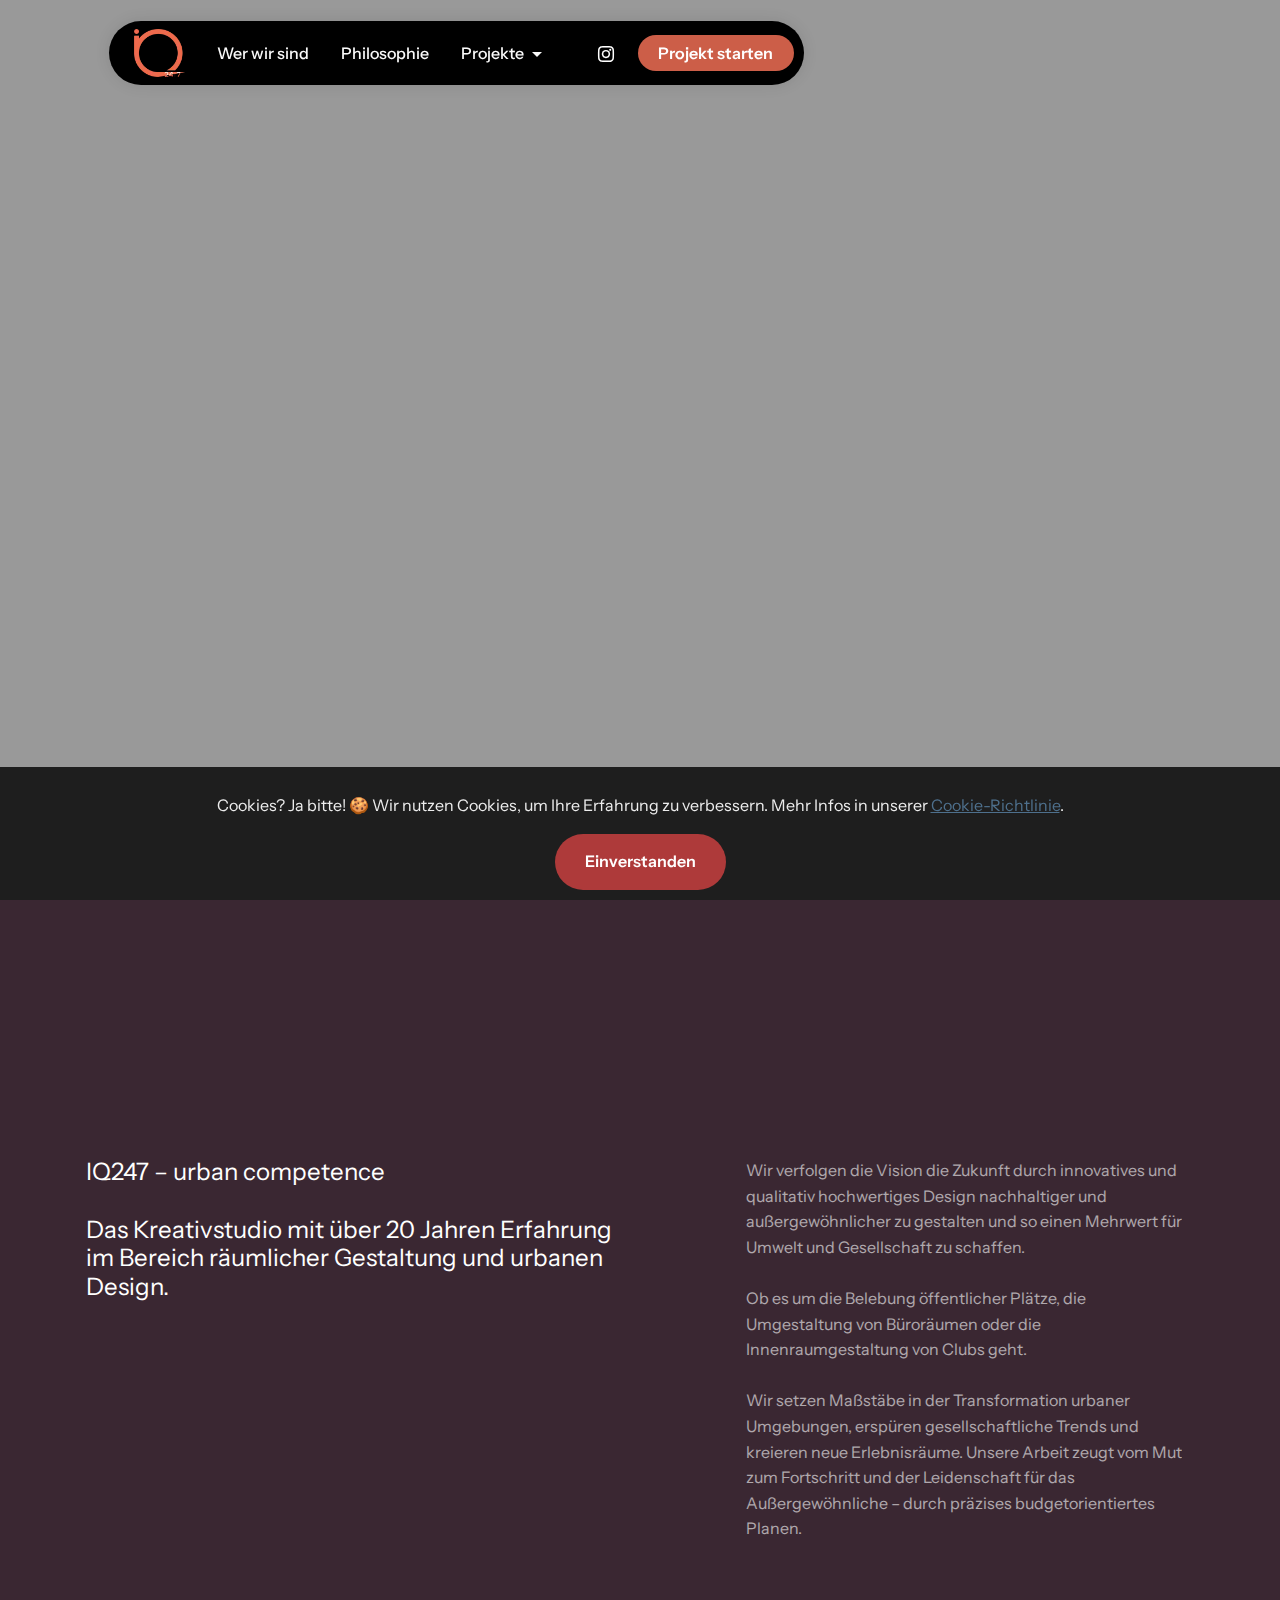
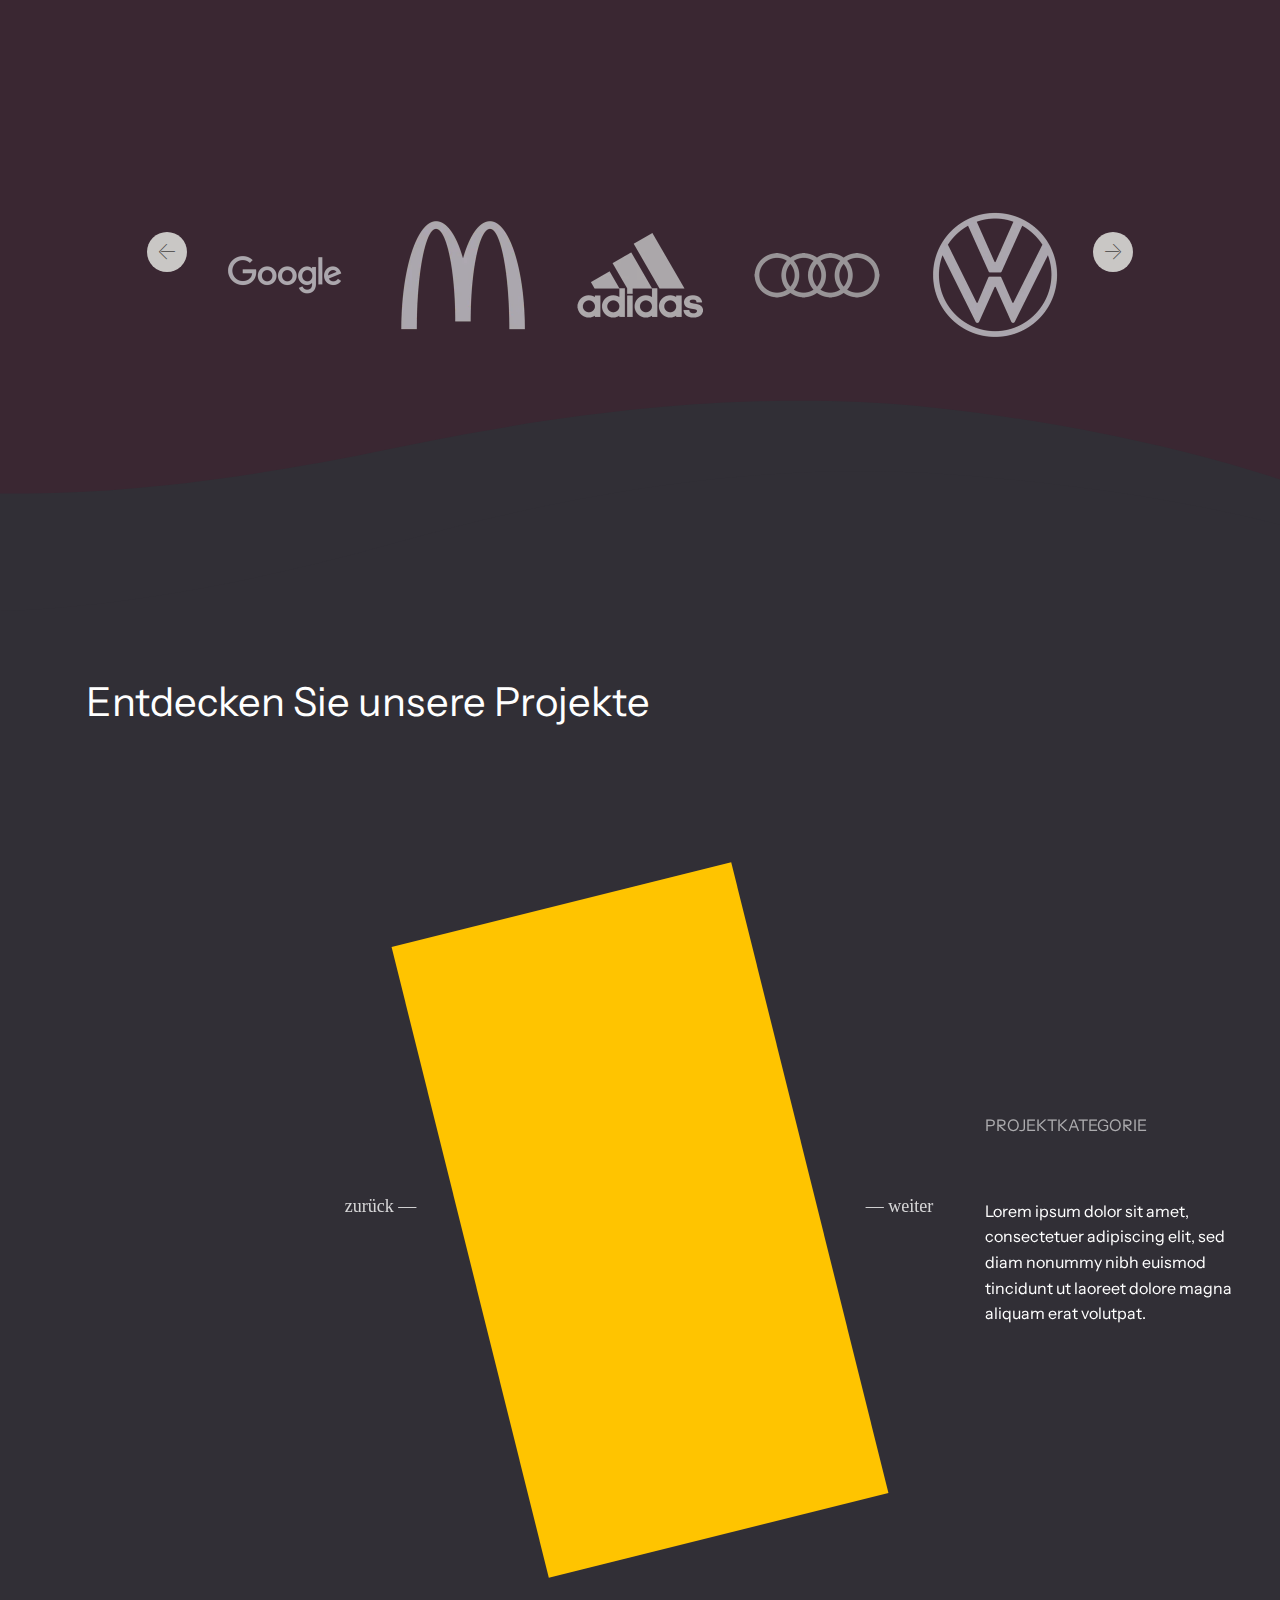
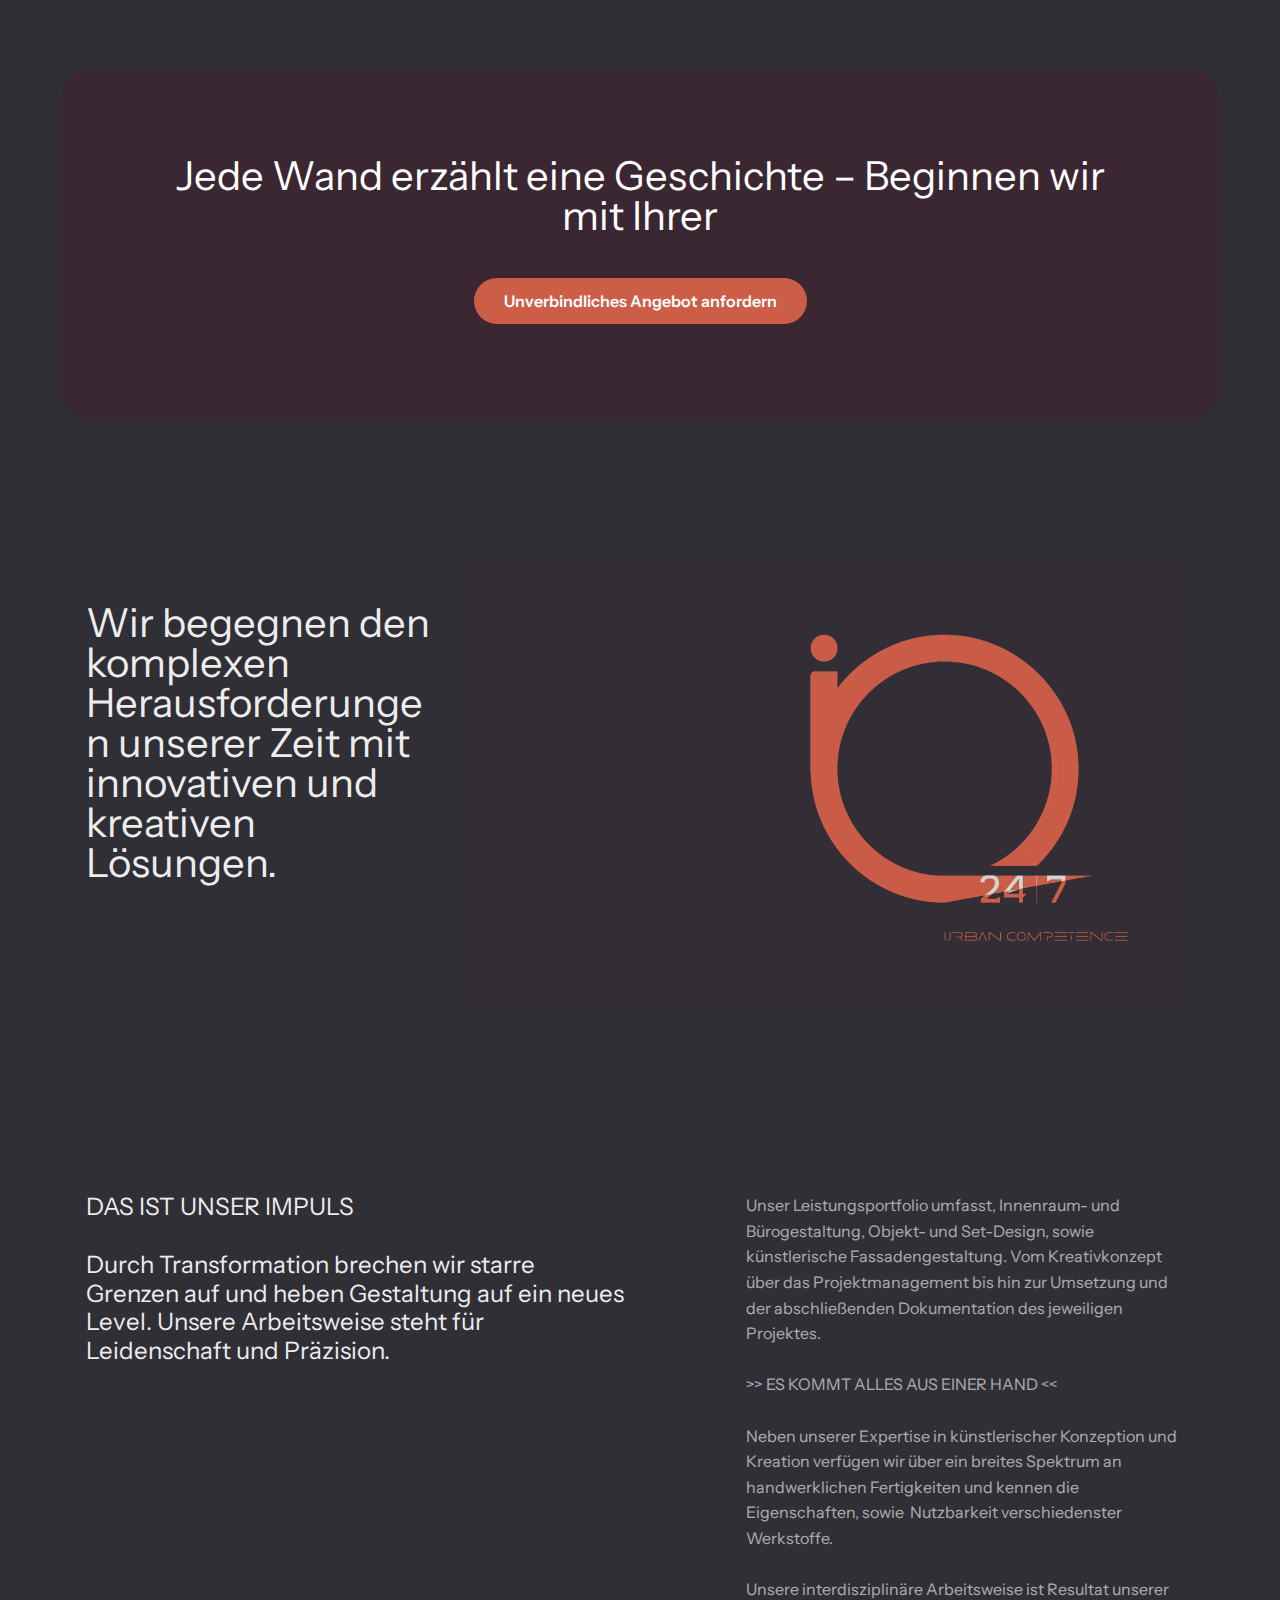
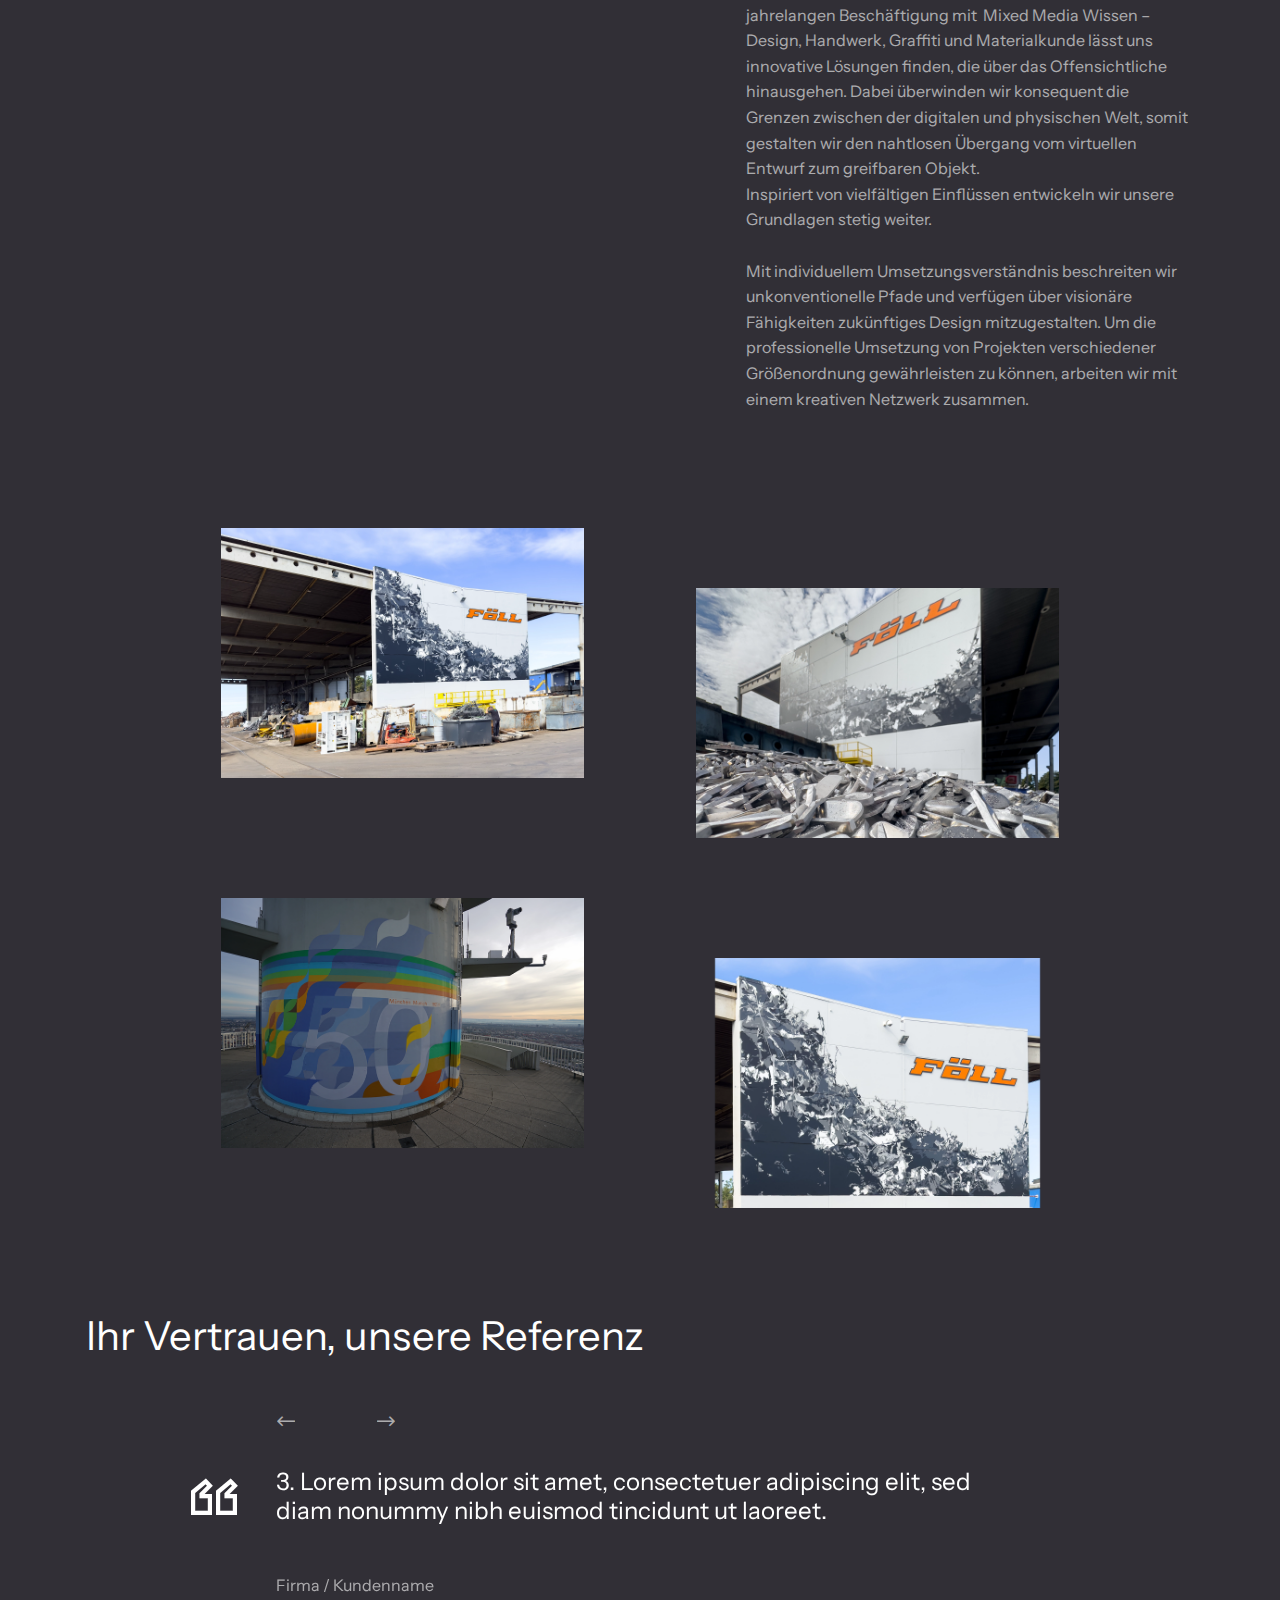
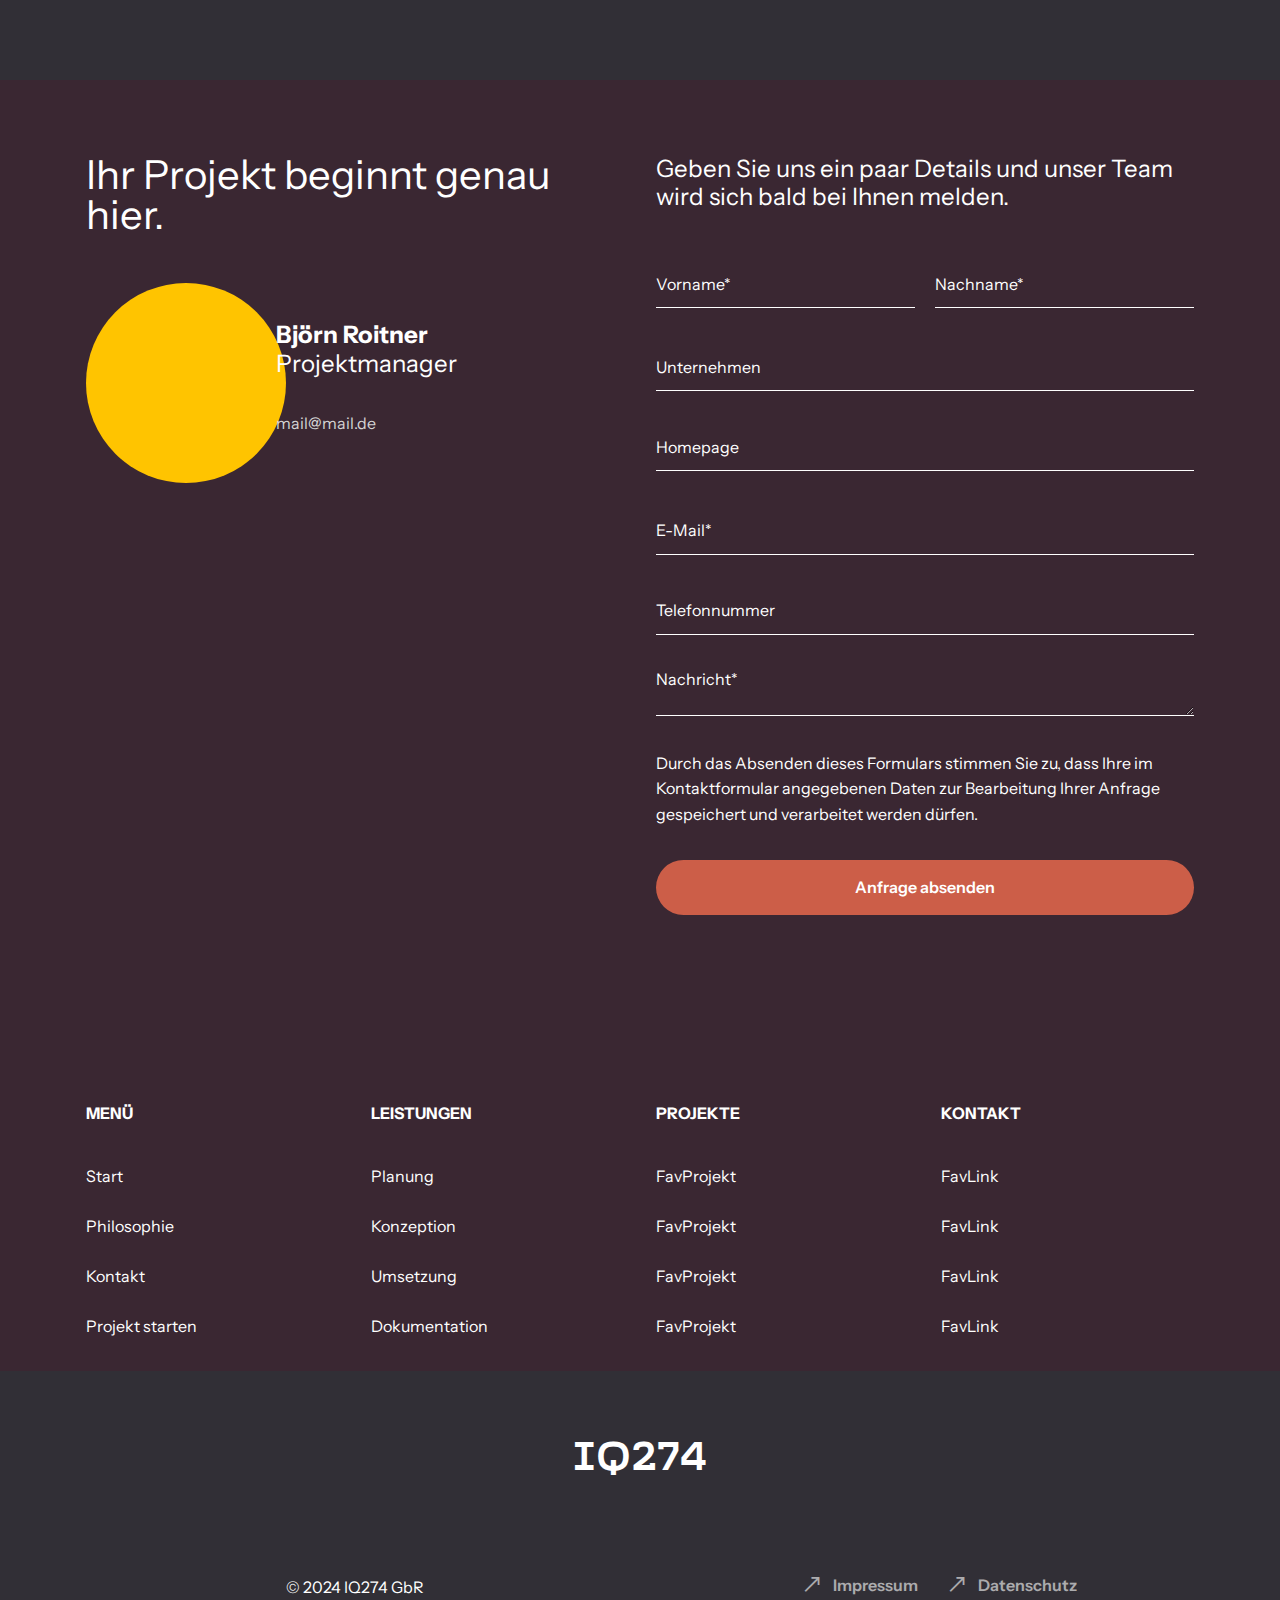
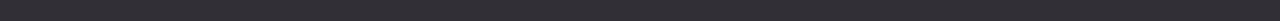
<file: index.html>
<!DOCTYPE html>
<html  lang="de">
<head>
  
  <meta charset="UTF-8">
  <meta http-equiv="X-UA-Compatible" content="IE=edge">
  
  <meta name="viewport" content="width=device-width, initial-scale=1, minimum-scale=1">
  <link rel="shortcut icon" href="assets/images/logo-korallenorange-72dpi-92x88.png" type="image/x-icon">
  <meta name="description" content="">
  
  
  <title>IQ247</title>
  <link rel="stylesheet" href="assets/web/assets/mobirise-icons2/mobirise2.css">
  <link rel="stylesheet" href="assets/web/assets/mobirise-icons/mobirise-icons.css">
  <link rel="stylesheet" href="assets/bootstrap/css/bootstrap.min.css">
  <link rel="stylesheet" href="assets/bootstrap/css/bootstrap-grid.min.css">
  <link rel="stylesheet" href="assets/bootstrap/css/bootstrap-reboot.min.css">
  <link rel="stylesheet" href="assets/popup-overlay-plugin/style.css">
  <link rel="stylesheet" href="assets/dropdown/css/style.css">
  <link rel="stylesheet" href="assets/socicon/css/styles.css">
  <link rel="stylesheet" href="assets/theme/css/style.css">
  <link rel="stylesheet" href="assets/recaptcha.css">
  <link href="assets/fonts/style.css" rel="stylesheet">
  <link rel="preload" href="https://fonts.googleapis.com/css?family=Instrument+Sans:400,500,600,700,400i,500i,600i,700i&display=swap" as="style" onload="this.onload=null;this.rel='stylesheet'">
  <noscript><link rel="stylesheet" href="https://fonts.googleapis.com/css?family=Instrument+Sans:400,500,600,700,400i,500i,600i,700i&display=swap"></noscript>
  <link rel="preload" as="style" href="assets/mobirise/css/mbr-additional.css?v=f23LxP"><link rel="stylesheet" href="assets/mobirise/css/mbr-additional.css?v=f23LxP" type="text/css">

  
  
  

</head>
<body>
  
  <section data-bs-version="5.1" class="ascentm5 menu menu1 cid-u2XXNaJEdC" once="menu" id="menu1-2">
	

	<nav class="navbar navbar-dropdown navbar-fixed-top navbar-expand-lg">
		<div class="container">
			<div class="navbar-brand">
				<span class="navbar-logo">
					
						<a href="index.html"><img src="assets/images/logo-korallenorange-72dpi-92x88.webp" alt="" style="height: 3rem;"></a>
					
				</span>
				
			</div>
			<button class="navbar-toggler" type="button" data-toggle="collapse" data-bs-toggle="collapse" data-target="#navbarSupportedContent" data-bs-target="#navbarSupportedContent" aria-controls="navbarNavAltMarkup" aria-expanded="false" aria-label="Toggle navigation">
				<div class="hamburger">
					<span></span>
					<span></span>
					<span></span>
					<span></span>
				</div>
			</button>
			<div class="collapse navbar-collapse" id="navbarSupportedContent">
				<ul class="navbar-nav nav-dropdown" data-app-modern-menu="true"><li class="nav-item"><a class="nav-link link text-white text-primary display-4" href="index.html#about">Wer wir sind</a></li><li class="nav-item"><a class="nav-link link text-white text-primary display-4" href="index.html#philosophy">Philosophie</a></li>
					
					<li class="nav-item dropdown">
						<a class="nav-link link text-white dropdown-toggle display-4" href="#" data-toggle="dropdown-submenu" data-bs-toggle="dropdown" data-bs-auto-close="outside" aria-expanded="false">Projekte</a><div class="dropdown-menu" aria-labelledby="dropdown-562"><a class="text-white dropdown-item text-primary display-4" href="3d_Installation.html">3D Installation</a><a class="text-white dropdown-item text-primary display-4" href="projekt.html">3D Innenausbau</a><a class="text-white dropdown-item text-primary display-4" href="projekt.html">Fassadengestaltung</a><a class="text-white dropdown-item text-primary display-4" href="projekt.html">Innenraumgestaltung</a><a class="text-white dropdown-item text-primary display-4" href="projekt.html">Bodengestaltung</a></div>
					</li></ul>
				<div class="icons-menu">
					
						<a href="index.html"><span class="p-2 mbr-iconfont socicon-instagram socicon"></span></a>
					
					
					
					
				</div>
				<div class="navbar-buttons mbr-section-btn"><a class="btn btn-danger display-4" href="index.html"> Projekt starten</a></div>
			</div>
		</div>
	</nav>
</section>

<section data-bs-version="5.1" class="header02 markm5 cid-tNKBnf7Wyl mbr-fullscreen" data-bg-video="https://vimeo.com/428046504" id="video_header">
    

    <div class="mbr-fallback-image disabled"></div>
    <div class="mbr-overlay" style="opacity: 0.4; background-color: rgb(0, 0, 0);"></div>

    <div class="container">
        <div class="row flex-row-reverse">
            <div class="col-12 col-lg-7 card">
                <div class="title-wrapper">
                    <h1 class="mbr-section-title mbr-fonts-style display-1">&nbsp;</h1>
                    <h3 class="mbr-section-subtitle mbr-fonts-style display-5">&nbsp;</h3>
                    
                </div>
            </div>
               <div class="col-12 col-lg-5 card">
                <div class="image-wrapper">
                    <img src="assets/images/galileo-1-300x300.webp" alt="">
                </div>
            </div>
        </div>
    </div>
</section>

<section data-bs-version="5.1" class="article02 markm5 cid-u3GTvlndc2 mbr-fullscreen" id="about">
    

    
    

    <div class="container">
        <div class="row">
            <div class="col-12 col-lg-6">
                <div class="content-wrapper">
                    <p class="mbr-text_1 mbr-fonts-style display-5">IQ247 – urban competence<br><br>Das Kreativstudio mit über 20 Jahren Erfahrung im Bereich räumlicher Gestaltung und urbanen Design.&nbsp;<br></p>
                </div>
            </div>
            <div class="col-12 col-lg-6">
                <div class="content-wrapper">
                    <p class="mbr-text_2 mbr-fonts-style display-7">Wir verfolgen die Vision die Zukunft durch innovatives und qualitativ hochwertiges Design nachhaltiger und außergewöhnlicher zu gestalten und so einen Mehrwert für Umwelt und Gesellschaft zu schaffen.<br><br>Ob es um die Belebung öffentlicher Plätze, die Umgestaltung von Büroräumen oder die Innenraumgestaltung von Clubs geht.<br><br>Wir setzen Maßstäbe in der Transformation urbaner Umgebungen, erspüren gesellschaftliche Trends und kreieren neue Erlebnisräume. Unsere Arbeit zeugt vom Mut zum Fortschritt und der Leidenschaft für das Außergewöhnliche – durch präzises budgetorientiertes Planen.<br></p>
                </div>
            </div>
        </div>
    </div>
</section>

<section data-bs-version="5.1" class="clients cid-u3GTOjPo1e" id="clients01-6">
    

    

    <svg xmlns="http://www.w3.org/2000/svg" xmlns:xlink="http://www.w3.org/1999/xlink" width="1380px" height="810px" viewBox="0 -8.992806499463768e-14 1380 810" preserveAspectRatio="xMidYMid meet">
        <rect id="svgEditorBackground" x="0" y="0" width="1380" height="810" style="fill: none; stroke: none;"></rect>
        <defs id="svgEditorDefs">
            <polygon id="svgEditorShapeDefs" style="fill:khaki;stroke:black;vector-effect:non-scaling-stroke;stroke-width:1px;"></polygon>
            <path id="svgEditorClosePathDefs" style="stroke:black;stroke-width:1px;fill:khaki;"></path>
        </defs>
        <path d="M15083.791600683318,645.6720847341486c496.6000000000058,747.7999999999951,1953.3704016668416,1862.6734725832403,2751.999999999978,1967.9999999999955s1884.300000000003,-198.89999999999964,2718.7056474818382,-552.6365690040448s1746.4898225846773,-519.9524548776521,2593.2943525181545,-567.3634309959566s2251,-23.399999999999636,4384,1520.0000000000032s3205.199999999997,1437.2000000000025,4047.9999999999854,1520.0000000000018s3305.000000000029,-270.2999999999993,4640.000000000029,-1152s74.60000000000582,3328.3000000000065,32,3792.0000000000073s-19509.4,4591.000000000004,-21087.999999999993,-128.00000000000182s-1679.5999999999913,-6358.300000000001,-80,-6400Z" style="stroke:black;fill:khaki;stroke-width:0px;" id="e12_areaS3" transform="matrix(0.0650006 -0.00123765 0.00123765 0.0650006 -995.543 317.589)"></path>
        <path d="M12434.469938292996,-979.2324603008726c496.600000000004,747.8000000000001,1953.3704016668398,1862.673472583247,2752.000000000018,1967.9999999999995s1884.2999999999865,-198.90000000000055,2718.7056474818364,-552.6365690040473s1746.4898225846846,-519.9524548776479,2593.2943525181618,-567.3634309959524s2251,-23.400000000001455,4384,1520s3205.199999999997,1437.1999999999962,4048,1519.9999999999955s3304.9999999999927,-270.3000000000011,4640,-1151.9999999999955s74.60000000000582,3328.3,32,3791.9999999999955s-19509.400000000023,4590.999999999997,-21088.000000000015,-127.99999999999818s-1679.5999999999985,-6358.300000000008,-80,-6400.0000000000055Z" style="stroke:black;fill:aqua;stroke-width:0px;" id="e19_areaS3" transform="matrix(0.0647268 0.00608646 -0.00608646 0.0647268 -823.261 331.266)"></path><text dy="-0.5em" style="fill:black;font-family:Arial;font-size:20px;" id="e14_texte" transform="matrix(0.0640454 0 0 0.0640454 -832.187 329.878)">
            <textPath id="e13_textPath" xlink:href="#e12_areaS3">T</textPath>
        </text>
    </svg>


    

    <div class="container">
        <div class="carousel slide" data-ride="carousel" data-bs-ride="carousel" role="listbox">
            <div class="carousel-inner" data-visible="5">
                
                
                
                
                
            <div class="carousel-item ">
                    <div class="media-container-row">
                        <div class="col-md-12">
                            <div class="wrap-img ">
                                <img src="assets/images/google-300x300.webp" class="img-responsive clients-img" alt="Partner Google">
                            </div>
                        </div>
                    </div>
                </div><div class="carousel-item ">
                    <div class="media-container-row">
                        <div class="col-md-12">
                            <div class="wrap-img ">
                                <img src="assets/images/mcdonalds-300x300.webp" class="img-responsive clients-img" alt="Partner McDonalds">
                            </div>
                        </div>
                    </div>
                </div><div class="carousel-item ">
                    <div class="media-container-row">
                        <div class="col-md-12">
                            <div class="wrap-img ">
                                <img src="assets/images/adidas-300x300.webp" class="img-responsive clients-img" alt="Partner Adidas">
                            </div>
                        </div>
                    </div>
                </div><div class="carousel-item ">
                    <div class="media-container-row">
                        <div class="col-md-12">
                            <div class="wrap-img ">
                                <img src="assets/images/audi-300x300.webp" class="img-responsive clients-img" alt="Partner Audi">
                            </div>
                        </div>
                    </div>
                </div><div class="carousel-item ">
                    <div class="media-container-row">
                        <div class="col-md-12">
                            <div class="wrap-img ">
                                <img src="assets/images/vw-300x300.webp" class="img-responsive clients-img" alt="Partner Volkswagen">
                            </div>
                        </div>
                    </div>
                </div><div class="carousel-item ">
                    <div class="media-container-row">
                        <div class="col-md-12">
                            <div class="wrap-img ">
                                <img src="assets/images/allianz-300x300.webp" class="img-responsive clients-img" alt="Partner Allianz">
                            </div>
                        </div>
                    </div>
                </div><div class="carousel-item ">
                    <div class="media-container-row">
                        <div class="col-md-12">
                            <div class="wrap-img ">
                                <img src="assets/images/redbull-300x300.webp" class="img-responsive clients-img" alt="Partner Red Bull">
                            </div>
                        </div>
                    </div>
                </div><div class="carousel-item ">
                    <div class="media-container-row">
                        <div class="col-md-12">
                            <div class="wrap-img ">
                                <img src="assets/images/maserati-300x300.webp" class="img-responsive clients-img" alt="Partner Maserati">
                            </div>
                        </div>
                    </div>
                </div><div class="carousel-item ">
                    <div class="media-container-row">
                        <div class="col-md-12">
                            <div class="wrap-img ">
                                <img src="assets/images/mini-300x300.webp" class="img-responsive clients-img" alt="Partner Mini">
                            </div>
                        </div>
                    </div>
                </div><div class="carousel-item ">
                    <div class="media-container-row">
                        <div class="col-md-12">
                            <div class="wrap-img ">
                                <img src="assets/images/fc-bayern-basketball-300x300.webp" class="img-responsive clients-img" alt="Partner FC Bayern Basketball">
                            </div>
                        </div>
                    </div>
                </div><div class="carousel-item ">
                    <div class="media-container-row">
                        <div class="col-md-12">
                            <div class="wrap-img ">
                                <img src="assets/images/galileo-300x300.webp" class="img-responsive clients-img" alt="Partner Galileo">
                            </div>
                        </div>
                    </div>
                </div><div class="carousel-item ">
                    <div class="media-container-row">
                        <div class="col-md-12">
                            <div class="wrap-img ">
                                <img src="assets/images/adac-300x300.webp" class="img-responsive clients-img" alt="Partner ADAC">
                            </div>
                        </div>
                    </div>
                </div><div class="carousel-item ">
                    <div class="media-container-row">
                        <div class="col-md-12">
                            <div class="wrap-img ">
                                <img src="assets/images/mvg-300x300.webp" class="img-responsive clients-img" alt="Partner MVG">
                            </div>
                        </div>
                    </div>
                </div><div class="carousel-item ">
                    <div class="media-container-row">
                        <div class="col-md-12">
                            <div class="wrap-img ">
                                <img src="assets/images/munchen-300x300.webp" class="img-responsive clients-img" alt="Partner München">
                            </div>
                        </div>
                    </div>
                </div><div class="carousel-item ">
                    <div class="media-container-row">
                        <div class="col-md-12">
                            <div class="wrap-img ">
                                <img src="assets/images/muncher-phil-300x300.webp" class="img-responsive clients-img" alt="Partner München Phil.">
                            </div>
                        </div>
                    </div>
                </div><div class="carousel-item ">
                    <div class="media-container-row">
                        <div class="col-md-12">
                            <div class="wrap-img ">
                                <img src="assets/images/dpd-300x300.webp" class="img-responsive clients-img" alt="Partner DPD">
                            </div>
                        </div>
                    </div>
                </div><div class="carousel-item ">
                    <div class="media-container-row">
                        <div class="col-md-12">
                            <div class="wrap-img ">
                                <img src="assets/images/vaicom-300x300.webp" class="img-responsive clients-img" alt="Partner Viacom">
                            </div>
                        </div>
                    </div>
                </div><div class="carousel-item ">
                    <div class="media-container-row">
                        <div class="col-md-12">
                            <div class="wrap-img ">
                                <img src="assets/images/sapient-300x300.webp" class="img-responsive clients-img" alt="Partner Sapient">
                            </div>
                        </div>
                    </div>
                </div><div class="carousel-item ">
                    <div class="media-container-row">
                        <div class="col-md-12">
                            <div class="wrap-img ">
                                <img src="assets/images/ermewa-300x300.webp" class="img-responsive clients-img" alt="Partner Ermewa">
                            </div>
                        </div>
                    </div>
                </div><div class="carousel-item ">
                    <div class="media-container-row">
                        <div class="col-md-12">
                            <div class="wrap-img ">
                                <img src="assets/images/ao-300x300.webp" class="img-responsive clients-img" alt="Partner A&amp;O Hotels">
                            </div>
                        </div>
                    </div>
                </div></div>
            <div class="carousel-controls">
                <a data-app-prevent-settings="" class="carousel-control carousel-control-prev" role="button" data-slide="prev" data-bs-slide="prev">
                    <span aria-hidden="true" class="mbri-left mbr-iconfont"></span>
                    <span class="sr-only visually-hidden">Previous</span>
                </a>
                <a data-app-prevent-settings="" class="carousel-control carousel-control-next" role="button" data-slide="next" data-bs-slide="next">
                    <span aria-hidden="true" class="mbri-right mbr-iconfont"></span>
                    <span class="sr-only visually-hidden">Next</span>
                </a>
            </div>
        </div>
    </div>
</section>

<section data-bs-version="5.1" class="tutorm5 article2 cid-u3N8YvlUlI" id="article2-f">
	
	<div class="container">
		<div class="row justify-content-end">
			<div class="col-md-12 col-lg-12">
				
				<h3 class="mbr-section-title mbr-fonts-style mb-5 mt-0 display-2">Entdecken Sie unsere Projekte</h3>
			</div>
			<div class="col-md-12 col-lg-8">
				

				

			</div>
		</div>
	</div>
</section>

<section data-bs-version="5.1" class="slider01 mbr-embla markm5 cid-tNKBqNhKbX mbr-fullscreen" id="slider01-c">
    

    

    <div class="container-fluid">
        <div class="row">
            <div class="col-12">
                <div class="embla" data-skip-snaps="true" data-align="center" data-contain-scroll="trimSnaps" data-loop="true" data-auto-play="true" data-auto-play-interval="8" data-draggable="true">
                    <div class="embla__viewport">
                        <div class="embla__container">
                            <div class="embla__slide slider-image item" style="margin-left: 3rem; margin-right: 3rem;">
                                <div class="slide-content">
                                    <div class="social-wrapper">
                                        
                                    </div>
                                    <div class="item-wrapper">
                                        <a href="#">
                                            <div class="item-img">
                                                <img src="assets/images/colorcard-hex-ffc300-www.colorbook.io-1256x707.webp" alt="">
                                                <div class="icon-wrapper">
                                                    <span class="mbr-iconfont mobi-mbri-up mobi-mbri"></span>
                                                </div>
                                            </div>
                                        </a>
                                    </div>
                                    <div class="item-content">
                                        <h6 class="item-subtitle mbr-fonts-style display-7">
                                            PROJEKTKATEGORIE</h6>
                                        <h5 class="item-title mbr-fonts-style display-7">Lorem ipsum dolor sit amet, consectetuer adipiscing elit, sed diam nonummy nibh euismod tincidunt ut laoreet dolore magna aliquam erat volutpat.</h5>
                                    </div>
                                </div>
                            </div><div class="embla__slide slider-image item" style="margin-left: 3rem; margin-right: 3rem;">
                                <div class="slide-content">
                                    <div class="social-wrapper">
                                        
                                    </div>
                                    <div class="item-wrapper">
                                        <a href="#">
                                            <div class="item-img">
                                                <img src="assets/images/neon-orange-color-solid-background-1000x563.webp" alt="" data-slide-to="1" data-bs-slide-to="2">
                                                <div class="icon-wrapper">
                                                    <span class="mbr-iconfont mobi-mbri-up mobi-mbri"></span>
                                                </div>
                                            </div>
                                        </a>
                                    </div>
                                    <div class="item-content">
                                        <h6 class="item-subtitle mbr-fonts-style display-7">
                                            PROJEKTKATEGORIE
                                        </h6>
                                        <h5 class="item-title mbr-fonts-style display-7">Lorem ipsum dolor sit amet, consectetuer adipiscing elit, sed diam nonummy nibh euismod tincidunt ut laoreet dolore magna aliquam erat volutpat.</h5>
                                    </div>
                                </div>
                            </div><div class="embla__slide slider-image item" style="margin-left: 3rem; margin-right: 3rem;">
                                <div class="slide-content">
                                    <div class="social-wrapper">
                                        
                                    </div>
                                    <div class="item-wrapper">
                                        <a href="#">
                                            <div class="item-img">
                                                <img src="assets/images/colorcard-hex-900c3f-www.colorbook.io-1920x1080.webp" alt="" data-slide-to="2" data-bs-slide-to="3">
                                                <div class="icon-wrapper">
                                                    <span class="mbr-iconfont mobi-mbri-up mobi-mbri"></span>
                                                </div>
                                            </div>
                                        </a>
                                    </div>
                                    <div class="item-content">
                                        <h6 class="item-subtitle mbr-fonts-style display-7">
                                            PROJEKTKATEGORIE
                                        </h6>
                                        <h5 class="item-title mbr-fonts-style display-7">Lorem ipsum dolor sit amet, consectetuer adipiscing elit, sed diam nonummy nibh euismod tincidunt ut laoreet dolore magna aliquam erat volutpat.</h5>
                                    </div>
                                </div>
                            </div><div class="embla__slide slider-image item" style="margin-left: 3rem; margin-right: 3rem;">
                                <div class="slide-content">
                                    <div class="social-wrapper">
                                        
                                    </div>
                                    <div class="item-wrapper">
                                        <a href="#">
                                            <div class="item-img">
                                                <img src="assets/images/colorcard-hex-c70039-www.colorbook.io-1920x1080.webp" alt="" data-slide-to="3" data-bs-slide-to="4">
                                                <div class="icon-wrapper">
                                                    <span class="mbr-iconfont mobi-mbri-up mobi-mbri"></span>
                                                </div>
                                            </div>
                                        </a>
                                    </div>
                                    <div class="item-content">
                                        <h6 class="item-subtitle mbr-fonts-style display-7">
                                            PROJEKTKATEGORIE
                                        </h6>
                                        <h5 class="item-title mbr-fonts-style display-7">Lorem ipsum dolor sit amet, consectetuer adipiscing elit, sed diam nonummy nibh euismod tincidunt ut laoreet dolore magna aliquam erat volutpat.</h5>
                                    </div>
                                </div>
                            </div>
                            
                            
                        </div>
                    </div>
                    <button class="embla__button embla__button--prev">
                        <span class="mobi-mbri mobi-mbri-arrow-prev mbr-iconfont visually-hidden" aria-hidden="true"></span>
                        <span class=".mbr-prev">zurück —</span>
                    </button>
                    <button class="embla__button embla__button--next">
                        <span class="mobi-mbri mobi-mbri-arrow-next mbr-iconfont visually-hidden" aria-hidden="true"></span>
                        <span class=".mbr-next">— weiter</span>
                    </button>
                </div>
            </div>
        </div>
    </div>
</section>

<section data-bs-version="5.1" class="article08 merchm5 cid-u3HYgqtN1S" id="article08-e">
    

    
    

    <div class="container-fluid">
        <div class="row">
            <div class="col-12 card">
                <div class="card-wrapper">
                    <div class="card-wrap">
                        <h2 class="mbr-section-title mbr-fonts-style display-2">Jede Wand erzählt eine Geschichte – Beginnen wir mit Ihrer</h2>
                        
                        <div class="mbr-section-btn"><a class="btn btn-danger display-4" href="index.html">
                                Unverbindliches Angebot anfordern
                            </a></div>
                    </div>
                </div>
            </div>
        </div>
    </div>
</section>

<section data-bs-version="5.1" class="article06 markm5 cid-tNKBolVpvN" id="philosophy">
    

    
    

    <div class="container">
        <div class="row">
            <div class="col-12 col-lg-4 card">
                <div class="title-wrapper">
                    <h2 class="mbr-section-title mbr-fonts-style display-2">Wir begegnen den komplexen Herausforderungen unserer Zeit mit innovativen und kreativen Lösungen.<br></h2>
                    
                </div>
            </div>
            <div class="col-12 col-lg-8 card">
                <div class="content-wrapper">
                    <div class="image-wrapper">
                        <img src="assets/images/iq-801x801.webp" alt="">
                    </div>
                    
                </div>
            </div>
        </div>
    </div>
</section>

<section data-bs-version="5.1" class="article02 markm5 cid-u3HWa2eg50" id="philosophy_2">
    

    
    

    <div class="container">
        <div class="row">
            <div class="col-12 col-lg-6">
                <div class="content-wrapper">
                    <p class="mbr-text_1 mbr-fonts-style display-5">DAS IST UNSER IMPULS<br><br>Durch Transformation brechen wir starre Grenzen auf und heben Gestaltung auf ein neues Level. Unsere Arbeitsweise steht für Leidenschaft und Präzision.</p>
                </div>
            </div>
            <div class="col-12 col-lg-6">
                <div class="content-wrapper">
                    <p class="mbr-text_2 mbr-fonts-style display-7">Unser Leistungsportfolio umfasst, Innenraum- und Bürogestaltung, Objekt- und Set-Design, sowie künstlerische Fassadengestaltung. Vom Kreativkonzept über das Projektmanagement bis hin zur Umsetzung und der abschließenden Dokumentation des jeweiligen<br>Projektes.<br><br>&gt;&gt; ES KOMMT ALLES AUS EINER HAND &lt;&lt;<br><br>Neben unserer Expertise in künstlerischer Konzeption und Kreation verfügen wir über ein breites Spektrum an handwerklichen Fertigkeiten und kennen die Eigenschaften, sowie &nbsp;Nutzbarkeit verschiedenster Werkstoffe.<br><br>Unsere interdisziplinäre Arbeitsweise ist Resultat unserer jahrelangen Beschäftigung mit &nbsp;Mixed Media Wissen – Design, Handwerk, Graffiti und Materialkunde lässt uns innovative Lösungen finden, die über das Offensichtliche hinausgehen. Dabei überwinden wir konsequent die Grenzen zwischen der digitalen und physischen Welt, somit gestalten wir den nahtlosen Übergang vom virtuellen Entwurf zum greifbaren Objekt.<br>Inspiriert von vielfältigen Einflüssen entwickeln wir unsere Grundlagen stetig weiter.<br><br>Mit individuellem Umsetzungsverständnis beschreiten wir unkonventionelle Pfade und verfügen über visionäre Fähigkeiten zukünftiges Design mitzugestalten. Um die professionelle Umsetzung von Projekten verschiedener Größenordnung gewährleisten zu können, arbeiten wir mit einem kreativen Netzwerk zusammen.&nbsp;<br></p>
                </div>
            </div>
        </div>
    </div>
</section>

<section data-bs-version="5.1" class="gallery01 markm5 cid-tNKBqDBXNp" id="gallery01-b">
    

    
    

    <div class="container">
        <div class="row">
            <div class="col-12 col-lg-5 item features-image active">
                <div class="item-wrapper">
                    <div class="item-img">
                        <img src="assets/images/projektumfang-02-foell-leinwand-projekt-webseite-.webp" alt="" title="">
                    </div>
                </div>
            </div>
            <div class="col-12 col-lg-5 item features-image">
                <div class="item-wrapper">
                    <div class="item-img">
                        <img src="assets/images/projektumfang-01-foell-leinwand-projekt-webseite-.webp" alt="" title="">
                    </div>
                </div>
            </div><div class="col-12 col-lg-5 item features-image">
                <div class="item-wrapper">
                    <div class="item-img">
                        <img src="assets/images/dsc09949.webp" alt="" title="" data-slide-to="2" data-bs-slide-to="2">
                    </div>
                </div>
            </div><div class="col-12 col-lg-5 item features-image">
                <div class="item-wrapper">
                    <div class="item-img">
                        <img src="assets/images/projektumfang-03-foell-leinwand-projekt-webseite-.webp" alt="" title="" data-slide-to="3" data-bs-slide-to="3">
                    </div>
                </div>
            </div>
        </div>
    </div>
</section>

<section data-bs-version="5.1" class="tutorm5 article2 cid-u3NcglSLkf" id="article2-g">
	
	<div class="container">
		<div class="row justify-content-end">
			<div class="col-md-12 col-lg-12">
				
				<h3 class="mbr-section-title mbr-fonts-style mb-5 mt-0 display-2">Ihr Vertrauen, unsere Referenz</h3>
			</div>
			<div class="col-md-12 col-lg-8">
				

				

			</div>
		</div>
	</div>
</section>

<section data-bs-version="5.1" class="slider03 mbr-embla markm5 cid-tNKBr23ouo" id="slider03-d">
    
    

    <div class="container">
        <div class="row">
            <div class="col-12 col-lg-2">
                <div class="icon-wrapper">
                    <span class="mbr-iconfont mobi-mbri-quote-left mobi-mbri"></span>
                </div>
            </div>
            <div class="col-12 col-lg-8">
                <div class="embla" data-skip-snaps="true" data-align="center" data-contain-scroll="trimSnaps" data-loop="true" data-auto-play-interval="5" data-draggable="true">
                    <div class="embla__viewport">
                        <div class="embla__container">
                            <div class="embla__slide slider-image features-without-image item">
                                <div class="slide-content">
                                    <div class="item-content">
                                        <p class="mbr-text mbr-fonts-style display-5">3. Lorem ipsum dolor sit amet, consectetuer adipiscing elit, sed diam nonummy nibh euismod tincidunt ut laoreet.</p>
                                        <p class="mbr-desc mbr-fonts-style display-4">Firma / Kundenname</p>
                                    </div>
                                </div>
                            </div>
                            <div class="embla__slide slider-image features-without-image item">
                                <div class="slide-content">
                                    <div class="item-content">
                                        <p class="mbr-text mbr-fonts-style display-5">1. Lorem ipsum dolor sit amet, consectetuer adipiscing elit, sed diam nonummy nibh euismod tincidunt ut laoreet.
                                        </p>
                                        <p class="mbr-desc mbr-fonts-style display-4">Firma / Kundenname</p>
                                    </div>
                                </div>
                            </div>
                            <div class="embla__slide slider-image features-without-image item">
                                <div class="slide-content">
                                    <div class="item-content">
                                        <p class="mbr-text mbr-fonts-style display-5">2. Lorem ipsum dolor sit amet, consectetuer adipiscing elit, sed diam nonummy nibh euismod tincidunt ut laoreet.
                                        </p>
                                        <p class="mbr-desc mbr-fonts-style display-4">Firma / Kundenname</p>
                                    </div>
                                </div>
                            </div>
                        </div>
                    </div>
                    <button class="embla__button embla__button--prev">
                        <span class="mbr-iconfont mobi-mbri-left mobi-mbri" aria-hidden="true"></span>
                        <span class="sr-only visually-hidden visually-hidden visually-hidden">Previous</span>
                    </button>
                    <button class="embla__button embla__button--next">
                        <span class="mbr-iconfont mobi-mbri-right mobi-mbri" aria-hidden="true"></span>
                        <span class="sr-only visually-hidden visually-hidden visually-hidden">Next</span>
                    </button>
                </div>
            </div>
        </div>
    </div>
</section>

<section data-bs-version="5.1" class="tutorm5 form3 cid-u4bUdpuKN1" id="form3-1g">
	

	

	<div class="container">
		<div class="row">
			<div class="col-12 md-pb col-lg-6">
				<div class="row">
					<div class="col-12">
						<h3 class="mbr-section-maintitle mbr-fonts-style align-center mb-5 display-2">Ihr Projekt beginnt genau hier.</h3>
					</div>
					<div class="col-lg-4">
						<img class="mb-3" src="assets/images/colorcard-hex-ffc300-www.colorbook.io-1256x707.webp" alt="" data-slide-to="0" data-bs-slide-to="0">
					</div>
					<div class="col-lg-8 pb-4 my-auto">
						<h4 class="mbr-section-title mbr-fonts-style align-center mb-0 display-5"><strong>Björn Roitner</strong><br>Projektmanager</h4>
						<h4 class="mbr-section-subtitle mbr-fonts-style align-center mb-0 mt-4 display-7">mail@mail.de</h4>
					</div>
				</div>


			</div>
			<div class="col-lg-6 mbr-form" data-form-type="formoid">
<!--Formbuilder Form-->
<form action="https://mobirise.eu/" method="POST" class="mbr-form form-with-styler" data-form-title="Form Name"><input type="hidden" name="email" data-form-email="true" value="YsOVw4y38K/IzkB0tgHJmIwDp/66YH3i1bVxLEA3089giRfnLzsdyiz8JMGI2YxoCyu3CP3FBFfGTHaoa5FnkUjr42lSXevBatmRYeRcw12LX7Svk0KZ4BPW+aY/o+Jn.swzDWgYllGFS7vUmPsFmRqkelBNF9TAChg1ekbzBcpS4TIfAkgU5d7+oMaiZxNG40W14wmqjqWTjE7BLdDIKLMH1TgOh7CDNxkseAWvZhg4UeXhGnctrWvX3TW5FBV8i">
<div class="row">
<div hidden="hidden" data-form-alert="" class="alert alert-success col-12">Vielen Dank für Ihre Anfrage! Wir haben Ihr Formular erfolgreich erhalten und werden uns so schnell wie möglich bei Ihnen melden.</div>
<div hidden="hidden" data-form-alert-danger="" class="alert alert-danger col-12"> Oops...! some problem! </div>
</div>
<div class="dragArea row">
<div class="col-lg-12">
<h3 class="mbr-section-formtitle mbr-fonts-style align-center mb-5 display-5">Geben Sie uns ein paar Details und unser Team wird sich bald bei Ihnen melden.</h3>
</div>
<div class="col-lg-12 col-md-12 col-sm-12 form-group">
<div class="row">
<div class="col">
<input type="text" name="Vorname" placeholder="Vorname*" data-form-field="Vorname" class="form-control text-multiple" required="required" value="" id="Vorname-form3-1g">
</div>
<div class="col">
<input type="text" name="Nachname" placeholder="Nachname*" data-form-field="Nachname" class="form-control text-multiple" required="required" value="" id="Nachname-form3-1g">
</div>
</div>
</div>
<div data-for="Unternehmen" class="col-lg-12 col-md-12 col-sm-12 form-group mb-3 mb-3">
<input type="text" name="Unternehmen" data-form-field="Unternehmen" class="form-control display-7" placeholder="Unternehmen" value="" id="Unternehmen-form3-1g">
</div>
<div data-for="Homepage" class="col-lg-12 col-md-12 col-sm-12 form-group">
<input type="url" name="Homepage" placeholder="Homepage" data-form-field="Homepage" class="form-control display-7" value="" id="Homepage-form3-1g">
</div>
<div class="col-lg-12 col-md-12 col-sm-12 form-group mb-3 mb-3" data-for="E-Mail" style="">
<input type="email" name="E-Mail" placeholder="E-Mail*" data-form-field="E-Mail" class="form-control display-7" required="required" value="" id="E-Mail-form3-1g">
</div>
<div class="col-lg-12 col-md-12 col-sm-12 form-group mb-3" data-for="Telefonnummer">
<input type="tel" name="Telefonnummer" placeholder="Telefonnummer" data-form-field="Telefonnummer" class="form-control display-7" value="" id="Telefonnummer-form3-1g">
</div>
<div class="col-lg-12 col-md-12 col-sm-12 form-group" data-for="Nachricht">
<textarea name="Nachricht" placeholder="Nachricht*" data-form-field="Nachricht" required="required" class="form-control display-7" id="Nachricht-form3-1g"></textarea>
</div>
<div class="col-lg-12 col-md-12 col-sm-12">
<p class="mbr-fonts-style display-7">Durch das Absenden dieses Formulars stimmen Sie zu, dass Ihre im Kontaktformular angegebenen Daten zur Bearbeitung Ihrer Anfrage gespeichert und verarbeitet werden dürfen.</p>
</div>
<div class="col-lg-12 col-md-12 col-sm-12 mt-3 mbr-section-btn"><button type="submit" class="w-100 w-100 w-100 w-100 btn btn-danger display-7">Anfrage absenden </button></div>
</div>
</form><!--Formbuilder Form-->
</div>
		</div>
	</div>
</section>

<section data-bs-version="5.1" class="list02 markm5 cid-u2XJOX0vMQ" id="list02-0">
    

    
    

    <div class="container">
        <div class="row">
            <div class="col-12">
                
            </div>
            <div class="col-12 col-lg-3 col-md-6">
                <div class="list-wrapper">
                    <h5 class="mbr-section-subtitle mbr-fonts-style display-4"><strong>MENÜ</strong></h5>
                    <ul class="list mbr-fonts-style display-4">
                        <li class="item-wrap">Start</li>
                        <li class="item-wrap"><span style="font-size: 1rem;">Philosophie</span></li><li class="item-wrap"><span style="font-size: 1rem;">Kontakt</span></li><li class="item-wrap"><span style="font-size: 1rem;">Projekt starten</span><br></li>
                    </ul>
                </div>
            </div>
            <div class="col-12 col-lg-3 col-md-6">
                <div class="list-wrapper">
                    <h5 class="mbr-section-subtitle mbr-fonts-style display-4">
                        <strong>LEISTUNGEN</strong></h5>
                    <ul class="list mbr-fonts-style display-4">
                        <li class="item-wrap"><span style="font-size: 1rem;">Planung</span></li><li class="item-wrap"><span style="font-size: 1rem;">Konzeption</span></li><li class="item-wrap"><span style="font-size: 1rem;">Umsetzung</span><br></li>
                        <li class="item-wrap">Dokumentation</li>
                    </ul>
                </div>
            </div>
            <div class="col-12 col-lg-3 col-md-6">
                <div class="list-wrapper">
                    <h5 class="mbr-section-subtitle mbr-fonts-style display-4">
                        <strong>PROJEKTE</strong></h5>
                    <ul class="list mbr-fonts-style display-4">
                        <li class="item-wrap"><span style="font-size: 1rem;">FavProjekt</span><br></li>
                        <li class="item-wrap">FavProjekt</li>
                        <li class="item-wrap">FavProjekt</li><li class="item-wrap">FavProjekt</li>
                    </ul>
                </div>
            </div>
            <div class="col-12 col-lg-3 col-md-6">
                <div class="list-wrapper">
                    <h5 class="mbr-section-subtitle mbr-fonts-style display-4">
                        <strong>KONTAKT</strong></h5>
                    <ul class="list mbr-fonts-style display-4">
                        <li class="item-wrap">FavLink</li>
                        <li class="item-wrap">FavLink</li>
                        <li class="item-wrap">FavLink</li><li class="item-wrap">FavLink</li>
                    </ul>
                </div>
            </div>
        </div>
    </div>
</section>

<section data-bs-version="5.1" class="footer01 markm5 cid-tNKBrCFptx" once="footers" id="footer01-e">
    

    
    

    <div class="container">
        <div class="row">
            <div class="col-12 card">
                <div class="content-wrapper">
                    <div class="title-wrapper">
                        <h2 class="mbr-section-title mbr-fonts-style display-1">IQ274</h2>
                    </div>
                    
                </div>
            </div>
            <div class="col-12 col-lg-6 card">
                <p class="copyright mbr-fonts-style display-4">
                    © 2024 IQ274 GbR</p>
            </div>
            <div class="col-12 col-lg-6 card">
                <div class="mbr-section-btn list-wrapper"><a class="btn btn-info-outline display-4" href="impressum.html">
                        <span class="mobi-mbri mobi-mbri-right mbr-iconfont mbr-iconfont-btn"></span>Impressum</a>
                    <a class="btn btn-info-outline display-4" href="datenschutz.html">
                        <span class="mobi-mbri mobi-mbri-right mbr-iconfont mbr-iconfont-btn"></span>Datenschutz 
                    </a></div>
            </div>
        </div>
    </div>
</section>


<script src="assets/bootstrap/js/bootstrap.bundle.min.js"></script>
  <script src="assets/web/assets/cookies-alert-plugin/cookies-alert-core.js"></script>
  <script src="assets/web/assets/cookies-alert-plugin/cookies-alert-script.js"></script>
  <script src="assets/smoothscroll/smooth-scroll.js"></script>
  <script src="assets/ytplayer/index.js"></script>
  <script src="assets/dropdown/js/navbar-dropdown.js"></script>
  <script src="assets/vimeoplayer/player.js"></script>
  <script src="assets/mbr-clients-slider/mbr-clients-slider.js"></script>
  <script src="assets/embla/embla.min.js"></script>
  <script src="assets/embla/script.js"></script>
  <script src="assets/theme/js/script.js"></script>
  <script src="assets/formoid.min.js"></script>
  
  
  
<input name="cookieData" type="hidden" data-cookie-cookiesAlertType='1' data-cookie-customDialogSelector='null' data-cookie-colorText='#ededed' data-cookie-colorBg='rgb(19, 19, 19)' data-cookie-opacityOverlay='0' data-cookie-bgOpacity='92' data-cookie-textButton='Einverstanden' data-cookie-rejectText='REJECT' data-cookie-colorButton='#ae3a3a' data-cookie-rejectColor='#ffffff' data-cookie-colorLink='#4e708d' data-cookie-underlineLink='true' data-cookie-text="Cookies? Ja bitte! 🍪  Wir nutzen Cookies, um Ihre Erfahrung zu verbessern. Mehr Infos in unserer <a href='datenschutz.html'>Cookie-Richtlinie</a>.">
  
</body>
</html>
</file>
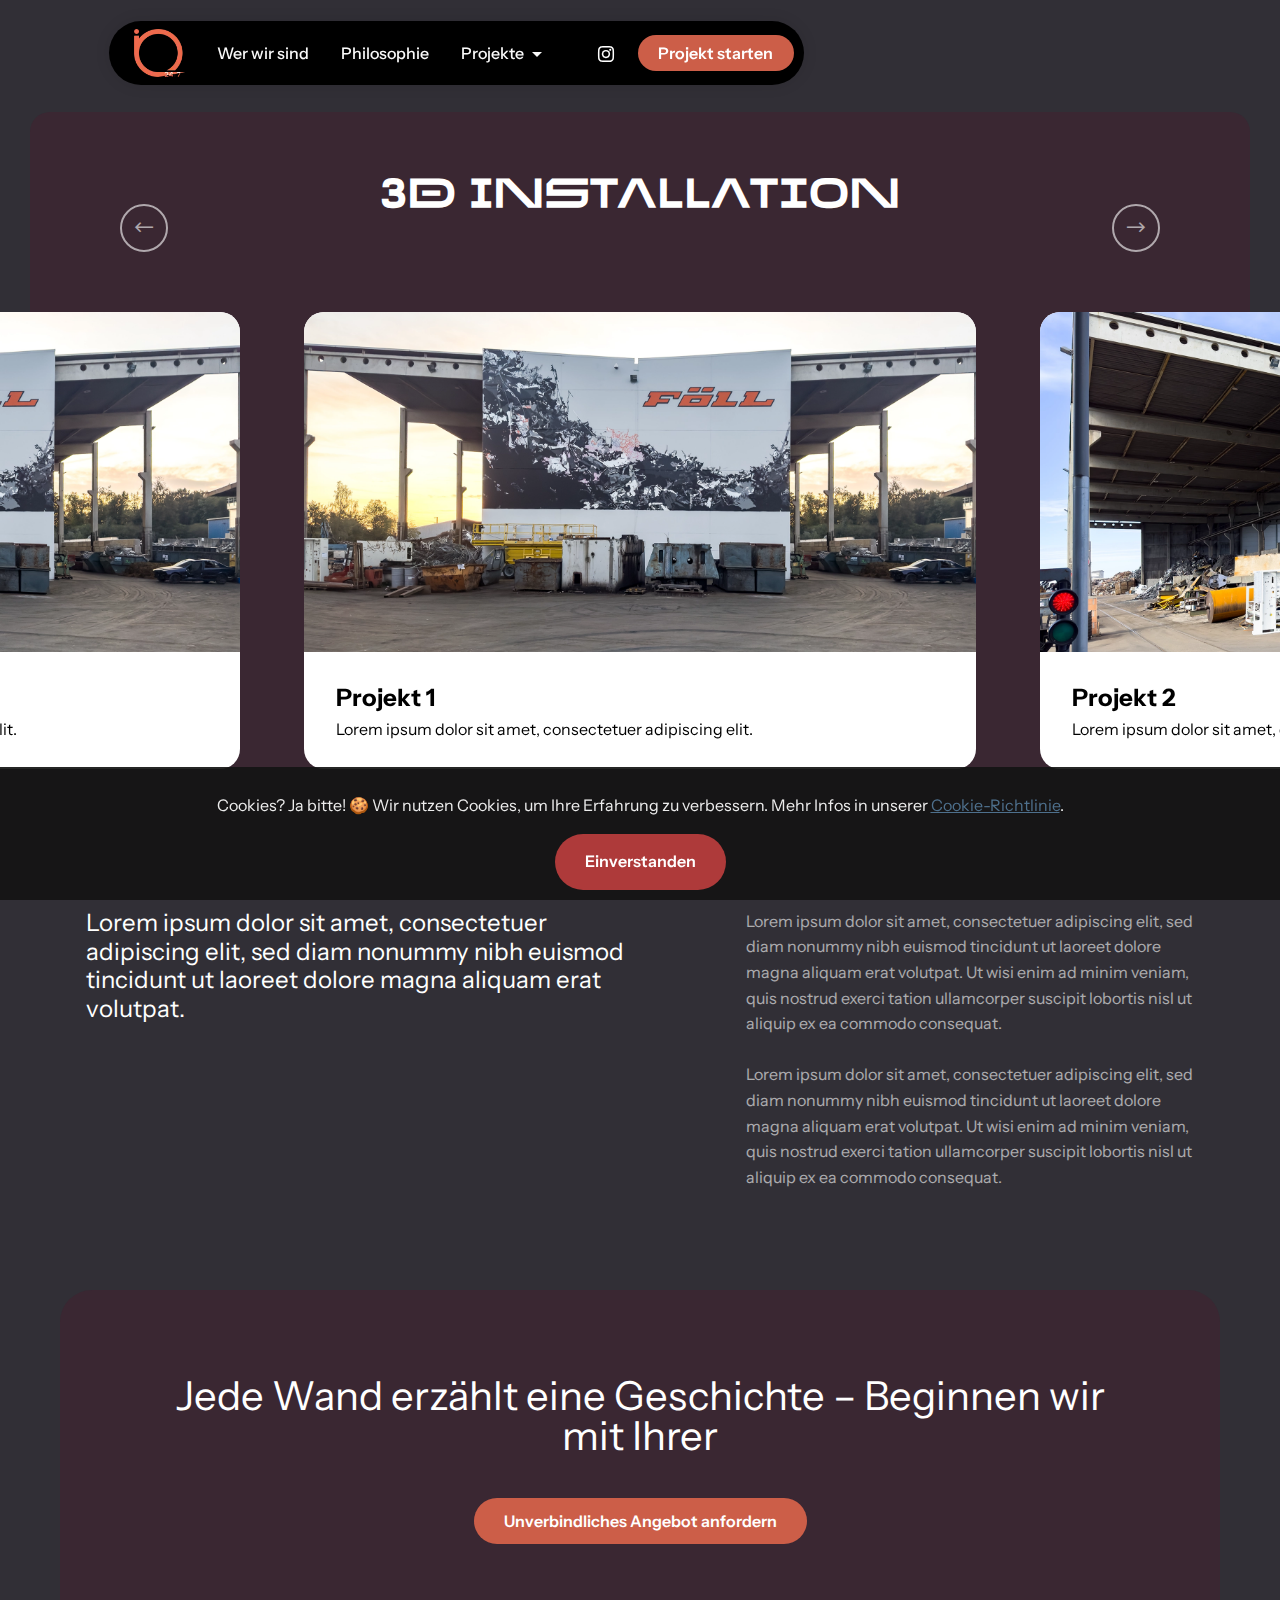
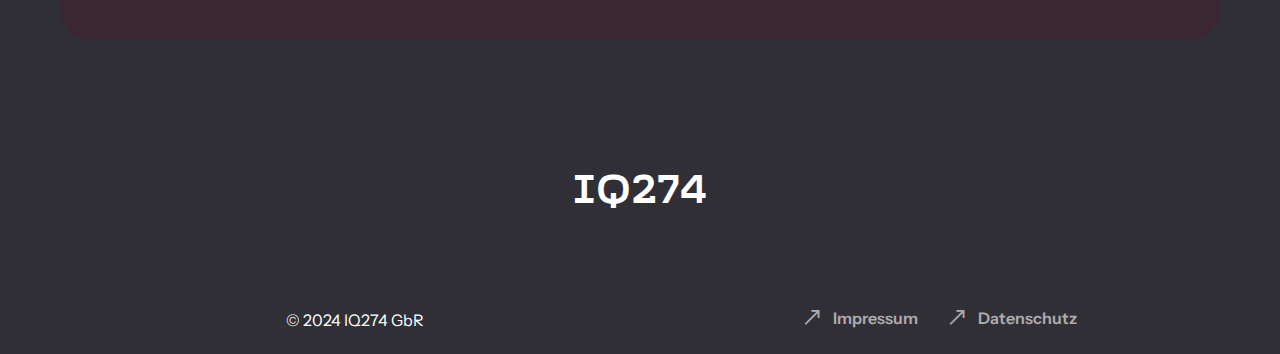
<file: 3d_Installation.html>
<!DOCTYPE html>
<html  lang="de">
<head>
  
  <meta charset="UTF-8">
  <meta http-equiv="X-UA-Compatible" content="IE=edge">
  
  <meta name="viewport" content="width=device-width, initial-scale=1, minimum-scale=1">
  <link rel="shortcut icon" href="assets/images/logo-korallenorange-72dpi-92x88.png" type="image/x-icon">
  <meta name="description" content="">
  
  
  <title>3D Installation</title>
  <link rel="stylesheet" href="assets/web/assets/mobirise-icons2/mobirise2.css">
  <link rel="stylesheet" href="assets/bootstrap/css/bootstrap.min.css">
  <link rel="stylesheet" href="assets/bootstrap/css/bootstrap-grid.min.css">
  <link rel="stylesheet" href="assets/bootstrap/css/bootstrap-reboot.min.css">
  <link rel="stylesheet" href="assets/popup-overlay-plugin/style.css">
  <link rel="stylesheet" href="assets/dropdown/css/style.css">
  <link rel="stylesheet" href="assets/socicon/css/styles.css">
  <link rel="stylesheet" href="assets/theme/css/style.css">
  <link href="assets/fonts/style.css" rel="stylesheet">
  <link rel="preload" href="https://fonts.googleapis.com/css?family=Instrument+Sans:400,500,600,700,400i,500i,600i,700i&display=swap" as="style" onload="this.onload=null;this.rel='stylesheet'">
  <noscript><link rel="stylesheet" href="https://fonts.googleapis.com/css?family=Instrument+Sans:400,500,600,700,400i,500i,600i,700i&display=swap"></noscript>
  <link rel="preload" as="style" href="assets/mobirise/css/mbr-additional.css?v=n1KytZ"><link rel="stylesheet" href="assets/mobirise/css/mbr-additional.css?v=n1KytZ" type="text/css">

  
  
  

</head>
<body>
  
  <section data-bs-version="5.1" class="ascentm5 menu menu1 cid-u2XXNaJEdC" once="menu" id="menu1-2d">
	

	<nav class="navbar navbar-dropdown navbar-fixed-top navbar-expand-lg">
		<div class="container">
			<div class="navbar-brand">
				<span class="navbar-logo">
					
						<a href="index.html"><img src="assets/images/logo-korallenorange-72dpi-92x88.webp" alt="" style="height: 3rem;"></a>
					
				</span>
				
			</div>
			<button class="navbar-toggler" type="button" data-toggle="collapse" data-bs-toggle="collapse" data-target="#navbarSupportedContent" data-bs-target="#navbarSupportedContent" aria-controls="navbarNavAltMarkup" aria-expanded="false" aria-label="Toggle navigation">
				<div class="hamburger">
					<span></span>
					<span></span>
					<span></span>
					<span></span>
				</div>
			</button>
			<div class="collapse navbar-collapse" id="navbarSupportedContent">
				<ul class="navbar-nav nav-dropdown" data-app-modern-menu="true"><li class="nav-item"><a class="nav-link link text-white text-primary display-4" href="index.html#about">Wer wir sind</a></li><li class="nav-item"><a class="nav-link link text-white text-primary display-4" href="index.html#philosophy">Philosophie</a></li>
					
					<li class="nav-item dropdown">
						<a class="nav-link link text-white dropdown-toggle display-4" href="#" data-toggle="dropdown-submenu" data-bs-toggle="dropdown" data-bs-auto-close="outside" aria-expanded="false">Projekte</a><div class="dropdown-menu" aria-labelledby="dropdown-562"><a class="text-white dropdown-item text-primary display-4" href="3d_Installation.html">3D Installation</a><a class="text-white dropdown-item text-primary display-4" href="projekt.html">3D Innenausbau</a><a class="text-white dropdown-item text-primary display-4" href="projekt.html">Fassadengestaltung</a><a class="text-white dropdown-item text-primary display-4" href="projekt.html">Innenraumgestaltung</a><a class="text-white dropdown-item text-primary display-4" href="projekt.html">Bodengestaltung</a></div>
					</li></ul>
				<div class="icons-menu">
					
						<a href="index.html"><span class="p-2 mbr-iconfont socicon-instagram socicon"></span></a>
					
					
					
					
				</div>
				<div class="navbar-buttons mbr-section-btn"><a class="btn btn-danger display-4" href="index.html"> Projekt starten</a></div>
			</div>
		</div>
	</nav>
</section>

<section data-bs-version="5.1" class="slider02 mbr-embla cid-u5MqL4tBMB" id="slider02-2o">
    
    

    <div class="container-fluid">
        <div class="row">
            <div class="col-12">
                <div class="content-wrapper">
                    <div class="content-wrap">
                        
                        <h2 class="mbr-section-title mbr-fonts-style display-1"><strong>3D Installation</strong></h2>
                        <div class="text-wrapper">
                            
                        </div>
                        
                    </div>
                    <div class="embla" data-skip-snaps="true" data-align="center" data-contain-scroll="trimSnaps" data-loop="true" data-auto-play="true" data-auto-play-interval="4" data-draggable="true">
                        <div class="embla__viewport">
                            <div class="embla__container">
                                <div class="embla__slide slider-image item active" style="margin-left: 2rem; margin-right: 2rem;">
                                    <div class="slide-content">
                                        <div class="item-wrapper">
                                            <div class="item-img">
                                                
                                            <a href="projekt_1.html"><img src="assets/images/projektumfang-04-foell-leinwand-projekt-webseite-2.webp" alt=""></a></div>
                                            <div class="item-content">
                                                
                                                <div class="name-wrapper">
                                                    <div class="name-wrap">
                                                        <h4 class="item-name mbr-fonts-style display-5">
                                                            <strong>Projekt 1</strong></h4>
                                                        <p class="item-role mbr-fonts-style display-4">
                                                            Lorem ipsum dolor sit amet, consectetuer adipiscing elit.</p>
                                                    </div>
                                                    
                                                </div>
                                            </div>
                                        </div>
                                    </div>
                                </div>
                                <div class="embla__slide slider-image item" style="margin-left: 2rem; margin-right: 2rem;">
                                    <div class="slide-content">
                                        <div class="item-wrapper">
                                            <div class="item-img">
                                                
                                            <a href="projekt_2.html"><img src="assets/images/projektumfang-02-foell-leinwand-projekt-webseite-.webp" alt="" data-slide-to="1" data-bs-slide-to="1"></a></div>
                                            <div class="item-content">
                                                
                                                <div class="name-wrapper">
                                                    <div class="name-wrap">
                                                        <h4 class="item-name mbr-fonts-style display-5">
                                                            <strong>Projekt 2</strong></h4>
                                                        <p class="item-role mbr-fonts-style display-4">
                                                            Lorem ipsum dolor sit amet, consectetuer adipiscing elit.</p>
                                                    </div>
                                                    
                                                </div>
                                            </div>
                                        </div>
                                    </div>
                                </div><div class="embla__slide slider-image item" style="margin-left: 2rem; margin-right: 2rem;">
                                    <div class="slide-content">
                                        <div class="item-wrapper">
                                            <div class="item-img">
                                                <img src="assets/images/projektumfang-04-foell-leinwand-projekt-webseite-2.webp" alt="" data-slide-to="2" data-bs-slide-to="2">
                                            </div>
                                            <div class="item-content">
                                                
                                                <div class="name-wrapper">
                                                    <div class="name-wrap">
                                                        <h4 class="item-name mbr-fonts-style display-5">
                                                            <strong>Projektname</strong>
                                                        </h4>
                                                        <p class="item-role mbr-fonts-style display-4">
                                                            Lorem ipsum dolor sit amet, consectetuer adipiscing elit.</p>
                                                    </div>
                                                    
                                                </div>
                                            </div>
                                        </div>
                                    </div>
                                </div>
                                <div class="embla__slide slider-image item" style="margin-left: 2rem; margin-right: 2rem;">
                                    <div class="slide-content">
                                        <div class="item-wrapper">
                                            <div class="item-img">
                                                <img src="assets/images/projektumfang-01-foell-leinwand-projekt-webseite-.webp" alt="" data-slide-to="3" data-bs-slide-to="3">
                                            </div>
                                            <div class="item-content">
                                                
                                                <div class="name-wrapper">
                                                    <div class="name-wrap">
                                                        <h4 class="item-name mbr-fonts-style display-5">
                                                            <strong>Projektname</strong>
                                                        </h4>
                                                        <p class="item-role mbr-fonts-style display-4">
                                                            Lorem ipsum dolor sit amet, consectetuer adipiscing elit.</p>
                                                    </div>
                                                    
                                                </div>
                                            </div>
                                        </div>
                                    </div>
                                </div><div class="embla__slide slider-image item" style="margin-left: 2rem; margin-right: 2rem;">
                                    <div class="slide-content">
                                        <div class="item-wrapper">
                                            <div class="item-img">
                                                <img src="assets/images/projektumfang-04-foell-leinwand-projekt-webseite-2.webp" alt="" data-slide-to="4" data-bs-slide-to="4">
                                            </div>
                                            <div class="item-content">
                                                
                                                <div class="name-wrapper">
                                                    <div class="name-wrap">
                                                        <h4 class="item-name mbr-fonts-style display-5">
                                                            <strong>Projektname</strong></h4>
                                                        <p class="item-role mbr-fonts-style display-4">
                                                            Lorem ipsum dolor sit amet, consectetuer adipiscing elit.</p>
                                                    </div>
                                                    
                                                </div>
                                            </div>
                                        </div>
                                    </div>
                                </div>
                                
                            </div>
                        </div>
                        <button class="embla__button embla__button--prev">
                            <span class="mbr-iconfont mobi-mbri-left mobi-mbri" aria-hidden="true"></span>
                            <span class="sr-only visually-hidden visually-hidden visually-hidden">Previous</span>
                        </button>
                        <button class="embla__button embla__button--next">
                            <span class="mbr-iconfont mobi-mbri-right mobi-mbri" aria-hidden="true"></span>
                            <span class="sr-only visually-hidden visually-hidden visually-hidden">Next</span>
                        </button>
                    </div>
                </div>
            </div>
        </div>
    </div>
</section>

<section data-bs-version="5.1" class="article02 markm5 cid-u5MmYDPV2N" id="article02-2g">
    

    
    

    <div class="container">
        <div class="row">
            <div class="col-12 col-lg-6">
                <div class="content-wrapper">
                    <p class="mbr-text_1 mbr-fonts-style display-5">Lorem ipsum dolor sit amet, consectetuer adipiscing elit, sed diam nonummy nibh euismod tincidunt ut laoreet dolore magna aliquam erat volutpat.</p>
                </div>
            </div>
            <div class="col-12 col-lg-6">
                <div class="content-wrapper">
                    <p class="mbr-text_2 mbr-fonts-style display-7">Lorem ipsum dolor sit amet, consectetuer adipiscing elit, sed diam nonummy nibh euismod tincidunt ut laoreet dolore magna aliquam erat volutpat. Ut wisi enim ad minim veniam, quis nostrud exerci tation ullamcorper suscipit lobortis nisl ut aliquip ex ea commodo consequat.
                        <br><br>
                        Lorem ipsum dolor sit amet, consectetuer adipiscing elit, sed diam nonummy nibh euismod tincidunt ut laoreet dolore magna aliquam erat volutpat. Ut wisi enim ad minim veniam, quis nostrud exerci tation ullamcorper suscipit lobortis nisl ut aliquip ex ea commodo consequat.
                    </p>
                </div>
            </div>
        </div>
    </div>
</section>

<section data-bs-version="5.1" class="article08 merchm5 cid-u5MsJBv0jM" id="article08-2p">
    

    
    

    <div class="container-fluid">
        <div class="row">
            <div class="col-12 card">
                <div class="card-wrapper">
                    <div class="card-wrap">
                        <h2 class="mbr-section-title mbr-fonts-style display-2">Jede Wand erzählt eine Geschichte – Beginnen wir mit Ihrer</h2>
                        
                        <div class="mbr-section-btn"><a class="btn btn-danger display-4" href="#">
                                Unverbindliches Angebot anfordern
                            </a></div>
                    </div>
                </div>
            </div>
        </div>
    </div>
</section>

<section data-bs-version="5.1" class="footer01 markm5 cid-tNKBrCFptx" once="footers" id="footer01-2e">
    

    
    

    <div class="container">
        <div class="row">
            <div class="col-12 card">
                <div class="content-wrapper">
                    <div class="title-wrapper">
                        <h2 class="mbr-section-title mbr-fonts-style display-1">IQ274</h2>
                    </div>
                    
                </div>
            </div>
            <div class="col-12 col-lg-6 card">
                <p class="copyright mbr-fonts-style display-4">
                    © 2024 IQ274 GbR</p>
            </div>
            <div class="col-12 col-lg-6 card">
                <div class="mbr-section-btn list-wrapper"><a class="btn btn-info-outline display-4" href="impressum.html">
                        <span class="mobi-mbri mobi-mbri-right mbr-iconfont mbr-iconfont-btn"></span>Impressum</a>
                    <a class="btn btn-info-outline display-4" href="datenschutz.html">
                        <span class="mobi-mbri mobi-mbri-right mbr-iconfont mbr-iconfont-btn"></span>Datenschutz 
                    </a></div>
            </div>
        </div>
    </div>
</section>


<script src="assets/bootstrap/js/bootstrap.bundle.min.js"></script>
  <script src="assets/web/assets/cookies-alert-plugin/cookies-alert-core.js"></script>
  <script src="assets/web/assets/cookies-alert-plugin/cookies-alert-script.js"></script>
  <script src="assets/smoothscroll/smooth-scroll.js"></script>
  <script src="assets/ytplayer/index.js"></script>
  <script src="assets/dropdown/js/navbar-dropdown.js"></script>
  <script src="assets/embla/embla.min.js"></script>
  <script src="assets/embla/script.js"></script>
  <script src="assets/theme/js/script.js"></script>
  
  
  
<input name="cookieData" type="hidden" data-cookie-cookiesAlertType='1' data-cookie-customDialogSelector='null' data-cookie-colorText='#ededed' data-cookie-colorBg='rgb(19, 19, 19)' data-cookie-opacityOverlay='0' data-cookie-bgOpacity='92' data-cookie-textButton='Einverstanden' data-cookie-rejectText='REJECT' data-cookie-colorButton='#ae3a3a' data-cookie-rejectColor='#ffffff' data-cookie-colorLink='#4e708d' data-cookie-underlineLink='true' data-cookie-text="Cookies? Ja bitte! 🍪  Wir nutzen Cookies, um Ihre Erfahrung zu verbessern. Mehr Infos in unserer <a href='datenschutz.html'>Cookie-Richtlinie</a>.">
  
</body>
</html>
</file>
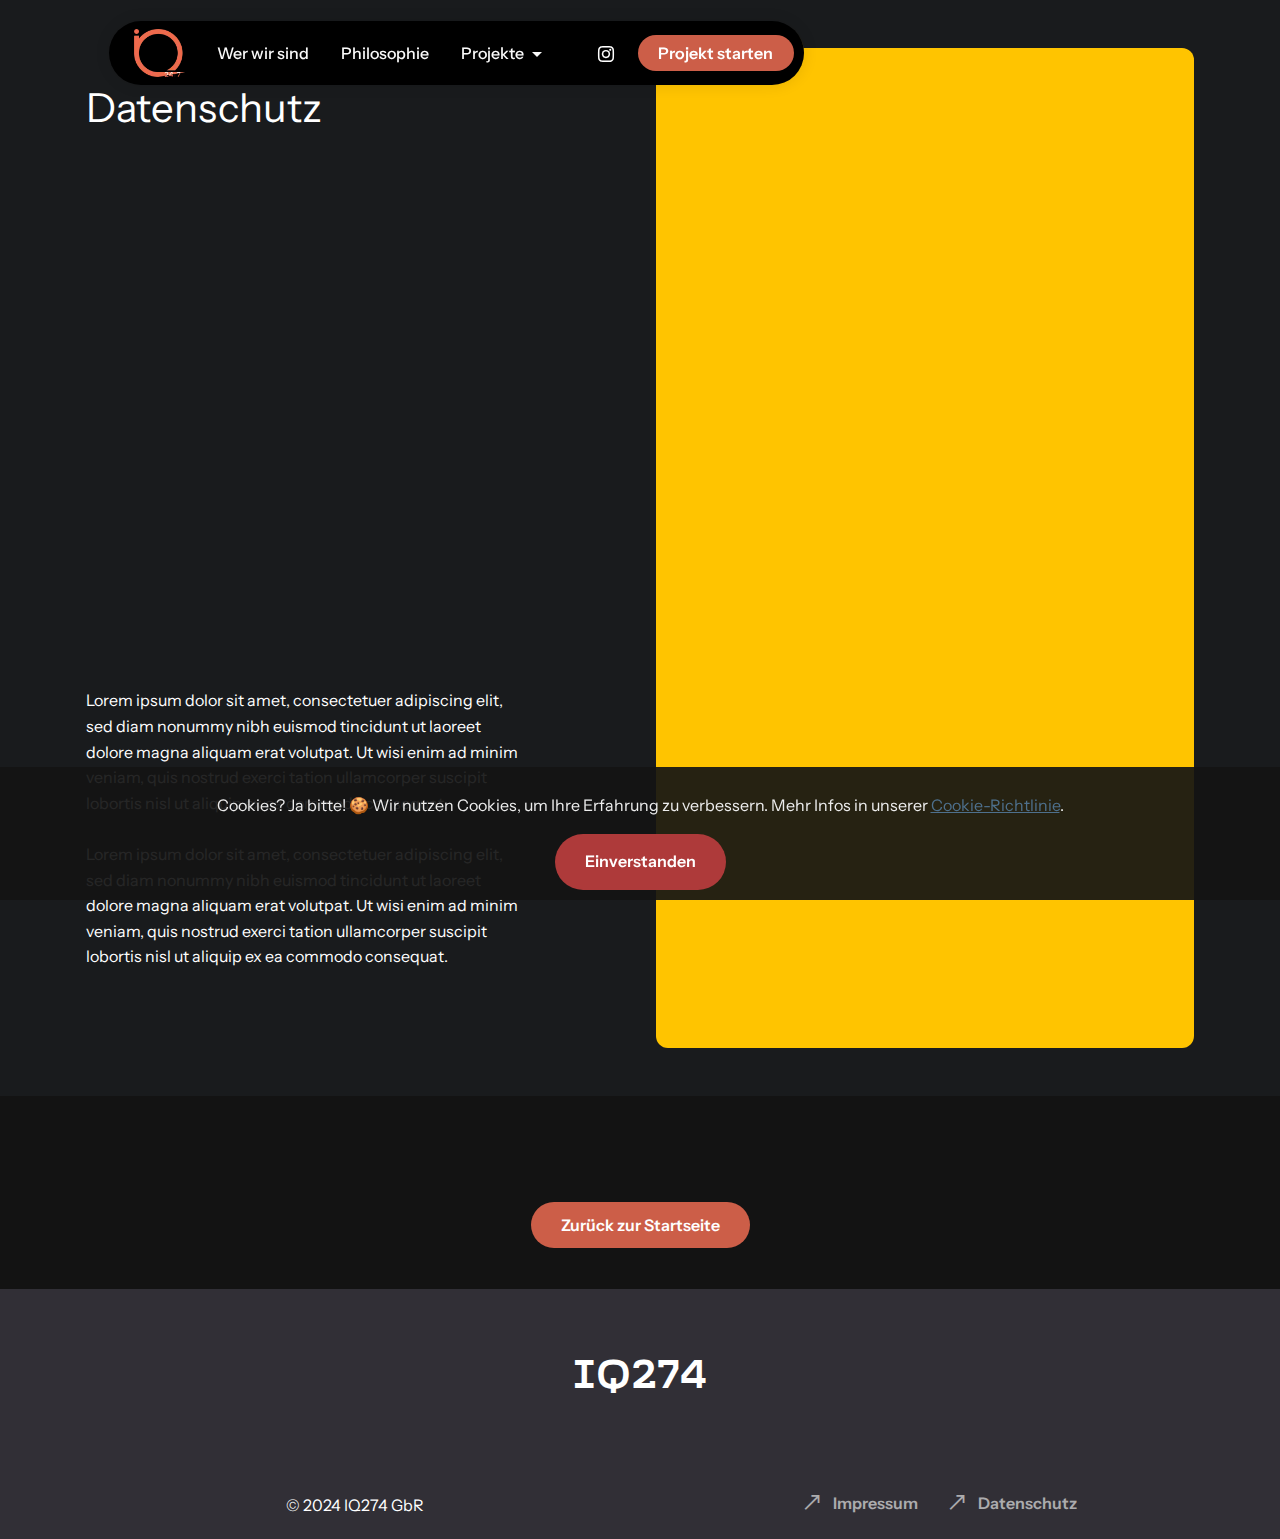
<file: datenschutz.html>
<!DOCTYPE html>
<html  lang="de">
<head>
  
  <meta charset="UTF-8">
  <meta http-equiv="X-UA-Compatible" content="IE=edge">
  
  <meta name="viewport" content="width=device-width, initial-scale=1, minimum-scale=1">
  <link rel="shortcut icon" href="assets/images/logo-korallenorange-72dpi-92x88.png" type="image/x-icon">
  <meta name="description" content="">
  
  
  <title>Datenschutz</title>
  <link rel="stylesheet" href="assets/web/assets/mobirise-icons2/mobirise2.css">
  <link rel="stylesheet" href="assets/bootstrap/css/bootstrap.min.css">
  <link rel="stylesheet" href="assets/bootstrap/css/bootstrap-grid.min.css">
  <link rel="stylesheet" href="assets/bootstrap/css/bootstrap-reboot.min.css">
  <link rel="stylesheet" href="assets/popup-overlay-plugin/style.css">
  <link rel="stylesheet" href="assets/dropdown/css/style.css">
  <link rel="stylesheet" href="assets/socicon/css/styles.css">
  <link rel="stylesheet" href="assets/theme/css/style.css">
  <link href="assets/fonts/style.css" rel="stylesheet">
  <link rel="preload" href="https://fonts.googleapis.com/css?family=Instrument+Sans:400,500,600,700,400i,500i,600i,700i&display=swap" as="style" onload="this.onload=null;this.rel='stylesheet'">
  <noscript><link rel="stylesheet" href="https://fonts.googleapis.com/css?family=Instrument+Sans:400,500,600,700,400i,500i,600i,700i&display=swap"></noscript>
  <link rel="preload" as="style" href="assets/mobirise/css/mbr-additional.css?v=Jo2Bvk"><link rel="stylesheet" href="assets/mobirise/css/mbr-additional.css?v=Jo2Bvk" type="text/css">

  
  
  

</head>
<body>
  
  <section data-bs-version="5.1" class="ascentm5 menu menu1 cid-u3NmCXG4Bv" once="menu" id="menu1-q">
	

	<nav class="navbar navbar-dropdown navbar-fixed-top navbar-expand-lg">
		<div class="container">
			<div class="navbar-brand">
				<span class="navbar-logo">
					
						<a href="index.html"><img src="assets/images/logo-korallenorange-72dpi-92x88.webp" alt="" style="height: 3rem;"></a>
					
				</span>
				
			</div>
			<button class="navbar-toggler" type="button" data-toggle="collapse" data-bs-toggle="collapse" data-target="#navbarSupportedContent" data-bs-target="#navbarSupportedContent" aria-controls="navbarNavAltMarkup" aria-expanded="false" aria-label="Toggle navigation">
				<div class="hamburger">
					<span></span>
					<span></span>
					<span></span>
					<span></span>
				</div>
			</button>
			<div class="collapse navbar-collapse" id="navbarSupportedContent">
				<ul class="navbar-nav nav-dropdown" data-app-modern-menu="true"><li class="nav-item"><a class="nav-link link text-white text-primary display-4" href="index.html#about">Wer wir sind</a></li><li class="nav-item"><a class="nav-link link text-white text-primary display-4" href="index.html#philosophy">Philosophie</a></li>
					
					<li class="nav-item dropdown">
						<a class="nav-link link text-white dropdown-toggle display-4" href="#" data-toggle="dropdown-submenu" data-bs-toggle="dropdown" data-bs-auto-close="outside" aria-expanded="false">Projekte</a><div class="dropdown-menu" aria-labelledby="dropdown-562"><a class="text-white dropdown-item text-primary display-4" href="3d_Installation.html">3D Installation</a><a class="text-white dropdown-item text-primary display-4" href="projekt.html">3D Innenausbau</a><a class="text-white dropdown-item text-primary display-4" href="projekt.html">Fassadengestaltung</a><a class="text-white dropdown-item text-primary display-4" href="projekt.html">Innenraumgestaltung</a><a class="text-white dropdown-item text-primary display-4" href="projekt.html">Bodengestaltung</a></div>
					</li></ul>
				<div class="icons-menu">
					
						<a href="index.html"><span class="p-2 mbr-iconfont socicon-instagram socicon"></span></a>
					
					
					
					
				</div>
				<div class="navbar-buttons mbr-section-btn"><a class="btn btn-danger display-4" href="index.html"> Projekt starten</a></div>
			</div>
		</div>
	</nav>
</section>

<section data-bs-version="5.1" class="article05 energym5 cid-u3NmCYrU92 mbr-fullscreen" id="article05-r">
    

    
    

    <div class="container">
        <div class="row">
            <div class="col-12 col-lg-5">
                <div class="content-wrapper">
                    <div class="title-wrapper">
                        <h2 class="mbr-section-title mbr-fonts-style display-2"><br>Datenschutz</h2>
                        <a href="#" class="link-wrapper">
                            
                        </a>
                    </div>
                    <div class="text-wrapper">
                        
                        <p class="mbr-text mbr-fonts-style display-7">Lorem ipsum dolor sit amet, consectetuer adipiscing elit, sed diam nonummy nibh euismod tincidunt ut laoreet dolore magna aliquam erat volutpat. Ut wisi enim ad minim veniam, quis nostrud exerci tation ullamcorper suscipit lobortis nisl ut aliquip ex ea commodo consequat. <br><br>Lorem ipsum dolor sit amet, consectetuer adipiscing elit, sed diam nonummy nibh euismod tincidunt ut laoreet dolore magna aliquam erat volutpat. Ut wisi enim ad minim veniam, quis nostrud exerci tation ullamcorper suscipit lobortis nisl ut aliquip ex ea commodo consequat.</p>
                    </div>
                </div>
            </div>
            <div class="col-12 col-lg-6">
                <div class="image-wrapper">
                    <img src="assets/images/colorcard-hex-ffc300-www.colorbook.io-1256x707.webp" alt="">
                </div>
            </div>
        </div>
    </div>
</section>

<section data-bs-version="5.1" class="article09 merchm5 cid-u3NmCYZhgv" id="article09-s">
    

    
    

    <div class="container">
        <div class="row">
            <div class="col-12 col-lg-6">
                <div class="content-wrapper">
                    
                    
                    <div class="mbr-section-btn"><a class="btn btn-danger display-4" href="index.html">
                            Zurück zur Startseite
                        </a></div>
                </div>
            </div>
        </div>
    </div>
</section>

<section data-bs-version="5.1" class="footer01 markm5 cid-u3NmCZwAxV" once="footers" id="footer01-t">
    

    
    

    <div class="container">
        <div class="row">
            <div class="col-12 card">
                <div class="content-wrapper">
                    <div class="title-wrapper">
                        <h2 class="mbr-section-title mbr-fonts-style display-1">IQ274</h2>
                    </div>
                    
                </div>
            </div>
            <div class="col-12 col-lg-6 card">
                <p class="copyright mbr-fonts-style display-4">
                    © 2024 IQ274 GbR</p>
            </div>
            <div class="col-12 col-lg-6 card">
                <div class="mbr-section-btn list-wrapper"><a class="btn btn-info-outline display-4" href="impressum.html">
                        <span class="mobi-mbri mobi-mbri-right mbr-iconfont mbr-iconfont-btn"></span>Impressum</a>
                    <a class="btn btn-info-outline display-4" href="datenschutz.html">
                        <span class="mobi-mbri mobi-mbri-right mbr-iconfont mbr-iconfont-btn"></span>Datenschutz 
                    </a></div>
            </div>
        </div>
    </div>
</section>


<script src="assets/bootstrap/js/bootstrap.bundle.min.js"></script>
  <script src="assets/web/assets/cookies-alert-plugin/cookies-alert-core.js"></script>
  <script src="assets/web/assets/cookies-alert-plugin/cookies-alert-script.js"></script>
  <script src="assets/smoothscroll/smooth-scroll.js"></script>
  <script src="assets/ytplayer/index.js"></script>
  <script src="assets/dropdown/js/navbar-dropdown.js"></script>
  <script src="assets/theme/js/script.js"></script>
  
  
  
<input name="cookieData" type="hidden" data-cookie-cookiesAlertType='1' data-cookie-customDialogSelector='null' data-cookie-colorText='#ededed' data-cookie-colorBg='rgb(19, 19, 19)' data-cookie-opacityOverlay='0' data-cookie-bgOpacity='92' data-cookie-textButton='Einverstanden' data-cookie-rejectText='REJECT' data-cookie-colorButton='#ae3a3a' data-cookie-rejectColor='#ffffff' data-cookie-colorLink='#4e708d' data-cookie-underlineLink='true' data-cookie-text="Cookies? Ja bitte! 🍪  Wir nutzen Cookies, um Ihre Erfahrung zu verbessern. Mehr Infos in unserer <a href='datenschutz.html'>Cookie-Richtlinie</a>.">
  
</body>
</html>
</file>
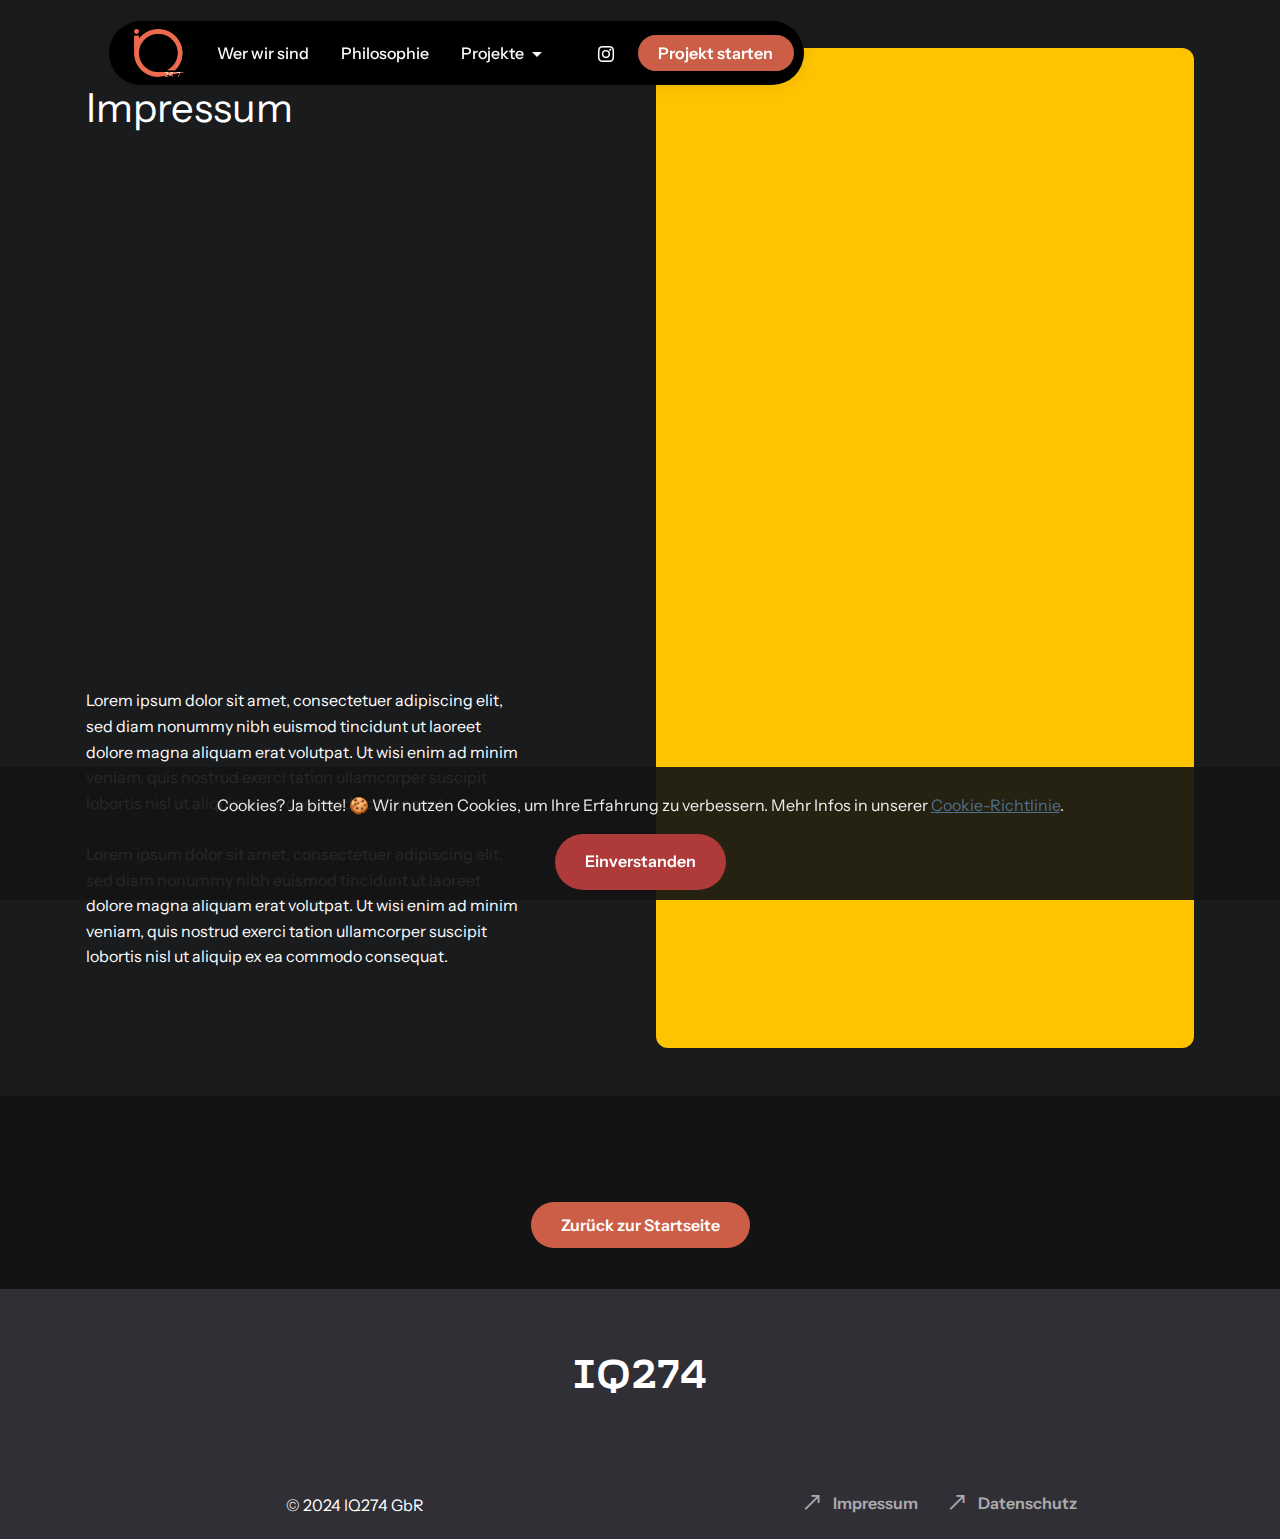
<file: impressum.html>
<!DOCTYPE html>
<html  lang="de">
<head>
  
  <meta charset="UTF-8">
  <meta http-equiv="X-UA-Compatible" content="IE=edge">
  
  <meta name="viewport" content="width=device-width, initial-scale=1, minimum-scale=1">
  <link rel="shortcut icon" href="assets/images/logo-korallenorange-72dpi-92x88.png" type="image/x-icon">
  <meta name="description" content="">
  
  
  <title>Impressum</title>
  <link rel="stylesheet" href="assets/web/assets/mobirise-icons2/mobirise2.css">
  <link rel="stylesheet" href="assets/bootstrap/css/bootstrap.min.css">
  <link rel="stylesheet" href="assets/bootstrap/css/bootstrap-grid.min.css">
  <link rel="stylesheet" href="assets/bootstrap/css/bootstrap-reboot.min.css">
  <link rel="stylesheet" href="assets/popup-overlay-plugin/style.css">
  <link rel="stylesheet" href="assets/dropdown/css/style.css">
  <link rel="stylesheet" href="assets/socicon/css/styles.css">
  <link rel="stylesheet" href="assets/theme/css/style.css">
  <link href="assets/fonts/style.css" rel="stylesheet">
  <link rel="preload" href="https://fonts.googleapis.com/css?family=Instrument+Sans:400,500,600,700,400i,500i,600i,700i&display=swap" as="style" onload="this.onload=null;this.rel='stylesheet'">
  <noscript><link rel="stylesheet" href="https://fonts.googleapis.com/css?family=Instrument+Sans:400,500,600,700,400i,500i,600i,700i&display=swap"></noscript>
  <link rel="preload" as="style" href="assets/mobirise/css/mbr-additional.css?v=dpd7HL"><link rel="stylesheet" href="assets/mobirise/css/mbr-additional.css?v=dpd7HL" type="text/css">

  
  
  

</head>
<body>
  
  <section data-bs-version="5.1" class="ascentm5 menu menu1 cid-u2XXNaJEdC" once="menu" id="menu1-h">
	

	<nav class="navbar navbar-dropdown navbar-fixed-top navbar-expand-lg">
		<div class="container">
			<div class="navbar-brand">
				<span class="navbar-logo">
					
						<a href="index.html"><img src="assets/images/logo-korallenorange-72dpi-92x88.webp" alt="" style="height: 3rem;"></a>
					
				</span>
				
			</div>
			<button class="navbar-toggler" type="button" data-toggle="collapse" data-bs-toggle="collapse" data-target="#navbarSupportedContent" data-bs-target="#navbarSupportedContent" aria-controls="navbarNavAltMarkup" aria-expanded="false" aria-label="Toggle navigation">
				<div class="hamburger">
					<span></span>
					<span></span>
					<span></span>
					<span></span>
				</div>
			</button>
			<div class="collapse navbar-collapse" id="navbarSupportedContent">
				<ul class="navbar-nav nav-dropdown" data-app-modern-menu="true"><li class="nav-item"><a class="nav-link link text-white text-primary display-4" href="index.html#about">Wer wir sind</a></li><li class="nav-item"><a class="nav-link link text-white text-primary display-4" href="index.html#philosophy">Philosophie</a></li>
					
					<li class="nav-item dropdown">
						<a class="nav-link link text-white dropdown-toggle display-4" href="#" data-toggle="dropdown-submenu" data-bs-toggle="dropdown" data-bs-auto-close="outside" aria-expanded="false">Projekte</a><div class="dropdown-menu" aria-labelledby="dropdown-562"><a class="text-white dropdown-item text-primary display-4" href="3d_Installation.html">3D Installation</a><a class="text-white dropdown-item text-primary display-4" href="projekt.html">3D Innenausbau</a><a class="text-white dropdown-item text-primary display-4" href="projekt.html">Fassadengestaltung</a><a class="text-white dropdown-item text-primary display-4" href="projekt.html">Innenraumgestaltung</a><a class="text-white dropdown-item text-primary display-4" href="projekt.html">Bodengestaltung</a></div>
					</li></ul>
				<div class="icons-menu">
					
						<a href="index.html"><span class="p-2 mbr-iconfont socicon-instagram socicon"></span></a>
					
					
					
					
				</div>
				<div class="navbar-buttons mbr-section-btn"><a class="btn btn-danger display-4" href="index.html"> Projekt starten</a></div>
			</div>
		</div>
	</nav>
</section>

<section data-bs-version="5.1" class="article05 energym5 cid-u3Nj9LxPbc mbr-fullscreen" id="article05-l">
    

    
    

    <div class="container">
        <div class="row">
            <div class="col-12 col-lg-5">
                <div class="content-wrapper">
                    <div class="title-wrapper">
                        <h2 class="mbr-section-title mbr-fonts-style display-2"><br>Impressum</h2>
                        <a href="#" class="link-wrapper">
                            
                        </a>
                    </div>
                    <div class="text-wrapper">
                        
                        <p class="mbr-text mbr-fonts-style display-7">Lorem ipsum dolor sit amet, consectetuer adipiscing elit, sed diam nonummy nibh euismod tincidunt ut laoreet dolore magna aliquam erat volutpat. Ut wisi enim ad minim veniam, quis nostrud exerci tation ullamcorper suscipit lobortis nisl ut aliquip ex ea commodo consequat. <br><br>Lorem ipsum dolor sit amet, consectetuer adipiscing elit, sed diam nonummy nibh euismod tincidunt ut laoreet dolore magna aliquam erat volutpat. Ut wisi enim ad minim veniam, quis nostrud exerci tation ullamcorper suscipit lobortis nisl ut aliquip ex ea commodo consequat.</p>
                    </div>
                </div>
            </div>
            <div class="col-12 col-lg-6">
                <div class="image-wrapper">
                    <img src="assets/images/colorcard-hex-ffc300-www.colorbook.io-1256x707.webp" alt="">
                </div>
            </div>
        </div>
    </div>
</section>

<section data-bs-version="5.1" class="article09 merchm5 cid-u3NlZ6gp49" id="article09-p">
    

    
    

    <div class="container">
        <div class="row">
            <div class="col-12 col-lg-6">
                <div class="content-wrapper">
                    
                    
                    <div class="mbr-section-btn"><a class="btn btn-danger display-4" href="index.html">
                            Zurück zur Startseite
                        </a></div>
                </div>
            </div>
        </div>
    </div>
</section>

<section data-bs-version="5.1" class="footer01 markm5 cid-tNKBrCFptx" once="footers" id="footer01-i">
    

    
    

    <div class="container">
        <div class="row">
            <div class="col-12 card">
                <div class="content-wrapper">
                    <div class="title-wrapper">
                        <h2 class="mbr-section-title mbr-fonts-style display-1">IQ274</h2>
                    </div>
                    
                </div>
            </div>
            <div class="col-12 col-lg-6 card">
                <p class="copyright mbr-fonts-style display-4">
                    © 2024 IQ274 GbR</p>
            </div>
            <div class="col-12 col-lg-6 card">
                <div class="mbr-section-btn list-wrapper"><a class="btn btn-info-outline display-4" href="impressum.html">
                        <span class="mobi-mbri mobi-mbri-right mbr-iconfont mbr-iconfont-btn"></span>Impressum</a>
                    <a class="btn btn-info-outline display-4" href="datenschutz.html">
                        <span class="mobi-mbri mobi-mbri-right mbr-iconfont mbr-iconfont-btn"></span>Datenschutz 
                    </a></div>
            </div>
        </div>
    </div>
</section>


<script src="assets/bootstrap/js/bootstrap.bundle.min.js"></script>
  <script src="assets/web/assets/cookies-alert-plugin/cookies-alert-core.js"></script>
  <script src="assets/web/assets/cookies-alert-plugin/cookies-alert-script.js"></script>
  <script src="assets/smoothscroll/smooth-scroll.js"></script>
  <script src="assets/ytplayer/index.js"></script>
  <script src="assets/dropdown/js/navbar-dropdown.js"></script>
  <script src="assets/theme/js/script.js"></script>
  
  
  
<input name="cookieData" type="hidden" data-cookie-cookiesAlertType='1' data-cookie-customDialogSelector='null' data-cookie-colorText='#ededed' data-cookie-colorBg='rgb(19, 19, 19)' data-cookie-opacityOverlay='0' data-cookie-bgOpacity='92' data-cookie-textButton='Einverstanden' data-cookie-rejectText='REJECT' data-cookie-colorButton='#ae3a3a' data-cookie-rejectColor='#ffffff' data-cookie-colorLink='#4e708d' data-cookie-underlineLink='true' data-cookie-text="Cookies? Ja bitte! 🍪  Wir nutzen Cookies, um Ihre Erfahrung zu verbessern. Mehr Infos in unserer <a href='datenschutz.html'>Cookie-Richtlinie</a>.">
  
</body>
</html>
</file>
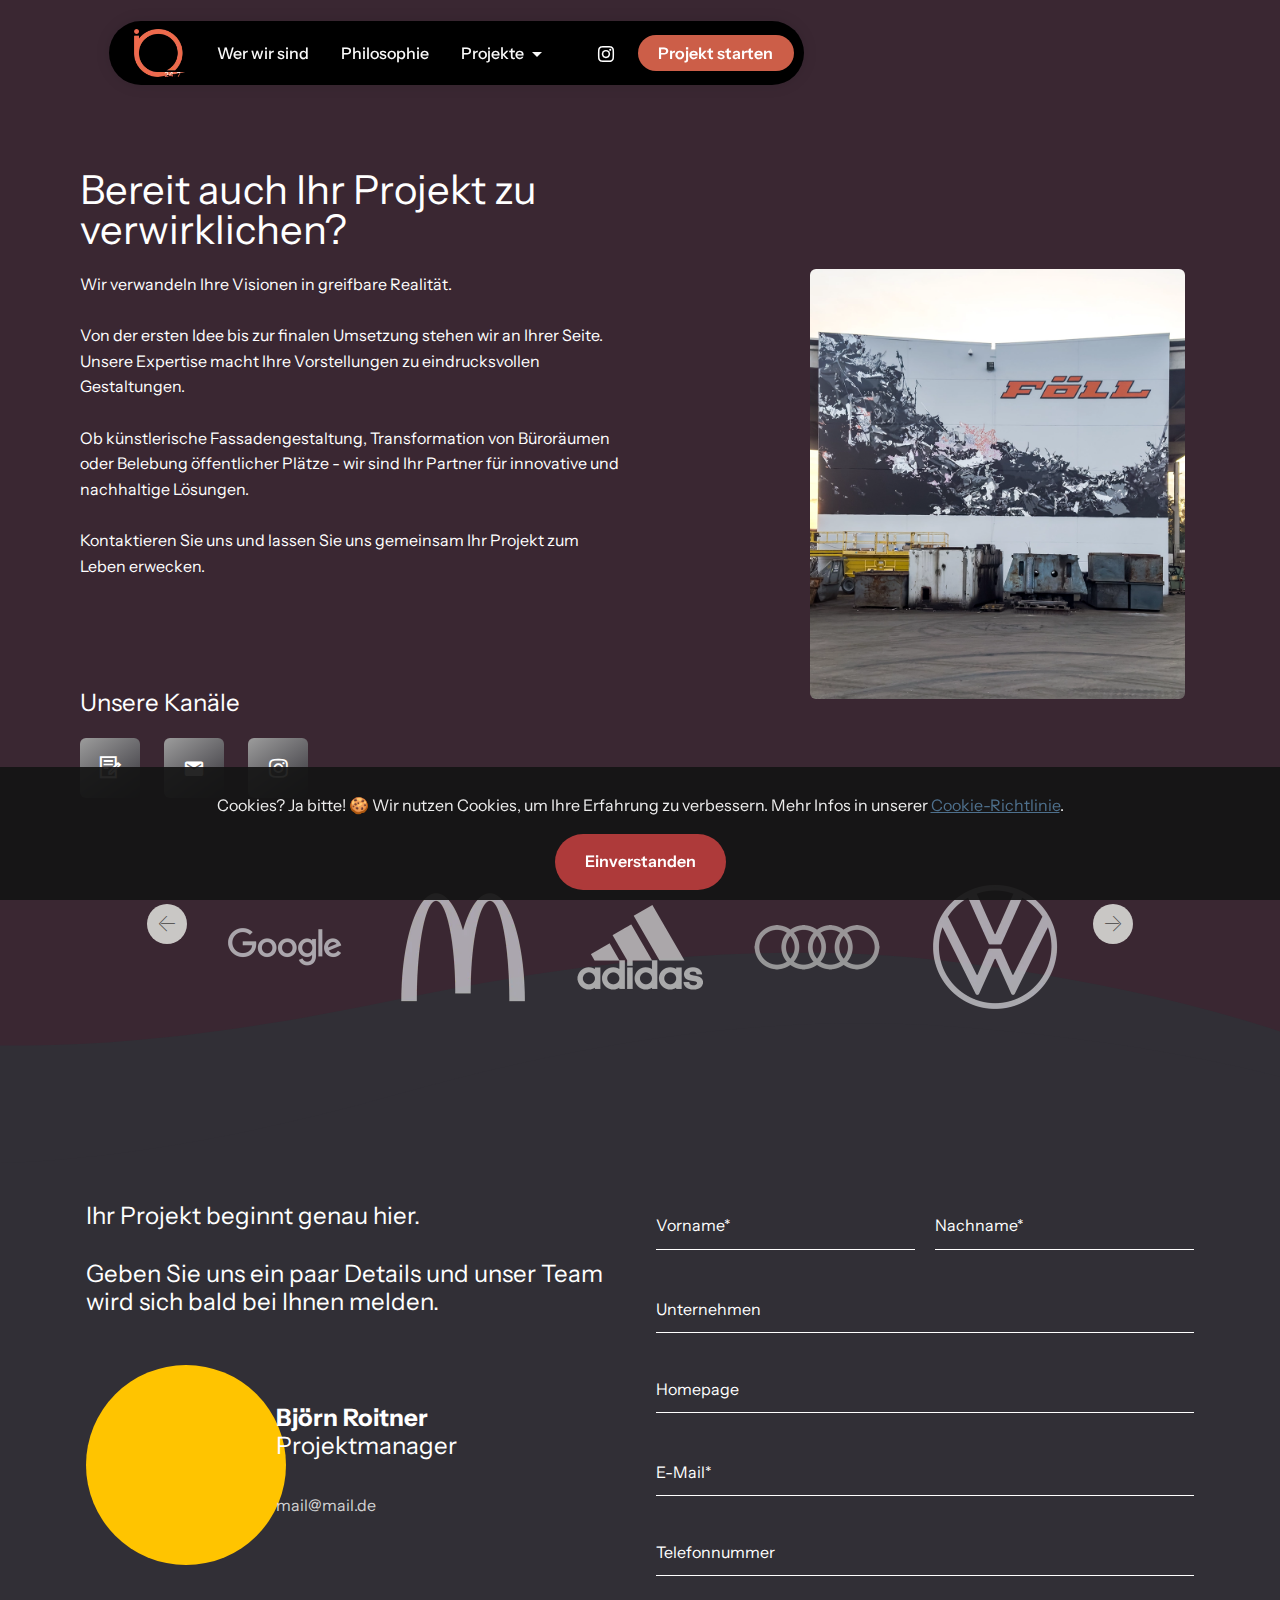
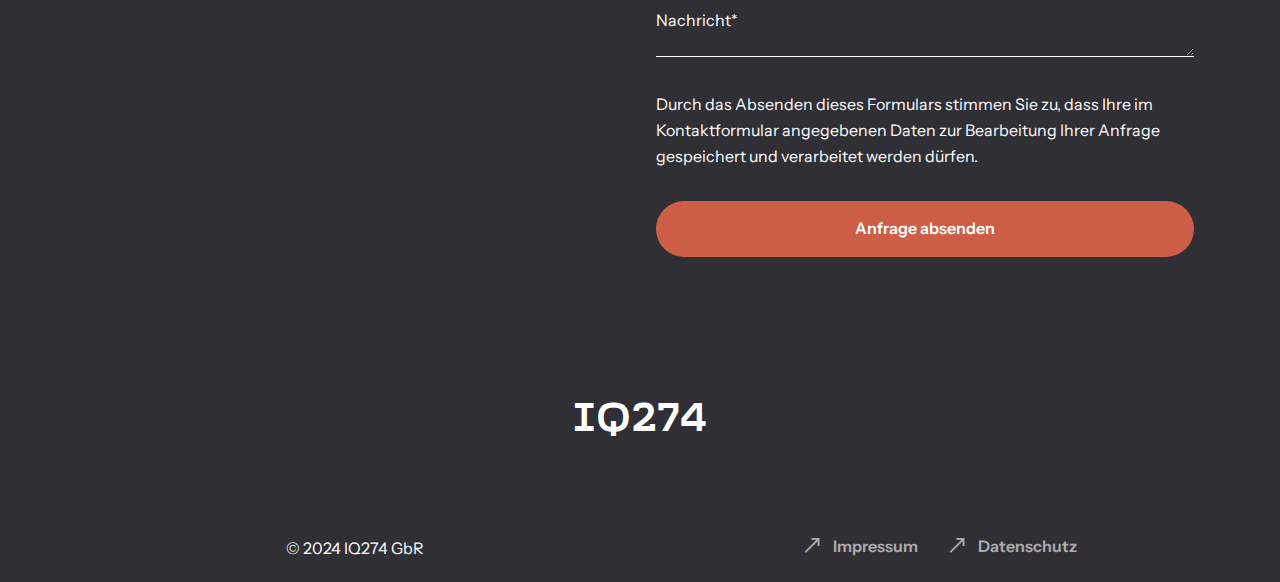
<file: kontakt.html>
<!DOCTYPE html>
<html  lang="de">
<head>
  
  <meta charset="UTF-8">
  <meta http-equiv="X-UA-Compatible" content="IE=edge">
  
  <meta name="viewport" content="width=device-width, initial-scale=1, minimum-scale=1">
  <link rel="shortcut icon" href="assets/images/logo-korallenorange-72dpi-92x88.png" type="image/x-icon">
  <meta name="description" content="">
  
  
  <title>Projekt starten</title>
  <link rel="stylesheet" href="assets/web/assets/mobirise-icons2/mobirise2.css">
  <link rel="stylesheet" href="assets/Material-Design-Icons/css/material.css">
  <link rel="stylesheet" href="assets/FontAwesome/css/font-awesome.css">
  <link rel="stylesheet" href="assets/web/assets/mobirise-icons/mobirise-icons.css">
  <link rel="stylesheet" href="assets/bootstrap/css/bootstrap.min.css">
  <link rel="stylesheet" href="assets/bootstrap/css/bootstrap-grid.min.css">
  <link rel="stylesheet" href="assets/bootstrap/css/bootstrap-reboot.min.css">
  <link rel="stylesheet" href="assets/popup-overlay-plugin/style.css">
  <link rel="stylesheet" href="assets/dropdown/css/style.css">
  <link rel="stylesheet" href="assets/socicon/css/styles.css">
  <link rel="stylesheet" href="assets/theme/css/style.css">
  <link rel="stylesheet" href="assets/recaptcha.css">
  <link href="assets/fonts/style.css" rel="stylesheet">
  <link rel="preload" href="https://fonts.googleapis.com/css?family=Instrument+Sans:400,500,600,700,400i,500i,600i,700i&display=swap" as="style" onload="this.onload=null;this.rel='stylesheet'">
  <noscript><link rel="stylesheet" href="https://fonts.googleapis.com/css?family=Instrument+Sans:400,500,600,700,400i,500i,600i,700i&display=swap"></noscript>
  <link rel="preload" as="style" href="assets/mobirise/css/mbr-additional.css?v=jygqyf"><link rel="stylesheet" href="assets/mobirise/css/mbr-additional.css?v=jygqyf" type="text/css">

  
  
  

</head>
<body>
  
  <section data-bs-version="5.1" class="ascentm5 menu menu1 cid-u2XXNaJEdC" once="menu" id="menu1-21">
	

	<nav class="navbar navbar-dropdown navbar-fixed-top navbar-expand-lg">
		<div class="container">
			<div class="navbar-brand">
				<span class="navbar-logo">
					
						<a href="index.html"><img src="assets/images/logo-korallenorange-72dpi-92x88.webp" alt="" style="height: 3rem;"></a>
					
				</span>
				
			</div>
			<button class="navbar-toggler" type="button" data-toggle="collapse" data-bs-toggle="collapse" data-target="#navbarSupportedContent" data-bs-target="#navbarSupportedContent" aria-controls="navbarNavAltMarkup" aria-expanded="false" aria-label="Toggle navigation">
				<div class="hamburger">
					<span></span>
					<span></span>
					<span></span>
					<span></span>
				</div>
			</button>
			<div class="collapse navbar-collapse" id="navbarSupportedContent">
				<ul class="navbar-nav nav-dropdown" data-app-modern-menu="true"><li class="nav-item"><a class="nav-link link text-white text-primary display-4" href="index.html#about">Wer wir sind</a></li><li class="nav-item"><a class="nav-link link text-white text-primary display-4" href="index.html#philosophy">Philosophie</a></li>
					
					<li class="nav-item dropdown">
						<a class="nav-link link text-white dropdown-toggle display-4" href="#" data-toggle="dropdown-submenu" data-bs-toggle="dropdown" data-bs-auto-close="outside" aria-expanded="false">Projekte</a><div class="dropdown-menu" aria-labelledby="dropdown-562"><a class="text-white dropdown-item text-primary display-4" href="3d_Installation.html">3D Installation</a><a class="text-white dropdown-item text-primary display-4" href="projekt.html">3D Innenausbau</a><a class="text-white dropdown-item text-primary display-4" href="projekt.html">Fassadengestaltung</a><a class="text-white dropdown-item text-primary display-4" href="projekt.html">Innenraumgestaltung</a><a class="text-white dropdown-item text-primary display-4" href="projekt.html">Bodengestaltung</a></div>
					</li></ul>
				<div class="icons-menu">
					
						<a href="index.html"><span class="p-2 mbr-iconfont socicon-instagram socicon"></span></a>
					
					
					
					
				</div>
				<div class="navbar-buttons mbr-section-btn"><a class="btn btn-danger display-4" href="index.html"> Projekt starten</a></div>
			</div>
		</div>
	</nav>
</section>

<section data-bs-version="5.1" class="header7 expertm5 cid-u4PWjQi0gK" id="aheader7-2a">

    

    
    

    <div class="container">
        <div class="row justify-content-center align-items-center">
            <div class="col-12 col-lg-5 col-img">
                <div class="img-wrapper">
                    <div class="img-box">
                        <img src="assets/images/projektumfang-04-foell-leinwand-projekt-webseite-2.webp" alt="">
                    </div>
                </div>
            </div>
            <div class="col-12 col-lg-7 col-text">
                <div class="text-wrapper">
                    
                    <h1 class="mbr-section-subtitle mbr-fonts-style display-2">Bereit auch Ihr Projekt zu verwirklichen?</h1>
                    <p class="mbr-text mbr-fonts-style display-7">Wir verwandeln Ihre Visionen in greifbare Realität.<br><br>Von der ersten Idee bis zur finalen Umsetzung stehen wir an Ihrer Seite. Unsere Expertise macht Ihre Vorstellungen zu eindrucksvollen Gestaltungen.<br><br>Ob künstlerische Fassadengestaltung, Transformation von Büroräumen oder Belebung öffentlicher Plätze - wir sind Ihr Partner für innovative und nachhaltige Lösungen.<br><br>Kontaktieren Sie uns und lassen Sie uns gemeinsam Ihr Projekt zum Leben erwecken.<br></p>
                    
                    <div class="social-container">
                        <p class="social-title mbr-fonts-style display-5">
                            Unsere Kanäle</p>
                        <div class="social-list justify-content-start">
                            <div class="soc-item">
                                <a href="kontakt.html#form3-25"><span class="mbr-iconfont mbr-iconfont-social mobi-mbri-contact-form mobi-mbri"></span></a>
                            </div>
                            <div class="soc-item">
                                <span class="mbr-iconfont mbr-iconfont-social mdi-communication-email"></span>
                            </div>
                            <div class="soc-item">
                                <span class="mbr-iconfont mbr-iconfont-social fa-instagram fa"></span>
                            </div>
                            
                            
                            
                        </div>
                    </div>
                </div>
            </div>
        </div>
    </div>
</section>

<section data-bs-version="5.1" class="clients cid-ujDzx7DEXW" id="clients01-3p">
    

    

    <svg xmlns="http://www.w3.org/2000/svg" xmlns:xlink="http://www.w3.org/1999/xlink" width="1380px" height="810px" viewBox="0 -8.992806499463768e-14 1380 810" preserveAspectRatio="xMidYMid meet">
        <rect id="svgEditorBackground" x="0" y="0" width="1380" height="810" style="fill: none; stroke: none;"></rect>
        <defs id="svgEditorDefs">
            <polygon id="svgEditorShapeDefs" style="fill:khaki;stroke:black;vector-effect:non-scaling-stroke;stroke-width:1px;"></polygon>
            <path id="svgEditorClosePathDefs" style="stroke:black;stroke-width:1px;fill:khaki;"></path>
        </defs>
        <path d="M15083.791600683318,645.6720847341486c496.6000000000058,747.7999999999951,1953.3704016668416,1862.6734725832403,2751.999999999978,1967.9999999999955s1884.300000000003,-198.89999999999964,2718.7056474818382,-552.6365690040448s1746.4898225846773,-519.9524548776521,2593.2943525181545,-567.3634309959566s2251,-23.399999999999636,4384,1520.0000000000032s3205.199999999997,1437.2000000000025,4047.9999999999854,1520.0000000000018s3305.000000000029,-270.2999999999993,4640.000000000029,-1152s74.60000000000582,3328.3000000000065,32,3792.0000000000073s-19509.4,4591.000000000004,-21087.999999999993,-128.00000000000182s-1679.5999999999913,-6358.300000000001,-80,-6400Z" style="stroke:black;fill:khaki;stroke-width:0px;" id="e12_areaS3" transform="matrix(0.0650006 -0.00123765 0.00123765 0.0650006 -995.543 317.589)"></path>
        <path d="M12434.469938292996,-979.2324603008726c496.600000000004,747.8000000000001,1953.3704016668398,1862.673472583247,2752.000000000018,1967.9999999999995s1884.2999999999865,-198.90000000000055,2718.7056474818364,-552.6365690040473s1746.4898225846846,-519.9524548776479,2593.2943525181618,-567.3634309959524s2251,-23.400000000001455,4384,1520s3205.199999999997,1437.1999999999962,4048,1519.9999999999955s3304.9999999999927,-270.3000000000011,4640,-1151.9999999999955s74.60000000000582,3328.3,32,3791.9999999999955s-19509.400000000023,4590.999999999997,-21088.000000000015,-127.99999999999818s-1679.5999999999985,-6358.300000000008,-80,-6400.0000000000055Z" style="stroke:black;fill:aqua;stroke-width:0px;" id="e19_areaS3" transform="matrix(0.0647268 0.00608646 -0.00608646 0.0647268 -823.261 331.266)"></path><text dy="-0.5em" style="fill:black;font-family:Arial;font-size:20px;" id="e14_texte" transform="matrix(0.0640454 0 0 0.0640454 -832.187 329.878)">
            <textPath id="e13_textPath" xlink:href="#e12_areaS3">T</textPath>
        </text>
    </svg>


    

    <div class="container">
        <div class="carousel slide" data-ride="carousel" data-bs-ride="carousel" role="listbox">
            <div class="carousel-inner" data-visible="5">
                
                
                
                
                
            <div class="carousel-item ">
                    <div class="media-container-row">
                        <div class="col-md-12">
                            <div class="wrap-img ">
                                <img src="assets/images/google-300x300.webp" class="img-responsive clients-img" alt="Partner Google">
                            </div>
                        </div>
                    </div>
                </div><div class="carousel-item ">
                    <div class="media-container-row">
                        <div class="col-md-12">
                            <div class="wrap-img ">
                                <img src="assets/images/mcdonalds-300x300.webp" class="img-responsive clients-img" alt="Partner McDonalds">
                            </div>
                        </div>
                    </div>
                </div><div class="carousel-item ">
                    <div class="media-container-row">
                        <div class="col-md-12">
                            <div class="wrap-img ">
                                <img src="assets/images/adidas-300x300.webp" class="img-responsive clients-img" alt="Partner Adidas">
                            </div>
                        </div>
                    </div>
                </div><div class="carousel-item ">
                    <div class="media-container-row">
                        <div class="col-md-12">
                            <div class="wrap-img ">
                                <img src="assets/images/audi-300x300.webp" class="img-responsive clients-img" alt="Partner Audi">
                            </div>
                        </div>
                    </div>
                </div><div class="carousel-item ">
                    <div class="media-container-row">
                        <div class="col-md-12">
                            <div class="wrap-img ">
                                <img src="assets/images/vw-300x300.webp" class="img-responsive clients-img" alt="Partner Volkswagen">
                            </div>
                        </div>
                    </div>
                </div><div class="carousel-item ">
                    <div class="media-container-row">
                        <div class="col-md-12">
                            <div class="wrap-img ">
                                <img src="assets/images/allianz-300x300.webp" class="img-responsive clients-img" alt="Partner Allianz">
                            </div>
                        </div>
                    </div>
                </div><div class="carousel-item ">
                    <div class="media-container-row">
                        <div class="col-md-12">
                            <div class="wrap-img ">
                                <img src="assets/images/redbull-300x300.webp" class="img-responsive clients-img" alt="Partner Red Bull">
                            </div>
                        </div>
                    </div>
                </div><div class="carousel-item ">
                    <div class="media-container-row">
                        <div class="col-md-12">
                            <div class="wrap-img ">
                                <img src="assets/images/maserati-300x300.webp" class="img-responsive clients-img" alt="Partner Maserati">
                            </div>
                        </div>
                    </div>
                </div><div class="carousel-item ">
                    <div class="media-container-row">
                        <div class="col-md-12">
                            <div class="wrap-img ">
                                <img src="assets/images/mini-300x300.webp" class="img-responsive clients-img" alt="Partner Mini">
                            </div>
                        </div>
                    </div>
                </div><div class="carousel-item ">
                    <div class="media-container-row">
                        <div class="col-md-12">
                            <div class="wrap-img ">
                                <img src="assets/images/fc-bayern-basketball-300x300.webp" class="img-responsive clients-img" alt="Partner FC Bayern Basketball">
                            </div>
                        </div>
                    </div>
                </div><div class="carousel-item ">
                    <div class="media-container-row">
                        <div class="col-md-12">
                            <div class="wrap-img ">
                                <img src="assets/images/galileo-300x300.webp" class="img-responsive clients-img" alt="Partner Galileo">
                            </div>
                        </div>
                    </div>
                </div><div class="carousel-item ">
                    <div class="media-container-row">
                        <div class="col-md-12">
                            <div class="wrap-img ">
                                <img src="assets/images/adac-300x300.webp" class="img-responsive clients-img" alt="Partner ADAC">
                            </div>
                        </div>
                    </div>
                </div><div class="carousel-item ">
                    <div class="media-container-row">
                        <div class="col-md-12">
                            <div class="wrap-img ">
                                <img src="assets/images/mvg-300x300.webp" class="img-responsive clients-img" alt="Partner MVG">
                            </div>
                        </div>
                    </div>
                </div><div class="carousel-item ">
                    <div class="media-container-row">
                        <div class="col-md-12">
                            <div class="wrap-img ">
                                <img src="assets/images/munchen-300x300.webp" class="img-responsive clients-img" alt="Partner München">
                            </div>
                        </div>
                    </div>
                </div><div class="carousel-item ">
                    <div class="media-container-row">
                        <div class="col-md-12">
                            <div class="wrap-img ">
                                <img src="assets/images/muncher-phil-300x300.webp" class="img-responsive clients-img" alt="Partner München Phil.">
                            </div>
                        </div>
                    </div>
                </div><div class="carousel-item ">
                    <div class="media-container-row">
                        <div class="col-md-12">
                            <div class="wrap-img ">
                                <img src="assets/images/dpd-300x300.webp" class="img-responsive clients-img" alt="Partner DPD">
                            </div>
                        </div>
                    </div>
                </div><div class="carousel-item ">
                    <div class="media-container-row">
                        <div class="col-md-12">
                            <div class="wrap-img ">
                                <img src="assets/images/vaicom-300x300.webp" class="img-responsive clients-img" alt="Partner Viacom">
                            </div>
                        </div>
                    </div>
                </div><div class="carousel-item ">
                    <div class="media-container-row">
                        <div class="col-md-12">
                            <div class="wrap-img ">
                                <img src="assets/images/sapient-300x300.webp" class="img-responsive clients-img" alt="Partner Sapient">
                            </div>
                        </div>
                    </div>
                </div><div class="carousel-item ">
                    <div class="media-container-row">
                        <div class="col-md-12">
                            <div class="wrap-img ">
                                <img src="assets/images/ermewa-300x300.webp" class="img-responsive clients-img" alt="Partner Ermewa">
                            </div>
                        </div>
                    </div>
                </div><div class="carousel-item ">
                    <div class="media-container-row">
                        <div class="col-md-12">
                            <div class="wrap-img ">
                                <img src="assets/images/ao-300x300.webp" class="img-responsive clients-img" alt="Partner A&amp;O Hotels">
                            </div>
                        </div>
                    </div>
                </div></div>
            <div class="carousel-controls">
                <a data-app-prevent-settings="" class="carousel-control carousel-control-prev" role="button" data-slide="prev" data-bs-slide="prev">
                    <span aria-hidden="true" class="mbri-left mbr-iconfont"></span>
                    <span class="sr-only visually-hidden">Previous</span>
                </a>
                <a data-app-prevent-settings="" class="carousel-control carousel-control-next" role="button" data-slide="next" data-bs-slide="next">
                    <span aria-hidden="true" class="mbri-right mbr-iconfont"></span>
                    <span class="sr-only visually-hidden">Next</span>
                </a>
            </div>
        </div>
    </div>
</section>

<section data-bs-version="5.1" class="tutorm5 form3 cid-u4PVvzMiyR" id="form3-25">
	

	

	<div class="container">
		<div class="row">
			<div class="col-12 md-pb col-lg-6">
				<div class="row">
					<div class="col-12">
						<h3 class="mbr-section-maintitle mbr-fonts-style align-center mb-5 display-5">Ihr Projekt beginnt genau hier.<div><br></div><div>Geben Sie uns ein paar Details und unser Team wird sich bald bei Ihnen melden.</div></h3>
					</div>
					<div class="col-lg-4">
						<img class="mb-3" src="assets/images/colorcard-hex-ffc300-www.colorbook.io-1256x707.webp" alt="" data-slide-to="0" data-bs-slide-to="0">
					</div>
					<div class="col-lg-8 pb-4 my-auto">
						<h4 class="mbr-section-title mbr-fonts-style align-center mb-0 display-5"><strong>Björn Roitner</strong><br>Projektmanager</h4>
						<h4 class="mbr-section-subtitle mbr-fonts-style align-center mb-0 mt-4 display-7">mail@mail.de</h4>
					</div>
				</div>


			</div>
			<div class="col-lg-6 mbr-form" data-form-type="formoid">
<!--Formbuilder Form-->
<form action="https://mobirise.eu/" method="POST" class="mbr-form form-with-styler" data-form-title="Form Name"><input type="hidden" name="email" data-form-email="true" value="F1f/KW/YqHAY/rfyQp6gzhrcCHgXL2EzVpwP2/xzVWzFSKZwVC8ULMpOKk0DrRq2F8wKwEa7atlVIQC2hx8rY//e46uP3ATAnYNKJee6ILoiZM8pKw9oqvZ5N8GRfV8Z.nLhqg1GrE99jSP7SWceq/eLaEhI7ZQFoA8aIgCM04ilsmwrewRWZ2vsFnld1bmj5k/VdaFphlKlD8Wi6kLZPp1CuXE0KrlVlYQrSUHaz363rB7fvHTu1Yikcs6qEfYcL">
<div class="row">
<div hidden="hidden" data-form-alert="" class="alert alert-success col-12">Vielen Dank für Ihre Anfrage! Wir haben Ihr Formular erfolgreich erhalten und werden uns so schnell wie möglich bei Ihnen melden.</div>
<div hidden="hidden" data-form-alert-danger="" class="alert alert-danger col-12"> Oops...! some problem! </div>
</div>
<div class="dragArea row">
<div class="col-lg-12">

</div>
<div class="col-lg-12 col-md-12 col-sm-12 form-group">
<div class="row">
<div class="col">
<input type="text" name="Vorname" placeholder="Vorname*" data-form-field="Vorname" class="form-control text-multiple" required="required" value="" id="Vorname-form3-25">
</div>
<div class="col">
<input type="text" name="Nachname" placeholder="Nachname*" data-form-field="Nachname" class="form-control text-multiple" required="required" value="" id="Nachname-form3-25">
</div>
</div>
</div>
<div data-for="Unternehmen" class="col-lg-12 col-md-12 col-sm-12 form-group mb-3 mb-3">
<input type="text" name="Unternehmen" data-form-field="Unternehmen" class="form-control display-7" placeholder="Unternehmen" value="" id="Unternehmen-form3-25">
</div>
<div data-for="Homepage" class="col-lg-12 col-md-12 col-sm-12 form-group">
<input type="url" name="Homepage" placeholder="Homepage" data-form-field="Homepage" class="form-control display-7" value="" id="Homepage-form3-25">
</div>
<div class="col-lg-12 col-md-12 col-sm-12 form-group mb-3 mb-3" data-for="E-Mail" style="">
<input type="email" name="E-Mail" placeholder="E-Mail*" data-form-field="E-Mail" class="form-control display-7" required="required" value="" id="E-Mail-form3-25">
</div>
<div class="col-lg-12 col-md-12 col-sm-12 form-group mb-3" data-for="Telefonnummer">
<input type="tel" name="Telefonnummer" placeholder="Telefonnummer" data-form-field="Telefonnummer" class="form-control display-7" value="" id="Telefonnummer-form3-25">
</div>
<div class="col-lg-12 col-md-12 col-sm-12 form-group" data-for="Nachricht">
<textarea name="Nachricht" placeholder="Nachricht*" data-form-field="Nachricht" required="required" class="form-control display-7" id="Nachricht-form3-25"></textarea>
</div>
<div class="col-lg-12 col-md-12 col-sm-12">
<p class="mbr-fonts-style display-7">Durch das Absenden dieses Formulars stimmen Sie zu, dass Ihre im Kontaktformular angegebenen Daten zur Bearbeitung Ihrer Anfrage gespeichert und verarbeitet werden dürfen.</p>
</div>
<div class="col-lg-12 col-md-12 col-sm-12 mt-3 mbr-section-btn"><button type="submit" class="w-100 w-100 w-100 w-100 btn btn-danger display-7">Anfrage absenden </button></div>
</div>
</form><!--Formbuilder Form-->
</div>
		</div>
	</div>
</section>

<section data-bs-version="5.1" class="footer01 markm5 cid-tNKBrCFptx" once="footers" id="footer01-22">
    

    
    

    <div class="container">
        <div class="row">
            <div class="col-12 card">
                <div class="content-wrapper">
                    <div class="title-wrapper">
                        <h2 class="mbr-section-title mbr-fonts-style display-1">IQ274</h2>
                    </div>
                    
                </div>
            </div>
            <div class="col-12 col-lg-6 card">
                <p class="copyright mbr-fonts-style display-4">
                    © 2024 IQ274 GbR</p>
            </div>
            <div class="col-12 col-lg-6 card">
                <div class="mbr-section-btn list-wrapper"><a class="btn btn-info-outline display-4" href="impressum.html">
                        <span class="mobi-mbri mobi-mbri-right mbr-iconfont mbr-iconfont-btn"></span>Impressum</a>
                    <a class="btn btn-info-outline display-4" href="datenschutz.html">
                        <span class="mobi-mbri mobi-mbri-right mbr-iconfont mbr-iconfont-btn"></span>Datenschutz 
                    </a></div>
            </div>
        </div>
    </div>
</section>


<script src="assets/bootstrap/js/bootstrap.bundle.min.js"></script>
  <script src="assets/web/assets/cookies-alert-plugin/cookies-alert-core.js"></script>
  <script src="assets/web/assets/cookies-alert-plugin/cookies-alert-script.js"></script>
  <script src="assets/smoothscroll/smooth-scroll.js"></script>
  <script src="assets/ytplayer/index.js"></script>
  <script src="assets/dropdown/js/navbar-dropdown.js"></script>
  <script src="assets/mbr-clients-slider/mbr-clients-slider.js"></script>
  <script src="assets/theme/js/script.js"></script>
  <script src="assets/formoid.min.js"></script>
  
  
  
<input name="cookieData" type="hidden" data-cookie-cookiesAlertType='1' data-cookie-customDialogSelector='null' data-cookie-colorText='#ededed' data-cookie-colorBg='rgb(19, 19, 19)' data-cookie-opacityOverlay='0' data-cookie-bgOpacity='92' data-cookie-textButton='Einverstanden' data-cookie-rejectText='REJECT' data-cookie-colorButton='#ae3a3a' data-cookie-rejectColor='#ffffff' data-cookie-colorLink='#4e708d' data-cookie-underlineLink='true' data-cookie-text="Cookies? Ja bitte! 🍪  Wir nutzen Cookies, um Ihre Erfahrung zu verbessern. Mehr Infos in unserer <a href='datenschutz.html'>Cookie-Richtlinie</a>.">
  
</body>
</html>
</file>
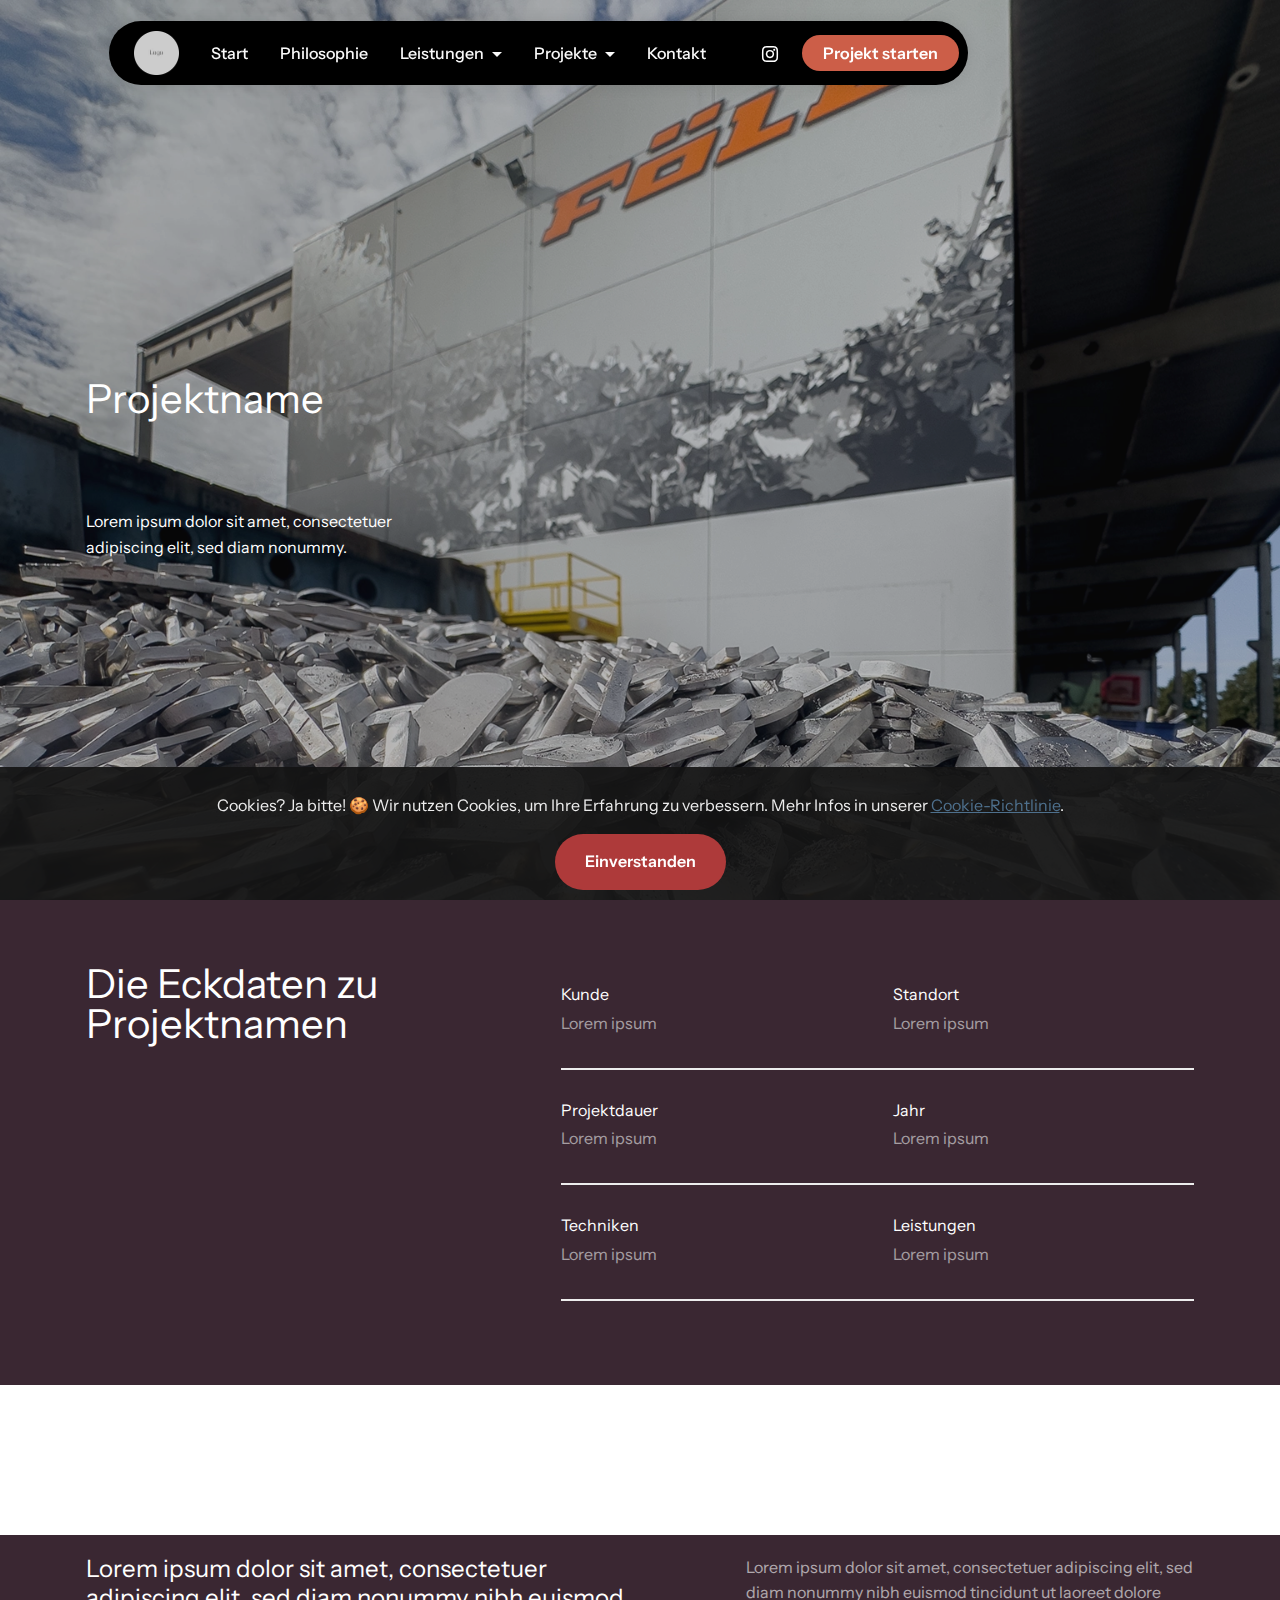
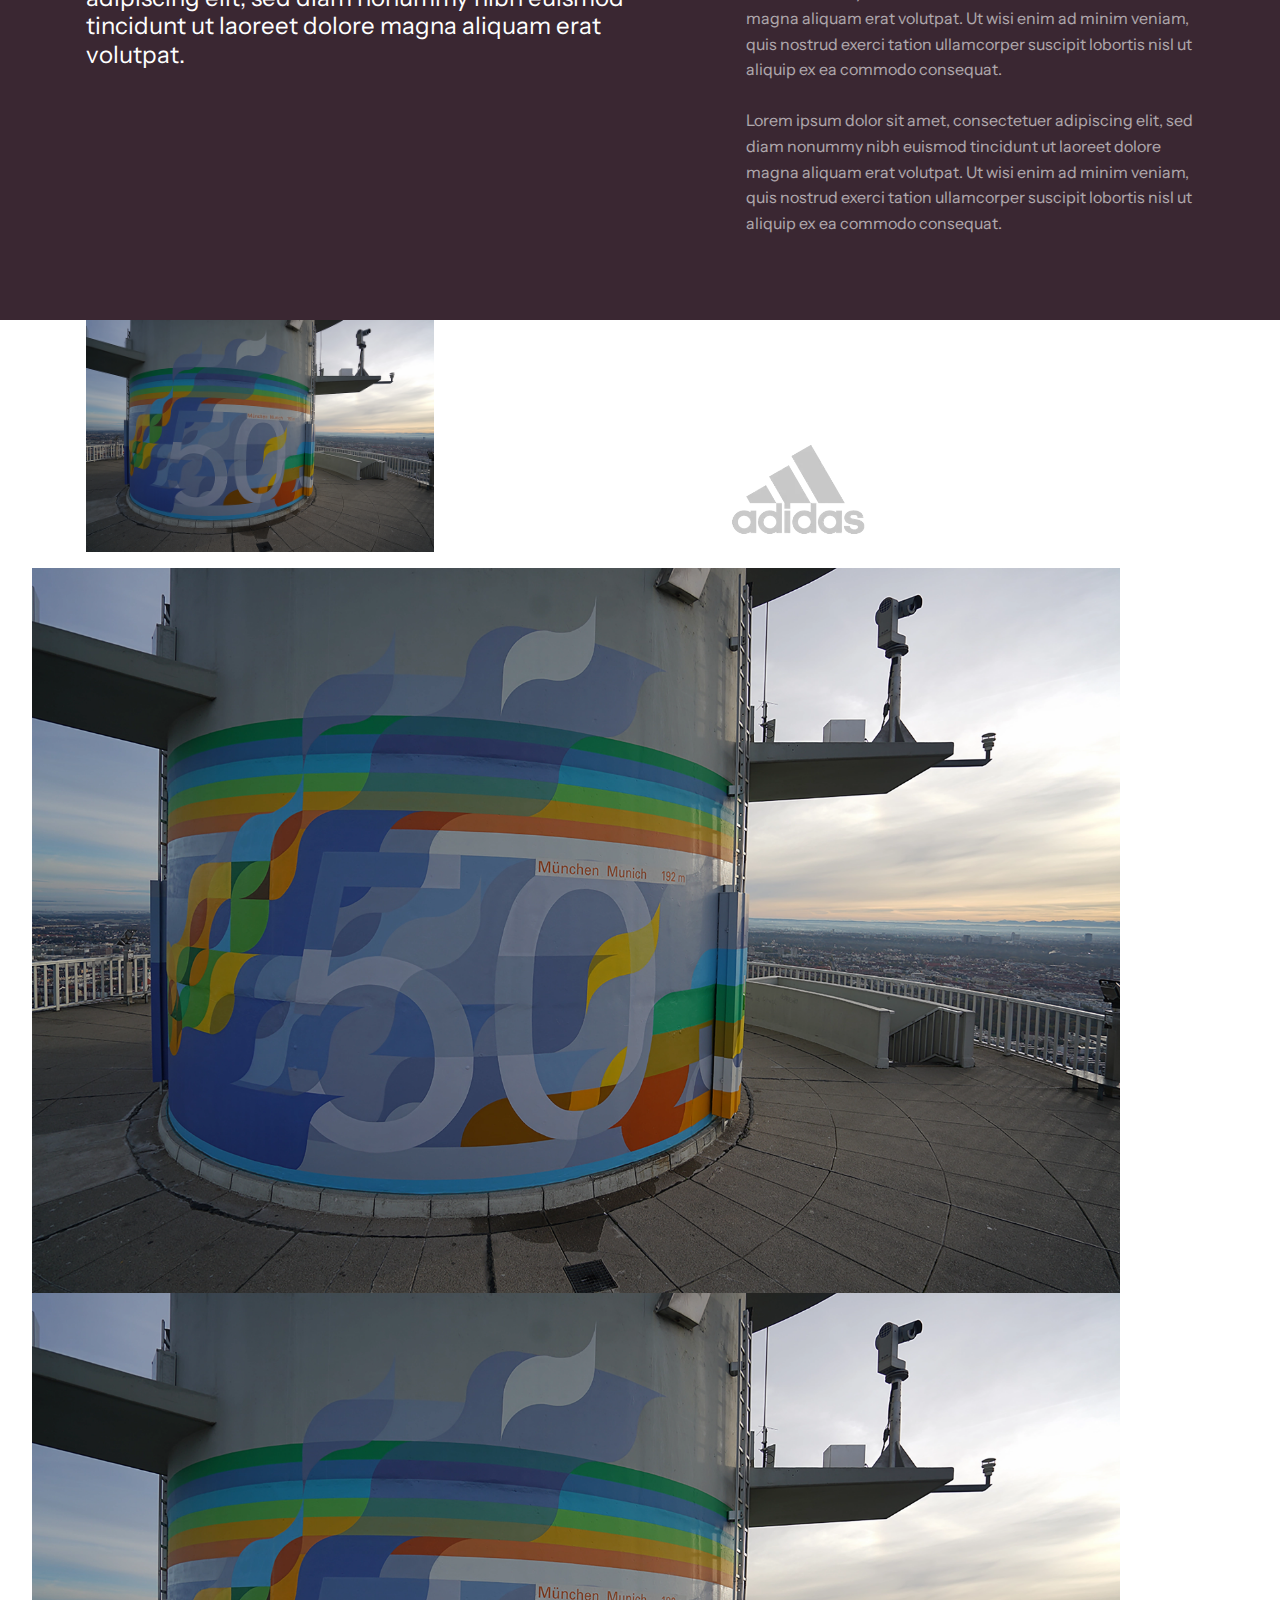
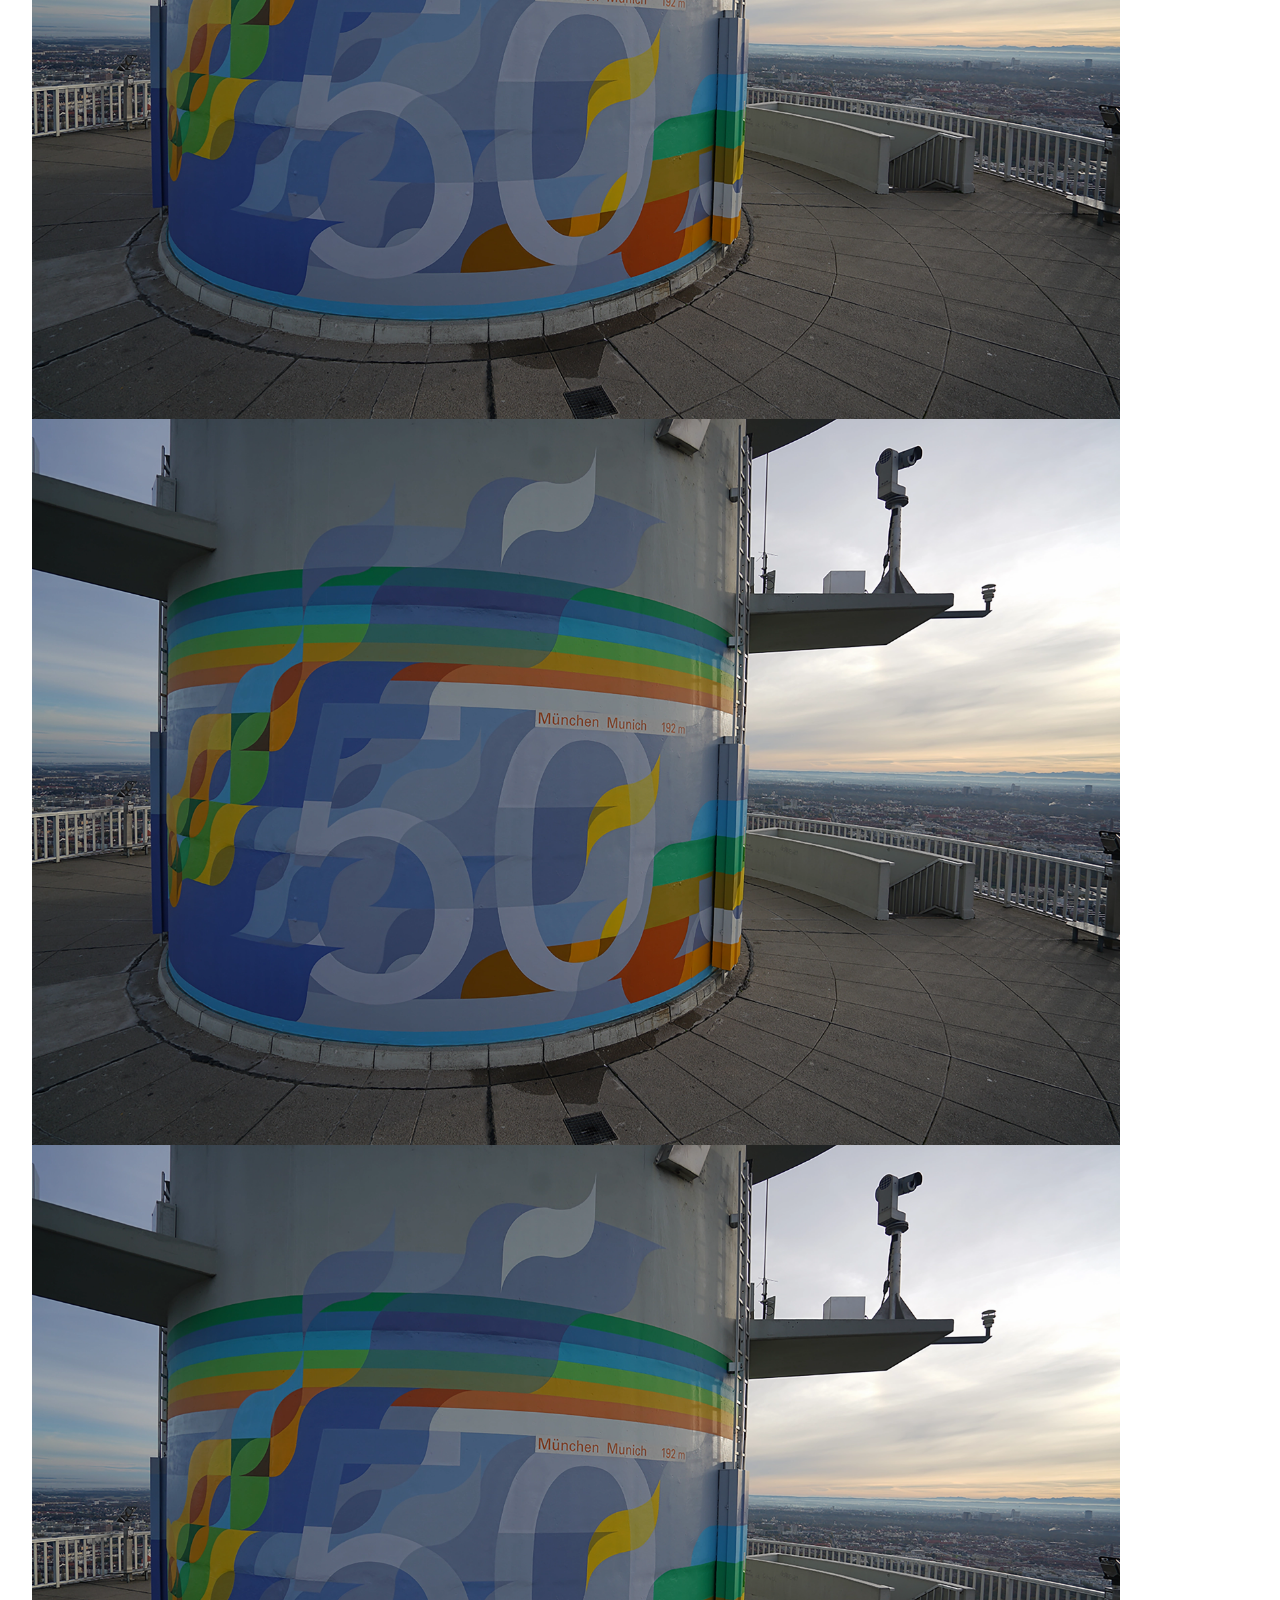
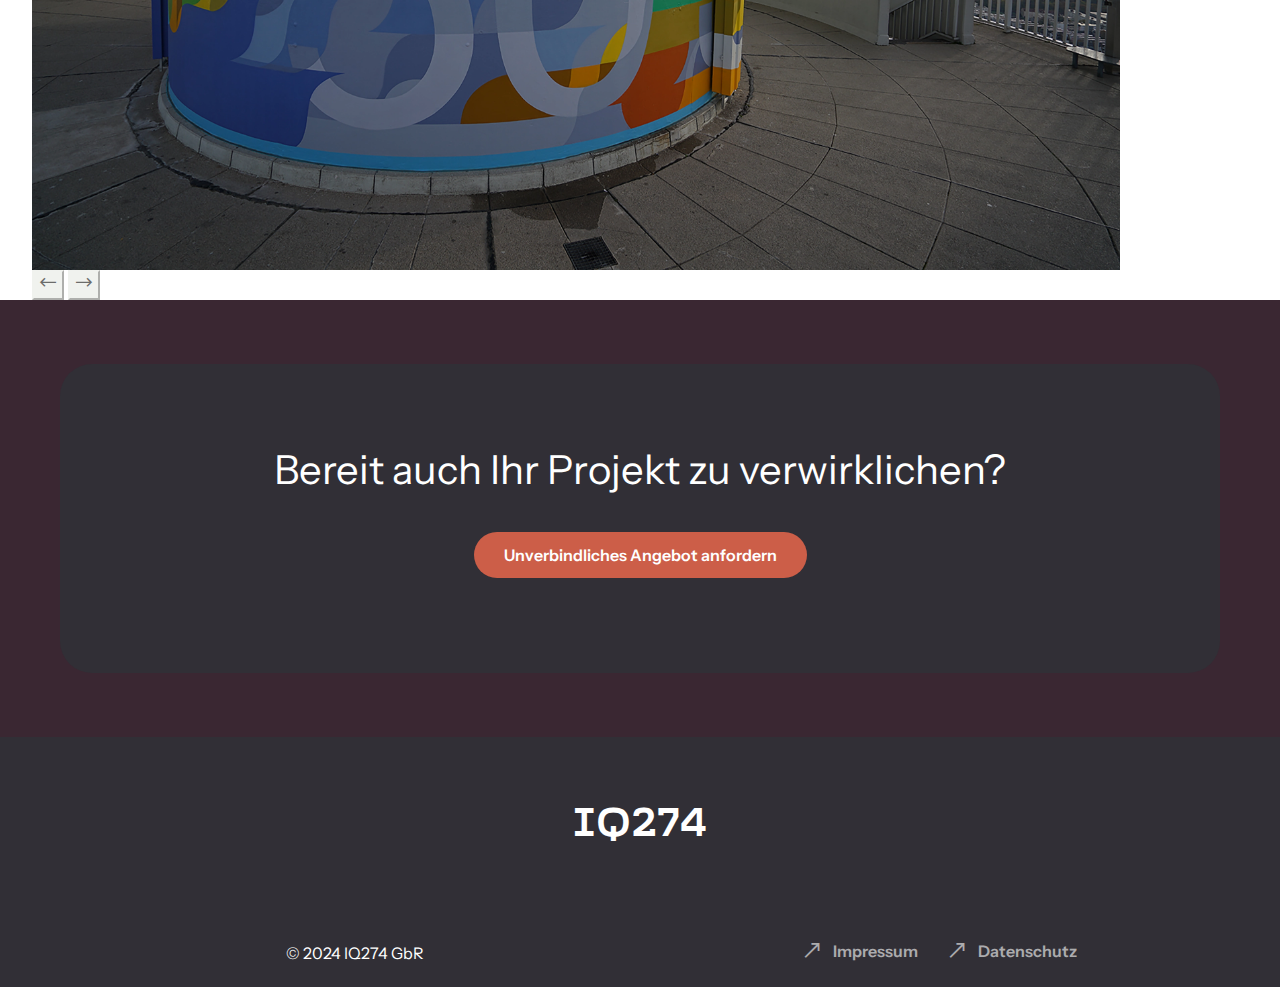
<file: projekt.html>
<!DOCTYPE html>
<html  lang="de">
<head>
  
  <meta charset="UTF-8">
  <meta http-equiv="X-UA-Compatible" content="IE=edge">
  
  <meta name="viewport" content="width=device-width, initial-scale=1, minimum-scale=1">
  <link rel="shortcut icon" href="assets/images/logo-nav-89x89.png" type="image/x-icon">
  <meta name="description" content="">
  
  
  <title>Projekt</title>
  <link rel="stylesheet" href="assets/web/assets/mobirise-icons2/mobirise2.css">
  <link rel="stylesheet" href="assets/bootstrap/css/bootstrap.min.css">
  <link rel="stylesheet" href="assets/bootstrap/css/bootstrap-grid.min.css">
  <link rel="stylesheet" href="assets/bootstrap/css/bootstrap-reboot.min.css">
  <link rel="stylesheet" href="assets/popup-overlay-plugin/style.css">
  <link rel="stylesheet" href="assets/dropdown/css/style.css">
  <link rel="stylesheet" href="assets/socicon/css/styles.css">
  <link rel="stylesheet" href="assets/theme/css/style.css">
  <link href="assets/fonts/style.css" rel="stylesheet">
  <link rel="preload" href="https://fonts.googleapis.com/css?family=Instrument+Sans:400,500,600,700,400i,500i,600i,700i&display=swap" as="style" onload="this.onload=null;this.rel='stylesheet'">
  <noscript><link rel="stylesheet" href="https://fonts.googleapis.com/css?family=Instrument+Sans:400,500,600,700,400i,500i,600i,700i&display=swap"></noscript>
  <link rel="preload" as="style" href="assets/mobirise/css/mbr-additional.css?v=1niBO3"><link rel="stylesheet" href="assets/mobirise/css/mbr-additional.css?v=1niBO3" type="text/css">

  
  
  

</head>
<body>
  
  <section data-bs-version="5.1" class="ascentm5 menu menu1 cid-u2XXNaJEdC" once="menu" id="menu1-15">
	

	<nav class="navbar navbar-dropdown navbar-fixed-top navbar-expand-lg">
		<div class="container">
			<div class="navbar-brand">
				<span class="navbar-logo">
					
						<img src="assets/images/logo-nav-89x89.webp" alt="" style="height: 2.8rem;">
					
				</span>
				
			</div>
			<button class="navbar-toggler" type="button" data-toggle="collapse" data-bs-toggle="collapse" data-target="#navbarSupportedContent" data-bs-target="#navbarSupportedContent" aria-controls="navbarNavAltMarkup" aria-expanded="false" aria-label="Toggle navigation">
				<div class="hamburger">
					<span></span>
					<span></span>
					<span></span>
					<span></span>
				</div>
			</button>
			<div class="collapse navbar-collapse" id="navbarSupportedContent">
				<ul class="navbar-nav nav-dropdown" data-app-modern-menu="true"><li class="nav-item">
						<a class="nav-link link text-white text-primary display-4" href="index.html" aria-expanded="false">Start</a>
					</li>
					<li class="nav-item"><a class="nav-link link text-white text-primary display-4" href="ueber-uns.html">Philosophie</a></li>
					<li class="nav-item dropdown">
						<a class="nav-link link dropdown-toggle text-white display-4" href="#" aria-expanded="false" data-toggle="dropdown-submenu" data-bs-toggle="dropdown" data-bs-auto-close="outside">Leistungen</a><div class="dropdown-menu" aria-labelledby="dropdown-584"><a class="dropdown-item text-white text-primary display-4" href="service.html#planung">Planung</a><a class="dropdown-item text-white text-primary display-4" href="service.html#konzeption">Konzeption</a><a class="dropdown-item text-white text-primary display-4" href="service.html#umsetzung">Umsetzung</a><a class="dropdown-item text-white text-primary display-4" href="service.html#dokumentation">Dokumentation</a></div>
					</li>
					<li class="nav-item dropdown">
						<a class="nav-link link text-white dropdown-toggle display-4" href="#" data-toggle="dropdown-submenu" data-bs-toggle="dropdown" data-bs-auto-close="outside" aria-expanded="false">Projekte</a><div class="dropdown-menu" aria-labelledby="dropdown-562"><a class="text-white dropdown-item text-primary display-4" href="projekt.html">Projekt 1</a></div>
					</li>
					<li class="nav-item"><a class="nav-link link text-white text-primary display-4" href="index.html">Kontakt</a></li></ul>
				<div class="icons-menu">
					
						<a href="index.html"><span class="p-2 mbr-iconfont socicon-instagram socicon"></span></a>
					
					
					
					
				</div>
				<div class="navbar-buttons mbr-section-btn"><a class="btn btn-danger display-4" href="index.html"> Projekt starten</a></div>
			</div>
		</div>
	</nav>
</section>

<section data-bs-version="5.1" class="article06 markm5 cid-u45Eip8sRB mbr-fullscreen" id="article06-17">
    

    
    <div class="mbr-overlay" style="opacity: 0.3; background-color: rgb(19, 19, 19);"></div>

    <div class="container">
        <div class="row">
            <div class="col-12 col-lg-4 card">
                <div class="title-wrapper">
                    <h2 class="mbr-section-title mbr-fonts-style display-2"><br>Projektname</h2>
                    <h3 class="mbr-section-subtitle mbr-fonts-style display-7">Lorem ipsum dolor sit amet, consectetuer adipiscing elit, sed diam nonummy.<br></h3>
                </div>
            </div>
            <div class="col-12 col-lg-8 card">
                <div class="content-wrapper">
                    
                    
                </div>
            </div>
        </div>
    </div>
</section>

<section data-bs-version="5.1" class="features03 markm5 cid-u45F8FY40D" id="features03-19">
    

    
    

    <div class="container">
        <div class="row">
            <div class="col-12 col-lg-5">
                <div class="title-wrapper">
                    <h2 class="mbr-section-title mbr-fonts-style display-2">
                        Die Eckdaten zu Projektnamen</h2>
                </div>
            </div>
            <div class="col-12 col-lg-7">
                <div class="items">
                    <div class="item features-without-image item-mb">
                        <div class="item-wrapper">
                            <div class="card-box">
                                <div class="content-wrap">
                                    <h5 class="card-subtitle mbr-fonts-style display-7">Kunde</h5>
                                    <p class="mbr-desc mbr-fonts-style display-7">
                                        Lorem ipsum
                                    </p>
                                </div>
                                <div class="content-wrap">
                                    <h5 class="card-subtitle mbr-fonts-style display-7">Standort</h5>
                                    <p class="mbr-desc mbr-fonts-style display-7">
                                        Lorem ipsum
                                    </p>
                                </div>
                            </div>
                        </div>
                    </div>
                    <div class="item features-without-image item-mb">
                        <div class="item-wrapper">
                            <div class="card-box">
                                <div class="content-wrap">
                                    <h5 class="card-subtitle mbr-fonts-style display-7">Projektdauer</h5>
                                    <p class="mbr-desc mbr-fonts-style display-7">
                                        Lorem ipsum
                                    </p>
                                </div>
                                <div class="content-wrap">
                                    <h5 class="card-subtitle mbr-fonts-style display-7">Jahr</h5>
                                    <p class="mbr-desc mbr-fonts-style display-7">
                                        Lorem ipsum
                                    </p>
                                </div>
                            </div>
                        </div>
                    </div>
                    <div class="item features-without-image item-mb">
                        <div class="item-wrapper">
                            <div class="card-box">
                                <div class="content-wrap">
                                    <h5 class="card-subtitle mbr-fonts-style display-7">
                                        Techniken
                                    </h5>
                                    <p class="mbr-desc mbr-fonts-style display-7">
                                        Lorem ipsum
                                    </p>
                                </div>
                                <div class="content-wrap">
                                    <h5 class="card-subtitle mbr-fonts-style display-7">
                                        Leistungen</h5>
                                    <p class="mbr-desc mbr-fonts-style display-7">
                                        Lorem ipsum</p>
                                </div>
                            </div>
                        </div>
                    </div>
                    
                </div>
            </div>
        </div>
    </div>
</section>

<section data-bs-version="5.1" class="map1 elevatem5 cid-u4lzLTrLv6" id="map1-20">

    

    
    

    <div class="container">
        <div class="row">
            <div class="col-12">
                <div class="google-map"><iframe frameborder="0" style="border:0" src="https://www.google.com/maps/embed/v1/place?key=AIzaSyBQ55g-IgRRgXrd803PTWDTb7kd6aAitNQ&amp;q=München" allowfullscreen=""></iframe></div>
            </div>
        </div>
    </div>
</section>

<section data-bs-version="5.1" class="article02 markm5 cid-u45EI2ItIq" id="article02-18">
    

    
    

    <div class="container">
        <div class="row">
            <div class="col-12 col-lg-6">
                <div class="content-wrapper">
                    <p class="mbr-text_1 mbr-fonts-style display-5">Lorem ipsum dolor sit amet, consectetuer adipiscing elit, sed diam nonummy nibh euismod tincidunt ut laoreet dolore magna aliquam erat volutpat.</p>
                </div>
            </div>
            <div class="col-12 col-lg-6">
                <div class="content-wrapper">
                    <p class="mbr-text_2 mbr-fonts-style display-7">Lorem ipsum dolor sit amet, consectetuer adipiscing elit, sed diam nonummy nibh euismod tincidunt ut laoreet dolore magna aliquam erat volutpat. Ut wisi enim ad minim veniam, quis nostrud exerci tation ullamcorper suscipit lobortis nisl ut aliquip ex ea commodo consequat.
                        <br><br>
                        Lorem ipsum dolor sit amet, consectetuer adipiscing elit, sed diam nonummy nibh euismod tincidunt ut laoreet dolore magna aliquam erat volutpat. Ut wisi enim ad minim veniam, quis nostrud exerci tation ullamcorper suscipit lobortis nisl ut aliquip ex ea commodo consequat.
                    </p>
                </div>
            </div>
        </div>
    </div>
</section>

<section data-bs-version="5.1" class="powerm5 people3 cid-u45Lh1k4Kn" id="people3-1b">
  
  
  

  <div class="container">
    <div class="row">
      <div class="col-lg-4">
        <div class="image-wrap">
          <img src="assets/images/dsc09949.webp" alt="" data-slide-to="1" data-bs-slide-to="2">
        </div>
      </div>
      <div class="col-lg-8 my-auto">
        <p class="mbr-fonts-style mbr-text mbr-white mb-4 display-5">"Lorem ipsum dolor sit amet, consectetur adipiscing elit.
          Suspendisse faucibus odio a vestibulum."</p>
        <div class="row">
          <div class="content-wrap my-auto col-12 col-md-6 col-lg-4">

            <h2 class="mbr-section-subtitle mbr-fonts-style mbr-white mb-1 display-7">Name</h2>

            <h3 class="mbr-section-title mbr-fonts-style mbr-white display-4">Adidas</h3>
          </div>
          <div class="col-lg-3 col-md-6 img-col my-auto">
            <img src="assets/images/adidas-300x300.webp" alt="">

          </div>
        </div>
      </div>
    </div>
  </div>
</section>

<section data-bs-version="5.1" class="slider03 mbr-embla energym5 cid-u45OB9Jt9u" id="slider03-1d">
    
    

    <div class="container-fluid">
        <div class="row">
            <div class="col-12">
                <div class="embla" data-skip-snaps="true" data-align="center" data-contain-scroll="trimSnaps" data-loop="true" data-auto-play-interval="8" data-draggable="true">
                    <div class="embla__viewport">
                        <div class="embla__container">
                            <div class="embla__slide slider-image item" style="margin-left: 4rem; margin-right: 4rem;">
                                <div class="slide-content">
                                    <div class="item-wrapper">
                                        <div class="item-img">
                                            <img src="assets/images/dsc09949.webp" alt="">
                                        </div>
                                    </div>
                                </div>
                            </div><div class="embla__slide slider-image item" style="margin-left: 4rem; margin-right: 4rem;">
                                <div class="slide-content">
                                    <div class="item-wrapper">
                                        <div class="item-img">
                                            <img src="assets/images/dsc09949.webp" alt="" data-slide-to="1" data-bs-slide-to="2">
                                        </div>
                                    </div>
                                </div>
                            </div><div class="embla__slide slider-image item" style="margin-left: 4rem; margin-right: 4rem;">
                                <div class="slide-content">
                                    <div class="item-wrapper">
                                        <div class="item-img">
                                            <img src="assets/images/dsc09949.webp" alt="" data-slide-to="2" data-bs-slide-to="3">
                                        </div>
                                    </div>
                                </div>
                            </div><div class="embla__slide slider-image item" style="margin-left: 4rem; margin-right: 4rem;">
                                <div class="slide-content">
                                    <div class="item-wrapper">
                                        <div class="item-img">
                                            <img src="assets/images/dsc09949.webp" alt="" data-slide-to="3" data-bs-slide-to="4">
                                        </div>
                                    </div>
                                </div>
                            </div>
                            
                            
                            
                        </div>
                    </div>
                    <button class="embla__button embla__button--prev">
                        <span class="mobi-mbri mobi-mbri-left mbr-iconfont" aria-hidden="true"></span>
                        <span class="sr-only visually-hidden visually-hidden visually-hidden">Previous</span>
                    </button>
                    <button class="embla__button embla__button--next">
                        <span class="mobi-mbri mobi-mbri-right mbr-iconfont" aria-hidden="true"></span>
                        <span class="sr-only visually-hidden visually-hidden visually-hidden">Next</span>
                    </button>
                </div>
            </div>
        </div>
    </div>
</section>

<section data-bs-version="5.1" class="article08 merchm5 cid-u45PsiRQuk" id="article08-1e">
    

    
    

    <div class="container-fluid">
        <div class="row">
            <div class="col-12 card">
                <div class="card-wrapper">
                    <div class="card-wrap">
                        <h2 class="mbr-section-title mbr-fonts-style display-2">Bereit auch Ihr Projekt zu verwirklichen?</h2>
                        
                        <div class="mbr-section-btn"><a class="btn btn-danger display-4" href="projekt.html#article06-17">
                                Unverbindliches Angebot anfordern
                            </a></div>
                    </div>
                </div>
            </div>
        </div>
    </div>
</section>

<section data-bs-version="5.1" class="footer01 markm5 cid-tNKBrCFptx" once="footers" id="footer01-16">
    

    
    

    <div class="container">
        <div class="row">
            <div class="col-12 card">
                <div class="content-wrapper">
                    <div class="title-wrapper">
                        <h2 class="mbr-section-title mbr-fonts-style display-1">IQ274</h2>
                    </div>
                    
                </div>
            </div>
            <div class="col-12 col-lg-6 card">
                <p class="copyright mbr-fonts-style display-4">
                    © 2024 IQ274 GbR</p>
            </div>
            <div class="col-12 col-lg-6 card">
                <div class="mbr-section-btn list-wrapper"><a class="btn btn-info-outline display-4" href="impressum.html">
                        <span class="mobi-mbri mobi-mbri-right mbr-iconfont mbr-iconfont-btn"></span>Impressum</a>
                    <a class="btn btn-info-outline display-4" href="datenschutz.html">
                        <span class="mobi-mbri mobi-mbri-right mbr-iconfont mbr-iconfont-btn"></span>Datenschutz 
                    </a></div>
            </div>
        </div>
    </div>
</section>


<script src="assets/bootstrap/js/bootstrap.bundle.min.js"></script>
  <script src="assets/web/assets/cookies-alert-plugin/cookies-alert-core.js"></script>
  <script src="assets/web/assets/cookies-alert-plugin/cookies-alert-script.js"></script>
  <script src="assets/smoothscroll/smooth-scroll.js"></script>
  <script src="assets/ytplayer/index.js"></script>
  <script src="assets/dropdown/js/navbar-dropdown.js"></script>
  <script src="assets/embla/embla.min.js"></script>
  <script src="assets/embla/script.js"></script>
  <script src="assets/theme/js/script.js"></script>
  
  
  
<input name="cookieData" type="hidden" data-cookie-cookiesAlertType='1' data-cookie-customDialogSelector='null' data-cookie-colorText='#ededed' data-cookie-colorBg='rgb(19, 19, 19)' data-cookie-opacityOverlay='0' data-cookie-bgOpacity='92' data-cookie-textButton='Einverstanden' data-cookie-rejectText='REJECT' data-cookie-colorButton='#ae3a3a' data-cookie-rejectColor='#ffffff' data-cookie-colorLink='#4e708d' data-cookie-underlineLink='true' data-cookie-text="Cookies? Ja bitte! 🍪  Wir nutzen Cookies, um Ihre Erfahrung zu verbessern. Mehr Infos in unserer <a href='datenschutz.html'>Cookie-Richtlinie</a>.">
  
</body>
</html>
</file>
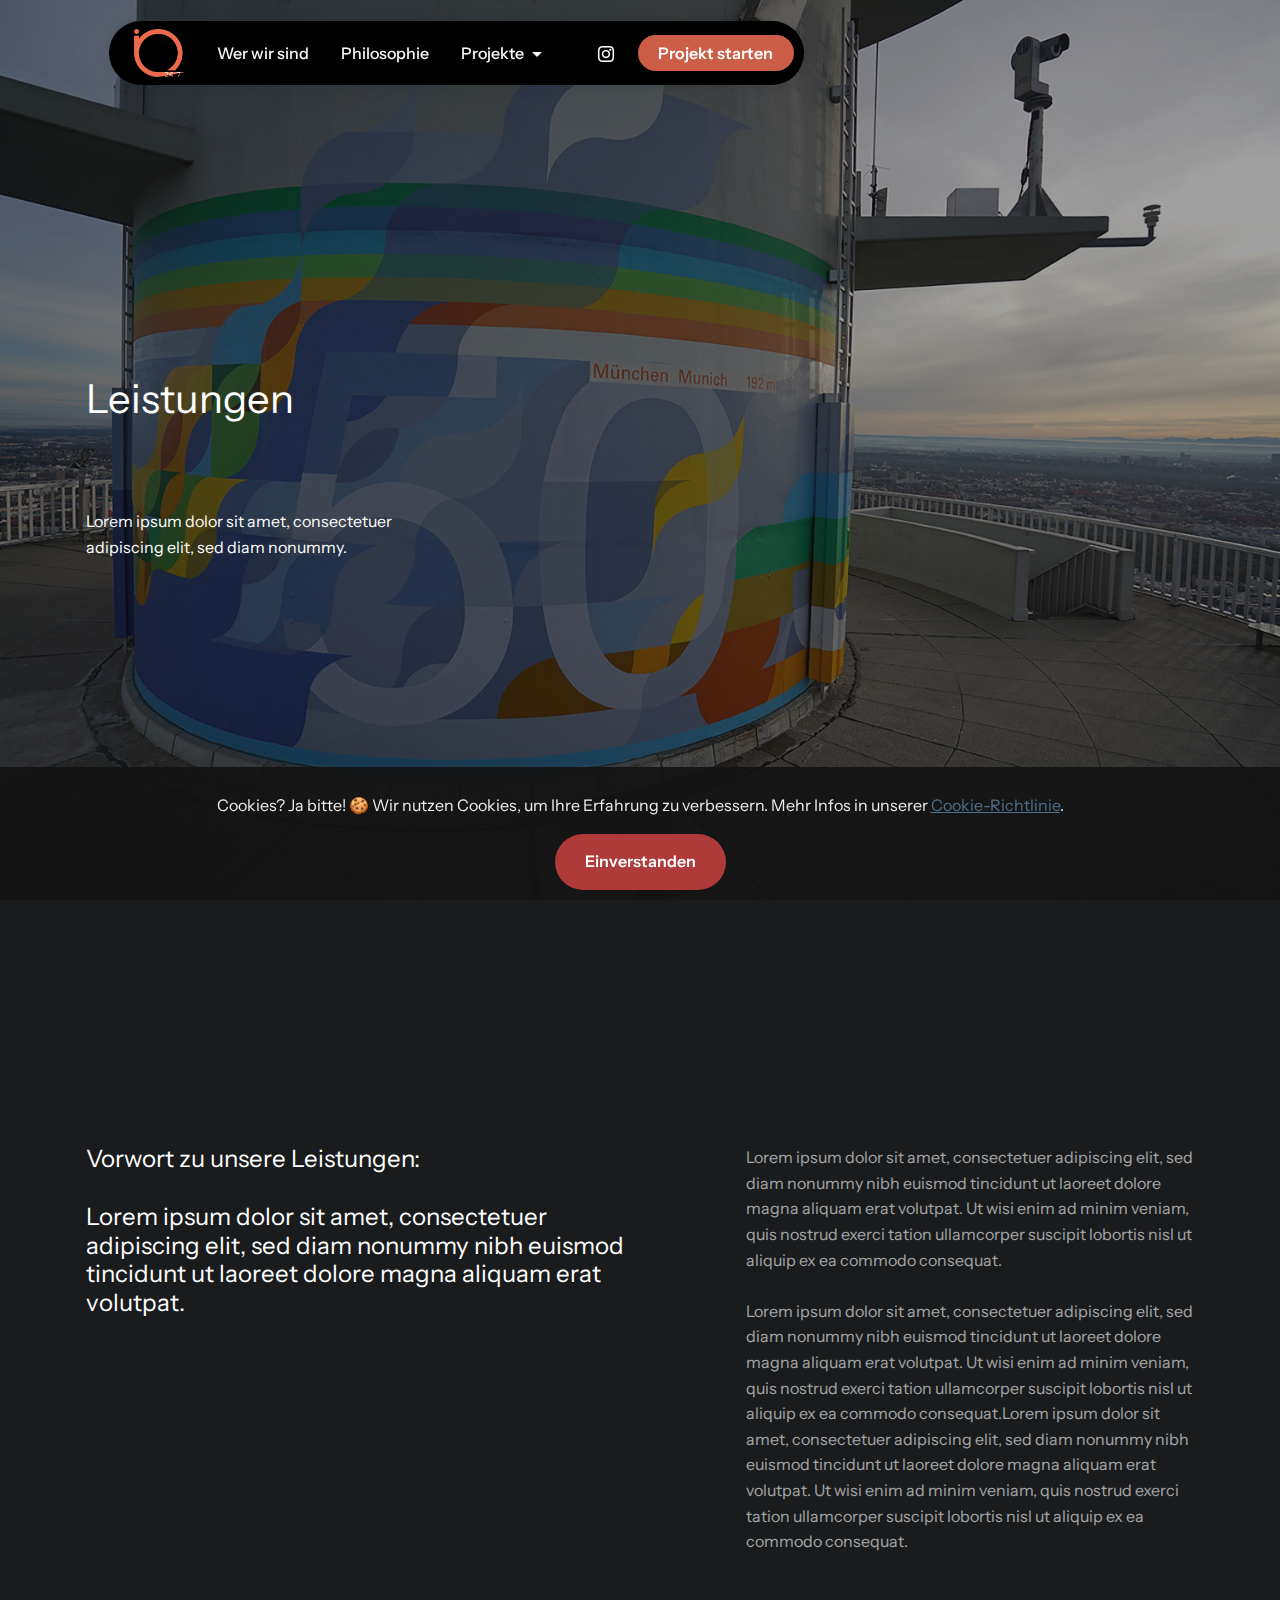
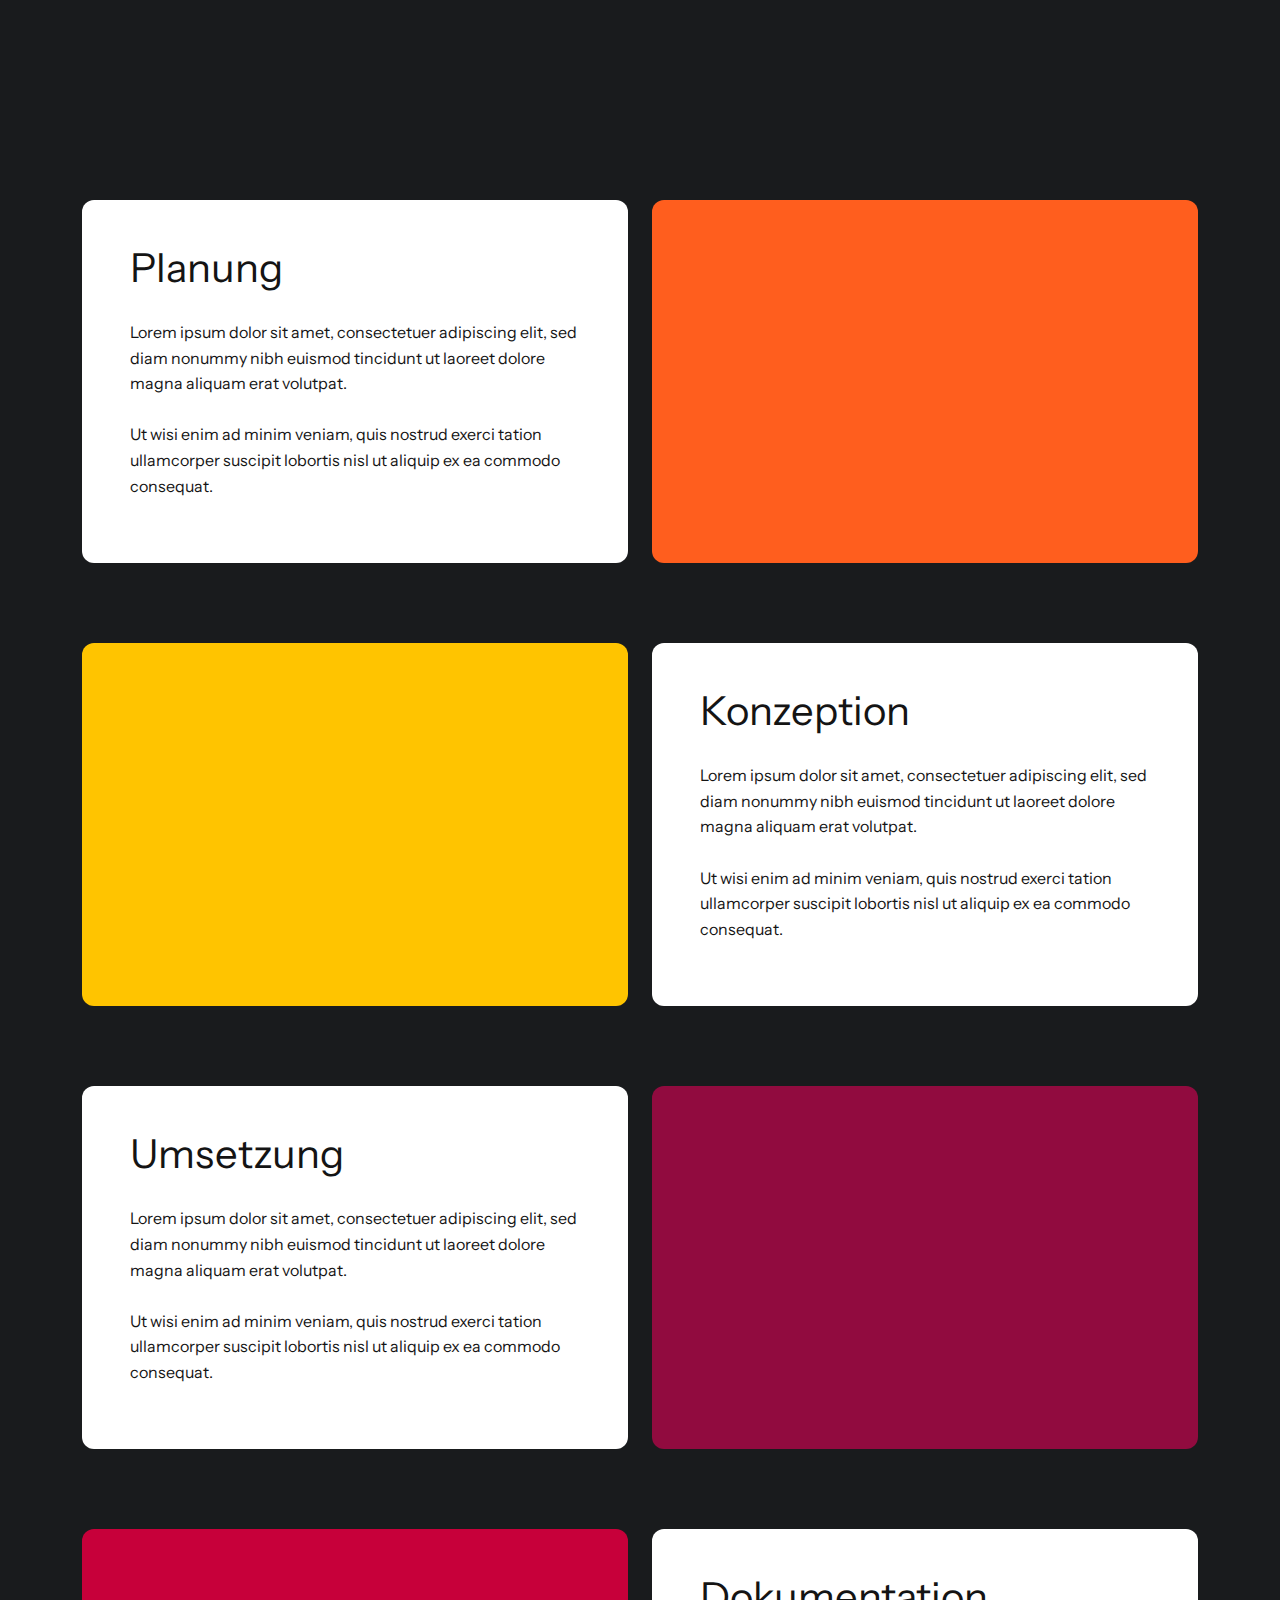
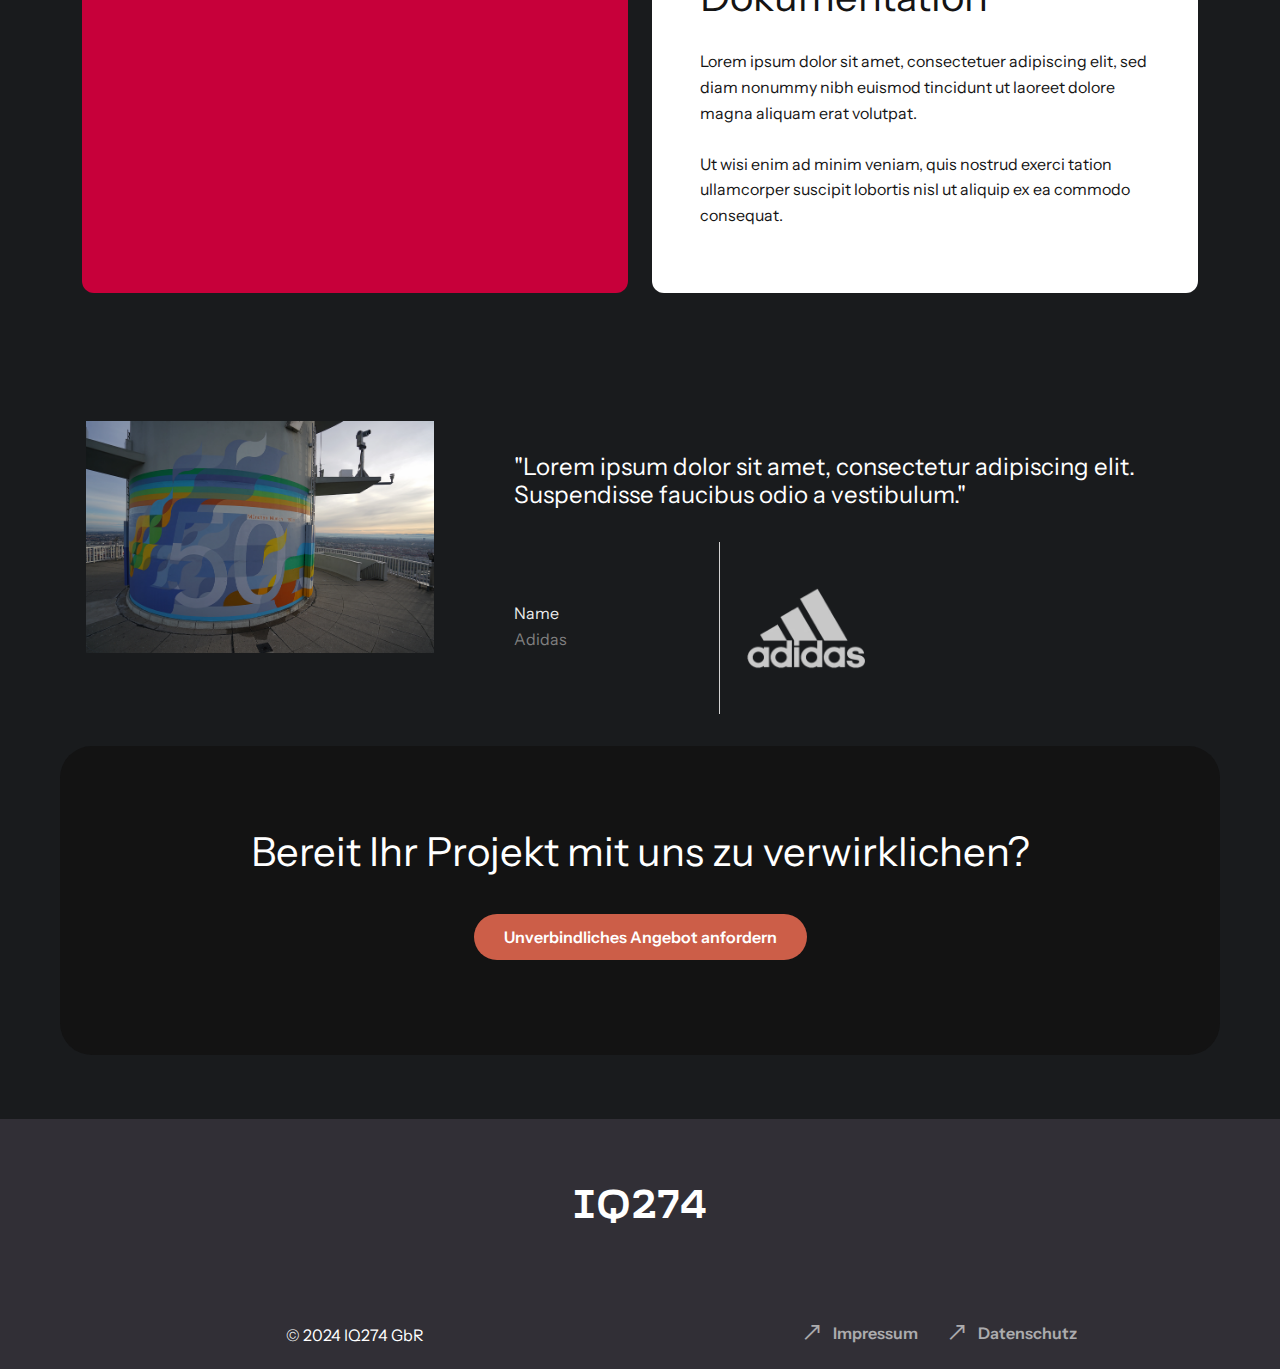
<file: service.html>
<!DOCTYPE html>
<html  lang="de">
<head>
  
  <meta charset="UTF-8">
  <meta http-equiv="X-UA-Compatible" content="IE=edge">
  
  <meta name="viewport" content="width=device-width, initial-scale=1, minimum-scale=1">
  <link rel="shortcut icon" href="assets/images/logo-korallenorange-72dpi-92x88.png" type="image/x-icon">
  <meta name="description" content="">
  
  
  <title>Service</title>
  <link rel="stylesheet" href="assets/web/assets/mobirise-icons2/mobirise2.css">
  <link rel="stylesheet" href="assets/bootstrap/css/bootstrap.min.css">
  <link rel="stylesheet" href="assets/bootstrap/css/bootstrap-grid.min.css">
  <link rel="stylesheet" href="assets/bootstrap/css/bootstrap-reboot.min.css">
  <link rel="stylesheet" href="assets/popup-overlay-plugin/style.css">
  <link rel="stylesheet" href="assets/dropdown/css/style.css">
  <link rel="stylesheet" href="assets/socicon/css/styles.css">
  <link rel="stylesheet" href="assets/theme/css/style.css">
  <link href="assets/fonts/style.css" rel="stylesheet">
  <link rel="preload" href="https://fonts.googleapis.com/css?family=Instrument+Sans:400,500,600,700,400i,500i,600i,700i&display=swap" as="style" onload="this.onload=null;this.rel='stylesheet'">
  <noscript><link rel="stylesheet" href="https://fonts.googleapis.com/css?family=Instrument+Sans:400,500,600,700,400i,500i,600i,700i&display=swap"></noscript>
  <link rel="preload" as="style" href="assets/mobirise/css/mbr-additional.css?v=tbyG4t"><link rel="stylesheet" href="assets/mobirise/css/mbr-additional.css?v=tbyG4t" type="text/css">

  
  
  

</head>
<body>
  
  <section data-bs-version="5.1" class="ascentm5 menu menu1 cid-u4cpOZlB9A" once="menu" id="menu1-1h">
	

	<nav class="navbar navbar-dropdown navbar-fixed-top navbar-expand-lg">
		<div class="container">
			<div class="navbar-brand">
				<span class="navbar-logo">
					
						<a href="index.html"><img src="assets/images/logo-korallenorange-72dpi-92x88.webp" alt="" style="height: 3rem;"></a>
					
				</span>
				
			</div>
			<button class="navbar-toggler" type="button" data-toggle="collapse" data-bs-toggle="collapse" data-target="#navbarSupportedContent" data-bs-target="#navbarSupportedContent" aria-controls="navbarNavAltMarkup" aria-expanded="false" aria-label="Toggle navigation">
				<div class="hamburger">
					<span></span>
					<span></span>
					<span></span>
					<span></span>
				</div>
			</button>
			<div class="collapse navbar-collapse" id="navbarSupportedContent">
				<ul class="navbar-nav nav-dropdown" data-app-modern-menu="true"><li class="nav-item"><a class="nav-link link text-white text-primary display-4" href="index.html#about">Wer wir sind</a></li><li class="nav-item"><a class="nav-link link text-white text-primary display-4" href="index.html#philosophy">Philosophie</a></li>
					
					<li class="nav-item dropdown">
						<a class="nav-link link text-white dropdown-toggle display-4" href="#" data-toggle="dropdown-submenu" data-bs-toggle="dropdown" data-bs-auto-close="outside" aria-expanded="false">Projekte</a><div class="dropdown-menu" aria-labelledby="dropdown-562"><a class="text-white dropdown-item text-primary display-4" href="3d_Installation.html">3D Installation</a><a class="text-white dropdown-item text-primary display-4" href="projekt.html">3D Innenausbau</a><a class="text-white dropdown-item text-primary display-4" href="projekt.html">Fassadengestaltung</a><a class="text-white dropdown-item text-primary display-4" href="projekt.html">Innenraumgestaltung</a><a class="text-white dropdown-item text-primary display-4" href="projekt.html">Bodengestaltung</a></div>
					</li></ul>
				<div class="icons-menu">
					
						<a href="index.html"><span class="p-2 mbr-iconfont socicon-instagram socicon"></span></a>
					
					
					
					
				</div>
				<div class="navbar-buttons mbr-section-btn"><a class="btn btn-danger display-4" href="index.html"> Projekt starten</a></div>
			</div>
		</div>
	</nav>
</section>

<section data-bs-version="5.1" class="article06 markm5 cid-u4cpP2960Z mbr-fullscreen" id="header">
    

    
    <div class="mbr-overlay" style="opacity: 0.4; background-color: rgb(19, 19, 19);"></div>

    <div class="container">
        <div class="row">
            <div class="col-12 col-lg-4 card">
                <div class="title-wrapper">
                    <h2 class="mbr-section-title mbr-fonts-style display-2"><br>Leistungen</h2>
                    <h3 class="mbr-section-subtitle mbr-fonts-style display-7">Lorem ipsum dolor sit amet, consectetuer adipiscing elit, sed diam nonummy.<br></h3>
                </div>
            </div>
            <div class="col-12 col-lg-8 card">
                <div class="content-wrapper">
                    
                    
                </div>
            </div>
        </div>
    </div>
</section>

<section data-bs-version="5.1" class="article02 markm5 cid-u4lvHQJr05 mbr-fullscreen" id="intro">
    

    
    

    <div class="container">
        <div class="row">
            <div class="col-12 col-lg-6">
                <div class="content-wrapper">
                    <p class="mbr-text_1 mbr-fonts-style display-5">Vorwort zu unsere Leistungen:<br><br>Lorem ipsum dolor sit amet, consectetuer adipiscing elit, sed diam nonummy nibh euismod tincidunt ut laoreet dolore magna aliquam erat volutpat.</p>
                </div>
            </div>
            <div class="col-12 col-lg-6">
                <div class="content-wrapper">
                    <p class="mbr-text_2 mbr-fonts-style display-7">Lorem ipsum dolor sit amet, consectetuer adipiscing elit, sed diam nonummy nibh euismod tincidunt ut laoreet dolore magna aliquam erat volutpat. Ut wisi enim ad minim veniam, quis nostrud exerci tation ullamcorper suscipit lobortis nisl ut aliquip ex ea commodo consequat.
                        <br><br>
                        Lorem ipsum dolor sit amet, consectetuer adipiscing elit, sed diam nonummy nibh euismod tincidunt ut laoreet dolore magna aliquam erat volutpat. Ut wisi enim ad minim veniam, quis nostrud exerci tation ullamcorper suscipit lobortis nisl ut aliquip ex ea commodo consequat.Lorem ipsum dolor sit amet, consectetuer adipiscing elit, sed diam nonummy nibh euismod tincidunt ut laoreet dolore magna aliquam erat volutpat. Ut wisi enim ad minim veniam, quis nostrud exerci tation ullamcorper suscipit lobortis nisl ut aliquip ex ea commodo consequat.<br></p>
                </div>
            </div>
        </div>
    </div>
</section>

<section data-bs-version="5.1" class="article02 operationm5 cid-u4ct6smFWh" id="planung">
    

    
    

    <div class="container">
        <div class="row flex-row-reverse">
            <div class="col-12 col-lg-6 card">
                <div class="image-wrapper">
                    <img src="assets/images/neon-orange-color-solid-background-1000x563.webp" alt="">
                </div>
            </div>
            <div class="col-12 col-lg-6 card">
                <div class="content-wrapper">
                    <div class="content-wrap">
                        <h2 class="mbr-section-title mbr-fonts-style display-2">
                            Planung
                        </h2>
                        <p class="mbr-text mbr-fonts-style display-7">
                            Lorem ipsum dolor sit amet, consectetuer adipiscing elit, sed diam nonummy nibh euismod tincidunt ut laoreet dolore magna aliquam erat volutpat.<br><br>Ut wisi enim ad minim veniam, quis nostrud exerci tation ullamcorper suscipit lobortis nisl ut aliquip ex ea commodo consequat.
                        </p>
                        
                    </div>
                </div>
            </div>
        </div>
    </div>
</section>

<section data-bs-version="5.1" class="article02 operationm5 cid-u4ctg3FEYr" id="konzeption">
    

    
    

    <div class="container">
        <div class="row">
            <div class="col-12 col-lg-6 card">
                <div class="image-wrapper">
                    <img src="assets/images/colorcard-hex-ffc300-www.colorbook.io-1256x707.webp" alt="">
                </div>
            </div>
            <div class="col-12 col-lg-6 card">
                <div class="content-wrapper">
                    <div class="content-wrap">
                        <h2 class="mbr-section-title mbr-fonts-style display-2">
                            Konzeption
                        </h2>
                        <p class="mbr-text mbr-fonts-style display-7">Lorem ipsum dolor sit amet, consectetuer adipiscing elit, sed diam nonummy nibh euismod tincidunt ut laoreet dolore magna aliquam erat volutpat.<br><br>Ut wisi enim ad minim veniam, quis nostrud exerci tation ullamcorper suscipit lobortis nisl ut aliquip ex ea commodo consequat.</p>
                        
                    </div>
                </div>
            </div>
        </div>
    </div>
</section>

<section data-bs-version="5.1" class="article02 operationm5 cid-u4cth8KmoV" id="umsetzung">
    

    
    

    <div class="container">
        <div class="row flex-row-reverse">
            <div class="col-12 col-lg-6 card">
                <div class="image-wrapper">
                    <img src="assets/images/colorcard-hex-900c3f-www.colorbook.io-1920x1080.webp" alt="">
                </div>
            </div>
            <div class="col-12 col-lg-6 card">
                <div class="content-wrapper">
                    <div class="content-wrap">
                        <h2 class="mbr-section-title mbr-fonts-style display-2">
                            Umsetzung
                        </h2>
                        <p class="mbr-text mbr-fonts-style display-7">Lorem ipsum dolor sit amet, consectetuer adipiscing elit, sed diam nonummy nibh euismod tincidunt ut laoreet dolore magna aliquam erat volutpat.<br><br>Ut wisi enim ad minim veniam, quis nostrud exerci tation ullamcorper suscipit lobortis nisl ut aliquip ex ea commodo consequat.<br></p>
                        
                    </div>
                </div>
            </div>
        </div>
    </div>
</section>

<section data-bs-version="5.1" class="article02 operationm5 cid-u4ctiVoP1L" id="dokumentation">
    

    
    

    <div class="container">
        <div class="row">
            <div class="col-12 col-lg-6 card">
                <div class="image-wrapper">
                    <img src="assets/images/colorcard-hex-c70039-www.colorbook.io-1920x1080.webp" alt="">
                </div>
            </div>
            <div class="col-12 col-lg-6 card">
                <div class="content-wrapper">
                    <div class="content-wrap">
                        <h2 class="mbr-section-title mbr-fonts-style display-2">
                            Dokumentation
                        </h2>
                        <p class="mbr-text mbr-fonts-style display-7">Lorem ipsum dolor sit amet, consectetuer adipiscing elit, sed diam nonummy nibh euismod tincidunt ut laoreet dolore magna aliquam erat volutpat.<br><br>Ut wisi enim ad minim veniam, quis nostrud exerci tation ullamcorper suscipit lobortis nisl ut aliquip ex ea commodo consequat.</p>
                        
                    </div>
                </div>
            </div>
        </div>
    </div>
</section>

<section data-bs-version="5.1" class="powerm5 people3 cid-u4cpP6lifr" id="feedback">
  
  
  

  <div class="container">
    <div class="row">
      <div class="col-lg-4">
        <div class="image-wrap">
          <img src="assets/images/dsc09949.webp" alt="" data-slide-to="1" data-bs-slide-to="2">
        </div>
      </div>
      <div class="col-lg-8 my-auto">
        <p class="mbr-fonts-style mbr-text mbr-white mb-4 display-5">"Lorem ipsum dolor sit amet, consectetur adipiscing elit.
          Suspendisse faucibus odio a vestibulum."</p>
        <div class="row">
          <div class="content-wrap my-auto col-12 col-md-6 col-lg-4">

            <h2 class="mbr-section-subtitle mbr-fonts-style mbr-white mb-1 display-7">Name</h2>

            <h3 class="mbr-section-title mbr-fonts-style mbr-white display-4">Adidas</h3>
          </div>
          <div class="col-lg-3 col-md-6 img-col my-auto">
            <img src="assets/images/adidas-300x300.webp" alt="">

          </div>
        </div>
      </div>
    </div>
  </div>
</section>

<section data-bs-version="5.1" class="article08 merchm5 cid-u4cpPaBSoJ" id="action">
    

    
    

    <div class="container-fluid">
        <div class="row">
            <div class="col-12 card">
                <div class="card-wrapper">
                    <div class="card-wrap">
                        <h2 class="mbr-section-title mbr-fonts-style display-2">Bereit Ihr Projekt mit uns zu verwirklichen?</h2>
                        
                        <div class="mbr-section-btn"><a class="btn btn-danger display-4" href="service.html#header">
                                Unverbindliches Angebot anfordern
                            </a></div>
                    </div>
                </div>
            </div>
        </div>
    </div>
</section>

<section data-bs-version="5.1" class="footer01 markm5 cid-u4cpPbrVAG" once="footers" id="footer01-1o">
    

    
    

    <div class="container">
        <div class="row">
            <div class="col-12 card">
                <div class="content-wrapper">
                    <div class="title-wrapper">
                        <h2 class="mbr-section-title mbr-fonts-style display-1">IQ274</h2>
                    </div>
                    
                </div>
            </div>
            <div class="col-12 col-lg-6 card">
                <p class="copyright mbr-fonts-style display-4">
                    © 2024 IQ274 GbR</p>
            </div>
            <div class="col-12 col-lg-6 card">
                <div class="mbr-section-btn list-wrapper"><a class="btn btn-info-outline display-4" href="impressum.html">
                        <span class="mobi-mbri mobi-mbri-right mbr-iconfont mbr-iconfont-btn"></span>Impressum</a>
                    <a class="btn btn-info-outline display-4" href="datenschutz.html">
                        <span class="mobi-mbri mobi-mbri-right mbr-iconfont mbr-iconfont-btn"></span>Datenschutz 
                    </a></div>
            </div>
        </div>
    </div>
</section>


<script src="assets/bootstrap/js/bootstrap.bundle.min.js"></script>
  <script src="assets/web/assets/cookies-alert-plugin/cookies-alert-core.js"></script>
  <script src="assets/web/assets/cookies-alert-plugin/cookies-alert-script.js"></script>
  <script src="assets/smoothscroll/smooth-scroll.js"></script>
  <script src="assets/ytplayer/index.js"></script>
  <script src="assets/dropdown/js/navbar-dropdown.js"></script>
  <script src="assets/theme/js/script.js"></script>
  
  
  
<input name="cookieData" type="hidden" data-cookie-cookiesAlertType='1' data-cookie-customDialogSelector='null' data-cookie-colorText='#ededed' data-cookie-colorBg='rgb(19, 19, 19)' data-cookie-opacityOverlay='0' data-cookie-bgOpacity='92' data-cookie-textButton='Einverstanden' data-cookie-rejectText='REJECT' data-cookie-colorButton='#ae3a3a' data-cookie-rejectColor='#ffffff' data-cookie-colorLink='#4e708d' data-cookie-underlineLink='true' data-cookie-text="Cookies? Ja bitte! 🍪  Wir nutzen Cookies, um Ihre Erfahrung zu verbessern. Mehr Infos in unserer <a href='datenschutz.html'>Cookie-Richtlinie</a>.">
  
</body>
</html>
</file>
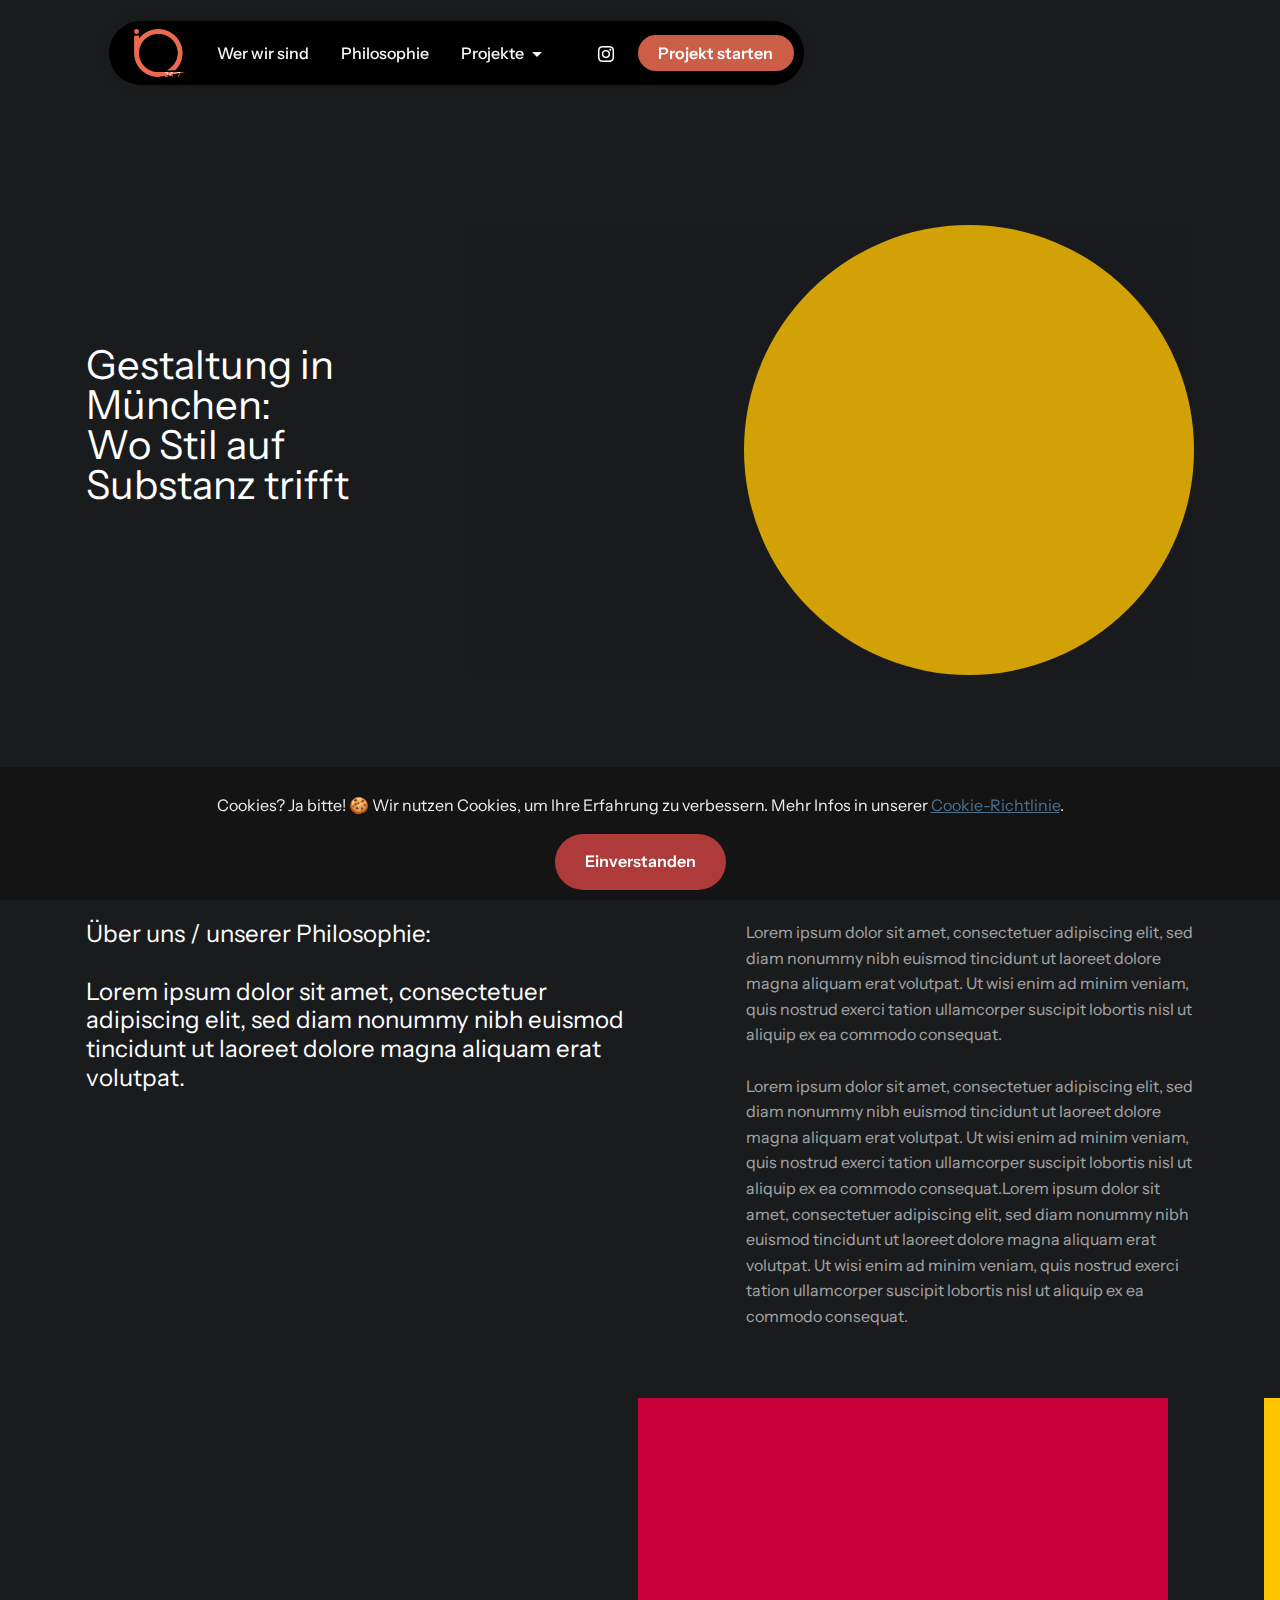
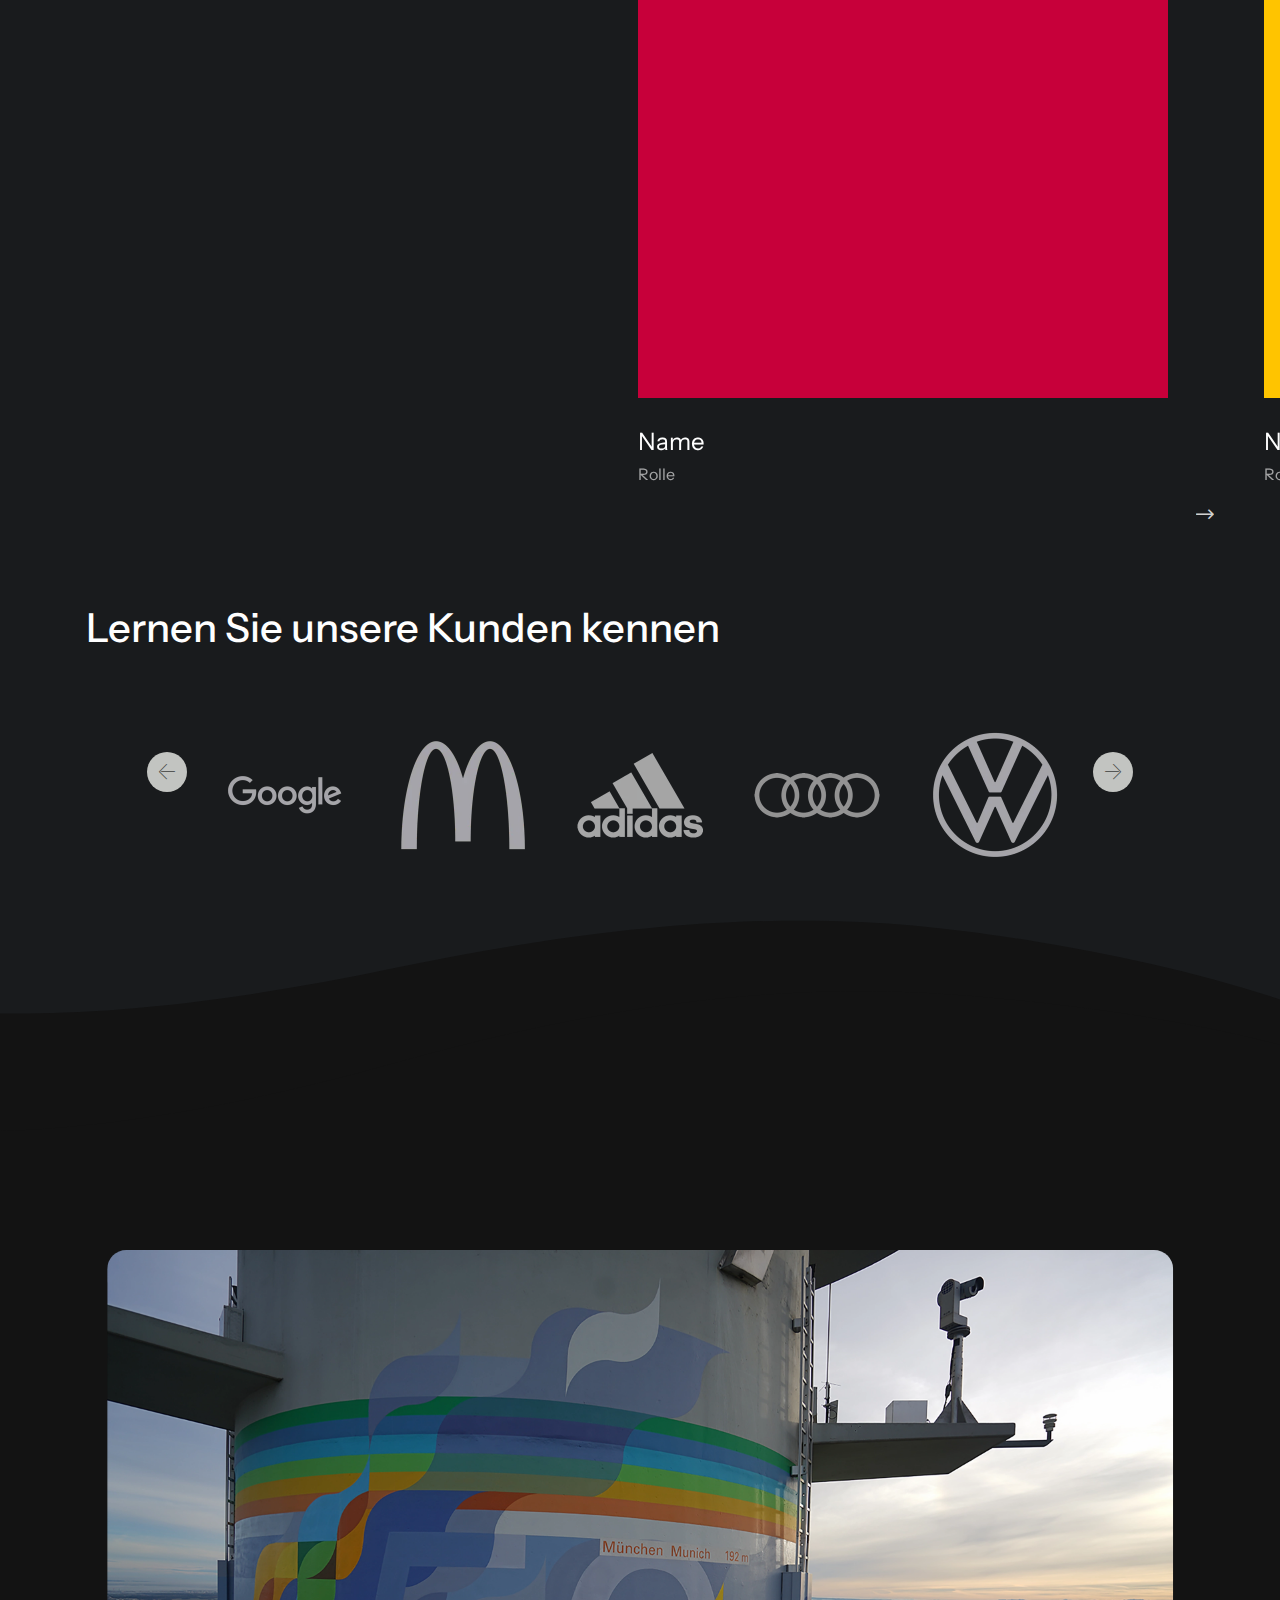
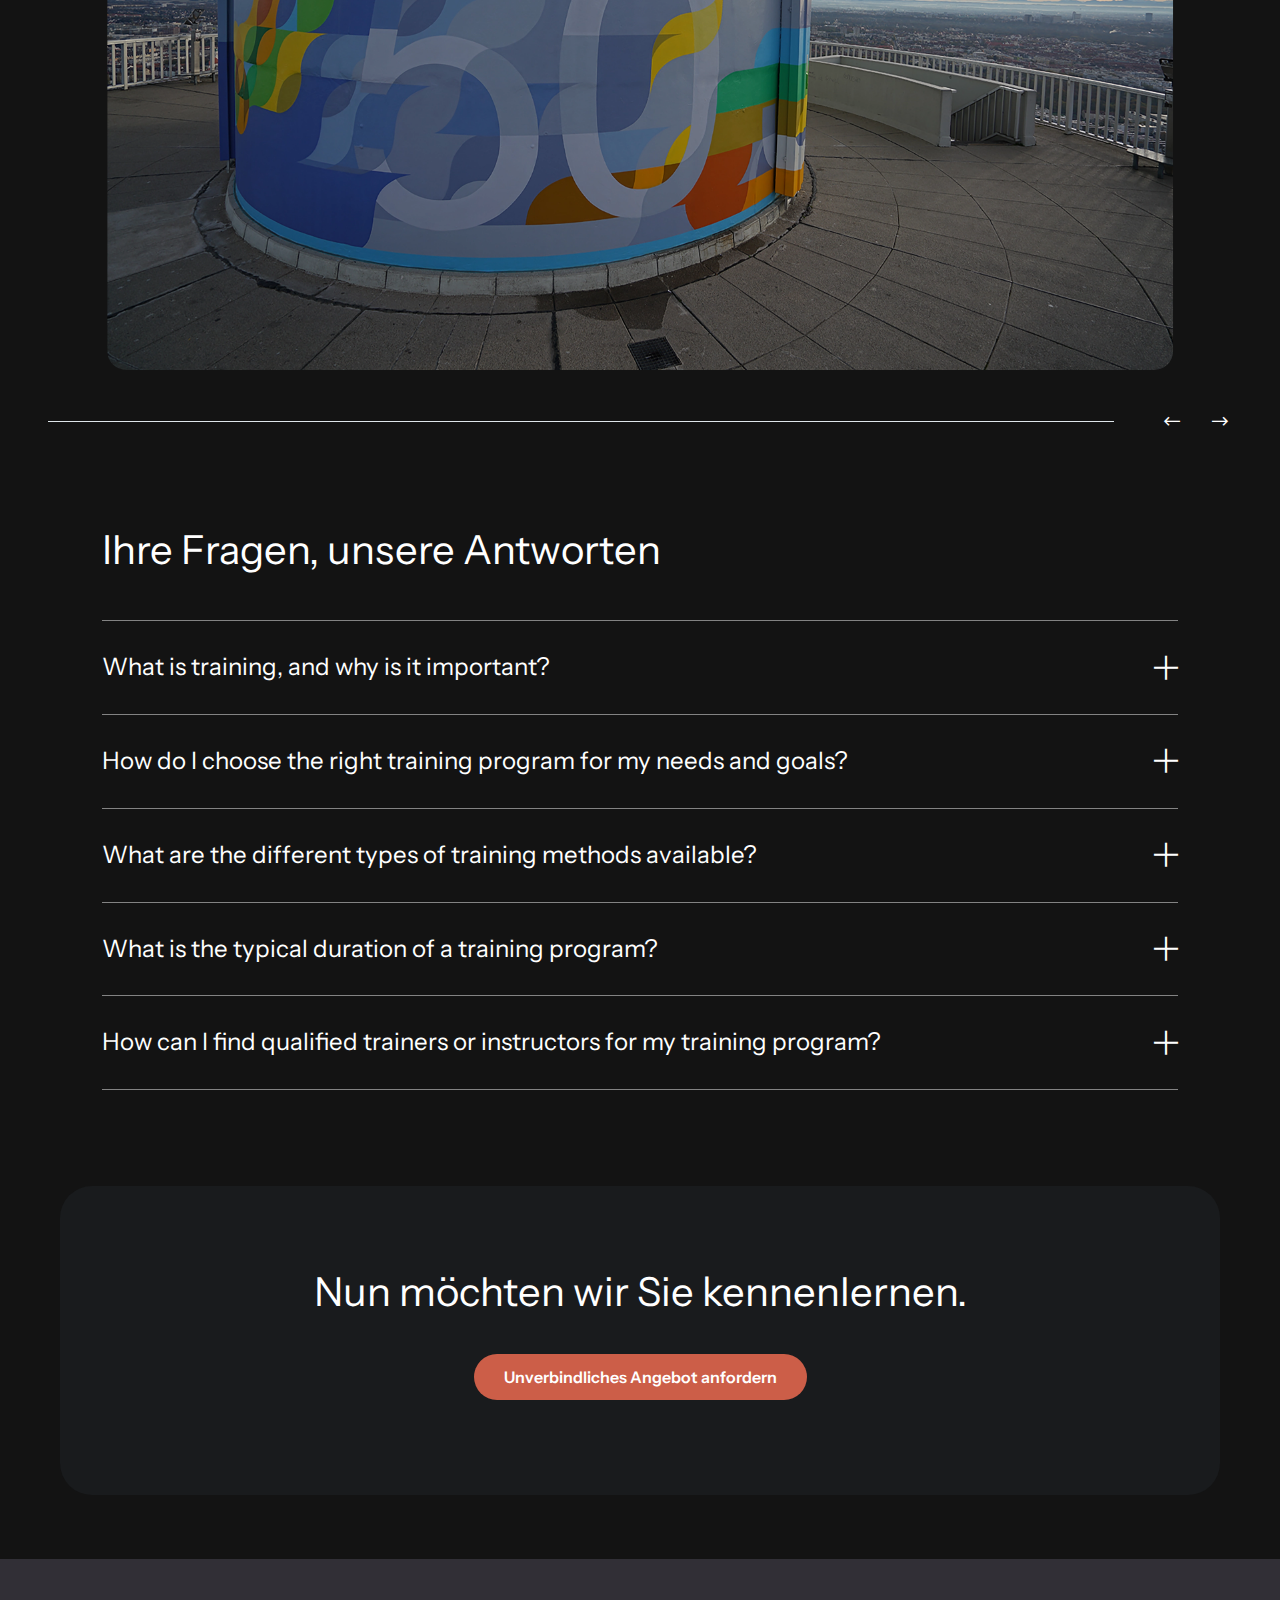
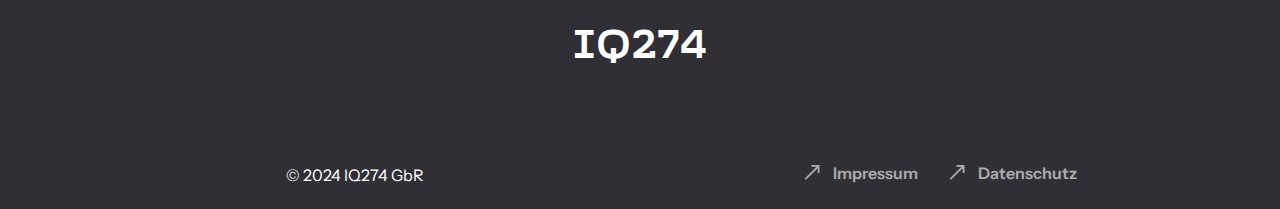
<file: ueber-uns.html>
<!DOCTYPE html>
<html  lang="de">
<head>
  
  <meta charset="UTF-8">
  <meta http-equiv="X-UA-Compatible" content="IE=edge">
  
  <meta name="viewport" content="width=device-width, initial-scale=1, minimum-scale=1">
  <link rel="shortcut icon" href="assets/images/logo-korallenorange-72dpi-92x88.png" type="image/x-icon">
  <meta name="description" content="">
  
  
  <title>Über uns</title>
  <link rel="stylesheet" href="assets/web/assets/mobirise-icons/mobirise-icons.css">
  <link rel="stylesheet" href="assets/web/assets/mobirise-icons2/mobirise2.css">
  <link rel="stylesheet" href="assets/bootstrap/css/bootstrap.min.css">
  <link rel="stylesheet" href="assets/bootstrap/css/bootstrap-grid.min.css">
  <link rel="stylesheet" href="assets/bootstrap/css/bootstrap-reboot.min.css">
  <link rel="stylesheet" href="assets/popup-overlay-plugin/style.css">
  <link rel="stylesheet" href="assets/dropdown/css/style.css">
  <link rel="stylesheet" href="assets/socicon/css/styles.css">
  <link rel="stylesheet" href="assets/theme/css/style.css">
  <link href="assets/fonts/style.css" rel="stylesheet">
  <link rel="preload" href="https://fonts.googleapis.com/css?family=Instrument+Sans:400,500,600,700,400i,500i,600i,700i&display=swap" as="style" onload="this.onload=null;this.rel='stylesheet'">
  <noscript><link rel="stylesheet" href="https://fonts.googleapis.com/css?family=Instrument+Sans:400,500,600,700,400i,500i,600i,700i&display=swap"></noscript>
  <link rel="preload" as="style" href="assets/mobirise/css/mbr-additional.css?v=kPjuEk"><link rel="stylesheet" href="assets/mobirise/css/mbr-additional.css?v=kPjuEk" type="text/css">

  
  
  

</head>
<body>
  
  <section data-bs-version="5.1" class="ascentm5 menu menu1 cid-u2XXNaJEdC" once="menu" id="menu1-u">
	

	<nav class="navbar navbar-dropdown navbar-fixed-top navbar-expand-lg">
		<div class="container">
			<div class="navbar-brand">
				<span class="navbar-logo">
					
						<a href="index.html"><img src="assets/images/logo-korallenorange-72dpi-92x88.webp" alt="" style="height: 3rem;"></a>
					
				</span>
				
			</div>
			<button class="navbar-toggler" type="button" data-toggle="collapse" data-bs-toggle="collapse" data-target="#navbarSupportedContent" data-bs-target="#navbarSupportedContent" aria-controls="navbarNavAltMarkup" aria-expanded="false" aria-label="Toggle navigation">
				<div class="hamburger">
					<span></span>
					<span></span>
					<span></span>
					<span></span>
				</div>
			</button>
			<div class="collapse navbar-collapse" id="navbarSupportedContent">
				<ul class="navbar-nav nav-dropdown" data-app-modern-menu="true"><li class="nav-item"><a class="nav-link link text-white text-primary display-4" href="index.html#about">Wer wir sind</a></li><li class="nav-item"><a class="nav-link link text-white text-primary display-4" href="index.html#philosophy">Philosophie</a></li>
					
					<li class="nav-item dropdown">
						<a class="nav-link link text-white dropdown-toggle display-4" href="#" data-toggle="dropdown-submenu" data-bs-toggle="dropdown" data-bs-auto-close="outside" aria-expanded="false">Projekte</a><div class="dropdown-menu" aria-labelledby="dropdown-562"><a class="text-white dropdown-item text-primary display-4" href="3d_Installation.html">3D Installation</a><a class="text-white dropdown-item text-primary display-4" href="projekt.html">3D Innenausbau</a><a class="text-white dropdown-item text-primary display-4" href="projekt.html">Fassadengestaltung</a><a class="text-white dropdown-item text-primary display-4" href="projekt.html">Innenraumgestaltung</a><a class="text-white dropdown-item text-primary display-4" href="projekt.html">Bodengestaltung</a></div>
					</li></ul>
				<div class="icons-menu">
					
						<a href="index.html"><span class="p-2 mbr-iconfont socicon-instagram socicon"></span></a>
					
					
					
					
				</div>
				<div class="navbar-buttons mbr-section-btn"><a class="btn btn-danger display-4" href="index.html"> Projekt starten</a></div>
			</div>
		</div>
	</nav>
</section>

<section data-bs-version="5.1" class="article06 markm5 cid-u40x0ZFEF5 mbr-fullscreen" id="article06-x">
    

    
    

    <div class="container">
        <div class="row">
            <div class="col-12 col-lg-4 card">
                <div class="title-wrapper">
                    <h2 class="mbr-section-title mbr-fonts-style display-2"><br>Gestaltung in München:<br>Wo Stil auf Substanz trifft</h2>
                    
                </div>
            </div>
            <div class="col-12 col-lg-8 card">
                <div class="content-wrapper">
                    <div class="image-wrapper">
                        <img src="assets/images/colorcard-hex-ffc300-www.colorbook.io-1256x707.webp" alt="">
                    </div>
                    
                </div>
            </div>
        </div>
    </div>
</section>

<section data-bs-version="5.1" class="article02 markm5 cid-u40x42lzqr" id="article02-y">
    

    
    

    <div class="container">
        <div class="row">
            <div class="col-12 col-lg-6">
                <div class="content-wrapper">
                    <p class="mbr-text_1 mbr-fonts-style display-5">Über uns / unserer Philosophie:<br><br>Lorem ipsum dolor sit amet, consectetuer adipiscing elit, sed diam nonummy nibh euismod tincidunt ut laoreet dolore magna aliquam erat volutpat.</p>
                </div>
            </div>
            <div class="col-12 col-lg-6">
                <div class="content-wrapper">
                    <p class="mbr-text_2 mbr-fonts-style display-7">Lorem ipsum dolor sit amet, consectetuer adipiscing elit, sed diam nonummy nibh euismod tincidunt ut laoreet dolore magna aliquam erat volutpat. Ut wisi enim ad minim veniam, quis nostrud exerci tation ullamcorper suscipit lobortis nisl ut aliquip ex ea commodo consequat.
                        <br><br>
                        Lorem ipsum dolor sit amet, consectetuer adipiscing elit, sed diam nonummy nibh euismod tincidunt ut laoreet dolore magna aliquam erat volutpat. Ut wisi enim ad minim veniam, quis nostrud exerci tation ullamcorper suscipit lobortis nisl ut aliquip ex ea commodo consequat.Lorem ipsum dolor sit amet, consectetuer adipiscing elit, sed diam nonummy nibh euismod tincidunt ut laoreet dolore magna aliquam erat volutpat. Ut wisi enim ad minim veniam, quis nostrud exerci tation ullamcorper suscipit lobortis nisl ut aliquip ex ea commodo consequat.<br></p>
                </div>
            </div>
        </div>
    </div>
</section>

<section data-bs-version="5.1" class="slider02 mbr-embla markm5 cid-u40xA19dns" id="slider02-11">
    
    

    <div class="container-fluid">
        <div class="row">
            <div class="col-12">
                <div class="embla" data-skip-snaps="true" data-align="center" data-contain-scroll="trimSnaps" data-auto-play-interval="5" data-draggable="true">
                    <div class="embla__viewport">
                        <div class="embla__container">
                            <div class="embla__slide slider-image item" style="margin-left: 3rem; margin-right: 3rem;">
                                <div class="slide-content">
                                    <div class="item-wrapper">
                                        <div class="item-img">
                                            <img src="assets/images/colorcard-hex-c70039-www.colorbook.io-1920x1080.webp" alt="">
                                        </div>
                                    </div>
                                    <div class="item-content">
                                        <h5 class="item-name mbr-fonts-style display-5">
                                            Name</h5>
                                        <p class="item-role mbr-fonts-style display-4">
                                            Rolle</p>
                                    </div>
                                </div>
                            </div><div class="embla__slide slider-image item" style="margin-left: 3rem; margin-right: 3rem;">
                                <div class="slide-content">
                                    <div class="item-wrapper">
                                        <div class="item-img">
                                            <img src="assets/images/colorcard-hex-ffc300-www.colorbook.io-1256x707.webp" alt="" data-slide-to="1" data-bs-slide-to="2">
                                        </div>
                                    </div>
                                    <div class="item-content">
                                        <h5 class="item-name mbr-fonts-style display-5">
                                            Name</h5>
                                        <p class="item-role mbr-fonts-style display-4">
                                            Rolle</p>
                                    </div>
                                </div>
                            </div>
                            
                            
                            
                            
                            
                        </div>
                    </div>
                    <button class="embla__button embla__button--prev">
                        <span class="mbr-iconfont mobi-mbri-left mobi-mbri" aria-hidden="true"></span>
                        <span class="sr-only visually-hidden visually-hidden visually-hidden">Previous</span>
                    </button>
                    <button class="embla__button embla__button--next">
                        <span class="mbr-iconfont mobi-mbri-right mobi-mbri" aria-hidden="true"></span>
                        <span class="sr-only visually-hidden visually-hidden visually-hidden">Next</span>
                    </button>
                </div>
            </div>
        </div>
    </div>
</section>

<section data-bs-version="5.1" class="clients cid-u4WcSw8Akn" id="clients01-2c">
    

    

    <svg xmlns="http://www.w3.org/2000/svg" xmlns:xlink="http://www.w3.org/1999/xlink" width="1380px" height="810px" viewBox="0 -8.992806499463768e-14 1380 810" preserveAspectRatio="xMidYMid meet">
        <rect id="svgEditorBackground" x="0" y="0" width="1380" height="810" style="fill: none; stroke: none;"></rect>
        <defs id="svgEditorDefs">
            <polygon id="svgEditorShapeDefs" style="fill:khaki;stroke:black;vector-effect:non-scaling-stroke;stroke-width:1px;"></polygon>
            <path id="svgEditorClosePathDefs" style="stroke:black;stroke-width:1px;fill:khaki;"></path>
        </defs>
        <path d="M15083.791600683318,645.6720847341486c496.6000000000058,747.7999999999951,1953.3704016668416,1862.6734725832403,2751.999999999978,1967.9999999999955s1884.300000000003,-198.89999999999964,2718.7056474818382,-552.6365690040448s1746.4898225846773,-519.9524548776521,2593.2943525181545,-567.3634309959566s2251,-23.399999999999636,4384,1520.0000000000032s3205.199999999997,1437.2000000000025,4047.9999999999854,1520.0000000000018s3305.000000000029,-270.2999999999993,4640.000000000029,-1152s74.60000000000582,3328.3000000000065,32,3792.0000000000073s-19509.4,4591.000000000004,-21087.999999999993,-128.00000000000182s-1679.5999999999913,-6358.300000000001,-80,-6400Z" style="stroke:black;fill:khaki;stroke-width:0px;" id="e12_areaS3" transform="matrix(0.0650006 -0.00123765 0.00123765 0.0650006 -995.543 317.589)"></path>
        <path d="M12434.469938292996,-979.2324603008726c496.600000000004,747.8000000000001,1953.3704016668398,1862.673472583247,2752.000000000018,1967.9999999999995s1884.2999999999865,-198.90000000000055,2718.7056474818364,-552.6365690040473s1746.4898225846846,-519.9524548776479,2593.2943525181618,-567.3634309959524s2251,-23.400000000001455,4384,1520s3205.199999999997,1437.1999999999962,4048,1519.9999999999955s3304.9999999999927,-270.3000000000011,4640,-1151.9999999999955s74.60000000000582,3328.3,32,3791.9999999999955s-19509.400000000023,4590.999999999997,-21088.000000000015,-127.99999999999818s-1679.5999999999985,-6358.300000000008,-80,-6400.0000000000055Z" style="stroke:black;fill:aqua;stroke-width:0px;" id="e19_areaS3" transform="matrix(0.0647268 0.00608646 -0.00608646 0.0647268 -823.261 331.266)"></path><text dy="-0.5em" style="fill:black;font-family:Arial;font-size:20px;" id="e14_texte" transform="matrix(0.0640454 0 0 0.0640454 -832.187 329.878)">
            <textPath id="e13_textPath" xlink:href="#e12_areaS3">T</textPath>
        </text>
    </svg>


    <div class="container mb-5">
        <div class="media-container-row">
            <div class="col-12 align-center">
                <h2 class="mbr-section-title pb-3 mbr-semibold mbr-fonts-style display-2">Lernen Sie unsere Kunden kennen</h2>
                
            </div>
        </div>
    </div>

    <div class="container">
        <div class="carousel slide" data-ride="carousel" data-bs-ride="carousel" role="listbox">
            <div class="carousel-inner" data-visible="5">
                
                
                
                
                
            <div class="carousel-item ">
                    <div class="media-container-row">
                        <div class="col-md-12">
                            <div class="wrap-img ">
                                <img src="assets/images/google-300x300.webp" class="img-responsive clients-img" alt="Partner Google">
                            </div>
                        </div>
                    </div>
                </div><div class="carousel-item ">
                    <div class="media-container-row">
                        <div class="col-md-12">
                            <div class="wrap-img ">
                                <img src="assets/images/mcdonalds-300x300.webp" class="img-responsive clients-img" alt="Partner McDonalds">
                            </div>
                        </div>
                    </div>
                </div><div class="carousel-item ">
                    <div class="media-container-row">
                        <div class="col-md-12">
                            <div class="wrap-img ">
                                <img src="assets/images/adidas-300x300.webp" class="img-responsive clients-img" alt="Partner Adidas">
                            </div>
                        </div>
                    </div>
                </div><div class="carousel-item ">
                    <div class="media-container-row">
                        <div class="col-md-12">
                            <div class="wrap-img ">
                                <img src="assets/images/audi-300x300.webp" class="img-responsive clients-img" alt="Partner Audi">
                            </div>
                        </div>
                    </div>
                </div><div class="carousel-item ">
                    <div class="media-container-row">
                        <div class="col-md-12">
                            <div class="wrap-img ">
                                <img src="assets/images/vw-300x300.webp" class="img-responsive clients-img" alt="Partner Volkswagen">
                            </div>
                        </div>
                    </div>
                </div><div class="carousel-item ">
                    <div class="media-container-row">
                        <div class="col-md-12">
                            <div class="wrap-img ">
                                <img src="assets/images/allianz-300x300.webp" class="img-responsive clients-img" alt="Partner Allianz">
                            </div>
                        </div>
                    </div>
                </div><div class="carousel-item ">
                    <div class="media-container-row">
                        <div class="col-md-12">
                            <div class="wrap-img ">
                                <img src="assets/images/redbull-300x300.webp" class="img-responsive clients-img" alt="Partner Red Bull">
                            </div>
                        </div>
                    </div>
                </div><div class="carousel-item ">
                    <div class="media-container-row">
                        <div class="col-md-12">
                            <div class="wrap-img ">
                                <img src="assets/images/maserati-300x300.webp" class="img-responsive clients-img" alt="Partner Maserati">
                            </div>
                        </div>
                    </div>
                </div><div class="carousel-item ">
                    <div class="media-container-row">
                        <div class="col-md-12">
                            <div class="wrap-img ">
                                <img src="assets/images/mini-300x300.webp" class="img-responsive clients-img" alt="Partner Mini">
                            </div>
                        </div>
                    </div>
                </div><div class="carousel-item ">
                    <div class="media-container-row">
                        <div class="col-md-12">
                            <div class="wrap-img ">
                                <img src="assets/images/fc-bayern-basketball-300x300.webp" class="img-responsive clients-img" alt="Partner FC Bayern Basketball">
                            </div>
                        </div>
                    </div>
                </div><div class="carousel-item ">
                    <div class="media-container-row">
                        <div class="col-md-12">
                            <div class="wrap-img ">
                                <img src="assets/images/galileo-300x300.webp" class="img-responsive clients-img" alt="Partner Galileo">
                            </div>
                        </div>
                    </div>
                </div><div class="carousel-item ">
                    <div class="media-container-row">
                        <div class="col-md-12">
                            <div class="wrap-img ">
                                <img src="assets/images/adac-300x300.webp" class="img-responsive clients-img" alt="Partner ADAC">
                            </div>
                        </div>
                    </div>
                </div><div class="carousel-item ">
                    <div class="media-container-row">
                        <div class="col-md-12">
                            <div class="wrap-img ">
                                <img src="assets/images/mvg-300x300.webp" class="img-responsive clients-img" alt="Partner MVG">
                            </div>
                        </div>
                    </div>
                </div><div class="carousel-item ">
                    <div class="media-container-row">
                        <div class="col-md-12">
                            <div class="wrap-img ">
                                <img src="assets/images/munchen-300x300.webp" class="img-responsive clients-img" alt="Partner München">
                            </div>
                        </div>
                    </div>
                </div><div class="carousel-item ">
                    <div class="media-container-row">
                        <div class="col-md-12">
                            <div class="wrap-img ">
                                <img src="assets/images/muncher-phil-300x300.webp" class="img-responsive clients-img" alt="Partner München Phil.">
                            </div>
                        </div>
                    </div>
                </div><div class="carousel-item ">
                    <div class="media-container-row">
                        <div class="col-md-12">
                            <div class="wrap-img ">
                                <img src="assets/images/dpd-300x300.webp" class="img-responsive clients-img" alt="Partner DPD">
                            </div>
                        </div>
                    </div>
                </div><div class="carousel-item ">
                    <div class="media-container-row">
                        <div class="col-md-12">
                            <div class="wrap-img ">
                                <img src="assets/images/vaicom-300x300.webp" class="img-responsive clients-img" alt="Partner Viacom">
                            </div>
                        </div>
                    </div>
                </div><div class="carousel-item ">
                    <div class="media-container-row">
                        <div class="col-md-12">
                            <div class="wrap-img ">
                                <img src="assets/images/sapient-300x300.webp" class="img-responsive clients-img" alt="Partner Sapient">
                            </div>
                        </div>
                    </div>
                </div><div class="carousel-item ">
                    <div class="media-container-row">
                        <div class="col-md-12">
                            <div class="wrap-img ">
                                <img src="assets/images/ermewa-300x300.webp" class="img-responsive clients-img" alt="Partner Ermewa">
                            </div>
                        </div>
                    </div>
                </div><div class="carousel-item ">
                    <div class="media-container-row">
                        <div class="col-md-12">
                            <div class="wrap-img ">
                                <img src="assets/images/ao-300x300.webp" class="img-responsive clients-img" alt="Partner A&amp;O Hotels">
                            </div>
                        </div>
                    </div>
                </div></div>
            <div class="carousel-controls">
                <a data-app-prevent-settings="" class="carousel-control carousel-control-prev" role="button" data-slide="prev" data-bs-slide="prev">
                    <span aria-hidden="true" class="mbri-left mbr-iconfont"></span>
                    <span class="sr-only visually-hidden">Previous</span>
                </a>
                <a data-app-prevent-settings="" class="carousel-control carousel-control-next" role="button" data-slide="next" data-bs-slide="next">
                    <span aria-hidden="true" class="mbri-right mbr-iconfont"></span>
                    <span class="sr-only visually-hidden">Next</span>
                </a>
            </div>
        </div>
    </div>
</section>

<section data-bs-version="5.1" class="slider03 mbr-embla energym5 cid-u40AZCEF0p" id="slider03-13">
    
    

    <div class="container-fluid">
        <div class="row">
            <div class="col-12">
                <div class="embla" data-skip-snaps="true" data-align="center" data-contain-scroll="trimSnaps" data-loop="true" data-auto-play="true" data-auto-play-interval="7" data-draggable="true">
                    <div class="embla__viewport">
                        <div class="embla__container">
                            <div class="embla__slide slider-image item" style="margin-left: 4rem; margin-right: 4rem;">
                                <div class="slide-content">
                                    <div class="item-wrapper">
                                        <div class="item-img">
                                            <img src="assets/images/dsc09949.webp" alt="">
                                        </div>
                                    </div>
                                </div>
                            </div><div class="embla__slide slider-image item" style="margin-left: 4rem; margin-right: 4rem;">
                                <div class="slide-content">
                                    <div class="item-wrapper">
                                        <div class="item-img">
                                            <img src="assets/images/dsc09949.webp" alt="" data-slide-to="1" data-bs-slide-to="2">
                                        </div>
                                    </div>
                                </div>
                            </div><div class="embla__slide slider-image item" style="margin-left: 4rem; margin-right: 4rem;">
                                <div class="slide-content">
                                    <div class="item-wrapper">
                                        <div class="item-img">
                                            <img src="assets/images/dsc09949.webp" alt="" data-slide-to="2" data-bs-slide-to="3">
                                        </div>
                                    </div>
                                </div>
                            </div>
                            
                            
                            
                        </div>
                    </div>
                    <button class="embla__button embla__button--prev">
                        <span class="mobi-mbri mobi-mbri-left mbr-iconfont" aria-hidden="true"></span>
                        <span class="sr-only visually-hidden visually-hidden visually-hidden">Previous</span>
                    </button>
                    <button class="embla__button embla__button--next">
                        <span class="mobi-mbri mobi-mbri-right mbr-iconfont" aria-hidden="true"></span>
                        <span class="sr-only visually-hidden visually-hidden visually-hidden">Next</span>
                    </button>
                </div>
            </div>
        </div>
    </div>
</section>

<section data-bs-version="5.1" class="tutorm5 list2 cid-u4Wc3tBiFP" id="list2-2b">

	

	
	

	<div class="container">
		<div class="row">
			<div class="col-12">
				<div class="title-wrapper">
					<h3 class="mbr-section-title mbr-fonts-style display-2">Ihre Fragen, unsere Antworten</h3>
				</div>
				<div id="bootstrap-accordion_37" class="panel-group accordionStyles accordion" role="tablist" aria-multiselectable="true">
					<div class="card">
						<div class="card-header" role="tab" id="headingOne">
							<a role="button" class="panel-title collapsed" data-toggle="collapse" data-bs-toggle="collapse" data-core="" href="#collapse1_37" aria-expanded="false" aria-controls="collapse1">
								<h4 class="panel-title-edit mbr-fonts-style display-5">What is training, and why is it
									important?</h4>
								<span class="sign mbr-iconfont mobi-mbri-plus mobi-mbri"></span>
							</a>
						</div>
						<div id="collapse1_37" class="panel-collapse noScroll collapse" role="tabpanel" aria-labelledby="headingOne" data-parent="#accordion" data-bs-parent="#bootstrap-accordion_37">
							<div class="panel-body">
								<p class="mbr-fonts-style mbr-text display-4">
									A training program is a structured and systematic approach to imparting knowledge,
									skills, and expertise to individuals or groups with a specific learning objective in
									mind. These programs are designed to enhance and refine participants' capabilities
									in a wide range of fields, from professional development to personal growth.</p>
							</div>
						</div>
					</div>
					<div class="card">
						<div class="card-header" role="tab" id="headingTwo">
							<a role="button" class="panel-title collapsed" data-toggle="collapse" data-bs-toggle="collapse" data-core="" href="#collapse2_37" aria-expanded="false" aria-controls="collapse2">
								<h4 class="panel-title-edit mbr-fonts-style display-5">How do I choose the right
									training program for my needs and goals?</h4>
								<span class="sign mbr-iconfont mobi-mbri-plus mobi-mbri"></span>
							</a>
						</div>
						<div id="collapse2_37" class="panel-collapse noScroll collapse" role="tabpanel" aria-labelledby="headingTwo" data-parent="#accordion" data-bs-parent="#bootstrap-accordion_37">
							<div class="panel-body">
								<p class="mbr-fonts-style mbr-text display-4">
									A well-planned training program typically begins with clear learning goals and
									objectives. These objectives serve as the foundation upon which the program is
									built, ensuring that participants understand what they are expected to achieve by
									the end of the training. Next, a curriculum or syllabus is developed, outlining the
									topics, content, and activities that will be covered during the training.
								</p>
							</div>
						</div>
					</div>
					<div class="card">
						<div class="card-header" role="tab" id="headingThree">
							<a role="button" class="panel-title collapsed" data-toggle="collapse" data-bs-toggle="collapse" data-core="" href="#collapse3_37" aria-expanded="false" aria-controls="collapse3">
								<h4 class="panel-title-edit mbr-fonts-style display-5">What are the different types of
									training methods available?</h4>
								<span class="sign mbr-iconfont mobi-mbri-plus mobi-mbri"></span>
							</a>
						</div>
						<div id="collapse3_37" class="panel-collapse noScroll collapse" role="tabpanel" aria-labelledby="headingThree" data-parent="#accordion" data-bs-parent="#bootstrap-accordion_37">
							<div class="panel-body">
								<p class="mbr-fonts-style mbr-text display-4">
									Delivery methods can vary widely, from traditional classroom-based instruction to
									online courses, workshops, hands-on exercises, and simulations. The choice of
									delivery method often depends on the nature of the subject matter, the needs of the
									participants, and the available resources.
								</p>
							</div>
						</div>
					</div>
					<div class="card">
						<div class="card-header" role="tab" id="headingFour">
							<a role="button" class="panel-title collapsed" data-toggle="collapse" data-bs-toggle="collapse" data-core="" href="#collapse4_37" aria-expanded="false" aria-controls="collapse4">
								<h4 class="panel-title-edit mbr-fonts-style display-5">What is the typical duration of
									a training program?</h4>
								<span class="sign mbr-iconfont mobi-mbri-plus mobi-mbri"></span>
							</a>
						</div>
						<div id="collapse4_37" class="panel-collapse noScroll collapse" role="tabpanel" aria-labelledby="headingFour" data-parent="#accordion" data-bs-parent="#bootstrap-accordion_37">
							<div class="panel-body">
								<p class="mbr-fonts-style mbr-text display-4">
									Instructors or facilitators play a crucial role in training programs. They are
									responsible for guiding participants through the learning process, providing
									explanations, answering questions, and offering feedback. Their expertise and
									teaching style greatly influence the effectiveness of the program.
								</p>
							</div>
						</div>
					</div>
					<div class="card">
						<div class="card-header" role="tab" id="headingFive">
							<a role="button" class="panel-title collapsed" data-toggle="collapse" data-bs-toggle="collapse" data-core="" href="#collapse5_37" aria-expanded="false" aria-controls="collapse5">
								<h4 class="panel-title-edit mbr-fonts-style display-5">How can I find qualified
									trainers or instructors for my training program?</h4>
								<span class="sign mbr-iconfont mobi-mbri-plus mobi-mbri"></span>
							</a>
						</div>
						<div id="collapse5_37" class="panel-collapse noScroll collapse" role="tabpanel" aria-labelledby="headingFive" data-parent="#accordion" data-bs-parent="#bootstrap-accordion_37">
							<div class="panel-body">
								<p class="mbr-fonts-style mbr-text display-4">
									Assessment and evaluation are integral components of any training program.
									Participants are typically assessed to gauge their understanding and progress. This
									can be done through quizzes, exams, practical assessments, or other means, depending
									on the program's goals. Evaluation also involves gathering feedback from
									participants to identify areas of improvement and make necessary adjustments to the
									program.
								</p>
							</div>
						</div>
					</div>
				</div>
			</div>
		</div>
	</div>
</section>

<section data-bs-version="5.1" class="article08 merchm5 cid-u45B4YF8Br" id="article08-14">
    

    
    

    <div class="container-fluid">
        <div class="row">
            <div class="col-12 card">
                <div class="card-wrapper">
                    <div class="card-wrap">
                        <h2 class="mbr-section-title mbr-fonts-style display-2">Nun möchten wir Sie kennenlernen.</h2>
                        
                        <div class="mbr-section-btn"><a class="btn btn-danger display-4" href="ueber-uns.html#article06-x">
                                Unverbindliches Angebot anfordern
                            </a></div>
                    </div>
                </div>
            </div>
        </div>
    </div>
</section>

<section data-bs-version="5.1" class="footer01 markm5 cid-tNKBrCFptx" once="footers" id="footer01-v">
    

    
    

    <div class="container">
        <div class="row">
            <div class="col-12 card">
                <div class="content-wrapper">
                    <div class="title-wrapper">
                        <h2 class="mbr-section-title mbr-fonts-style display-1">IQ274</h2>
                    </div>
                    
                </div>
            </div>
            <div class="col-12 col-lg-6 card">
                <p class="copyright mbr-fonts-style display-4">
                    © 2024 IQ274 GbR</p>
            </div>
            <div class="col-12 col-lg-6 card">
                <div class="mbr-section-btn list-wrapper"><a class="btn btn-info-outline display-4" href="impressum.html">
                        <span class="mobi-mbri mobi-mbri-right mbr-iconfont mbr-iconfont-btn"></span>Impressum</a>
                    <a class="btn btn-info-outline display-4" href="datenschutz.html">
                        <span class="mobi-mbri mobi-mbri-right mbr-iconfont mbr-iconfont-btn"></span>Datenschutz 
                    </a></div>
            </div>
        </div>
    </div>
</section>


<script src="assets/bootstrap/js/bootstrap.bundle.min.js"></script>
  <script src="assets/web/assets/cookies-alert-plugin/cookies-alert-core.js"></script>
  <script src="assets/web/assets/cookies-alert-plugin/cookies-alert-script.js"></script>
  <script src="assets/smoothscroll/smooth-scroll.js"></script>
  <script src="assets/ytplayer/index.js"></script>
  <script src="assets/dropdown/js/navbar-dropdown.js"></script>
  <script src="assets/embla/embla.min.js"></script>
  <script src="assets/embla/script.js"></script>
  <script src="assets/mbr-clients-slider/mbr-clients-slider.js"></script>
  <script src="assets/mbr-switch-arrow/mbr-switch-arrow.js"></script>
  <script src="assets/theme/js/script.js"></script>
  
  
  
<input name="cookieData" type="hidden" data-cookie-cookiesAlertType='1' data-cookie-customDialogSelector='null' data-cookie-colorText='#ededed' data-cookie-colorBg='rgb(19, 19, 19)' data-cookie-opacityOverlay='0' data-cookie-bgOpacity='92' data-cookie-textButton='Einverstanden' data-cookie-rejectText='REJECT' data-cookie-colorButton='#ae3a3a' data-cookie-rejectColor='#ffffff' data-cookie-colorLink='#4e708d' data-cookie-underlineLink='true' data-cookie-text="Cookies? Ja bitte! 🍪  Wir nutzen Cookies, um Ihre Erfahrung zu verbessern. Mehr Infos in unserer <a href='datenschutz.html'>Cookie-Richtlinie</a>.">
  
</body>
</html>
</file>
<file: assets/web/assets/mobirise-icons2/mobirise2.css>
@font-face {
  font-family: 'Moririse2';
  font-display: swap;
  src:  url('mobirise2.eot?f2bix4');
  src:  url('mobirise2.eot?f2bix4#iefix') format('embedded-opentype'),
    url('mobirise2.ttf?f2bix4') format('truetype'),
    url('mobirise2.woff?f2bix4') format('woff'),
    url('mobirise2.svg?f2bix4#mobirise2') format('svg');
  font-weight: normal;
  font-style: normal;
}

[class^="mobi-"], [class*=" mobi-"] {
  /* use !important to prevent issues with browser extensions that change fonts */
  font-family: 'Moririse2' !important;
  speak: none;
  font-style: normal;
  font-weight: normal;
  font-variant: normal;
  text-transform: none;
  line-height: 1;

  /* Better Font Rendering =========== */
  -webkit-font-smoothing: antialiased;
  -moz-osx-font-smoothing: grayscale;
}

.mobi-mbri-add-submenu:before {
  content: "\e900";
}
.mobi-mbri-alert:before {
  content: "\e901";
}
.mobi-mbri-align-center:before {
  content: "\e902";
}
.mobi-mbri-align-justify:before {
  content: "\e903";
}
.mobi-mbri-align-left:before {
  content: "\e904";
}
.mobi-mbri-align-right:before {
  content: "\e905";
}
.mobi-mbri-android:before {
  content: "\e906";
}
.mobi-mbri-apple:before {
  content: "\e907";
}
.mobi-mbri-arrow-down:before {
  content: "\e908";
}
.mobi-mbri-arrow-next:before {
  content: "\e909";
}
.mobi-mbri-arrow-prev:before {
  content: "\e90a";
}
.mobi-mbri-arrow-up:before {
  content: "\e90b";
}
.mobi-mbri-bold:before {
  content: "\e90c";
}
.mobi-mbri-bookmark:before {
  content: "\e90d";
}
.mobi-mbri-bootstrap:before {
  content: "\e90e";
}
.mobi-mbri-briefcase:before {
  content: "\e90f";
}
.mobi-mbri-browse:before {
  content: "\e910";
}
.mobi-mbri-bulleted-list:before {
  content: "\e911";
}
.mobi-mbri-calendar:before {
  content: "\e912";
}
.mobi-mbri-camera:before {
  content: "\e913";
}
.mobi-mbri-cart-add:before {
  content: "\e914";
}
.mobi-mbri-cart-full:before {
  content: "\e915";
}
.mobi-mbri-cash:before {
  content: "\e916";
}
.mobi-mbri-change-style:before {
  content: "\e917";
}
.mobi-mbri-chat:before {
  content: "\e918";
}
.mobi-mbri-clock:before {
  content: "\e919";
}
.mobi-mbri-close:before {
  content: "\e91a";
}
.mobi-mbri-cloud:before {
  content: "\e91b";
}
.mobi-mbri-code:before {
  content: "\e91c";
}
.mobi-mbri-contact-form:before {
  content: "\e91d";
}
.mobi-mbri-credit-card:before {
  content: "\e91e";
}
.mobi-mbri-cursor-click:before {
  content: "\e91f";
}
.mobi-mbri-cust-feedback:before {
  content: "\e920";
}
.mobi-mbri-database:before {
  content: "\e921";
}
.mobi-mbri-delivery:before {
  content: "\e922";
}
.mobi-mbri-desktop:before {
  content: "\e923";
}
.mobi-mbri-devices:before {
  content: "\e924";
}
.mobi-mbri-down:before {
  content: "\e925";
}
.mobi-mbri-download-2:before {
  content: "\e926";
}
.mobi-mbri-download:before {
  content: "\e927";
}
.mobi-mbri-drag-n-drop-2:before {
  content: "\e928";
}
.mobi-mbri-drag-n-drop:before {
  content: "\e929";
}
.mobi-mbri-edit-2:before {
  content: "\e92a";
}
.mobi-mbri-edit:before {
  content: "\e92b";
}
.mobi-mbri-error:before {
  content: "\e92c";
}
.mobi-mbri-extension:before {
  content: "\e92d";
}
.mobi-mbri-features:before {
  content: "\e92e";
}
.mobi-mbri-file:before {
  content: "\e92f";
}
.mobi-mbri-flag:before {
  content: "\e930";
}
.mobi-mbri-folder:before {
  content: "\e931";
}
.mobi-mbri-gift:before {
  content: "\e932";
}
.mobi-mbri-github:before {
  content: "\e933";
}
.mobi-mbri-globe-2:before {
  content: "\e934";
}
.mobi-mbri-globe:before {
  content: "\e935";
}
.mobi-mbri-growing-chart:before {
  content: "\e936";
}
.mobi-mbri-hearth:before {
  content: "\e937";
}
.mobi-mbri-help:before {
  content: "\e938";
}
.mobi-mbri-home:before {
  content: "\e939";
}
.mobi-mbri-hot-cup:before {
  content: "\e93a";
}
.mobi-mbri-idea:before {
  content: "\e93b";
}
.mobi-mbri-image-gallery:before {
  content: "\e93c";
}
.mobi-mbri-image-slider:before {
  content: "\e93d";
}
.mobi-mbri-info:before {
  content: "\e93e";
}
.mobi-mbri-italic:before {
  content: "\e93f";
}
.mobi-mbri-key:before {
  content: "\e940";
}
.mobi-mbri-laptop:before {
  content: "\e941";
}
.mobi-mbri-layers:before {
  content: "\e942";
}
.mobi-mbri-left-right:before {
  content: "\e943";
}
.mobi-mbri-left:before {
  content: "\e944";
}
.mobi-mbri-letter:before {
  content: "\e945";
}
.mobi-mbri-like:before {
  content: "\e946";
}
.mobi-mbri-link:before {
  content: "\e947";
}
.mobi-mbri-lock:before {
  content: "\e948";
}
.mobi-mbri-login:before {
  content: "\e949";
}
.mobi-mbri-logout:before {
  content: "\e94a";
}
.mobi-mbri-magic-stick:before {
  content: "\e94b";
}
.mobi-mbri-map-pin:before {
  content: "\e94c";
}
.mobi-mbri-menu:before {
  content: "\e94d";
}
.mobi-mbri-mobile-2:before {
  content: "\e94e";
}
.mobi-mbri-mobile-horizontal:before {
  content: "\e94f";
}
.mobi-mbri-mobile:before {
  content: "\e950";
}
.mobi-mbri-mobirise:before {
  content: "\e951";
}
.mobi-mbri-more-horizontal:before {
  content: "\e952";
}
.mobi-mbri-more-vertical:before {
  content: "\e953";
}
.mobi-mbri-music:before {
  content: "\e954";
}
.mobi-mbri-new-file:before {
  content: "\e955";
}
.mobi-mbri-numbered-list:before {
  content: "\e956";
}
.mobi-mbri-opened-folder:before {
  content: "\e957";
}
.mobi-mbri-pages:before {
  content: "\e958";
}
.mobi-mbri-paper-plane:before {
  content: "\e959";
}
.mobi-mbri-paperclip:before {
  content: "\e95a";
}
.mobi-mbri-phone:before {
  content: "\e95b";
}
.mobi-mbri-photo:before {
  content: "\e95c";
}
.mobi-mbri-photos:before {
  content: "\e95d";
}
.mobi-mbri-pin:before {
  content: "\e95e";
}
.mobi-mbri-play:before {
  content: "\e95f";
}
.mobi-mbri-plus:before {
  content: "\e960";
}
.mobi-mbri-preview:before {
  content: "\e961";
}
.mobi-mbri-print:before {
  content: "\e962";
}
.mobi-mbri-protect:before {
  content: "\e963";
}
.mobi-mbri-question:before {
  content: "\e964";
}
.mobi-mbri-quote-left:before {
  content: "\e965";
}
.mobi-mbri-quote-right:before {
  content: "\e966";
}
.mobi-mbri-redo:before {
  content: "\e967";
}
.mobi-mbri-refresh:before {
  content: "\e968";
}
.mobi-mbri-responsive-2:before {
  content: "\e969";
}
.mobi-mbri-responsive:before {
  content: "\e96a";
}
.mobi-mbri-right:before {
  content: "\e96b";
}
.mobi-mbri-rocket:before {
  content: "\e96c";
}
.mobi-mbri-sad-face:before {
  content: "\e96d";
}
.mobi-mbri-sale:before {
  content: "\e96e";
}
.mobi-mbri-save:before {
  content: "\e96f";
}
.mobi-mbri-search:before {
  content: "\e970";
}
.mobi-mbri-setting-2:before {
  content: "\e971";
}
.mobi-mbri-setting-3:before {
  content: "\e972";
}
.mobi-mbri-setting:before {
  content: "\e973";
}
.mobi-mbri-share:before {
  content: "\e974";
}
.mobi-mbri-shopping-bag:before {
  content: "\e975";
}
.mobi-mbri-shopping-basket:before {
  content: "\e976";
}
.mobi-mbri-shopping-cart:before {
  content: "\e977";
}
.mobi-mbri-sites:before {
  content: "\e978";
}
.mobi-mbri-smile-face:before {
  content: "\e979";
}
.mobi-mbri-speed:before {
  content: "\e97a";
}
.mobi-mbri-star:before {
  content: "\e97b";
}
.mobi-mbri-success:before {
  content: "\e97c";
}
.mobi-mbri-sun:before {
  content: "\e97d";
}
.mobi-mbri-sun2:before {
  content: "\e97e";
}
.mobi-mbri-tablet-vertical:before {
  content: "\e97f";
}
.mobi-mbri-tablet:before {
  content: "\e980";
}
.mobi-mbri-target:before {
  content: "\e981";
}
.mobi-mbri-timer:before {
  content: "\e982";
}
.mobi-mbri-to-ftp:before {
  content: "\e983";
}
.mobi-mbri-to-local-drive:before {
  content: "\e984";
}
.mobi-mbri-touch-swipe:before {
  content: "\e985";
}
.mobi-mbri-touch:before {
  content: "\e986";
}
.mobi-mbri-trash:before {
  content: "\e987";
}
.mobi-mbri-underline:before {
  content: "\e988";
}
.mobi-mbri-undo:before {
  content: "\e989";
}
.mobi-mbri-unlink:before {
  content: "\e98a";
}
.mobi-mbri-unlock:before {
  content: "\e98b";
}
.mobi-mbri-up-down:before {
  content: "\e98c";
}
.mobi-mbri-up:before {
  content: "\e98d";
}
.mobi-mbri-update:before {
  content: "\e98e";
}
.mobi-mbri-upload-2:before {
  content: "\e98f";
}
.mobi-mbri-upload:before {
  content: "\e990";
}
.mobi-mbri-user-2:before {
  content: "\e991";
}
.mobi-mbri-user:before {
  content: "\e992";
}
.mobi-mbri-users:before {
  content: "\e993";
}
.mobi-mbri-video-play:before {
  content: "\e994";
}
.mobi-mbri-video:before {
  content: "\e995";
}
.mobi-mbri-watch:before {
  content: "\e996";
}
.mobi-mbri-website-theme-2:before {
  content: "\e997";
}
.mobi-mbri-website-theme:before {
  content: "\e998";
}
.mobi-mbri-wifi:before {
  content: "\e999";
}
.mobi-mbri-windows:before {
  content: "\e99a";
}
.mobi-mbri-zoom-in:before {
  content: "\e99b";
}
.mobi-mbri-zoom-out:before {
  content: "\e99c";
}
</file>
<file: assets/web/assets/mobirise-icons/mobirise-icons.css>
@font-face {
  font-family: 'MobiriseIcons';
  src:  url('mobirise-icons.eot?spat4u');
  src:  url('mobirise-icons.eot?spat4u#iefix') format('embedded-opentype'),
    url('mobirise-icons.ttf?spat4u') format('truetype'),
    url('mobirise-icons.woff?spat4u') format('woff'),
    url('mobirise-icons.svg?spat4u#MobiriseIcons') format('svg');
  font-weight: normal;
  font-style: normal;
  font-display: swap;
}

[class^="mbri-"], [class*=" mbri-"] {
  /* use !important to prevent issues with browser extensions that change fonts */
  font-family: MobiriseIcons !important;
  speak: none;
  font-style: normal;
  font-weight: normal;
  font-variant: normal;
  text-transform: none;
  line-height: 1;

  /* Better Font Rendering =========== */
  -webkit-font-smoothing: antialiased;
  -moz-osx-font-smoothing: grayscale;
}

.mbri-add-submenu:before {
  content: "\e900";
}
.mbri-alert:before {
  content: "\e901";
}
.mbri-align-center:before {
  content: "\e902";
}
.mbri-align-justify:before {
  content: "\e903";
}
.mbri-align-left:before {
  content: "\e904";
}
.mbri-align-right:before {
  content: "\e905";
}
.mbri-android:before {
  content: "\e906";
}
.mbri-apple:before {
  content: "\e907";
}
.mbri-arrow-down:before {
  content: "\e908";
}
.mbri-arrow-next:before {
  content: "\e909";
}
.mbri-arrow-prev:before {
  content: "\e90a";
}
.mbri-arrow-up:before {
  content: "\e90b";
}
.mbri-bold:before {
  content: "\e90c";
}
.mbri-bookmark:before {
  content: "\e90d";
}
.mbri-bootstrap:before {
  content: "\e90e";
}
.mbri-briefcase:before {
  content: "\e90f";
}
.mbri-browse:before {
  content: "\e910";
}
.mbri-bulleted-list:before {
  content: "\e911";
}
.mbri-calendar:before {
  content: "\e912";
}
.mbri-camera:before {
  content: "\e913";
}
.mbri-cart-add:before {
  content: "\e914";
}
.mbri-cart-full:before {
  content: "\e915";
}
.mbri-cash:before {
  content: "\e916";
}
.mbri-change-style:before {
  content: "\e917";
}
.mbri-chat:before {
  content: "\e918";
}
.mbri-clock:before {
  content: "\e919";
}
.mbri-close:before {
  content: "\e91a";
}
.mbri-cloud:before {
  content: "\e91b";
}
.mbri-code:before {
  content: "\e91c";
}
.mbri-contact-form:before {
  content: "\e91d";
}
.mbri-credit-card:before {
  content: "\e91e";
}
.mbri-cursor-click:before {
  content: "\e91f";
}
.mbri-cust-feedback:before {
  content: "\e920";
}
.mbri-database:before {
  content: "\e921";
}
.mbri-delivery:before {
  content: "\e922";
}
.mbri-desktop:before {
  content: "\e923";
}
.mbri-devices:before {
  content: "\e924";
}
.mbri-down:before {
  content: "\e925";
}
.mbri-download:before {
  content: "\e989";
}
.mbri-drag-n-drop:before {
  content: "\e927";
}
.mbri-drag-n-drop2:before {
  content: "\e928";
}
.mbri-edit:before {
  content: "\e929";
}
.mbri-edit2:before {
  content: "\e92a";
}
.mbri-error:before {
  content: "\e92b";
}
.mbri-extension:before {
  content: "\e92c";
}
.mbri-features:before {
  content: "\e92d";
}
.mbri-file:before {
  content: "\e92e";
}
.mbri-flag:before {
  content: "\e92f";
}
.mbri-folder:before {
  content: "\e930";
}
.mbri-gift:before {
  content: "\e931";
}
.mbri-github:before {
  content: "\e932";
}
.mbri-globe:before {
  content: "\e933";
}
.mbri-globe-2:before {
  content: "\e934";
}
.mbri-growing-chart:before {
  content: "\e935";
}
.mbri-hearth:before {
  content: "\e936";
}
.mbri-help:before {
  content: "\e937";
}
.mbri-home:before {
  content: "\e938";
}
.mbri-hot-cup:before {
  content: "\e939";
}
.mbri-idea:before {
  content: "\e93a";
}
.mbri-image-gallery:before {
  content: "\e93b";
}
.mbri-image-slider:before {
  content: "\e93c";
}
.mbri-info:before {
  content: "\e93d";
}
.mbri-italic:before {
  content: "\e93e";
}
.mbri-key:before {
  content: "\e93f";
}
.mbri-laptop:before {
  content: "\e940";
}
.mbri-layers:before {
  content: "\e941";
}
.mbri-left-right:before {
  content: "\e942";
}
.mbri-left:before {
  content: "\e943";
}
.mbri-letter:before {
  content: "\e944";
}
.mbri-like:before {
  content: "\e945";
}
.mbri-link:before {
  content: "\e946";
}
.mbri-lock:before {
  content: "\e947";
}
.mbri-login:before {
  content: "\e948";
}
.mbri-logout:before {
  content: "\e949";
}
.mbri-magic-stick:before {
  content: "\e94a";
}
.mbri-map-pin:before {
  content: "\e94b";
}
.mbri-menu:before {
  content: "\e94c";
}
.mbri-mobile:before {
  content: "\e94d";
}
.mbri-mobile2:before {
  content: "\e94e";
}
.mbri-mobirise:before {
  content: "\e94f";
}
.mbri-more-horizontal:before {
  content: "\e950";
}
.mbri-more-vertical:before {
  content: "\e951";
}
.mbri-music:before {
  content: "\e952";
}
.mbri-new-file:before {
  content: "\e953";
}
.mbri-numbered-list:before {
  content: "\e954";
}
.mbri-opened-folder:before {
  content: "\e955";
}
.mbri-pages:before {
  content: "\e956";
}
.mbri-paper-plane:before {
  content: "\e957";
}
.mbri-paperclip:before {
  content: "\e958";
}
.mbri-photo:before {
  content: "\e959";
}
.mbri-photos:before {
  content: "\e95a";
}
.mbri-pin:before {
  content: "\e95b";
}
.mbri-play:before {
  content: "\e95c";
}
.mbri-plus:before {
  content: "\e95d";
}
.mbri-preview:before {
  content: "\e95e";
}
.mbri-print:before {
  content: "\e95f";
}
.mbri-protect:before {
  content: "\e960";
}
.mbri-question:before {
  content: "\e961";
}
.mbri-quote-left:before {
  content: "\e962";
}
.mbri-quote-right:before {
  content: "\e963";
}
.mbri-refresh:before {
  content: "\e964";
}
.mbri-responsive:before {
  content: "\e965";
}
.mbri-right:before {
  content: "\e966";
}
.mbri-rocket:before {
  content: "\e967";
}
.mbri-sad-face:before {
  content: "\e968";
}
.mbri-sale:before {
  content: "\e969";
}
.mbri-save:before {
  content: "\e96a";
}
.mbri-search:before {
  content: "\e96b";
}
.mbri-setting:before {
  content: "\e96c";
}
.mbri-setting2:before {
  content: "\e96d";
}
.mbri-setting3:before {
  content: "\e96e";
}
.mbri-share:before {
  content: "\e96f";
}
.mbri-shopping-bag:before {
  content: "\e970";
}
.mbri-shopping-basket:before {
  content: "\e971";
}
.mbri-shopping-cart:before {
  content: "\e972";
}
.mbri-sites:before {
  content: "\e973";
}
.mbri-smile-face:before {
  content: "\e974";
}
.mbri-speed:before {
  content: "\e975";
}
.mbri-star:before {
  content: "\e976";
}
.mbri-success:before {
  content: "\e977";
}
.mbri-sun:before {
  content: "\e978";
}
.mbri-sun2:before {
  content: "\e979";
}
.mbri-tablet:before {
  content: "\e97a";
}
.mbri-tablet-vertical:before {
  content: "\e97b";
}
.mbri-target:before {
  content: "\e97c";
}
.mbri-timer:before {
  content: "\e97d";
}
.mbri-to-ftp:before {
  content: "\e97e";
}
.mbri-to-local-drive:before {
  content: "\e97f";
}
.mbri-touch-swipe:before {
  content: "\e980";
}
.mbri-touch:before {
  content: "\e981";
}
.mbri-trash:before {
  content: "\e982";
}
.mbri-underline:before {
  content: "\e983";
}
.mbri-unlink:before {
  content: "\e984";
}
.mbri-unlock:before {
  content: "\e985";
}
.mbri-up-down:before {
  content: "\e986";
}
.mbri-up:before {
  content: "\e987";
}
.mbri-update:before {
  content: "\e988";
}
.mbri-upload:before {
 content: "\e926"; 
}
.mbri-user:before {
  content: "\e98a";
}
.mbri-user2:before {
  content: "\e98b";
}
.mbri-users:before {
  content: "\e98c";
}
.mbri-video:before {
  content: "\e98d";
}
.mbri-video-play:before {
  content: "\e98e";
}
.mbri-watch:before {
  content: "\e98f";
}
.mbri-website-theme:before {
  content: "\e990";
}
.mbri-wifi:before {
  content: "\e991";
}
.mbri-windows:before {
  content: "\e992";
}
.mbri-zoom-out:before {
  content: "\e993";
}
.mbri-redo:before {
  content: "\e994";
}
.mbri-undo:before {
  content: "\e995";
}
</file>
<file: assets/popup-overlay-plugin/style.css>
html.is-builder .modal-backdrop.show {
    display: none !important;
}
</file>
<file: assets/dropdown/css/style.css>
.navbar-dropdown {
  left: 0;
  padding: 0;
  position: absolute;
  right: 0;
  top: 0;
  transition: all 0.45s ease;
  z-index: 1030;
  background: #282828; }
  .navbar-dropdown .navbar-logo {
    margin-right: 0.8rem;
    transition: margin 0.3s ease-in-out;
    vertical-align: middle; }
    .navbar-dropdown .navbar-logo img {
      height: 3.125rem;
      transition: all 0.3s ease-in-out; }
    .navbar-dropdown .navbar-logo.mbr-iconfont {
      font-size: 3.125rem;
      line-height: 3.125rem; }
  .navbar-dropdown .navbar-caption {
    font-weight: 700;
    white-space: normal;
    vertical-align: -4px;
    line-height: 3.125rem !important; }
    .navbar-dropdown .navbar-caption, .navbar-dropdown .navbar-caption:hover {
      color: inherit;
      text-decoration: none; }
  .navbar-dropdown .mbr-iconfont + .navbar-caption {
    vertical-align: -1px; }
  .navbar-dropdown.navbar-fixed-top {
    position: fixed; }
  .navbar-dropdown .navbar-brand span {
    vertical-align: -4px; }
  .navbar-dropdown.bg-color.transparent {
    background: none; }
  .navbar-dropdown.navbar-short .navbar-brand {
    padding: 0.625rem 0; }
    .navbar-dropdown.navbar-short .navbar-brand span {
      vertical-align: -1px; }
  .navbar-dropdown.navbar-short .navbar-caption {
    line-height: 2.375rem !important;
    vertical-align: -2px; }
  .navbar-dropdown.navbar-short .navbar-logo {
    margin-right: 0.5rem; }
    .navbar-dropdown.navbar-short .navbar-logo img {
      height: 2.375rem; }
    .navbar-dropdown.navbar-short .navbar-logo.mbr-iconfont {
      font-size: 2.375rem;
      line-height: 2.375rem; }
  .navbar-dropdown.navbar-short .mbr-table-cell {
    height: 3.625rem; }
  .navbar-dropdown .navbar-close {
    left: 0.6875rem;
    position: fixed;
    top: 0.75rem;
    z-index: 1000; }
  .navbar-dropdown .hamburger-icon {
    content: "";
    display: inline-block;
    vertical-align: middle;
    width: 16px;
    -webkit-box-shadow: 0 -6px 0 1px #282828,0 0 0 1px #282828,0 6px 0 1px #282828;
    -moz-box-shadow: 0 -6px 0 1px #282828,0 0 0 1px #282828,0 6px 0 1px #282828;
    box-shadow: 0 -6px 0 1px #282828,0 0 0 1px #282828,0 6px 0 1px #282828; }

.dropdown-menu .dropdown-toggle[data-toggle="dropdown-submenu"]::after {
  border-bottom: 0.35em solid transparent;
  border-left: 0.35em solid;
  border-right: 0;
  border-top: 0.35em solid transparent;
  margin-left: 0.3rem; }

.dropdown-menu .dropdown-item:focus {
  outline: 0; }

.nav-dropdown {
  font-size: 0.75rem;
  font-weight: 500;
  height: auto !important; }
  .nav-dropdown .nav-btn {
    padding-left: 1rem; }
  .nav-dropdown .link {
    margin: .667em 1.667em;
    font-weight: 500;
    padding: 0;
    transition: color .2s ease-in-out; }
    .nav-dropdown .link.dropdown-toggle {
      margin-right: 2.583em; }
      .nav-dropdown .link.dropdown-toggle::after {
        margin-left: .25rem;
        border-top: 0.35em solid;
        border-right: 0.35em solid transparent;
        border-left: 0.35em solid transparent;
        border-bottom: 0; }
      .nav-dropdown .link.dropdown-toggle[aria-expanded="true"] {
        margin: 0;
        padding: 0.667em 3.263em  0.667em 1.667em; }
  .nav-dropdown .link::after,
  .nav-dropdown .dropdown-item::after {
    color: inherit; }
  .nav-dropdown .btn {
    font-size: 0.75rem;
    font-weight: 700;
    letter-spacing: 0;
    margin-bottom: 0;
    padding-left: 1.25rem;
    padding-right: 1.25rem; }
  .nav-dropdown .dropdown-menu {
    border-radius: 0;
    border: 0;
    left: 0;
    margin: 0;
    padding-bottom: 1.25rem;
    padding-top: 1.25rem;
    position: relative; }
  .nav-dropdown .dropdown-submenu {
    margin-left: 0.125rem;
    top: 0; }
  .nav-dropdown .dropdown-item {
    font-weight: 500;
    line-height: 2;
    padding: 0.3846em 4.615em 0.3846em 1.5385em;
    position: relative;
    transition: color .2s ease-in-out, background-color .2s ease-in-out; }
    .nav-dropdown .dropdown-item::after {
      margin-top: -0.3077em;
      position: absolute;
      right: 1.1538em;
      top: 50%; }
    .nav-dropdown .dropdown-item:focus, .nav-dropdown .dropdown-item:hover {
      background: none; }

@media (max-width: 767px) {
  .nav-dropdown.navbar-toggleable-sm {
    bottom: 0;
    display: none;
    left: 0;
    overflow-x: hidden;
    position: fixed;
    top: 0;
    transform: translateX(-100%);
    -ms-transform: translateX(-100%);
    -webkit-transform: translateX(-100%);
    width: 18.75rem;
    z-index: 999; } }
.nav-dropdown.navbar-toggleable-xl {
  bottom: 0;
  display: none;
  left: 0;
  overflow-x: hidden;
  position: fixed;
  top: 0;
  transform: translateX(-100%);
  -ms-transform: translateX(-100%);
  -webkit-transform: translateX(-100%);
  width: 18.75rem;
  z-index: 999; }

.nav-dropdown-sm {
  display: block !important;
  overflow-x: hidden;
  overflow: auto;
  padding-top: 3.875rem; }
  .nav-dropdown-sm::after {
    content: "";
    display: block;
    height: 3rem;
    width: 100%; }
  .nav-dropdown-sm.collapse.in ~ .navbar-close {
    display: block !important; }
  .nav-dropdown-sm.collapsing, .nav-dropdown-sm.collapse.in {
    transform: translateX(0);
    -ms-transform: translateX(0);
    -webkit-transform: translateX(0);
    transition: all 0.25s ease-out;
    -webkit-transition: all 0.25s ease-out;
    background: #282828; }
  .nav-dropdown-sm.collapsing[aria-expanded="false"] {
    transform: translateX(-100%);
    -ms-transform: translateX(-100%);
    -webkit-transform: translateX(-100%); }
  .nav-dropdown-sm .nav-item {
    display: block;
    margin-left: 0 !important;
    padding-left: 0; }
  .nav-dropdown-sm .link,
  .nav-dropdown-sm .dropdown-item {
    border-top: 1px dotted rgba(255, 255, 255, 0.1);
    font-size: 0.8125rem;
    line-height: 1.6;
    margin: 0 !important;
    padding: 0.875rem 2.4rem 0.875rem 1.5625rem !important;
    position: relative;
    white-space: normal; }
    .nav-dropdown-sm .link:focus, .nav-dropdown-sm .link:hover,
    .nav-dropdown-sm .dropdown-item:focus,
    .nav-dropdown-sm .dropdown-item:hover {
      background: rgba(0, 0, 0, 0.2) !important;
      color: #c0a375; }
  .nav-dropdown-sm .nav-btn {
    position: relative;
    padding: 1.5625rem 1.5625rem 0 1.5625rem; }
    .nav-dropdown-sm .nav-btn::before {
      border-top: 1px dotted rgba(255, 255, 255, 0.1);
      content: "";
      left: 0;
      position: absolute;
      top: 0;
      width: 100%; }
    .nav-dropdown-sm .nav-btn + .nav-btn {
      padding-top: 0.625rem; }
      .nav-dropdown-sm .nav-btn + .nav-btn::before {
        display: none; }
  .nav-dropdown-sm .btn {
    padding: 0.625rem 0; }
  .nav-dropdown-sm .dropdown-toggle[data-toggle="dropdown-submenu"]::after {
    margin-left: .25rem;
    border-top: 0.35em solid;
    border-right: 0.35em solid transparent;
    border-left: 0.35em solid transparent;
    border-bottom: 0; }
  .nav-dropdown-sm .dropdown-toggle[data-toggle="dropdown-submenu"][aria-expanded="true"]::after {
    border-top: 0;
    border-right: 0.35em solid transparent;
    border-left: 0.35em solid transparent;
    border-bottom: 0.35em solid; }
  .nav-dropdown-sm .dropdown-menu {
    margin: 0;
    padding: 0;
    position: relative;
    top: 0;
    left: 0;
    width: 100%;
    border: 0;
    float: none;
    border-radius: 0;
    background: none; }
  .nav-dropdown-sm .dropdown-submenu {
    left: 100%;
    margin-left: 0.125rem;
    margin-top: -1.25rem;
    top: 0; }

.navbar-toggleable-sm .nav-dropdown .dropdown-menu {
  position: absolute; }

.navbar-toggleable-sm .nav-dropdown .dropdown-submenu {
  left: 100%;
  margin-left: 0.125rem;
  margin-top: -1.25rem;
  top: 0; }

.navbar-toggleable-sm.opened .nav-dropdown .dropdown-menu {
  position: relative; }

.navbar-toggleable-sm.opened .nav-dropdown .dropdown-submenu {
  left: 0;
  margin-left: 00rem;
  margin-top: 0rem;
  top: 0; }

.is-builder .nav-dropdown.collapsing {
  transition: none !important; }
</file>
<file: assets/socicon/css/styles.css>
@charset "UTF-8";

@font-face {
  font-family: 'Socicon';
  src:  url('../fonts/socicon.eot');
  src:  url('../fonts/socicon.eot?#iefix') format('embedded-opentype'),
    url('../fonts/socicon.woff2') format('woff2'),
    url('../fonts/socicon.ttf') format('truetype'),
    url('../fonts/socicon.woff') format('woff'),
    url('../fonts/socicon.svg#socicon') format('svg');
  font-weight: normal;
  font-style: normal;
  font-display: swap;
}

[data-icon]:before {
  font-family: "socicon" !important;
  content: attr(data-icon);
  font-style: normal !important;
  font-weight: normal !important;
  font-variant: normal !important;
  text-transform: none !important;
  speak: none;
  line-height: 1;
  -webkit-font-smoothing: antialiased;
  -moz-osx-font-smoothing: grayscale;
}

[class^="socicon-"], [class*=" socicon-"] {
  /* use !important to prevent issues with browser extensions that change fonts */
  font-family: 'Socicon' !important;
  speak: none;
  font-style: normal;
  font-weight: normal;
  font-variant: normal;
  text-transform: none;
  line-height: 1;

  /* Better Font Rendering =========== */
  -webkit-font-smoothing: antialiased;
  -moz-osx-font-smoothing: grayscale;
}

.socicon-eitaa:before {
  content: "\e97c";
}
.socicon-soroush:before {
  content: "\e97d";
}
.socicon-bale:before {
  content: "\e97e";
}
.socicon-zazzle:before {
  content: "\e97b";
}
.socicon-society6:before {
  content: "\e97a";
}
.socicon-redbubble:before {
  content: "\e979";
}
.socicon-avvo:before {
  content: "\e978";
}
.socicon-stitcher:before {
  content: "\e977";
}
.socicon-googlehangouts:before {
  content: "\e974";
}
.socicon-dlive:before {
  content: "\e975";
}
.socicon-vsco:before {
  content: "\e976";
}
.socicon-flipboard:before {
  content: "\e973";
}
.socicon-ubuntu:before {
  content: "\e958";
}
.socicon-artstation:before {
  content: "\e959";
}
.socicon-invision:before {
  content: "\e95a";
}
.socicon-torial:before {
  content: "\e95b";
}
.socicon-collectorz:before {
  content: "\e95c";
}
.socicon-seenthis:before {
  content: "\e95d";
}
.socicon-googleplaymusic:before {
  content: "\e95e";
}
.socicon-debian:before {
  content: "\e95f";
}
.socicon-filmfreeway:before {
  content: "\e960";
}
.socicon-gnome:before {
  content: "\e961";
}
.socicon-itchio:before {
  content: "\e962";
}
.socicon-jamendo:before {
  content: "\e963";
}
.socicon-mix:before {
  content: "\e964";
}
.socicon-sharepoint:before {
  content: "\e965";
}
.socicon-tinder:before {
  content: "\e966";
}
.socicon-windguru:before {
  content: "\e967";
}
.socicon-cdbaby:before {
  content: "\e968";
}
.socicon-elementaryos:before {
  content: "\e969";
}
.socicon-stage32:before {
  content: "\e96a";
}
.socicon-tiktok:before {
  content: "\e96b";
}
.socicon-gitter:before {
  content: "\e96c";
}
.socicon-letterboxd:before {
  content: "\e96d";
}
.socicon-threema:before {
  content: "\e96e";
}
.socicon-splice:before {
  content: "\e96f";
}
.socicon-metapop:before {
  content: "\e970";
}
.socicon-naver:before {
  content: "\e971";
}
.socicon-remote:before {
  content: "\e972";
}
.socicon-internet:before {
  content: "\e957";
}
.socicon-moddb:before {
  content: "\e94b";
}
.socicon-indiedb:before {
  content: "\e94c";
}
.socicon-traxsource:before {
  content: "\e94d";
}
.socicon-gamefor:before {
  content: "\e94e";
}
.socicon-pixiv:before {
  content: "\e94f";
}
.socicon-myanimelist:before {
  content: "\e950";
}
.socicon-blackberry:before {
  content: "\e951";
}
.socicon-wickr:before {
  content: "\e952";
}
.socicon-spip:before {
  content: "\e953";
}
.socicon-napster:before {
  content: "\e954";
}
.socicon-beatport:before {
  content: "\e955";
}
.socicon-hackerone:before {
  content: "\e956";
}
.socicon-hackernews:before {
  content: "\e946";
}
.socicon-smashwords:before {
  content: "\e947";
}
.socicon-kobo:before {
  content: "\e948";
}
.socicon-bookbub:before {
  content: "\e949";
}
.socicon-mailru:before {
  content: "\e94a";
}
.socicon-gitlab:before {
  content: "\e945";
}
.socicon-instructables:before {
  content: "\e944";
}
.socicon-portfolio:before {
  content: "\e943";
}
.socicon-codered:before {
  content: "\e940";
}
.socicon-origin:before {
  content: "\e941";
}
.socicon-nextdoor:before {
  content: "\e942";
}
.socicon-udemy:before {
  content: "\e93f";
}
.socicon-livemaster:before {
  content: "\e93e";
}
.socicon-crunchbase:before {
  content: "\e93b";
}
.socicon-homefy:before {
  content: "\e93c";
}
.socicon-calendly:before {
  content: "\e93d";
}
.socicon-realtor:before {
  content: "\e90f";
}
.socicon-tidal:before {
  content: "\e910";
}
.socicon-qobuz:before {
  content: "\e911";
}
.socicon-natgeo:before {
  content: "\e912";
}
.socicon-mastodon:before {
  content: "\e913";
}
.socicon-unsplash:before {
  content: "\e914";
}
.socicon-homeadvisor:before {
  content: "\e915";
}
.socicon-angieslist:before {
  content: "\e916";
}
.socicon-codepen:before {
  content: "\e917";
}
.socicon-slack:before {
  content: "\e918";
}
.socicon-openaigym:before {
  content: "\e919";
}
.socicon-logmein:before {
  content: "\e91a";
}
.socicon-fiverr:before {
  content: "\e91b";
}
.socicon-gotomeeting:before {
  content: "\e91c";
}
.socicon-aliexpress:before {
  content: "\e91d";
}
.socicon-guru:before {
  content: "\e91e";
}
.socicon-appstore:before {
  content: "\e91f";
}
.socicon-homes:before {
  content: "\e920";
}
.socicon-zoom:before {
  content: "\e921";
}
.socicon-alibaba:before {
  content: "\e922";
}
.socicon-craigslist:before {
  content: "\e923";
}
.socicon-wix:before {
  content: "\e924";
}
.socicon-redfin:before {
  content: "\e925";
}
.socicon-googlecalendar:before {
  content: "\e926";
}
.socicon-shopify:before {
  content: "\e927";
}
.socicon-freelancer:before {
  content: "\e928";
}
.socicon-seedrs:before {
  content: "\e929";
}
.socicon-bing:before {
  content: "\e92a";
}
.socicon-doodle:before {
  content: "\e92b";
}
.socicon-bonanza:before {
  content: "\e92c";
}
.socicon-squarespace:before {
  content: "\e92d";
}
.socicon-toptal:before {
  content: "\e92e";
}
.socicon-gust:before {
  content: "\e92f";
}
.socicon-ask:before {
  content: "\e930";
}
.socicon-trulia:before {
  content: "\e931";
}
.socicon-loomly:before {
  content: "\e932";
}
.socicon-ghost:before {
  content: "\e933";
}
.socicon-upwork:before {
  content: "\e934";
}
.socicon-fundable:before {
  content: "\e935";
}
.socicon-booking:before {
  content: "\e936";
}
.socicon-googlemaps:before {
  content: "\e937";
}
.socicon-zillow:before {
  content: "\e938";
}
.socicon-niconico:before {
  content: "\e939";
}
.socicon-toneden:before {
  content: "\e93a";
}
.socicon-augment:before {
  content: "\e908";
}
.socicon-bitbucket:before {
  content: "\e909";
}
.socicon-fyuse:before {
  content: "\e90a";
}
.socicon-yt-gaming:before {
  content: "\e90b";
}
.socicon-sketchfab:before {
  content: "\e90c";
}
.socicon-mobcrush:before {
  content: "\e90d";
}
.socicon-microsoft:before {
  content: "\e90e";
}
.socicon-pandora:before {
  content: "\e907";
}
.socicon-messenger:before {
  content: "\e906";
}
.socicon-gamewisp:before {
  content: "\e905";
}
.socicon-bloglovin:before {
  content: "\e904";
}
.socicon-tunein:before {
  content: "\e903";
}
.socicon-gamejolt:before {
  content: "\e901";
}
.socicon-trello:before {
  content: "\e902";
}
.socicon-spreadshirt:before {
  content: "\e900";
}
.socicon-500px:before {
  content: "\e000";
}
.socicon-8tracks:before {
  content: "\e001";
}
.socicon-airbnb:before {
  content: "\e002";
}
.socicon-alliance:before {
  content: "\e003";
}
.socicon-amazon:before {
  content: "\e004";
}
.socicon-amplement:before {
  content: "\e005";
}
.socicon-android:before {
  content: "\e006";
}
.socicon-angellist:before {
  content: "\e007";
}
.socicon-apple:before {
  content: "\e008";
}
.socicon-appnet:before {
  content: "\e009";
}
.socicon-baidu:before {
  content: "\e00a";
}
.socicon-bandcamp:before {
  content: "\e00b";
}
.socicon-battlenet:before {
  content: "\e00c";
}
.socicon-mixer:before {
  content: "\e00d";
}
.socicon-bebee:before {
  content: "\e00e";
}
.socicon-bebo:before {
  content: "\e00f";
}
.socicon-behance:before {
  content: "\e010";
}
.socicon-blizzard:before {
  content: "\e011";
}
.socicon-blogger:before {
  content: "\e012";
}
.socicon-buffer:before {
  content: "\e013";
}
.socicon-chrome:before {
  content: "\e014";
}
.socicon-coderwall:before {
  content: "\e015";
}
.socicon-curse:before {
  content: "\e016";
}
.socicon-dailymotion:before {
  content: "\e017";
}
.socicon-deezer:before {
  content: "\e018";
}
.socicon-delicious:before {
  content: "\e019";
}
.socicon-deviantart:before {
  content: "\e01a";
}
.socicon-diablo:before {
  content: "\e01b";
}
.socicon-digg:before {
  content: "\e01c";
}
.socicon-discord:before {
  content: "\e01d";
}
.socicon-disqus:before {
  content: "\e01e";
}
.socicon-douban:before {
  content: "\e01f";
}
.socicon-draugiem:before {
  content: "\e020";
}
.socicon-dribbble:before {
  content: "\e021";
}
.socicon-drupal:before {
  content: "\e022";
}
.socicon-ebay:before {
  content: "\e023";
}
.socicon-ello:before {
  content: "\e024";
}
.socicon-endomodo:before {
  content: "\e025";
}
.socicon-envato:before {
  content: "\e026";
}
.socicon-etsy:before {
  content: "\e027";
}
.socicon-facebook:before {
  content: "\e028";
}
.socicon-feedburner:before {
  content: "\e029";
}
.socicon-filmweb:before {
  content: "\e02a";
}
.socicon-firefox:before {
  content: "\e02b";
}
.socicon-flattr:before {
  content: "\e02c";
}
.socicon-flickr:before {
  content: "\e02d";
}
.socicon-formulr:before {
  content: "\e02e";
}
.socicon-forrst:before {
  content: "\e02f";
}
.socicon-foursquare:before {
  content: "\e030";
}
.socicon-friendfeed:before {
  content: "\e031";
}
.socicon-github:before {
  content: "\e032";
}
.socicon-goodreads:before {
  content: "\e033";
}
.socicon-google:before {
  content: "\e034";
}
.socicon-googlescholar:before {
  content: "\e035";
}
.socicon-googlegroups:before {
  content: "\e036";
}
.socicon-googlephotos:before {
  content: "\e037";
}
.socicon-googleplus:before {
  content: "\e038";
}
.socicon-grooveshark:before {
  content: "\e039";
}
.socicon-hackerrank:before {
  content: "\e03a";
}
.socicon-hearthstone:before {
  content: "\e03b";
}
.socicon-hellocoton:before {
  content: "\e03c";
}
.socicon-heroes:before {
  content: "\e03d";
}
.socicon-smashcast:before {
  content: "\e03e";
}
.socicon-horde:before {
  content: "\e03f";
}
.socicon-houzz:before {
  content: "\e040";
}
.socicon-icq:before {
  content: "\e041";
}
.socicon-identica:before {
  content: "\e042";
}
.socicon-imdb:before {
  content: "\e043";
}
.socicon-instagram:before {
  content: "\e044";
}
.socicon-issuu:before {
  content: "\e045";
}
.socicon-istock:before {
  content: "\e046";
}
.socicon-itunes:before {
  content: "\e047";
}
.socicon-keybase:before {
  content: "\e048";
}
.socicon-lanyrd:before {
  content: "\e049";
}
.socicon-lastfm:before {
  content: "\e04a";
}
.socicon-line:before {
  content: "\e04b";
}
.socicon-linkedin:before {
  content: "\e04c";
}
.socicon-livejournal:before {
  content: "\e04d";
}
.socicon-lyft:before {
  content: "\e04e";
}
.socicon-macos:before {
  content: "\e04f";
}
.socicon-mail:before {
  content: "\e050";
}
.socicon-medium:before {
  content: "\e051";
}
.socicon-meetup:before {
  content: "\e052";
}
.socicon-mixcloud:before {
  content: "\e053";
}
.socicon-modelmayhem:before {
  content: "\e054";
}
.socicon-mumble:before {
  content: "\e055";
}
.socicon-myspace:before {
  content: "\e056";
}
.socicon-newsvine:before {
  content: "\e057";
}
.socicon-nintendo:before {
  content: "\e058";
}
.socicon-npm:before {
  content: "\e059";
}
.socicon-odnoklassniki:before {
  content: "\e05a";
}
.socicon-openid:before {
  content: "\e05b";
}
.socicon-opera:before {
  content: "\e05c";
}
.socicon-outlook:before {
  content: "\e05d";
}
.socicon-overwatch:before {
  content: "\e05e";
}
.socicon-patreon:before {
  content: "\e05f";
}
.socicon-paypal:before {
  content: "\e060";
}
.socicon-periscope:before {
  content: "\e061";
}
.socicon-persona:before {
  content: "\e062";
}
.socicon-pinterest:before {
  content: "\e063";
}
.socicon-play:before {
  content: "\e064";
}
.socicon-player:before {
  content: "\e065";
}
.socicon-playstation:before {
  content: "\e066";
}
.socicon-pocket:before {
  content: "\e067";
}
.socicon-qq:before {
  content: "\e068";
}
.socicon-quora:before {
  content: "\e069";
}
.socicon-raidcall:before {
  content: "\e06a";
}
.socicon-ravelry:before {
  content: "\e06b";
}
.socicon-reddit:before {
  content: "\e06c";
}
.socicon-renren:before {
  content: "\e06d";
}
.socicon-researchgate:before {
  content: "\e06e";
}
.socicon-residentadvisor:before {
  content: "\e06f";
}
.socicon-reverbnation:before {
  content: "\e070";
}
.socicon-rss:before {
  content: "\e071";
}
.socicon-sharethis:before {
  content: "\e072";
}
.socicon-skype:before {
  content: "\e073";
}
.socicon-slideshare:before {
  content: "\e074";
}
.socicon-smugmug:before {
  content: "\e075";
}
.socicon-snapchat:before {
  content: "\e076";
}
.socicon-songkick:before {
  content: "\e077";
}
.socicon-soundcloud:before {
  content: "\e078";
}
.socicon-spotify:before {
  content: "\e079";
}
.socicon-stackexchange:before {
  content: "\e07a";
}
.socicon-stackoverflow:before {
  content: "\e07b";
}
.socicon-starcraft:before {
  content: "\e07c";
}
.socicon-stayfriends:before {
  content: "\e07d";
}
.socicon-steam:before {
  content: "\e07e";
}
.socicon-storehouse:before {
  content: "\e07f";
}
.socicon-strava:before {
  content: "\e080";
}
.socicon-streamjar:before {
  content: "\e081";
}
.socicon-stumbleupon:before {
  content: "\e082";
}
.socicon-swarm:before {
  content: "\e083";
}
.socicon-teamspeak:before {
  content: "\e084";
}
.socicon-teamviewer:before {
  content: "\e085";
}
.socicon-technorati:before {
  content: "\e086";
}
.socicon-telegram:before {
  content: "\e087";
}
.socicon-tripadvisor:before {
  content: "\e088";
}
.socicon-tripit:before {
  content: "\e089";
}
.socicon-triplej:before {
  content: "\e08a";
}
.socicon-tumblr:before {
  content: "\e08b";
}
.socicon-twitch:before {
  content: "\e08c";
}
.socicon-twitter:before {
  content: "\e08d";
}
.socicon-uber:before {
  content: "\e08e";
}
.socicon-ventrilo:before {
  content: "\e08f";
}
.socicon-viadeo:before {
  content: "\e090";
}
.socicon-viber:before {
  content: "\e091";
}
.socicon-viewbug:before {
  content: "\e092";
}
.socicon-vimeo:before {
  content: "\e093";
}
.socicon-vine:before {
  content: "\e094";
}
.socicon-vkontakte:before {
  content: "\e095";
}
.socicon-warcraft:before {
  content: "\e096";
}
.socicon-wechat:before {
  content: "\e097";
}
.socicon-weibo:before {
  content: "\e098";
}
.socicon-whatsapp:before {
  content: "\e099";
}
.socicon-wikipedia:before {
  content: "\e09a";
}
.socicon-windows:before {
  content: "\e09b";
}
.socicon-wordpress:before {
  content: "\e09c";
}
.socicon-wykop:before {
  content: "\e09d";
}
.socicon-xbox:before {
  content: "\e09e";
}
.socicon-xing:before {
  content: "\e09f";
}
.socicon-yahoo:before {
  content: "\e0a0";
}
.socicon-yammer:before {
  content: "\e0a1";
}
.socicon-yandex:before {
  content: "\e0a2";
}
.socicon-yelp:before {
  content: "\e0a3";
}
.socicon-younow:before {
  content: "\e0a4";
}
.socicon-youtube:before {
  content: "\e0a5";
}
.socicon-zapier:before {
  content: "\e0a6";
}
.socicon-zerply:before {
  content: "\e0a7";
}
.socicon-zomato:before {
  content: "\e0a8";
}
.socicon-zynga:before {
  content: "\e0a9";
}
</file>
<file: assets/theme/css/style.css>
@charset "UTF-8";
section {
  background-color: #ffffff;
}

body {
  font-style: normal;
  line-height: 1.5;
  font-weight: 400;
  color: #232323;
  position: relative;
}

button {
  background-color: transparent;
  border-color: transparent;
}

.embla__button,
.carousel-control {
  background-color: #edefea !important;
  opacity: 0.8 !important;
  color: #464845 !important;
  border-color: #edefea !important;
}

.carousel .close,
.modalWindow .close {
  background-color: #edefea !important;
  color: #464845 !important;
  border-color: #edefea !important;
  opacity: 0.8 !important;
}

.carousel .close:hover,
.modalWindow .close:hover {
  opacity: 1 !important;
}

.carousel-indicators li {
  background-color: #edefea !important;
  border: 2px solid #464845 !important;
}

.carousel-indicators li:hover,
.carousel-indicators li:active {
  opacity: 0.8 !important;
}

.embla__button:hover,
.carousel-control:hover {
  background-color: #edefea !important;
  opacity: 1 !important;
}

.modalWindow-video-container {
  height: 80%;
}

section,
.container,
.container-fluid {
  position: relative;
  word-wrap: break-word;
}

a.mbr-iconfont:hover {
  text-decoration: none;
}

.article .lead p,
.article .lead ul,
.article .lead ol,
.article .lead pre,
.article .lead blockquote {
  margin-bottom: 0;
}

a {
  font-style: normal;
  font-weight: 400;
  cursor: pointer;
}
a, a:hover {
  text-decoration: none;
}

.mbr-section-title {
  font-style: normal;
  line-height: 1.3;
}

.mbr-section-subtitle {
  line-height: 1.3;
}

.mbr-text {
  font-style: normal;
  line-height: 1.7;
}

h1,
h2,
h3,
h4,
h5,
h6,
.display-1,
.display-2,
.display-4,
.display-5,
.display-7,
span,
p,
a {
  line-height: 1;
  word-break: break-word;
  word-wrap: break-word;
  font-weight: 400;
}

b,
strong {
  font-weight: bold;
}

input:-webkit-autofill, input:-webkit-autofill:hover, input:-webkit-autofill:focus, input:-webkit-autofill:active {
  transition-delay: 9999s;
  -webkit-transition-property: background-color, color;
  transition-property: background-color, color;
}

textarea[type=hidden] {
  display: none;
}

section {
  background-position: 50% 50%;
  background-repeat: no-repeat;
  background-size: cover;
}
section .mbr-background-video,
section .mbr-background-video-preview {
  position: absolute;
  bottom: 0;
  left: 0;
  right: 0;
  top: 0;
}

.hidden {
  visibility: hidden;
}

.mbr-z-index20 {
  z-index: 20;
}

/*! Base colors */
.mbr-white {
  color: #ffffff;
}

.mbr-black {
  color: #111111;
}

.mbr-bg-white {
  background-color: #ffffff;
}

.mbr-bg-black {
  background-color: #000000;
}

/*! Text-aligns */
.align-left {
  text-align: left;
}

.align-center {
  text-align: center;
}

.align-right {
  text-align: right;
}

/*! Font-weight  */
.mbr-light {
  font-weight: 300;
}

.mbr-regular {
  font-weight: 400;
}

.mbr-semibold {
  font-weight: 500;
}

.mbr-bold {
  font-weight: 700;
}

/*! Media  */
.media-content {
  flex-basis: 100%;
}

.media-container-row {
  display: flex;
  flex-direction: row;
  flex-wrap: wrap;
  justify-content: center;
  align-content: center;
  align-items: start;
}
.media-container-row .media-size-item {
  width: 400px;
}

.media-container-column {
  display: flex;
  flex-direction: column;
  flex-wrap: wrap;
  justify-content: center;
  align-content: center;
  align-items: stretch;
}
.media-container-column > * {
  width: 100%;
}

@media (min-width: 992px) {
  .media-container-row {
    flex-wrap: nowrap;
  }
}
figure {
  margin-bottom: 0;
  overflow: hidden;
}

figure[mbr-media-size] {
  transition: width 0.1s;
}

img,
iframe {
  display: block;
  width: 100%;
}

.card {
  background-color: transparent;
  border: none;
}

.card-box {
  width: 100%;
}

.card-img {
  text-align: center;
  flex-shrink: 0;
  -webkit-flex-shrink: 0;
}

.media {
  max-width: 100%;
  margin: 0 auto;
}

.mbr-figure {
  align-self: center;
}

.media-container > div {
  max-width: 100%;
}

.mbr-figure img,
.card-img img {
  width: 100%;
}

@media (max-width: 991px) {
  .media-size-item {
    width: auto !important;
  }
  .media {
    width: auto;
  }
  .mbr-figure {
    width: 100% !important;
  }
}
/*! Buttons */
.mbr-section-btn {
  margin-left: -0.6rem;
  margin-right: -0.6rem;
  font-size: 0;
}

.btn {
  font-weight: 600;
  border-width: 1px;
  font-style: normal;
  margin: 0.6rem 0.6rem;
  white-space: normal;
  transition: all 0.2s ease-in-out;
  display: inline-flex;
  align-items: center;
  justify-content: center;
  word-break: break-word;
}

.btn-sm {
  font-weight: 600;
  letter-spacing: 0px;
  transition: all 0.3s ease-in-out;
}

.btn-md {
  font-weight: 600;
  letter-spacing: 0px;
  transition: all 0.3s ease-in-out;
}

.btn-lg {
  font-weight: 600;
  letter-spacing: 0px;
  transition: all 0.3s ease-in-out;
}

.btn-form {
  margin: 0;
}
.btn-form:hover {
  cursor: pointer;
}

nav .mbr-section-btn {
  margin-left: 0rem;
  margin-right: 0rem;
}

/*! Btn icon margin */
.btn .mbr-iconfont,
.btn.btn-sm .mbr-iconfont {
  order: 1;
  cursor: pointer;
  margin-left: 0.5rem;
  vertical-align: sub;
}

.btn.btn-md .mbr-iconfont,
.btn.btn-md .mbr-iconfont {
  margin-left: 0.8rem;
}

.mbr-regular {
  font-weight: 400;
}

.mbr-semibold {
  font-weight: 500;
}

.mbr-bold {
  font-weight: 700;
}

[type=submit] {
  -webkit-appearance: none;
}

/*! Full-screen */
.mbr-fullscreen .mbr-overlay {
  min-height: 100vh;
}

.mbr-fullscreen {
  display: flex;
  display: -moz-flex;
  display: -ms-flex;
  display: -o-flex;
  align-items: center;
  min-height: 100vh;
  padding-top: 3rem;
  padding-bottom: 3rem;
}

/*! Map */
.map {
  height: 25rem;
  position: relative;
}
.map iframe {
  width: 100%;
  height: 100%;
}

/*! Scroll to top arrow */
.mbr-arrow-up {
  bottom: 25px;
  right: 90px;
  position: fixed;
  text-align: right;
  z-index: 5000;
  color: #ffffff;
  font-size: 22px;
}

.mbr-arrow-up a {
  background: rgba(0, 0, 0, 0.2);
  border-radius: 50%;
  color: #fff;
  display: inline-block;
  height: 60px;
  width: 60px;
  border: 2px solid #fff;
  outline-style: none !important;
  position: relative;
  text-decoration: none;
  transition: all 0.3s ease-in-out;
  cursor: pointer;
  text-align: center;
}
.mbr-arrow-up a:hover {
  background-color: rgba(0, 0, 0, 0.4);
}
.mbr-arrow-up a i {
  line-height: 60px;
}

.mbr-arrow-up-icon {
  display: block;
  color: #fff;
}

.mbr-arrow-up-icon::before {
  content: "›";
  display: inline-block;
  font-family: serif;
  font-size: 22px;
  line-height: 1;
  font-style: normal;
  position: relative;
  top: 6px;
  left: -4px;
  transform: rotate(-90deg);
}

/*! Arrow Down */
.mbr-arrow {
  position: absolute;
  bottom: 45px;
  left: 50%;
  width: 60px;
  height: 60px;
  cursor: pointer;
  background-color: rgba(80, 80, 80, 0.5);
  border-radius: 50%;
  transform: translateX(-50%);
}
@media (max-width: 767px) {
  .mbr-arrow {
    display: none;
  }
}
.mbr-arrow > a {
  display: inline-block;
  text-decoration: none;
  outline-style: none;
  animation: arrowdown 1.7s ease-in-out infinite;
  color: #ffffff;
}
.mbr-arrow > a > i {
  position: absolute;
  top: -2px;
  left: 15px;
  font-size: 2rem;
}

#scrollToTop a i::before {
  content: "";
  position: absolute;
  display: block;
  border-bottom: 2.5px solid #fff;
  border-left: 2.5px solid #fff;
  width: 27.8%;
  height: 27.8%;
  left: 50%;
  top: 51%;
  transform: translateY(-30%) translateX(-50%) rotate(135deg);
}

@keyframes arrowdown {
  0% {
    transform: translateY(0px);
  }
  50% {
    transform: translateY(-5px);
  }
  100% {
    transform: translateY(0px);
  }
}
@media (max-width: 500px) {
  .mbr-arrow-up {
    left: 0;
    right: 0;
    text-align: center;
  }
}
/*Gradients animation*/
@keyframes gradient-animation {
  from {
    background-position: 0% 100%;
    animation-timing-function: ease-in-out;
  }
  to {
    background-position: 100% 0%;
    animation-timing-function: ease-in-out;
  }
}
.bg-gradient {
  background-size: 200% 200%;
  animation: gradient-animation 5s infinite alternate;
  -webkit-animation: gradient-animation 5s infinite alternate;
}

.menu .navbar-brand {
  display: -webkit-flex;
}
.menu .navbar-brand span {
  display: flex;
  display: -webkit-flex;
}
.menu .navbar-brand .navbar-caption-wrap {
  display: -webkit-flex;
}
.menu .navbar-brand .navbar-logo img {
  display: -webkit-flex;
  width: auto;
}
@media (min-width: 768px) and (max-width: 991px) {
  .menu .navbar-toggleable-sm .navbar-nav {
    display: -ms-flexbox;
  }
}
@media (max-width: 991px) {
  .menu .navbar-collapse {
    max-height: 93.5vh;
  }
  .menu .navbar-collapse.show {
    overflow: auto;
  }
}
@media (min-width: 992px) {
  .menu .navbar-nav.nav-dropdown {
    display: -webkit-flex;
  }
  .menu .navbar-toggleable-sm .navbar-collapse {
    display: -webkit-flex !important;
  }
  .menu .collapsed .navbar-collapse {
    max-height: 93.5vh;
  }
  .menu .collapsed .navbar-collapse.show {
    overflow: auto;
  }
}
@media (max-width: 767px) {
  .menu .navbar-collapse {
    max-height: 80vh;
  }
}

.nav-link .mbr-iconfont {
  margin-right: 0.5rem;
}

.navbar {
  display: -webkit-flex;
  -webkit-flex-wrap: wrap;
  -webkit-align-items: center;
  -webkit-justify-content: space-between;
}

.navbar-collapse {
  -webkit-flex-basis: 100%;
  -webkit-flex-grow: 1;
  -webkit-align-items: center;
}

.nav-dropdown .link {
  padding: 0.667em 1.667em !important;
  margin: 0 !important;
}

.nav {
  display: -webkit-flex;
  -webkit-flex-wrap: wrap;
}

.row {
  display: -webkit-flex;
  -webkit-flex-wrap: wrap;
}

.justify-content-center {
  -webkit-justify-content: center;
}

.form-inline {
  display: -webkit-flex;
}

.card-wrapper {
  -webkit-flex: 1;
}

.carousel-control {
  z-index: 10;
  display: -webkit-flex;
}

.carousel-controls {
  display: -webkit-flex;
}

.media {
  display: -webkit-flex;
}

.form-group:focus {
  outline: none;
}

.jq-selectbox__select {
  padding: 7px 0;
  position: relative;
}

.jq-selectbox__dropdown {
  overflow: hidden;
  border-radius: 10px;
  position: absolute;
  top: 100%;
  left: 0 !important;
  width: 100% !important;
}

.jq-selectbox__trigger-arrow {
  right: 0;
  transform: translateY(-50%);
}

.jq-selectbox li {
  padding: 1.07em 0.5em;
}

input[type=range] {
  padding-left: 0 !important;
  padding-right: 0 !important;
}

.modal-dialog,
.modal-content {
  height: 100%;
}

.modal-dialog .carousel-inner {
  height: calc(100vh - 1.75rem);
}
@media (max-width: 575px) {
  .modal-dialog .carousel-inner {
    height: calc(100vh - 1rem);
  }
}

.carousel-item {
  text-align: center;
}

.carousel-item img {
  margin: auto;
}

.navbar-toggler {
  align-self: flex-start;
  padding: 0.25rem 0.75rem;
  font-size: 1.25rem;
  line-height: 1;
  background: transparent;
  border: 1px solid transparent;
  border-radius: 0.25rem;
}

.navbar-toggler:focus,
.navbar-toggler:hover {
  text-decoration: none;
  box-shadow: none;
}

.navbar-toggler-icon {
  display: inline-block;
  width: 1.5em;
  height: 1.5em;
  vertical-align: middle;
  content: "";
  background: no-repeat center center;
  background-size: 100% 100%;
}

.navbar-toggler-left {
  position: absolute;
  left: 1rem;
}

.navbar-toggler-right {
  position: absolute;
  right: 1rem;
}

.card-img {
  width: auto;
}

.menu .navbar.collapsed:not(.beta-menu) {
  flex-direction: column;
}

.carousel-item.active,
.carousel-item-next,
.carousel-item-prev {
  display: flex;
}

.note-air-layout .dropup .dropdown-menu,
.note-air-layout .navbar-fixed-bottom .dropdown .dropdown-menu {
  bottom: initial !important;
}

html,
body {
  height: auto;
  min-height: 100vh;
}

.dropup .dropdown-toggle::after {
  display: none;
}

.form-asterisk {
  font-family: initial;
  position: absolute;
  top: -2px;
  font-weight: normal;
}

.form-control-label {
  position: relative;
  cursor: pointer;
  margin-bottom: 0.357em;
  padding: 0;
}

.alert {
  color: #ffffff;
  border-radius: 0;
  border: 0;
  font-size: 1.1rem;
  line-height: 1.5;
  margin-bottom: 1.875rem;
  padding: 1.25rem;
  position: relative;
  text-align: center;
}
.alert.alert-form::after {
  background-color: inherit;
  bottom: -7px;
  content: "";
  display: block;
  height: 14px;
  left: 50%;
  margin-left: -7px;
  position: absolute;
  transform: rotate(45deg);
  width: 14px;
}

.form-control {
  background-color: #ffffff;
  background-clip: border-box;
  color: #232323;
  line-height: 1rem !important;
  height: auto;
  padding: 1.2rem 2rem;
  transition: border-color 0.25s ease 0s;
  border: 1px solid transparent !important;
  border-radius: 4px;
  box-shadow: rgba(0, 0, 0, 0.07) 0px 1px 1px 0px, rgba(0, 0, 0, 0.07) 0px 1px 3px 0px, rgba(0, 0, 0, 0.03) 0px 0px 0px 1px;
}
.form-active .form-control:invalid {
  border-color: red;
}

.row > * {
  padding-right: 1rem;
  padding-left: 1rem;
}

form .row {
  margin-left: -0.6rem;
  margin-right: -0.6rem;
}
form .row [class*=col] {
  padding-left: 0.6rem;
  padding-right: 0.6rem;
}

form .mbr-section-btn {
  padding-left: 0.6rem;
  padding-right: 0.6rem;
}

form .form-check-input {
  margin-top: 0.5;
}

textarea.form-control {
  line-height: 1.5rem !important;
}

.form-group {
  margin-bottom: 1.2rem;
}

.form-control,
form .btn {
  min-height: 48px;
}

.gdpr-block label span.textGDPR input[name=gdpr] {
  top: 7px;
}

.form-control:focus {
  box-shadow: none;
}

:focus {
  outline: none;
}

.mbr-overlay {
  background-color: #000;
  bottom: 0;
  left: 0;
  opacity: 0.5;
  position: absolute;
  right: 0;
  top: 0;
  z-index: 0;
  pointer-events: none;
}

blockquote {
  font-style: italic;
  padding: 3rem;
  font-size: 1.09rem;
  position: relative;
  border-left: 3px solid;
}

ul,
ol,
pre,
blockquote {
  margin-bottom: 2.3125rem;
}

.mt-4 {
  margin-top: 2rem !important;
}

.mb-4 {
  margin-bottom: 2rem !important;
}

.container,
.container-fluid {
  padding-left: 16px;
  padding-right: 16px;
}

.row {
  margin-left: -16px;
  margin-right: -16px;
}
.row > [class*=col] {
  padding-left: 16px;
  padding-right: 16px;
}

@media (min-width: 992px) {
  .container-fluid {
    padding-left: 32px;
    padding-right: 32px;
  }
}
@media (max-width: 991px) {
  .mbr-container {
    padding-left: 16px;
    padding-right: 16px;
  }
}
.app-video-wrapper > img {
  opacity: 1;
}

.app-video-wrapper {
  background: transparent;
}

.item {
  position: relative;
}

.dropdown-menu .dropdown-menu {
  left: 100%;
}

.dropdown-item + .dropdown-menu {
  display: none;
}

.dropdown-item:hover + .dropdown-menu,
.dropdown-menu:hover {
  display: block;
}

@media (min-aspect-ratio: 16/9) {
  .mbr-video-foreground {
    height: 300% !important;
    top: -100% !important;
  }
}
@media (max-aspect-ratio: 16/9) {
  .mbr-video-foreground {
    width: 300% !important;
    left: -100% !important;
  }
}
</file>
<file: assets/recaptcha.css>
.grecaptcha-badge{
	visibility: collapse !important;  
}
</file>
<file: assets/fonts/style.css>
@font-face {
   font-family: 'made-future-x-header-medium';
   font-display: swap;
   src: url('made-future-x-header-medium/font.ttf');
}
</file>
<file: assets/mobirise/css/mbr-additional.css>
.btn {
  border-width: 2px;
}
img,
.card-wrap,
.card-wrapper,
.video-wrapper,
.mbr-figure iframe,
.google-map iframe,
.slide-content,
.plan,
.card,
.item-wrapper {
  border-radius: 0 !important;
}
.video-wrapper {
  overflow: hidden;
}
body {
  font-family: Bricolage Grotesque;
}
.display-1 {
  font-family: 'made-future-x-header-medium';
  font-size: 2.5rem;
  line-height: 1;
}
.display-1 > .mbr-iconfont {
  font-size: 3.125rem;
}
.display-2 {
  font-family: 'Instrument Sans', sans-serif;
  font-size: 2.5rem;
  line-height: 1;
}
.display-2 > .mbr-iconfont {
  font-size: 3.125rem;
}
.display-4 {
  font-family: 'Instrument Sans', sans-serif;
  font-size: 1rem;
  line-height: 1;
}
.display-4 > .mbr-iconfont {
  font-size: 1.25rem;
}
.display-5 {
  font-family: 'Instrument Sans', sans-serif;
  font-size: 1.5rem;
  line-height: 1.2;
}
.display-5 > .mbr-iconfont {
  font-size: 1.875rem;
}
.display-7 {
  font-family: 'Instrument Sans', sans-serif;
  font-size: 1rem;
  line-height: 160%;
}
.display-7 > .mbr-iconfont {
  font-size: 1.25rem;
}
/* ---- Fluid typography for mobile devices ---- */
/* 1.4 - font scale ratio ( bootstrap == 1.42857 ) */
/* 100vw - current viewport width */
/* (48 - 20)  48 == 48rem == 768px, 20 == 20rem == 320px(minimal supported viewport) */
/* 0.65 - min scale variable, may vary */
@media (max-width: 992px) {
  .display-1 {
    font-size: 2rem;
  }
}
@media (max-width: 768px) {
  .display-1 {
    font-size: 1.75rem;
    font-size: calc( 1.525rem + (2.5 - 1.525) * ((100vw - 20rem) / (48 - 20)));
    line-height: calc( 1.1 * (1.525rem + (2.5 - 1.525) * ((100vw - 20rem) / (48 - 20))));
  }
  .display-2 {
    font-size: 2rem;
    font-size: calc( 1.525rem + (2.5 - 1.525) * ((100vw - 20rem) / (48 - 20)));
    line-height: calc( 1.3 * (1.525rem + (2.5 - 1.525) * ((100vw - 20rem) / (48 - 20))));
  }
  .display-4 {
    font-size: 0.8rem;
    font-size: calc( 1rem + (1 - 1) * ((100vw - 20rem) / (48 - 20)));
    line-height: calc( 1.4 * (1rem + (1 - 1) * ((100vw - 20rem) / (48 - 20))));
  }
  .display-5 {
    font-size: 1.2rem;
    font-size: calc( 1.175rem + (1.5 - 1.175) * ((100vw - 20rem) / (48 - 20)));
    line-height: calc( 1.4 * (1.175rem + (1.5 - 1.175) * ((100vw - 20rem) / (48 - 20))));
  }
  .display-7 {
    font-size: 0.8rem;
    font-size: calc( 1rem + (1 - 1) * ((100vw - 20rem) / (48 - 20)));
    line-height: calc( 1.4 * (1rem + (1 - 1) * ((100vw - 20rem) / (48 - 20))));
  }
}
/* Buttons */
.btn {
  padding: 1.25rem 2rem;
  border-radius: 50px;
  padding: 0.75rem 1.5rem;
}
.btn-sm {
  padding: 0.6rem 1.2rem;
  border-radius: 50px;
}
.btn-md {
  padding: 0.6rem 1.2rem;
  border-radius: 50px;
}
.btn-lg {
  padding: 1.25rem 2rem;
  border-radius: 50px;
}
.bg-primary {
  background-color: #ffffff !important;
}
.bg-success {
  background-color: #9c9c9c !important;
}
.bg-info {
  background-color: #ffffff !important;
}
.bg-warning {
  background-color: #e8e12a !important;
}
.bg-danger {
  background-color: #cc5e48 !important;
}
.btn-primary,
.btn-primary:active {
  background-color: #ffffff !important;
  border-color: #ffffff !important;
  color: #808080 !important;
  box-shadow: none;
}
.btn-primary:hover,
.btn-primary:focus,
.btn-primary.focus,
.btn-primary.active {
  color: inherit;
  background-color: #ffffff !important;
  border-color: #ffffff !important;
  box-shadow: none;
}
.btn-primary.disabled,
.btn-primary:disabled {
  color: #808080 !important;
  background-color: #ffffff !important;
  border-color: #ffffff !important;
}
.btn-secondary,
.btn-secondary:active {
  background-color: #ffffff !important;
  border-color: #ffffff !important;
  color: #808080 !important;
  box-shadow: none;
}
.btn-secondary:hover,
.btn-secondary:focus,
.btn-secondary.focus,
.btn-secondary.active {
  color: inherit;
  background-color: #ffffff !important;
  border-color: #ffffff !important;
  box-shadow: none;
}
.btn-secondary.disabled,
.btn-secondary:disabled {
  color: #808080 !important;
  background-color: #ffffff !important;
  border-color: #ffffff !important;
}
.btn-info,
.btn-info:active {
  background-color: #ffffff !important;
  border-color: #ffffff !important;
  color: #808080 !important;
  box-shadow: none;
}
.btn-info:hover,
.btn-info:focus,
.btn-info.focus,
.btn-info.active {
  color: inherit;
  background-color: #ffffff !important;
  border-color: #ffffff !important;
  box-shadow: none;
}
.btn-info.disabled,
.btn-info:disabled {
  color: #808080 !important;
  background-color: #ffffff !important;
  border-color: #ffffff !important;
}
.btn-success,
.btn-success:active {
  background-color: #9c9c9c !important;
  border-color: #9c9c9c !important;
  color: #ffffff !important;
  box-shadow: none;
}
.btn-success:hover,
.btn-success:focus,
.btn-success.focus,
.btn-success.active {
  color: inherit;
  background-color: #b6b6b6 !important;
  border-color: #b6b6b6 !important;
  box-shadow: none;
}
.btn-success.disabled,
.btn-success:disabled {
  color: #ffffff !important;
  background-color: #b6b6b6 !important;
  border-color: #b6b6b6 !important;
}
.btn-warning,
.btn-warning:active {
  background-color: #e8e12a !important;
  border-color: #e8e12a !important;
  color: #111102 !important;
  box-shadow: none;
}
.btn-warning:hover,
.btn-warning:focus,
.btn-warning.focus,
.btn-warning.active {
  color: inherit;
  background-color: #ede758 !important;
  border-color: #ede758 !important;
  box-shadow: none;
}
.btn-warning.disabled,
.btn-warning:disabled {
  color: #111102 !important;
  background-color: #ede758 !important;
  border-color: #ede758 !important;
}
.btn-danger,
.btn-danger:active {
  background-color: #cc5e48 !important;
  border-color: #cc5e48 !important;
  color: #ffffff !important;
  box-shadow: none;
}
.btn-danger:hover,
.btn-danger:focus,
.btn-danger.focus,
.btn-danger.active {
  color: inherit;
  background-color: #d78170 !important;
  border-color: #d78170 !important;
  box-shadow: none;
}
.btn-danger.disabled,
.btn-danger:disabled {
  color: #ffffff !important;
  background-color: #d78170 !important;
  border-color: #d78170 !important;
}
.btn-white,
.btn-white:active {
  background-color: #eff0ec !important;
  border-color: #eff0ec !important;
  color: #757b62 !important;
  box-shadow: none;
}
.btn-white:hover,
.btn-white:focus,
.btn-white.focus,
.btn-white.active {
  color: inherit;
  background-color: #ffffff !important;
  border-color: #ffffff !important;
  box-shadow: none;
}
.btn-white.disabled,
.btn-white:disabled {
  color: #757b62 !important;
  background-color: #ffffff !important;
  border-color: #ffffff !important;
}
.btn-black,
.btn-black:active {
  background-color: #232323 !important;
  border-color: #232323 !important;
  color: #ffffff !important;
  box-shadow: none;
}
.btn-black:hover,
.btn-black:focus,
.btn-black.focus,
.btn-black.active {
  color: inherit;
  background-color: #3d3d3d !important;
  border-color: #3d3d3d !important;
  box-shadow: none;
}
.btn-black.disabled,
.btn-black:disabled {
  color: #ffffff !important;
  background-color: #3d3d3d !important;
  border-color: #3d3d3d !important;
}
.btn-primary-outline,
.btn-primary-outline:active {
  background-color: transparent !important;
  border-color: #ffffff;
  color: #ffffff;
}
.btn-primary-outline:hover,
.btn-primary-outline:focus,
.btn-primary-outline.focus,
.btn-primary-outline.active {
  color: #d4d4d4 !important;
  background-color: transparent !important;
  border-color: #d4d4d4 !important;
  box-shadow: none !important;
}
.btn-primary-outline.disabled,
.btn-primary-outline:disabled {
  color: #808080 !important;
  background-color: #ffffff !important;
  border-color: #ffffff !important;
}
.btn-secondary-outline,
.btn-secondary-outline:active {
  background-color: transparent !important;
  border-color: #ffffff;
  color: #ffffff;
}
.btn-secondary-outline:hover,
.btn-secondary-outline:focus,
.btn-secondary-outline.focus,
.btn-secondary-outline.active {
  color: #d4d4d4 !important;
  background-color: transparent !important;
  border-color: #d4d4d4 !important;
  box-shadow: none !important;
}
.btn-secondary-outline.disabled,
.btn-secondary-outline:disabled {
  color: #808080 !important;
  background-color: #ffffff !important;
  border-color: #ffffff !important;
}
.btn-info-outline,
.btn-info-outline:active {
  background-color: transparent !important;
  border-color: #ffffff;
  color: #ffffff;
}
.btn-info-outline:hover,
.btn-info-outline:focus,
.btn-info-outline.focus,
.btn-info-outline.active {
  color: #d4d4d4 !important;
  background-color: transparent !important;
  border-color: #d4d4d4 !important;
  box-shadow: none !important;
}
.btn-info-outline.disabled,
.btn-info-outline:disabled {
  color: #808080 !important;
  background-color: #ffffff !important;
  border-color: #ffffff !important;
}
.btn-success-outline,
.btn-success-outline:active {
  background-color: transparent !important;
  border-color: #9c9c9c;
  color: #9c9c9c;
}
.btn-success-outline:hover,
.btn-success-outline:focus,
.btn-success-outline.focus,
.btn-success-outline.active {
  color: #717171 !important;
  background-color: transparent !important;
  border-color: #717171 !important;
  box-shadow: none !important;
}
.btn-success-outline.disabled,
.btn-success-outline:disabled {
  color: #ffffff !important;
  background-color: #9c9c9c !important;
  border-color: #9c9c9c !important;
}
.btn-warning-outline,
.btn-warning-outline:active {
  background-color: transparent !important;
  border-color: #e8e12a;
  color: #e8e12a;
}
.btn-warning-outline:hover,
.btn-warning-outline:focus,
.btn-warning-outline.focus,
.btn-warning-outline.active {
  color: #a9a312 !important;
  background-color: transparent !important;
  border-color: #a9a312 !important;
  box-shadow: none !important;
}
.btn-warning-outline.disabled,
.btn-warning-outline:disabled {
  color: #111102 !important;
  background-color: #e8e12a !important;
  border-color: #e8e12a !important;
}
.btn-danger-outline,
.btn-danger-outline:active {
  background-color: transparent !important;
  border-color: #cc5e48;
  color: #cc5e48;
}
.btn-danger-outline:hover,
.btn-danger-outline:focus,
.btn-danger-outline.focus,
.btn-danger-outline.active {
  color: #943b29 !important;
  background-color: transparent !important;
  border-color: #943b29 !important;
  box-shadow: none !important;
}
.btn-danger-outline.disabled,
.btn-danger-outline:disabled {
  color: #ffffff !important;
  background-color: #cc5e48 !important;
  border-color: #cc5e48 !important;
}
.btn-black-outline,
.btn-black-outline:active {
  background-color: transparent !important;
  border-color: #232323;
  color: #232323;
}
.btn-black-outline:hover,
.btn-black-outline:focus,
.btn-black-outline.focus,
.btn-black-outline.active {
  color: #000000 !important;
  background-color: transparent !important;
  border-color: #000000 !important;
  box-shadow: none !important;
}
.btn-black-outline.disabled,
.btn-black-outline:disabled {
  color: #ffffff !important;
  background-color: #232323 !important;
  border-color: #232323 !important;
}
.btn-white-outline,
.btn-white-outline:active {
  background-color: transparent !important;
  border-color: #fafafa;
  color: #fafafa;
}
.btn-white-outline:hover,
.btn-white-outline:focus,
.btn-white-outline.focus,
.btn-white-outline.active {
  color: #cfcfcf !important;
  background-color: transparent !important;
  border-color: #cfcfcf !important;
  box-shadow: none !important;
}
.btn-white-outline.disabled,
.btn-white-outline:disabled {
  color: #7a7a7a !important;
  background-color: #fafafa !important;
  border-color: #fafafa !important;
}
.text-primary {
  color: #ffffff !important;
}
.text-secondary {
  color: #ffffff !important;
}
.text-success {
  color: #9c9c9c !important;
}
.text-info {
  color: #ffffff !important;
}
.text-warning {
  color: #e8e12a !important;
}
.text-danger {
  color: #cc5e48 !important;
}
.text-white {
  color: #fafafa !important;
}
.text-black {
  color: #232323 !important;
}
a.text-primary:hover,
a.text-primary:focus,
a.text-primary.active {
  color: #cccccc !important;
}
a.text-secondary:hover,
a.text-secondary:focus,
a.text-secondary.active {
  color: #cccccc !important;
}
a.text-success:hover,
a.text-success:focus,
a.text-success.active {
  color: #696969 !important;
}
a.text-info:hover,
a.text-info:focus,
a.text-info.active {
  color: #cccccc !important;
}
a.text-warning:hover,
a.text-warning:focus,
a.text-warning.active {
  color: #9b9611 !important;
}
a.text-danger:hover,
a.text-danger:focus,
a.text-danger.active {
  color: #883626 !important;
}
a.text-white:hover,
a.text-white:focus,
a.text-white.active {
  color: #c7c7c7 !important;
}
a.text-black:hover,
a.text-black:focus,
a.text-black.active {
  color: #000000 !important;
}
a[class*="text-"]:not(.nav-link):not(.dropdown-item):not([role]):not(.navbar-caption) {
  position: relative;
  background-image: transparent;
  background-size: 10000px 2px;
  background-repeat: no-repeat;
  background-position: 0px 1.2em;
  background-position: -10000px 1.2em;
}
a[class*="text-"]:not(.nav-link):not(.dropdown-item):not([role]):not(.navbar-caption):hover {
  transition: background-position 2s ease-in-out;
  background-image: linear-gradient(currentColor 50%, currentColor 50%);
  background-position: 0px 1.2em;
}
.nav-tabs .nav-link.active {
  color: #ffffff;
}
.nav-tabs .nav-link:not(.active) {
  color: #232323;
}
.alert-success {
  background-color: #70c770;
}
.alert-info {
  background-color: #ffffff;
}
.alert-warning {
  background-color: #e8e12a;
}
.alert-danger {
  background-color: #cc5e48;
}
.mbr-section-btn .btn:not(.btn-form) {
  border-radius: 100px;
}
.mbr-gallery-filter li a {
  border-radius: 100px !important;
}
.mbr-gallery-filter li.active .btn {
  background-color: #ffffff;
  border-color: #ffffff;
  color: #8c8c8c;
}
.mbr-gallery-filter li.active .btn:focus {
  box-shadow: none;
}
.nav-tabs .nav-link {
  border-radius: 100px !important;
}
a,
a:hover {
  color: #ffffff;
}
.mbr-plan-header.bg-primary .mbr-plan-subtitle,
.mbr-plan-header.bg-primary .mbr-plan-price-desc {
  color: #ffffff;
}
.mbr-plan-header.bg-success .mbr-plan-subtitle,
.mbr-plan-header.bg-success .mbr-plan-price-desc {
  color: #dcdcdc;
}
.mbr-plan-header.bg-info .mbr-plan-subtitle,
.mbr-plan-header.bg-info .mbr-plan-price-desc {
  color: #ffffff;
}
.mbr-plan-header.bg-warning .mbr-plan-subtitle,
.mbr-plan-header.bg-warning .mbr-plan-price-desc {
  color: #fcfbe2;
}
.mbr-plan-header.bg-danger .mbr-plan-subtitle,
.mbr-plan-header.bg-danger .mbr-plan-price-desc {
  color: #f8eae8;
}
/* Scroll to top button*/
.scrollToTop_wraper {
  display: none;
}
.form-control {
  font-family: 'Instrument Sans', sans-serif;
  font-size: 1rem;
  line-height: 160%;
  font-weight: 400;
  border-radius: 100px !important;
}
.form-control > .mbr-iconfont {
  font-size: 1.25rem;
}
.form-control:hover,
.form-control:focus {
  box-shadow: rgba(0, 0, 0, 0.07) 0px 1px 1px 0px, rgba(0, 0, 0, 0.07) 0px 1px 3px 0px, rgba(0, 0, 0, 0.03) 0px 0px 0px 1px;
  border-color: #ffffff !important;
}
.form-control:-webkit-input-placeholder {
  font-family: 'Instrument Sans', sans-serif;
  font-size: 1rem;
  line-height: 160%;
  font-weight: 400;
}
.form-control:-webkit-input-placeholder > .mbr-iconfont {
  font-size: 1.25rem;
}
blockquote {
  border-color: #ffffff;
}
/* Forms */
.mbr-form .input-group-btn .btn {
  border-radius: 100px !important;
}
.mbr-form .input-group-btn .btn:hover {
  box-shadow: 0 10px 40px 0 rgba(0, 0, 0, 0.2);
}
.mbr-form .input-group-btn button[type="submit"] {
  border-radius: 100px !important;
  padding: 1rem 3rem;
}
.mbr-form .input-group-btn button[type="submit"]:hover {
  box-shadow: 0 10px 40px 0 rgba(0, 0, 0, 0.2);
}
.jq-selectbox li:hover,
.jq-selectbox li.selected {
  background-color: #ffffff;
  color: #000000;
}
.jq-number__spin {
  transition: 0.25s ease;
}
.jq-number__spin:hover {
  border-color: #ffffff;
}
.jq-selectbox .jq-selectbox__trigger-arrow,
.jq-number__spin.minus:after,
.jq-number__spin.plus:after {
  transition: 0.4s;
  border-top-color: #232323;
  border-bottom-color: #232323;
}
.jq-selectbox:hover .jq-selectbox__trigger-arrow,
.jq-number__spin.minus:hover:after,
.jq-number__spin.plus:hover:after {
  border-top-color: #ffffff;
  border-bottom-color: #ffffff;
}
.xdsoft_datetimepicker .xdsoft_calendar td.xdsoft_default,
.xdsoft_datetimepicker .xdsoft_calendar td.xdsoft_current,
.xdsoft_datetimepicker .xdsoft_timepicker .xdsoft_time_box > div > div.xdsoft_current {
  color: #000000 !important;
  background-color: #ffffff !important;
  box-shadow: none !important;
}
.xdsoft_datetimepicker .xdsoft_calendar td:hover,
.xdsoft_datetimepicker .xdsoft_timepicker .xdsoft_time_box > div > div:hover {
  color: #000000 !important;
  background: #ffffff !important;
  box-shadow: none !important;
}
.lazy-bg {
  background-image: none !important;
}
.lazy-placeholder:not(section),
.lazy-none {
  display: block;
  position: relative;
  padding-bottom: 56.25%;
  width: 100%;
  height: auto;
}
iframe.lazy-placeholder,
.lazy-placeholder:after {
  content: '';
  position: absolute;
  width: 200px;
  height: 200px;
  background: transparent no-repeat center;
  background-size: contain;
  top: 50%;
  left: 50%;
  transform: translateX(-50%) translateY(-50%);
  background-image: url("data:image/svg+xml;charset=UTF-8,%3csvg width='32' height='32' viewBox='0 0 64 64' xmlns='http://www.w3.org/2000/svg' stroke='%23ffffff' %3e%3cg fill='none' fill-rule='evenodd'%3e%3cg transform='translate(16 16)' stroke-width='2'%3e%3ccircle stroke-opacity='.5' cx='16' cy='16' r='16'/%3e%3cpath d='M32 16c0-9.94-8.06-16-16-16'%3e%3canimateTransform attributeName='transform' type='rotate' from='0 16 16' to='360 16 16' dur='1s' repeatCount='indefinite'/%3e%3c/path%3e%3c/g%3e%3c/g%3e%3c/svg%3e");
}
section.lazy-placeholder:after {
  opacity: 0.5;
}
body {
  overflow-x: hidden;
}
a {
  transition: color 0.6s;
}
.mbr-section-btn .btn,
.mbr-section-btn-main .btn {
  box-shadow: none;
  padding: 15px 30px;
  min-width: 150px;
  transition: all 0.3s ease-in-out;
  border: none !important;
}
.mbr-section-btn .btn:hover,
.mbr-section-btn-main .btn:hover,
.mbr-section-btn .btn:focus,
.mbr-section-btn-main .btn:focus {
  transform: scale(1.03);
  border: none !important;
  box-shadow: none;
}
img {
  border-radius: 0 !important;
}
.cid-u2XXNaJEdC {
  z-index: 1000;
  width: 100%;
  position: relative;
}
.cid-u2XXNaJEdC .dropdown-item:before {
  font-family: Moririse2 !important;
  content: "\e966";
  display: inline-block;
  width: 0;
  position: absolute;
  left: 1rem;
  top: 0.5rem;
  margin-right: 0.5rem;
  line-height: 1;
  font-size: inherit;
  vertical-align: middle;
  text-align: center;
  overflow: hidden;
  transform: scale(0, 1);
  transition: all 0.25s ease-in-out;
}
.cid-u2XXNaJEdC .btn {
  padding: .6rem 1.3rem;
}
@media (max-width: 767px) {
  .cid-u2XXNaJEdC .navbar-toggler {
    transform: scale(0.8);
  }
}
.cid-u2XXNaJEdC .navbar-brand {
  flex-shrink: 0;
  align-items: center;
  margin-right: 0;
  padding: 10px 0;
  transition: all 0.3s;
  word-break: break-word;
  z-index: 1;
}
.cid-u2XXNaJEdC .navbar-brand img {
  max-width: 100%;
  max-height: 100%;
  border-radius: 0px !important;
}
.cid-u2XXNaJEdC .navbar-brand .navbar-caption {
  line-height: inherit !important;
}
.cid-u2XXNaJEdC .navbar-brand .navbar-logo a {
  outline: none;
}
.cid-u2XXNaJEdC .navbar-nav {
  margin: auto;
  margin-left: 0;
}
.cid-u2XXNaJEdC .navbar-nav .nav-item {
  padding: 0 !important;
  transition: .3s all !important;
}
.cid-u2XXNaJEdC .navbar-nav .nav-item .nav-link {
  padding: 16px !important;
  margin: 0 !important;
  border-radius: 1rem !important;
  transition: .3s all !important;
}
.cid-u2XXNaJEdC .navbar-nav .open .nav-link::after {
  transform: rotate(180deg);
}
@media (min-width: 992px) {
  .cid-u2XXNaJEdC .navbar-nav .open .nav-link::before {
    content: "";
    width: 100%;
    height: 20px;
    top: 100%;
    background: transparent;
    position: absolute;
  }
}
.cid-u2XXNaJEdC .navbar-nav .dropdown-item {
  padding: 12px !important;
  border-radius: 0.5rem !important;
  margin: 0 8px !important;
  transition: .3s all !important;
}
.cid-u2XXNaJEdC .navbar-nav .dropdown-item:hover {
  background-color: rgba(27, 31, 10, 0.06);
}
@media (min-width: 992px) {
  .cid-u2XXNaJEdC .navbar-nav {
    padding: 0 1rem;
  }
}
.cid-u2XXNaJEdC .nav-link {
  width: fit-content;
  position: relative;
}
.cid-u2XXNaJEdC .navbar-logo {
  padding-left: 1rem;
  margin: 0 !important;
}
@media (max-width: 767px) {
  .cid-u2XXNaJEdC .navbar-logo {
    padding-left: 1rem;
  }
}
.cid-u2XXNaJEdC .navbar-caption {
  padding-left: 1rem;
  padding-right: .5rem;
}
@media (max-width: 767px) {
  .cid-u2XXNaJEdC .nav-dropdown {
    padding-bottom: 0.5rem;
  }
}
.cid-u2XXNaJEdC .nav-dropdown .link.dropdown-toggle::after {
  margin-left: 0.5rem;
  margin-top: 0.2rem;
  transition: .3s all;
}
.cid-u2XXNaJEdC .container {
  display: flex;
  height: 64px;
  box-shadow: 0 0 15px rgba(0, 0, 0, 0.1);
  backdrop-filter: blur(10px);
  padding: 0.5rem 0.6rem;
  flex-wrap: nowrap;
  left: 0;
  right: 0;
  -webkit-box-pack: justify;
  -ms-flex-pack: justify;
  justify-content: flex-end;
  -webkit-box-align: center;
  -webkit-align-items: center;
  -ms-flex-align: center;
  align-items: center;
  border-radius: 2rem;
  margin-top: 1rem;
  background-color: #000000;
}
@media (max-width: 992px) {
  .cid-u2XXNaJEdC .container {
    padding-right: 2rem;
  }
}
@media (max-width: 767px) {
  .cid-u2XXNaJEdC .container {
    width: 95%;
    height: 56px !important;
    padding-right: 1rem;
    margin-top: 0rem;
  }
}
@media (min-width: 992px) {
  .cid-u2XXNaJEdC .container {
    width: auto;
    margin-left: 6.8rem;
  }
}
.cid-u2XXNaJEdC .iconfont-wrapper {
  color: #ffffff !important;
  font-size: 1.5rem;
  padding-right: 0.5rem;
}
.cid-u2XXNaJEdC .dropdown-menu {
  flex-wrap: wrap;
  flex-direction: column;
  max-width: 100%;
  backdrop-filter: blur(10px);
  padding: 12px 4px !important;
  border-radius: 1.5rem;
  transition: .3s all !important;
  min-width: auto;
  background: #000000;
}
.cid-u2XXNaJEdC .nav-item:focus,
.cid-u2XXNaJEdC .nav-link:focus {
  outline: none;
}
.cid-u2XXNaJEdC .dropdown .dropdown-menu .dropdown-item {
  width: auto;
  transition: all 0.25s ease-in-out;
}
.cid-u2XXNaJEdC .dropdown .dropdown-menu .dropdown-item::after {
  right: 0.5rem;
}
.cid-u2XXNaJEdC .dropdown .dropdown-menu .dropdown-item .mbr-iconfont {
  margin-right: 0.5rem;
  vertical-align: sub;
}
.cid-u2XXNaJEdC .dropdown .dropdown-menu .dropdown-item .mbr-iconfont:before {
  display: inline-block;
  transform: scale(1, 1);
  transition: all 0.25s ease-in-out;
}
.cid-u2XXNaJEdC .collapsed .dropdown-menu .dropdown-item:before {
  display: none;
}
.cid-u2XXNaJEdC .collapsed .dropdown .dropdown-menu .dropdown-item {
  padding: 0.235em 1.5em 0.235em 1.5em !important;
  transition: none;
  margin: 0 !important;
}
.cid-u2XXNaJEdC .navbar {
  min-height: 90px;
  transition: all 0.3s;
  border-bottom: 1px solid transparent;
  background: transparent !important;
  padding: 0 !important;
  border: none !important;
  box-shadow: none !important;
  border-radius: 0 !important;
}
.cid-u2XXNaJEdC .navbar.opened {
  transition: all 0.3s;
}
.cid-u2XXNaJEdC .navbar .dropdown-item {
  padding: 0.5rem 1.8rem;
}
.cid-u2XXNaJEdC .navbar .navbar-logo img {
  width: auto;
}
.cid-u2XXNaJEdC .navbar .navbar-collapse {
  z-index: 1;
  justify-content: flex-end;
}
.cid-u2XXNaJEdC .navbar.collapsed {
  justify-content: center;
}
.cid-u2XXNaJEdC .navbar.collapsed .nav-item .nav-link::before {
  display: none;
}
.cid-u2XXNaJEdC .navbar.collapsed.opened .dropdown-menu {
  top: 0;
}
@media (min-width: 992px) {
  .cid-u2XXNaJEdC .navbar.collapsed.opened:not(.navbar-short) .navbar-collapse {
    max-height: calc(98.5vh - 3rem);
  }
}
.cid-u2XXNaJEdC .navbar.collapsed .dropdown-menu .dropdown-submenu {
  left: 0 !important;
}
.cid-u2XXNaJEdC .navbar.collapsed .dropdown-menu .dropdown-item:after {
  right: auto;
}
.cid-u2XXNaJEdC .navbar.collapsed .dropdown-menu .dropdown-toggle[data-toggle="dropdown-submenu"]:after {
  margin-left: 0.5rem;
  margin-top: 0.2rem;
  border-top: 0.35em solid;
  border-right: 0.35em solid transparent;
  border-left: 0.35em solid transparent;
  border-bottom: 0;
  top: 41%;
}
.cid-u2XXNaJEdC .navbar.collapsed ul.navbar-nav li {
  margin: auto;
}
.cid-u2XXNaJEdC .navbar.collapsed .dropdown-menu .dropdown-item {
  padding: 0.25rem 1.5rem;
  text-align: center;
}
.cid-u2XXNaJEdC .navbar.collapsed .icons-menu {
  padding-left: 0;
  padding-right: 0;
  padding-top: 0.5rem;
  padding-bottom: 0.5rem;
}
@media (max-width: 767px) {
  .cid-u2XXNaJEdC .navbar {
    min-height: 72px;
  }
  .cid-u2XXNaJEdC .navbar .navbar-logo img {
    height: 2rem !important;
  }
}
@media (max-width: 991px) {
  .cid-u2XXNaJEdC .navbar .nav-item .nav-link::before {
    display: none;
  }
  .cid-u2XXNaJEdC .navbar.opened .dropdown-menu {
    top: 0;
  }
  .cid-u2XXNaJEdC .navbar .dropdown-menu .dropdown-submenu {
    left: 0 !important;
  }
  .cid-u2XXNaJEdC .navbar .dropdown-menu .dropdown-item:after {
    right: auto;
  }
  .cid-u2XXNaJEdC .navbar .dropdown-menu .dropdown-toggle[data-toggle="dropdown-submenu"]:after {
    margin-left: 0.5rem;
    margin-top: 0.2rem;
    border-top: 0.35em solid;
    border-right: 0.35em solid transparent;
    border-left: 0.35em solid transparent;
    border-bottom: 0;
    top: 40%;
  }
  .cid-u2XXNaJEdC .navbar .dropdown-menu .dropdown-item {
    padding: 0.25rem 1.5rem !important;
    text-align: center;
  }
  .cid-u2XXNaJEdC .navbar .navbar-brand {
    flex-shrink: initial;
    flex-basis: auto;
    word-break: break-word;
    padding-right: 10px;
  }
  .cid-u2XXNaJEdC .navbar .navbar-toggler {
    flex-basis: auto;
  }
  .cid-u2XXNaJEdC .navbar .icons-menu {
    padding-left: 0;
    padding-top: 0.5rem;
    padding-bottom: 0.5rem;
  }
}
.cid-u2XXNaJEdC .navbar.navbar-short .navbar-logo img {
  height: 2rem;
}
.cid-u2XXNaJEdC .dropdown-item.active,
.cid-u2XXNaJEdC .dropdown-item:active {
  background-color: transparent;
}
.cid-u2XXNaJEdC .navbar-expand-lg .navbar-nav .nav-link {
  padding: 0;
}
.cid-u2XXNaJEdC .nav-dropdown .link.dropdown-toggle {
  margin-right: 1.667em;
}
.cid-u2XXNaJEdC .nav-dropdown .link.dropdown-toggle[aria-expanded="true"] {
  margin-right: 0;
  padding: 0.667em 1.667em;
}
.cid-u2XXNaJEdC .navbar.navbar-expand-lg .dropdown .dropdown-menu {
  background: #000000;
}
.cid-u2XXNaJEdC .navbar.navbar-expand-lg .dropdown .dropdown-menu .dropdown-submenu {
  margin: 0;
  left: 105%;
  transform: none;
  top: -12px;
}
.cid-u2XXNaJEdC .navbar .dropdown.open > .dropdown-menu {
  display: flex;
}
.cid-u2XXNaJEdC ul.navbar-nav {
  flex-wrap: wrap;
}
.cid-u2XXNaJEdC .navbar-buttons {
  text-align: center;
  min-width: 140px;
}
@media (max-width: 992px) {
  .cid-u2XXNaJEdC .navbar-buttons {
    text-align: left;
  }
}
.cid-u2XXNaJEdC button.navbar-toggler {
  outline: none;
  width: 31px;
  height: 20px;
  cursor: pointer;
  transition: all 0.2s;
  position: relative;
  align-self: center;
}
.cid-u2XXNaJEdC button.navbar-toggler .hamburger span {
  position: absolute;
  right: 0;
  width: 30px;
  height: 2px;
  border-right: 5px;
  background-color: #ffffff;
}
.cid-u2XXNaJEdC button.navbar-toggler .hamburger span:nth-child(1) {
  top: 0;
  transition: all 0.2s;
}
.cid-u2XXNaJEdC button.navbar-toggler .hamburger span:nth-child(2) {
  top: 8px;
  transition: all 0.15s;
}
.cid-u2XXNaJEdC button.navbar-toggler .hamburger span:nth-child(3) {
  top: 8px;
  transition: all 0.15s;
}
.cid-u2XXNaJEdC button.navbar-toggler .hamburger span:nth-child(4) {
  top: 16px;
  transition: all 0.2s;
}
.cid-u2XXNaJEdC nav.opened .hamburger span:nth-child(1) {
  top: 8px;
  width: 0;
  opacity: 0;
  right: 50%;
  transition: all 0.2s;
}
.cid-u2XXNaJEdC nav.opened .hamburger span:nth-child(2) {
  transform: rotate(45deg);
  transition: all 0.25s;
}
.cid-u2XXNaJEdC nav.opened .hamburger span:nth-child(3) {
  transform: rotate(-45deg);
  transition: all 0.25s;
}
.cid-u2XXNaJEdC nav.opened .hamburger span:nth-child(4) {
  top: 8px;
  width: 0;
  opacity: 0;
  right: 50%;
  transition: all 0.2s;
}
.cid-u2XXNaJEdC .navbar-dropdown {
  padding: 0 1rem;
}
.cid-u2XXNaJEdC a.nav-link {
  display: flex;
  align-items: center;
  justify-content: center;
}
.cid-u2XXNaJEdC .icons-menu {
  flex-wrap: nowrap;
  display: flex;
  justify-content: center;
  padding-left: 1rem;
  padding-right: 1rem;
  padding-top: 0.3rem;
  text-align: center;
}
@media (max-width: 992px) {
  .cid-u2XXNaJEdC .icons-menu {
    justify-content: flex-start;
    margin-bottom: .5rem;
  }
}
@media screen and (-ms-high-contrast: active), (-ms-high-contrast: none) {
  .cid-u2XXNaJEdC .navbar {
    height: 70px;
  }
  .cid-u2XXNaJEdC .navbar.opened {
    height: auto;
  }
  .cid-u2XXNaJEdC .nav-item .nav-link:hover::before {
    width: 175%;
    max-width: calc(100% + 2rem);
    left: -1rem;
  }
}
.cid-u2XXNaJEdC .navbar .dropdown > .dropdown-menu {
  display: none;
  width: max-content;
  max-width: 500px !important;
  transform: translateX(-50%);
  top: calc(100% + 20px);
  left: 50%;
}
.cid-u2XXNaJEdC .navbar .dropdown > .dropdown-menu .dropdown-item {
  line-height: 1 !important;
}
.cid-u2XXNaJEdC .navbar .dropdown > .dropdown-menu .dropdown .dropdown-item {
  align-items: center;
  display: flex;
  height: max-content !important;
  min-height: max-content !important;
}
.cid-u2XXNaJEdC .navbar .dropdown > .dropdown-menu .dropdown .dropdown-item::after {
  display: inline-block;
  position: static;
  margin-left: 0.5rem;
  margin-top: 0;
  margin-right: 0;
  margin-bottom: 0;
  transition: .3s all;
  transform: rotate(-90deg);
}
.cid-u2XXNaJEdC .navbar .dropdown > .dropdown-menu .dropdown.open .dropdown-item::after {
  transform: rotate(0deg);
}
.cid-u2XXNaJEdC .mbr-section-btn {
  margin: -0.6rem -0.6rem;
}
.cid-u2XXNaJEdC .navbar-toggler {
  margin-left: 12px;
  margin-right: 8px;
  order: 1000;
}
@media (max-width: 991px) {
  .cid-u2XXNaJEdC .navbar-brand {
    margin-right: auto;
  }
  .cid-u2XXNaJEdC .navbar-collapse {
    z-index: -1 !important;
    position: absolute;
    top: 110%;
    left: 0;
    width: 100%;
    padding: 1rem;
    border-radius: 1.5rem;
    background: #000000;
    backdrop-filter: blur(8px);
  }
  .cid-u2XXNaJEdC .navbar-nav .nav-item .nav-link::after {
    margin-left: 10px;
  }
  .cid-u2XXNaJEdC .navbar-nav .dropdown-item:hover {
    background-color: rgba(27, 31, 10, 0.06);
  }
  .cid-u2XXNaJEdC .navbar .dropdown > .dropdown-menu {
    max-width: 100% !important;
    transform: translateX(0);
    top: 10px;
    left: 0;
    padding: 8px !important;
    border-radius: 1rem;
    background-color: rgba(27, 31, 10, 0.04) !important;
  }
  .cid-u2XXNaJEdC .navbar .dropdown > .dropdown-menu .dropdown-item {
    padding: 8px !important;
    line-height: 1 !important;
    margin-bottom: 4px !important;
  }
  .cid-u2XXNaJEdC .navbar .dropdown > .dropdown-menu .dropdown .dropdown-item {
    align-items: center;
    display: flex;
    height: max-content !important;
    min-height: max-content !important;
  }
  .cid-u2XXNaJEdC .navbar .dropdown > .dropdown-menu .dropdown .dropdown-item::after {
    display: inline-block;
    position: static;
    margin-left: 0.5rem;
    margin-top: 0;
    margin-right: 0;
    margin-bottom: 0;
    transition: .3s all;
    transform: rotate(0deg);
  }
  .cid-u2XXNaJEdC .navbar .dropdown > .dropdown-menu .dropdown.open .dropdown-item::after {
    transform: rotate(180deg);
  }
  .cid-u2XXNaJEdC .navbar .dropdown > .dropdown-menu .dropdown-submenu {
    position: static;
    width: 100%;
    max-width: 100% !important;
    transform: translateX(0) !important;
    top: 0;
    left: 0;
    padding: 8px !important;
    border-radius: 1rem;
    background-color: rgba(27, 31, 10, 0.04) !important;
  }
  .cid-u2XXNaJEdC .navbar .dropdown.open > .dropdown-menu {
    display: flex !important;
    flex-direction: column;
    align-items: flex-start;
  }
}
@media (max-width: 575px) {
  .cid-u2XXNaJEdC .navbar-collapse {
    padding: 1rem;
  }
}
.cid-tNKBnf7Wyl .mbr-fallback-image.disabled {
  display: none;
}
.cid-tNKBnf7Wyl .mbr-fallback-image {
  display: block;
  background-size: cover;
  background-position: center center;
  width: 100%;
  height: 100%;
  position: absolute;
  top: 0;
  background-image: url("../../../assets/images/colorcard-hex-900c3f-www.colorbook.io-1920x1080.webp");
}
@media (max-width: 992px) {
  .cid-tNKBnf7Wyl .container {
    padding: 0 30px;
  }
}
.cid-tNKBnf7Wyl .row .card {
  justify-content: center;
}
.cid-tNKBnf7Wyl .title-wrapper .mbr-section-title {
  margin-bottom: 30px;
}
.cid-tNKBnf7Wyl .title-wrapper .mbr-section-subtitle {
  opacity: .4;
  margin-bottom: 20px;
}
@media (max-width: 992px) {
  .cid-tNKBnf7Wyl .image-wrapper {
    margin-top: 30px;
  }
}
.cid-tNKBnf7Wyl .image-wrapper img {
  width: 250px;
  height: 250px;
  border-radius: 100% !important;
  margin: 0 0 0 auto;
  object-fit: cover;
  margin: 0 auto 0 0;
}
@media (max-width: 1400px) {
  .cid-tNKBnf7Wyl .image-wrapper img {
    width: 250px;
    height: 250px;
  }
}
@media (max-width: 1199px) {
  .cid-tNKBnf7Wyl .image-wrapper img {
    width: 260px;
    height: 260px;
  }
}
@media (max-width: 992px) {
  .cid-tNKBnf7Wyl .image-wrapper img {
    margin: 0 auto;
  }
}
@media (max-width: 768px) {
  .cid-tNKBnf7Wyl .image-wrapper img {
    width: 150px;
    height: 150px;
  }
}
.cid-tNKBnf7Wyl .mbr-section-title {
  color: #ffffff;
}
.cid-tNKBnf7Wyl .mbr-section-subtitle {
  color: #ffffff;
}
.cid-tNKBnf7Wyl .mbr-section-title,
.cid-tNKBnf7Wyl .mbr-section-btn {
  text-align: left;
}
.cid-u3GTvlndc2 {
  background-color: #3a2732;
}
.cid-u3GTvlndc2 .mbr-fallback-image.disabled {
  display: none;
}
.cid-u3GTvlndc2 .mbr-fallback-image {
  display: block;
  background-size: cover;
  background-position: center center;
  width: 100%;
  height: 100%;
  position: absolute;
  top: 0;
}
@media (max-width: 992px) {
  .cid-u3GTvlndc2 .container {
    padding: 0 30px;
  }
}
.cid-u3GTvlndc2 .row {
  justify-content: center;
}
.cid-u3GTvlndc2 .content-wrapper .mbr-text_1 {
  padding: 20px 0;
  margin-bottom: 0;
}
.cid-u3GTvlndc2 .content-wrapper .mbr-text_2 {
  padding: 20px 0 20px 90px;
  margin-bottom: 0;
  opacity: .6;
}
@media (max-width: 992px) {
  .cid-u3GTvlndc2 .content-wrapper .mbr-text_2 {
    padding: 20px 0;
  }
}
.cid-u3GTvlndc2 .mbr-text_1 {
  color: #ffffff;
}
.cid-u3GTvlndc2 .mbr-text_2 {
  color: #ffffff;
}
.cid-u3GTOjPo1e {
  padding-top: 0px;
  padding-bottom: 300px;
  background-color: #3a2732;
  position: relative;
  overflow: hidden;
}
.cid-u3GTOjPo1e svg {
  position: absolute;
  bottom: -9.5rem;
  left: 50%;
  transform: translate(-50%) scaleX(-2) rotate(-12deg);
  filter: fliph;
  animation: wave2 5s ease-in-out infinite;
}
@keyframes wave2 {
  from {
    transform: translate(-50%) scaleX(-2) rotate(-10deg);
  }
  50% {
    transform: translate(-50%) scaleX(-2.2) scaleY(1.1) rotate(-13deg);
  }
  to {
    transform: translate(-50%) scaleX(-2) rotate(-10deg);
  }
}
.cid-u3GTOjPo1e #e12_areaS3 {
  fill: #312f36 !important;
}
.cid-u3GTOjPo1e #e19_areaS3 {
  fill: #312f36 !important;
}
.cid-u3GTOjPo1e .carousel-control {
  background: #000;
  opacity: 0.2;
}
.cid-u3GTOjPo1e .carousel {
  width: 80%;
  margin: auto;
}
.cid-u3GTOjPo1e .mbr-section-subtitle {
  color: #716c80;
}
.cid-u3GTOjPo1e .carousel-item {
  -webkit-justify-content: center;
  justify-content: center;
}
.cid-u3GTOjPo1e .carousel-item .media-container-row {
  -webkit-flex-grow: 1;
  flex-grow: 1;
}
.cid-u3GTOjPo1e .carousel-item .wrap-img {
  text-align: center;
}
.cid-u3GTOjPo1e .carousel-item .wrap-img img {
  transition: all 0.3s;
  max-height: 150px;
  width: auto;
  max-width: 100%;
}
.cid-u3GTOjPo1e .carousel-controls {
  display: flex;
  -webkit-justify-content: center;
  justify-content: center;
}
.cid-u3GTOjPo1e .carousel-controls .carousel-control {
  background: #000;
  border-radius: 50%;
  position: static;
  width: 40px;
  height: 40px;
  margin-top: 2rem;
  border-width: 1px;
}
.cid-u3GTOjPo1e .carousel-controls .carousel-control.carousel-control-prev {
  left: auto;
  margin-right: 20px;
  margin-left: 0;
}
.cid-u3GTOjPo1e .carousel-controls .carousel-control.carousel-control-next {
  right: auto;
  margin-right: 0;
}
.cid-u3GTOjPo1e .carousel-controls .carousel-control .mbr-iconfont {
  font-size: 1rem;
}
.cid-u3GTOjPo1e .cloneditem-1,
.cid-u3GTOjPo1e .cloneditem-2,
.cid-u3GTOjPo1e .cloneditem-3,
.cid-u3GTOjPo1e .cloneditem-4,
.cid-u3GTOjPo1e .cloneditem-5 {
  display: none;
}
.cid-u3GTOjPo1e .col-lg-15 {
  -webkit-box-flex: 0;
  -ms-flex: 0 0 100%;
  -webkit-flex: 0 0 100%;
  flex: 0 0 100%;
  max-width: 100%;
  position: relative;
  min-height: 1px;
  padding-right: 10px;
  padding-left: 10px;
  width: 100%;
}
@media (min-width: 992px) {
  .cid-u3GTOjPo1e .col-lg-15 {
    -ms-flex: 0 0 20%;
    -webkit-flex: 0 0 20%;
    flex: 0 0 20%;
    max-width: 20%;
    width: 20%;
  }
  .cid-u3GTOjPo1e .carousel-inner {
    opacity: 0.8;
  }
  .cid-u3GTOjPo1e .carousel-inner.slides2 > .carousel-item.active.carousel-item-right,
  .cid-u3GTOjPo1e .carousel-inner.slides2 > .carousel-item.carousel-item-next {
    left: 0;
    -webkit-transform: translate3d(50%, 0, 0);
    transform: translate3d(50%, 0, 0);
  }
  .cid-u3GTOjPo1e .carousel-inner.slides2 > .carousel-item.active.carousel-item-left,
  .cid-u3GTOjPo1e .carousel-inner.slides2 > .carousel-item.carousel-item-prev {
    left: 0;
    -webkit-transform: translate3d(-50%, 0, 0);
    transform: translate3d(-50%, 0, 0);
  }
  .cid-u3GTOjPo1e .carousel-inner.slides2 > .carousel-item.carousel-item-left,
  .cid-u3GTOjPo1e .carousel-inner.slides2 > .carousel-item.carousel-item-prev.carousel-item-right,
  .cid-u3GTOjPo1e .carousel-inner.slides2 > .carousel-item.active {
    left: 0;
    -webkit-transform: translate3d(0, 0, 0);
    transform: translate3d(0, 0, 0);
  }
  .cid-u3GTOjPo1e .carousel-inner.slides2 .cloneditem-1,
  .cid-u3GTOjPo1e .carousel-inner.slides2 .cloneditem-2,
  .cid-u3GTOjPo1e .carousel-inner.slides2 .cloneditem-3 {
    display: block;
  }
  .cid-u3GTOjPo1e .carousel-inner.slides3 > .carousel-item.active.carousel-item-right,
  .cid-u3GTOjPo1e .carousel-inner.slides3 > .carousel-item.carousel-item-next {
    left: 0;
    -webkit-transform: translate3d(33.333333%, 0, 0);
    transform: translate3d(33.333333%, 0, 0);
  }
  .cid-u3GTOjPo1e .carousel-inner.slides3 > .carousel-item.active.carousel-item-left,
  .cid-u3GTOjPo1e .carousel-inner.slides3 > .carousel-item.carousel-item-prev {
    left: 0;
    -webkit-transform: translate3d(-33.333333%, 0, 0);
    transform: translate3d(-33.333333%, 0, 0);
  }
  .cid-u3GTOjPo1e .carousel-inner.slides3 > .carousel-item.carousel-item-left,
  .cid-u3GTOjPo1e .carousel-inner.slides3 > .carousel-item.carousel-item-prev.carousel-item-right,
  .cid-u3GTOjPo1e .carousel-inner.slides3 > .carousel-item.active {
    left: 0;
    -webkit-transform: translate3d(0, 0, 0);
    transform: translate3d(0, 0, 0);
  }
  .cid-u3GTOjPo1e .carousel-inner.slides3 .cloneditem-1,
  .cid-u3GTOjPo1e .carousel-inner.slides3 .cloneditem-2,
  .cid-u3GTOjPo1e .carousel-inner.slides3 .cloneditem-3 {
    display: block;
  }
  .cid-u3GTOjPo1e .carousel-inner.slides4 > .carousel-item.active.carousel-item-right,
  .cid-u3GTOjPo1e .carousel-inner.slides4 > .carousel-item.carousel-item-next {
    left: 0;
    -webkit-transform: translate3d(25%, 0, 0);
    transform: translate3d(25%, 0, 0);
  }
  .cid-u3GTOjPo1e .carousel-inner.slides4 > .carousel-item.active.carousel-item-left,
  .cid-u3GTOjPo1e .carousel-inner.slides4 > .carousel-item.carousel-item-prev {
    left: 0;
    -webkit-transform: translate3d(-25%, 0, 0);
    transform: translate3d(-25%, 0, 0);
  }
  .cid-u3GTOjPo1e .carousel-inner.slides4 > .carousel-item.carousel-item-left,
  .cid-u3GTOjPo1e .carousel-inner.slides4 > .carousel-item.carousel-item-prev.carousel-item-right,
  .cid-u3GTOjPo1e .carousel-inner.slides4 > .carousel-item.active {
    left: 0;
    -webkit-transform: translate3d(0, 0, 0);
    transform: translate3d(0, 0, 0);
  }
  .cid-u3GTOjPo1e .carousel-inner.slides4 .cloneditem-1,
  .cid-u3GTOjPo1e .carousel-inner.slides4 .cloneditem-2,
  .cid-u3GTOjPo1e .carousel-inner.slides4 .cloneditem-3 {
    display: block;
  }
  .cid-u3GTOjPo1e .carousel-inner.slides5 > .carousel-item.active.carousel-item-right,
  .cid-u3GTOjPo1e .carousel-inner.slides5 > .carousel-item.carousel-item-next {
    left: 0;
    -webkit-transform: translate3d(20%, 0, 0);
    transform: translate3d(20%, 0, 0);
  }
  .cid-u3GTOjPo1e .carousel-inner.slides5 > .carousel-item.active.carousel-item-left,
  .cid-u3GTOjPo1e .carousel-inner.slides5 > .carousel-item.carousel-item-prev {
    left: 0;
    -webkit-transform: translate3d(-20%, 0, 0);
    transform: translate3d(-20%, 0, 0);
  }
  .cid-u3GTOjPo1e .carousel-inner.slides5 > .carousel-item.carousel-item-left,
  .cid-u3GTOjPo1e .carousel-inner.slides5 > .carousel-item.carousel-item-prev.carousel-item-right,
  .cid-u3GTOjPo1e .carousel-inner.slides5 > .carousel-item.active {
    left: 0;
    -webkit-transform: translate3d(0, 0, 0);
    transform: translate3d(0, 0, 0);
  }
  .cid-u3GTOjPo1e .carousel-inner.slides5 .cloneditem-1,
  .cid-u3GTOjPo1e .carousel-inner.slides5 .cloneditem-2,
  .cid-u3GTOjPo1e .carousel-inner.slides5 .cloneditem-3,
  .cid-u3GTOjPo1e .carousel-inner.slides5 .cloneditem-4 {
    display: block;
  }
  .cid-u3GTOjPo1e .carousel-inner.slides6 > .carousel-item.active.carousel-item-right,
  .cid-u3GTOjPo1e .carousel-inner.slides6 > .carousel-item.carousel-item-next {
    left: 0;
    -webkit-transform: translate3d(16.666667%, 0, 0);
    transform: translate3d(16.666667%, 0, 0);
  }
  .cid-u3GTOjPo1e .carousel-inner.slides6 > .carousel-item.active.carousel-item-left,
  .cid-u3GTOjPo1e .carousel-inner.slides6 > .carousel-item.carousel-item-prev {
    left: 0;
    -webkit-transform: translate3d(-16.666667%, 0, 0);
    transform: translate3d(-16.666667%, 0, 0);
  }
  .cid-u3GTOjPo1e .carousel-inner.slides6 > .carousel-item.carousel-item-left,
  .cid-u3GTOjPo1e .carousel-inner.slides6 > .carousel-item.carousel-item-prev.carousel-item-right,
  .cid-u3GTOjPo1e .carousel-inner.slides6 > .carousel-item.active {
    left: 0;
    -webkit-transform: translate3d(0, 0, 0);
    transform: translate3d(0, 0, 0);
  }
  .cid-u3GTOjPo1e .carousel-inner.slides6 .cloneditem-1,
  .cid-u3GTOjPo1e .carousel-inner.slides6 .cloneditem-2,
  .cid-u3GTOjPo1e .carousel-inner.slides6 .cloneditem-3,
  .cid-u3GTOjPo1e .carousel-inner.slides6 .cloneditem-4,
  .cid-u3GTOjPo1e .carousel-inner.slides6 .cloneditem-5 {
    display: block;
  }
}
.cid-u3GTOjPo1e H2 {
  color: #57468b;
}
.cid-u3GTOjPo1e .carousel-control-prev {
  position: absolute!important;
  left: -50px !important;
}
.cid-u3GTOjPo1e .carousel-control-next {
  position: absolute!important;
  right: -50px !important;
}
@media (max-width: 576px) {
  .cid-u3GTOjPo1e .carousel-control-prev {
    left: -10px !important;
  }
  .cid-u3GTOjPo1e .carousel-control-next {
    right: -10px !important;
  }
}
.cid-u3N8YvlUlI {
  padding-top: 2rem;
  padding-bottom: 0rem;
  background-color: #312f36;
}
.cid-u3N8YvlUlI .mbr-text {
  color: #ffffff;
}
.cid-u3N8YvlUlI .mbr-section-subtitle {
  color: #f3f6f9;
}
.cid-u3N8YvlUlI .mbr-section-title {
  color: #ffffff;
}
.cid-u3N8YvlUlI .mbr-text2 {
  color: #f3f6f9;
}
.cid-u3N8YvlUlI a {
  text-decoration: underline;
}
.cid-u3N8YvlUlI p {
  line-height: 1.2;
}
.cid-tNKBqNhKbX {
  background-color: #312f36;
}
.cid-tNKBqNhKbX .container-fluid {
  padding: 0 100px;
}
@media (max-width: 1440px) {
  .cid-tNKBqNhKbX .container-fluid {
    padding: 0 45px;
  }
}
@media (max-width: 992px) {
  .cid-tNKBqNhKbX .container-fluid {
    padding: 0 30px;
  }
}
@media (max-width: 992px) {
  .cid-tNKBqNhKbX .container {
    padding: 0 30px;
  }
}
.cid-tNKBqNhKbX .item:focus,
.cid-tNKBqNhKbX span:focus {
  outline: none;
}
.cid-tNKBqNhKbX .embla__slide {
  display: flex;
  justify-content: center;
  position: relative;
  min-width: 100%;
  max-width: 100%;
  padding: 3rem 0;
}
@media (max-width: 767px) {
  .cid-tNKBqNhKbX .embla__slide {
    min-width: 100%;
    max-width: 100%;
  }
}
.cid-tNKBqNhKbX .embla__slide .slide-content {
  width: 100%;
  display: flex;
  align-items: center;
  justify-content: space-between;
}
@media (max-width: 992px) {
  .cid-tNKBqNhKbX .embla__slide .slide-content {
    display: block;
  }
}
.cid-tNKBqNhKbX .embla__slide .slide-content .social-wrapper {
  width: 250px;
  position: relative;
  z-index: 1;
}
@media (max-width: 992px) {
  .cid-tNKBqNhKbX .embla__slide .slide-content .social-wrapper .social-row {
    display: flex;
    justify-content: center;
    width: 100%;
    margin-bottom: 45px;
  }
}
.cid-tNKBqNhKbX .embla__slide .slide-content .social-wrapper .social-row .soc-item {
  margin-bottom: 30px;
}
@media (max-width: 992px) {
  .cid-tNKBqNhKbX .embla__slide .slide-content .social-wrapper .social-row .soc-item {
    margin: 0 10px;
  }
}
.cid-tNKBqNhKbX .embla__slide .slide-content .social-wrapper .social-row .soc-item a {
  display: block;
}
.cid-tNKBqNhKbX .embla__slide .slide-content .social-wrapper .social-row .soc-item a:hover .mbr-iconfont,
.cid-tNKBqNhKbX .embla__slide .slide-content .social-wrapper .social-row .soc-item a:focus .mbr-iconfont {
  opacity: .6;
}
.cid-tNKBqNhKbX .embla__slide .slide-content .social-wrapper .social-row .soc-item a .mbr-iconfont {
  color: #ffffff;
  transition: all 0.3s ease-in-out;
}
.cid-tNKBqNhKbX .embla__slide .slide-content .item-wrapper {
  position: relative;
  z-index: 1;
  margin: 0 auto;
}
.cid-tNKBqNhKbX .embla__slide .slide-content .item-wrapper a {
  display: block;
}
.cid-tNKBqNhKbX .embla__slide .slide-content .item-wrapper a:hover .item-img .icon-wrapper,
.cid-tNKBqNhKbX .embla__slide .slide-content .item-wrapper a:focus .item-img .icon-wrapper {
  opacity: 1;
}
.cid-tNKBqNhKbX .embla__slide .slide-content .item-wrapper a:hover .item-img .icon-wrapper::before,
.cid-tNKBqNhKbX .embla__slide .slide-content .item-wrapper a:focus .item-img .icon-wrapper::before {
  opacity: .6;
}
.cid-tNKBqNhKbX .embla__slide .slide-content .item-wrapper a .item-img {
  position: relative;
  display: flex;
  justify-content: center;
  align-items: center;
}
.cid-tNKBqNhKbX .embla__slide .slide-content .item-wrapper a .item-img img {
  height: 650px;
  max-width: 450px;
  object-fit: cover;
  transform: rotate(-14deg);
}
@media (max-width: 1400px) {
  .cid-tNKBqNhKbX .embla__slide .slide-content .item-wrapper a .item-img img {
    max-width: 350px;
  }
}
@media (max-width: 1199px) {
  .cid-tNKBqNhKbX .embla__slide .slide-content .item-wrapper a .item-img img {
    height: 450px;
    max-width: 310px;
  }
}
@media (max-width: 768px) {
  .cid-tNKBqNhKbX .embla__slide .slide-content .item-wrapper a .item-img img {
    transform: rotate(0);
    height: 350px;
  }
}
.cid-tNKBqNhKbX .embla__slide .slide-content .item-wrapper a .item-img .icon-wrapper {
  position: absolute;
  width: 100px;
  height: 100px;
  display: inline-flex;
  align-items: center;
  justify-content: center;
  border-radius: 100%;
  opacity: 0;
  z-index: 2;
  transition: all 0.3s ease-in-out;
  overflow: hidden;
}
@media (max-width: 992px) {
  .cid-tNKBqNhKbX .embla__slide .slide-content .item-wrapper a .item-img .icon-wrapper {
    display: none;
  }
}
.cid-tNKBqNhKbX .embla__slide .slide-content .item-wrapper a .item-img .icon-wrapper .mbr-iconfont {
  font-size: 35px;
  color: #ffffff;
  z-index: 1;
  transform: rotate(45deg);
}
.cid-tNKBqNhKbX .embla__slide .slide-content .item-wrapper a .item-img .icon-wrapper:before {
  content: '';
  position: absolute;
  width: 100px;
  height: 100px;
  background-color: #ffffff;
  opacity: 0;
  border-radius: 100%;
  transition: all 0.3s ease-in-out;
}
.cid-tNKBqNhKbX .embla__slide .slide-content .item-content {
  position: relative;
  z-index: 1;
  width: 250px;
}
@media (max-width: 992px) {
  .cid-tNKBqNhKbX .embla__slide .slide-content .item-content {
    margin-top: 45px;
    width: 100%;
  }
}
.cid-tNKBqNhKbX .embla__slide .slide-content .item-content .item-subtitle {
  opacity: .6;
  margin-bottom: 60px;
}
@media (max-width: 992px) {
  .cid-tNKBqNhKbX .embla__slide .slide-content .item-content .item-subtitle {
    margin-bottom: 30px;
    opacity: 1;
    text-align: center;
  }
}
.cid-tNKBqNhKbX .embla__slide .slide-content .item-content .item-title {
  margin-bottom: 0;
}
@media (max-width: 992px) {
  .cid-tNKBqNhKbX .embla__slide .slide-content .item-content .item-title {
    text-align: center;
  }
}
.cid-tNKBqNhKbX .embla__button--next,
.cid-tNKBqNhKbX .embla__button--prev {
  display: flex;
}
.cid-tNKBqNhKbX .embla__button {
  top: 50%;
  width: 100px;
  height: 20px;
  margin-top: -1.5rem;
  font-size: 18px;
  background-color: transparent !important;
  color: #ffffff !important;
  border: none;
  border-radius: 0;
  transition: all 0.3s;
  position: absolute;
  display: flex;
  justify-content: center;
  align-items: center;
  opacity: .6;
}
.cid-tNKBqNhKbX .embla__button:disabled {
  cursor: default;
  display: none;
}
.cid-tNKBqNhKbX .embla__button:hover {
  opacity: 1;
}
.cid-tNKBqNhKbX .embla__button.embla__button--prev {
  left: 24%;
}
@media (max-width: 1199px) {
  .cid-tNKBqNhKbX .embla__button.embla__button--prev {
    left: 20%;
  }
}
@media (max-width: 768px) {
  .cid-tNKBqNhKbX .embla__button.embla__button--prev {
    left: 0;
  }
}
.cid-tNKBqNhKbX .embla__button.embla__button--next {
  right: 24%;
}
@media (max-width: 1199px) {
  .cid-tNKBqNhKbX .embla__button.embla__button--next {
    right: 20%;
  }
}
@media (max-width: 768px) {
  .cid-tNKBqNhKbX .embla__button.embla__button--next {
    right: 0;
  }
}
@media (max-width: 1199px) {
  .cid-tNKBqNhKbX .embla__button {
    top: auto;
    bottom: 0;
  }
}
.cid-tNKBqNhKbX .embla {
  position: relative;
  width: 100%;
}
.cid-tNKBqNhKbX .embla__viewport {
  overflow: hidden;
  width: 100%;
  margin-right: 1rem;
}
.cid-tNKBqNhKbX .embla__viewport.is-draggable {
  cursor: grab;
}
.cid-tNKBqNhKbX .embla__viewport.is-dragging {
  cursor: grabbing;
}
.cid-tNKBqNhKbX .embla__container {
  display: flex;
  user-select: none;
  -webkit-touch-callout: none;
  -khtml-user-select: none;
  -webkit-tap-highlight-color: transparent;
}
.cid-tNKBqNhKbX .item-menu-overlay {
  opacity: 0 !important;
}
.cid-tNKBqNhKbX .item-subtitle {
  color: #ffffff;
  text-align: left;
}
.cid-tNKBqNhKbX .item-title {
  color: #ffffff;
  text-align: left;
}
.cid-u3HYgqtN1S {
  padding-top: 0rem;
  padding-bottom: 4rem;
  overflow: hidden;
  background-color: #312f36;
}
.cid-u3HYgqtN1S .mbr-fallback-image.disabled {
  display: none;
}
.cid-u3HYgqtN1S .mbr-fallback-image {
  display: block;
  background-size: cover;
  background-position: center center;
  width: 100%;
  height: 100%;
  position: absolute;
  top: 0;
}
.cid-u3HYgqtN1S .container-fluid {
  padding: 0 60px;
}
@media (max-width: 992px) {
  .cid-u3HYgqtN1S .container-fluid {
    padding: 0 23px;
  }
}
@media (max-width: 768px) {
  .cid-u3HYgqtN1S .container-fluid {
    padding: 0 12px;
  }
}
@media (max-width: 992px) {
  .cid-u3HYgqtN1S .container {
    padding: 0 23px;
  }
}
@media (max-width: 768px) {
  .cid-u3HYgqtN1S .container {
    padding: 0 12px;
  }
}
.cid-u3HYgqtN1S .card-wrapper {
  border-radius: 32px !important;
  background-color: #3a2732;
  padding: 86px;
}
@media (max-width: 992px) {
  .cid-u3HYgqtN1S .card-wrapper {
    padding: 32px;
  }
}
.cid-u3HYgqtN1S .card-wrapper .card-wrap {
  display: inline-flex;
  flex-direction: column;
  width: fit-content;
}
.cid-u3HYgqtN1S .card-wrapper .card-wrap .mbr-section-title {
  margin-bottom: 32px;
  position: relative;
}
.cid-u3HYgqtN1S .card-wrapper .card-wrap .icon-wrapper {
  position: relative;
  display: flex;
  align-items: center;
  justify-content: center;
  margin-bottom: 22px;
}
.cid-u3HYgqtN1S .card-wrapper .card-wrap .icon-wrapper::before {
  content: '';
  top: -2rem;
  position: absolute;
  border-radius: 100%;
  border: 16px solid #861818;
  width: 180px;
  height: 180px;
  opacity: .85;
  pointer-events: none;
}
.cid-u3HYgqtN1S .card-wrapper .card-wrap .icon-wrapper .mbr-iconfont {
  width: 130px;
  height: 130px;
  display: flex;
  align-items: center;
  justify-content: center;
  font-size: 80px;
  color: #000000;
  background-color: #131313;
  border-radius: 32px;
}
.cid-u3HYgqtN1S .mbr-section-title {
  color: #ffffff;
}
.cid-u3HYgqtN1S .mbr-section-title,
.cid-u3HYgqtN1S .mbr-section-btn,
.cid-u3HYgqtN1S .card-wrapper {
  text-align: center;
}
.cid-tNKBolVpvN {
  padding-top: 5rem;
  padding-bottom: 5rem;
  background-color: #312f36;
}
.cid-tNKBolVpvN .mbr-fallback-image.disabled {
  display: none;
}
.cid-tNKBolVpvN .mbr-fallback-image {
  display: block;
  background-size: cover;
  background-position: center center;
  width: 100%;
  height: 100%;
  position: absolute;
  top: 0;
}
@media (max-width: 992px) {
  .cid-tNKBolVpvN .container {
    padding: 0 30px;
  }
}
.cid-tNKBolVpvN .row .card {
  justify-content: center;
}
@media (max-width: 992px) {
  .cid-tNKBolVpvN .title-wrapper {
    margin-bottom: 30px;
  }
}
.cid-tNKBolVpvN .title-wrapper .mbr-section-title {
  margin-bottom: 90px;
}
@media (max-width: 992px) {
  .cid-tNKBolVpvN .title-wrapper .mbr-section-title {
    margin-bottom: 30px;
  }
}
.cid-tNKBolVpvN .title-wrapper .mbr-section-subtitle {
  margin-bottom: 0;
}
.cid-tNKBolVpvN .content-wrapper .image-wrapper {
  position: relative;
}
.cid-tNKBolVpvN .content-wrapper .image-wrapper::before {
  content: '';
  position: absolute;
  top: 0;
  left: 0;
  width: 100%;
  height: 100%;
  background-color: #3a2732;
  opacity: .2;
  pointer-events: none;
}
@media (max-width: 992px) {
  .cid-tNKBolVpvN .content-wrapper .image-wrapper {
    margin-bottom: 30px;
  }
}
.cid-tNKBolVpvN .content-wrapper .image-wrapper img {
  width: 800px;
  height: 800px;
  border-radius: 100% !important;
  margin: 0 0 0 auto;
  object-fit: cover;
}
@media (max-width: 1400px) {
  .cid-tNKBolVpvN .content-wrapper .image-wrapper img {
    width: 450px;
    height: 450px;
  }
}
@media (max-width: 1199px) {
  .cid-tNKBolVpvN .content-wrapper .image-wrapper img {
    width: 360px;
    height: 360px;
  }
}
@media (max-width: 992px) {
  .cid-tNKBolVpvN .content-wrapper .image-wrapper img {
    margin: 0 auto;
  }
}
@media (max-width: 768px) {
  .cid-tNKBolVpvN .content-wrapper .image-wrapper img {
    width: 245px;
    height: 245px;
  }
}
.cid-tNKBolVpvN .content-wrapper .mbr-text {
  width: 50%;
  margin: 0 auto;
  position: relative;
  margin: -12rem auto 0;
}
@media (max-width: 992px) {
  .cid-tNKBolVpvN .content-wrapper .mbr-text {
    width: 100%;
  }
}
.cid-tNKBolVpvN .mbr-section-title {
  color: #ededed;
}
.cid-tNKBolVpvN .mbr-section-subtitle {
  color: #ffffff;
}
.cid-tNKBolVpvN .mbr-text {
  color: #d3d3d3;
}
.cid-u3HWa2eg50 {
  padding-top: 5rem;
  padding-bottom: 5rem;
  background-color: #312f36;
}
.cid-u3HWa2eg50 .mbr-fallback-image.disabled {
  display: none;
}
.cid-u3HWa2eg50 .mbr-fallback-image {
  display: block;
  background-size: cover;
  background-position: center center;
  width: 100%;
  height: 100%;
  position: absolute;
  top: 0;
}
@media (max-width: 992px) {
  .cid-u3HWa2eg50 .container {
    padding: 0 30px;
  }
}
.cid-u3HWa2eg50 .row {
  justify-content: center;
}
.cid-u3HWa2eg50 .content-wrapper .mbr-text_1 {
  padding: 20px 0;
  margin-bottom: 0;
}
.cid-u3HWa2eg50 .content-wrapper .mbr-text_2 {
  padding: 20px 0 20px 90px;
  margin-bottom: 0;
  opacity: .6;
}
@media (max-width: 992px) {
  .cid-u3HWa2eg50 .content-wrapper .mbr-text_2 {
    padding: 20px 0;
  }
}
.cid-u3HWa2eg50 .mbr-text_1 {
  color: #ededed;
}
.cid-u3HWa2eg50 .mbr-text_2 {
  color: #ffffff;
}
.cid-tNKBqDBXNp {
  padding-top: 1rem;
  padding-bottom: 2rem;
  background-color: #312f36;
}
.cid-tNKBqDBXNp .mbr-fallback-image.disabled {
  display: none;
}
.cid-tNKBqDBXNp .mbr-fallback-image {
  display: block;
  background-size: cover;
  background-position: center center;
  width: 100%;
  height: 100%;
  position: absolute;
  top: 0;
}
@media (max-width: 992px) {
  .cid-tNKBqDBXNp .container {
    padding: 0 30px;
  }
}
.cid-tNKBqDBXNp .row {
  justify-content: center;
}
.cid-tNKBqDBXNp .item {
  margin-bottom: 60px;
}
@media (max-width: 992px) {
  .cid-tNKBqDBXNp .item {
    margin-bottom: 30px;
  }
}
.cid-tNKBqDBXNp .item:nth-child(2n) {
  padding-top: 60px;
}
@media (max-width: 992px) {
  .cid-tNKBqDBXNp .item:nth-child(2n) {
    padding-top: 0;
  }
}
.cid-tNKBqDBXNp .item .item-wrapper .item-img {
  padding: 0 40px;
}
@media (max-width: 992px) {
  .cid-tNKBqDBXNp .item .item-wrapper .item-img {
    padding: 0;
  }
}
.cid-tNKBqDBXNp .item .item-wrapper .item-img img {
  height: 250px;
  object-fit: cover;
}
.cid-u3NcglSLkf {
  padding-top: 1rem;
  padding-bottom: 0rem;
  background-color: #312f36;
}
.cid-u3NcglSLkf .mbr-text {
  color: #ffffff;
}
.cid-u3NcglSLkf .mbr-section-subtitle {
  color: #f3f6f9;
}
.cid-u3NcglSLkf .mbr-section-title {
  color: #ffffff;
  text-align: left;
}
.cid-u3NcglSLkf .mbr-text2 {
  color: #f3f6f9;
}
.cid-u3NcglSLkf a {
  text-decoration: underline;
}
.cid-u3NcglSLkf p {
  line-height: 1.2;
}
.cid-tNKBr23ouo {
  padding-top: 0rem;
  padding-bottom: 5rem;
  background-color: #312f36;
}
.cid-tNKBr23ouo .item:focus,
.cid-tNKBr23ouo span:focus {
  outline: none;
}
.cid-tNKBr23ouo .item-wrapper {
  position: relative;
}
@media (max-width: 992px) {
  .cid-tNKBr23ouo .container {
    padding: 0 30px;
  }
}
.cid-tNKBr23ouo .icon-wrapper {
  text-align: right;
  padding-top: 4rem;
}
@media (max-width: 992px) {
  .cid-tNKBr23ouo .icon-wrapper {
    padding-bottom: 30px;
  }
}
@media (max-width: 992px) {
  .cid-tNKBr23ouo .icon-wrapper {
    text-align: left;
  }
}
.cid-tNKBr23ouo .icon-wrapper .mbr-iconfont {
  display: inline-flex;
  align-items: center;
  justify-content: center;
  width: 60px;
  height: 60px;
  font-size: 50px;
  color: #ffffff;
}
.cid-tNKBr23ouo .embla__slide {
  display: flex;
  justify-content: center;
  position: relative;
  min-width: 100%;
  max-width: 100%;
}
@media (max-width: 767px) {
  .cid-tNKBr23ouo .embla__slide {
    min-width: 100%;
    max-width: 100%;
  }
}
.cid-tNKBr23ouo .embla__slide .slide-content {
  width: 100%;
}
.cid-tNKBr23ouo .embla__slide .slide-content .item-content .mbr-text {
  margin-bottom: 0;
}
.cid-tNKBr23ouo .embla__slide .slide-content .item-content .mbr-desc {
  line-height: 180%;
  opacity: .6;
  margin: 45px 0 0 0;
}
.cid-tNKBr23ouo .embla__button--next,
.cid-tNKBr23ouo .embla__button--prev {
  display: flex;
}
.cid-tNKBr23ouo .embla__button {
  top: 2rem;
  width: 20px;
  height: 20px;
  margin-top: -1.5rem;
  font-size: 18px;
  background-color: transparent !important;
  color: #ffffff !important;
  border: none;
  border-radius: 0;
  transition: all 0.3s;
  position: absolute;
  display: flex;
  justify-content: center;
  align-items: center;
  opacity: .6 !important;
}
.cid-tNKBr23ouo .embla__button:disabled {
  cursor: default;
  display: none;
}
.cid-tNKBr23ouo .embla__button:hover {
  opacity: 1 !important;
}
.cid-tNKBr23ouo .embla__button.embla__button--prev {
  left: 0;
}
.cid-tNKBr23ouo .embla__button.embla__button--next {
  left: 100px;
}
.cid-tNKBr23ouo .embla {
  position: relative;
  width: 100%;
  padding-top: 4rem;
}
.cid-tNKBr23ouo .embla__viewport {
  overflow: hidden;
  width: 100%;
  margin-right: 1rem;
}
.cid-tNKBr23ouo .embla__viewport.is-draggable {
  cursor: grab;
}
.cid-tNKBr23ouo .embla__viewport.is-dragging {
  cursor: grabbing;
}
.cid-tNKBr23ouo .embla__container {
  display: flex;
  user-select: none;
  -webkit-touch-callout: none;
  -khtml-user-select: none;
  -webkit-tap-highlight-color: transparent;
}
.cid-tNKBr23ouo .mbr-text {
  color: #ffffff;
}
.cid-tNKBr23ouo .mbr-desc {
  color: #ffffff;
}
.cid-u4bUdpuKN1 {
  padding-top: 75px;
  padding-bottom: 90px;
  background-color: #3a2732;
  overflow: hidden;
}
.cid-u4bUdpuKN1 .mbr-fallback-image.disabled {
  display: none;
}
.cid-u4bUdpuKN1 .mbr-section-title {
  text-align: left;
  color: #ffffff;
}
.cid-u4bUdpuKN1 img {
  width: 200px;
  height: 200px;
  object-fit: cover;
  border-radius: 50% !important;
}
.cid-u4bUdpuKN1 .mbr-section-btn,
.cid-u4bUdpuKN1 .btn {
  width: 100%;
  margin: 0;
}
.cid-u4bUdpuKN1 .row {
  justify-content: flex-end;
}
@media (max-width: 992px) {
  .cid-u4bUdpuKN1 .md-pb {
    margin-bottom: 2rem !important;
  }
}
.cid-u4bUdpuKN1 input,
.cid-u4bUdpuKN1 textarea {
  border-radius: 0 !important;
  border: 0px !important;
  margin-bottom: 1rem;
  border-bottom: 1px solid #ffffff !important;
  background: transparent;
  box-shadow: none;
  padding: 0;
  color: #ffffff !important;
}
.cid-u4bUdpuKN1 input:hover,
.cid-u4bUdpuKN1 textarea:hover,
.cid-u4bUdpuKN1 input:active,
.cid-u4bUdpuKN1 textarea:active,
.cid-u4bUdpuKN1 input:focus,
.cid-u4bUdpuKN1 textarea:focus {
  border: 0px !important;
  background: transparent;
  border-bottom: 1px solid #ffffff !important;
  box-shadow: none;
}
.cid-u4bUdpuKN1 input::placeholder,
.cid-u4bUdpuKN1 textarea::placeholder {
  color: #ffffff !important;
}
.cid-u4bUdpuKN1 .mbr-section-subtitle {
  color: #d3d3d3;
  text-align: left;
}
.cid-u4bUdpuKN1 .mbr-section-formtitle {
  color: #ffffff;
  text-align: left;
}
.cid-u4bUdpuKN1 .mbr-section-maintitle {
  color: #ffffff;
  text-align: left;
}
.cid-u4bUdpuKN1 LABEL {
  color: #ffffff;
}
.cid-u4bUdpuKN1 P {
  color: #ffffff;
}
.cid-u2XJOX0vMQ {
  padding-top: 5rem;
  padding-bottom: 0rem;
  background-color: #3a2732;
}
.cid-u2XJOX0vMQ .mbr-fallback-image.disabled {
  display: none;
}
.cid-u2XJOX0vMQ .mbr-fallback-image {
  display: block;
  background-size: cover;
  background-position: center center;
  width: 100%;
  height: 100%;
  position: absolute;
  top: 0;
}
@media (max-width: 992px) {
  .cid-u2XJOX0vMQ .container {
    padding: 0 30px;
  }
}
.cid-u2XJOX0vMQ .row {
  justify-content: center;
}
.cid-u2XJOX0vMQ .title-wrapper {
  margin-bottom: 90px;
}
@media (max-width: 992px) {
  .cid-u2XJOX0vMQ .title-wrapper {
    margin-bottom: 30px;
  }
}
.cid-u2XJOX0vMQ .title-wrapper .mbr-section-title {
  margin-bottom: 0;
}
.cid-u2XJOX0vMQ .list-wrapper {
  padding: 20px 0;
}
.cid-u2XJOX0vMQ .list-wrapper .mbr-section-subtitle {
  margin-bottom: 30px;
}
@media (max-width: 992px) {
  .cid-u2XJOX0vMQ .list-wrapper .mbr-section-subtitle {
    margin-bottom: 15px;
  }
}
.cid-u2XJOX0vMQ .list-wrapper .list {
  padding: 0;
  margin: 0;
  list-style-type: none;
}
.cid-u2XJOX0vMQ .list-wrapper .list .item-wrap {
  line-height: 50px;
}
.cid-u2XJOX0vMQ .mbr-section-title {
  color: #000000;
}
.cid-u2XJOX0vMQ .mbr-section-subtitle {
  color: #ffffff;
  text-align: left;
}
.cid-u2XJOX0vMQ .list {
  color: #000000;
}
.cid-u2XJOX0vMQ .list,
.cid-u2XJOX0vMQ .item-wrap {
  color: #ffffff;
  text-align: left;
}
.cid-tNKBrCFptx {
  padding-top: 4rem;
  padding-bottom: 1rem;
  background-color: #3a2732;
}
.cid-tNKBrCFptx .mbr-fallback-image.disabled {
  display: none;
}
.cid-tNKBrCFptx .mbr-fallback-image {
  display: block;
  background-size: cover;
  background-position: center center;
  width: 100%;
  height: 100%;
  position: absolute;
  top: 0;
}
@media (max-width: 992px) {
  .cid-tNKBrCFptx .container {
    padding: 0 30px;
  }
}
.cid-tNKBrCFptx .row {
  justify-content: center;
}
.cid-tNKBrCFptx .card {
  justify-content: flex-end;
}
.cid-tNKBrCFptx .content-wrapper {
  display: flex;
  justify-content: space-between;
  align-items: flex-end;
  margin-bottom: 90px;
  justify-content: center;
}
@media (max-width: 992px) {
  .cid-tNKBrCFptx .content-wrapper {
    display: block;
    margin-bottom: 0;
  }
}
@media (max-width: 992px) {
  .cid-tNKBrCFptx .content-wrapper .title-wrapper {
    margin-bottom: 30px;
  }
}
.cid-tNKBrCFptx .content-wrapper .title-wrapper .mbr-section-title {
  margin-bottom: 0;
}
@media (max-width: 992px) {
  .cid-tNKBrCFptx .content-wrapper .main-btn {
    margin-bottom: 30px;
  }
}
.cid-tNKBrCFptx .content-wrapper .main-btn .btn {
  margin-bottom: 0;
}
@media (max-width: 992px) {
  .cid-tNKBrCFptx .list-wrapper {
    margin-top: 30px;
  }
}
.cid-tNKBrCFptx .list-wrapper .btn {
  flex-direction: row-reverse;
  opacity: .6;
  padding: 0;
  min-width: auto;
  margin: 10px 0 10px 30px;
}
@media (max-width: 992px) {
  .cid-tNKBrCFptx .list-wrapper .btn {
    margin: 10px 30px 10px 0;
  }
}
.cid-tNKBrCFptx .list-wrapper .btn:hover,
.cid-tNKBrCFptx .list-wrapper .btn:focus {
  opacity: 1;
  transform: scale(1);
}
.cid-tNKBrCFptx .list-wrapper .btn:hover .mbr-iconfont,
.cid-tNKBrCFptx .list-wrapper .btn:focus .mbr-iconfont {
  transform: rotate(0);
}
.cid-tNKBrCFptx .list-wrapper .btn .mbr-iconfont {
  margin: 0 10px 0 0;
  transform: rotate(-45deg);
  transition: all 0.3s ease-in-out;
}
.cid-tNKBrCFptx .copyright {
  margin: 10px 0;
  color: #ffffff;
  text-align: center;
}
.cid-tNKBrCFptx .mbr-section-title {
  color: #000000;
}
.cid-tNKBrCFptx .mbr-section-btn {
  text-align: right;
}
@media (max-width: 992px) {
  .cid-tNKBrCFptx .mbr-section-btn {
    text-align: left;
  }
}
.cid-tNKBrCFptx .mbr-section-title,
.cid-tNKBrCFptx .mbr-section-btn {
  color: #ffffff;
  text-align: center;
}
.cid-u2XXNaJEdC {
  z-index: 1000;
  width: 100%;
  position: relative;
}
.cid-u2XXNaJEdC .dropdown-item:before {
  font-family: Moririse2 !important;
  content: "\e966";
  display: inline-block;
  width: 0;
  position: absolute;
  left: 1rem;
  top: 0.5rem;
  margin-right: 0.5rem;
  line-height: 1;
  font-size: inherit;
  vertical-align: middle;
  text-align: center;
  overflow: hidden;
  transform: scale(0, 1);
  transition: all 0.25s ease-in-out;
}
.cid-u2XXNaJEdC .btn {
  padding: .6rem 1.3rem;
}
@media (max-width: 767px) {
  .cid-u2XXNaJEdC .navbar-toggler {
    transform: scale(0.8);
  }
}
.cid-u2XXNaJEdC .navbar-brand {
  flex-shrink: 0;
  align-items: center;
  margin-right: 0;
  padding: 10px 0;
  transition: all 0.3s;
  word-break: break-word;
  z-index: 1;
}
.cid-u2XXNaJEdC .navbar-brand img {
  max-width: 100%;
  max-height: 100%;
  border-radius: 0px !important;
}
.cid-u2XXNaJEdC .navbar-brand .navbar-caption {
  line-height: inherit !important;
}
.cid-u2XXNaJEdC .navbar-brand .navbar-logo a {
  outline: none;
}
.cid-u2XXNaJEdC .navbar-nav {
  margin: auto;
  margin-left: 0;
}
.cid-u2XXNaJEdC .navbar-nav .nav-item {
  padding: 0 !important;
  transition: .3s all !important;
}
.cid-u2XXNaJEdC .navbar-nav .nav-item .nav-link {
  padding: 16px !important;
  margin: 0 !important;
  border-radius: 1rem !important;
  transition: .3s all !important;
}
.cid-u2XXNaJEdC .navbar-nav .open .nav-link::after {
  transform: rotate(180deg);
}
@media (min-width: 992px) {
  .cid-u2XXNaJEdC .navbar-nav .open .nav-link::before {
    content: "";
    width: 100%;
    height: 20px;
    top: 100%;
    background: transparent;
    position: absolute;
  }
}
.cid-u2XXNaJEdC .navbar-nav .dropdown-item {
  padding: 12px !important;
  border-radius: 0.5rem !important;
  margin: 0 8px !important;
  transition: .3s all !important;
}
.cid-u2XXNaJEdC .navbar-nav .dropdown-item:hover {
  background-color: rgba(27, 31, 10, 0.06);
}
@media (min-width: 992px) {
  .cid-u2XXNaJEdC .navbar-nav {
    padding: 0 1rem;
  }
}
.cid-u2XXNaJEdC .nav-link {
  width: fit-content;
  position: relative;
}
.cid-u2XXNaJEdC .navbar-logo {
  padding-left: 1rem;
  margin: 0 !important;
}
@media (max-width: 767px) {
  .cid-u2XXNaJEdC .navbar-logo {
    padding-left: 1rem;
  }
}
.cid-u2XXNaJEdC .navbar-caption {
  padding-left: 1rem;
  padding-right: .5rem;
}
@media (max-width: 767px) {
  .cid-u2XXNaJEdC .nav-dropdown {
    padding-bottom: 0.5rem;
  }
}
.cid-u2XXNaJEdC .nav-dropdown .link.dropdown-toggle::after {
  margin-left: 0.5rem;
  margin-top: 0.2rem;
  transition: .3s all;
}
.cid-u2XXNaJEdC .container {
  display: flex;
  height: 64px;
  box-shadow: 0 0 15px rgba(0, 0, 0, 0.1);
  backdrop-filter: blur(10px);
  padding: 0.5rem 0.6rem;
  flex-wrap: nowrap;
  left: 0;
  right: 0;
  -webkit-box-pack: justify;
  -ms-flex-pack: justify;
  justify-content: flex-end;
  -webkit-box-align: center;
  -webkit-align-items: center;
  -ms-flex-align: center;
  align-items: center;
  border-radius: 2rem;
  margin-top: 1rem;
  background-color: #000000;
}
@media (max-width: 992px) {
  .cid-u2XXNaJEdC .container {
    padding-right: 2rem;
  }
}
@media (max-width: 767px) {
  .cid-u2XXNaJEdC .container {
    width: 95%;
    height: 56px !important;
    padding-right: 1rem;
    margin-top: 0rem;
  }
}
@media (min-width: 992px) {
  .cid-u2XXNaJEdC .container {
    width: auto;
    margin-left: 6.8rem;
  }
}
.cid-u2XXNaJEdC .iconfont-wrapper {
  color: #ffffff !important;
  font-size: 1.5rem;
  padding-right: 0.5rem;
}
.cid-u2XXNaJEdC .dropdown-menu {
  flex-wrap: wrap;
  flex-direction: column;
  max-width: 100%;
  backdrop-filter: blur(10px);
  padding: 12px 4px !important;
  border-radius: 1.5rem;
  transition: .3s all !important;
  min-width: auto;
  background: #000000;
}
.cid-u2XXNaJEdC .nav-item:focus,
.cid-u2XXNaJEdC .nav-link:focus {
  outline: none;
}
.cid-u2XXNaJEdC .dropdown .dropdown-menu .dropdown-item {
  width: auto;
  transition: all 0.25s ease-in-out;
}
.cid-u2XXNaJEdC .dropdown .dropdown-menu .dropdown-item::after {
  right: 0.5rem;
}
.cid-u2XXNaJEdC .dropdown .dropdown-menu .dropdown-item .mbr-iconfont {
  margin-right: 0.5rem;
  vertical-align: sub;
}
.cid-u2XXNaJEdC .dropdown .dropdown-menu .dropdown-item .mbr-iconfont:before {
  display: inline-block;
  transform: scale(1, 1);
  transition: all 0.25s ease-in-out;
}
.cid-u2XXNaJEdC .collapsed .dropdown-menu .dropdown-item:before {
  display: none;
}
.cid-u2XXNaJEdC .collapsed .dropdown .dropdown-menu .dropdown-item {
  padding: 0.235em 1.5em 0.235em 1.5em !important;
  transition: none;
  margin: 0 !important;
}
.cid-u2XXNaJEdC .navbar {
  min-height: 90px;
  transition: all 0.3s;
  border-bottom: 1px solid transparent;
  background: transparent !important;
  padding: 0 !important;
  border: none !important;
  box-shadow: none !important;
  border-radius: 0 !important;
}
.cid-u2XXNaJEdC .navbar.opened {
  transition: all 0.3s;
}
.cid-u2XXNaJEdC .navbar .dropdown-item {
  padding: 0.5rem 1.8rem;
}
.cid-u2XXNaJEdC .navbar .navbar-logo img {
  width: auto;
}
.cid-u2XXNaJEdC .navbar .navbar-collapse {
  z-index: 1;
  justify-content: flex-end;
}
.cid-u2XXNaJEdC .navbar.collapsed {
  justify-content: center;
}
.cid-u2XXNaJEdC .navbar.collapsed .nav-item .nav-link::before {
  display: none;
}
.cid-u2XXNaJEdC .navbar.collapsed.opened .dropdown-menu {
  top: 0;
}
@media (min-width: 992px) {
  .cid-u2XXNaJEdC .navbar.collapsed.opened:not(.navbar-short) .navbar-collapse {
    max-height: calc(98.5vh - 3rem);
  }
}
.cid-u2XXNaJEdC .navbar.collapsed .dropdown-menu .dropdown-submenu {
  left: 0 !important;
}
.cid-u2XXNaJEdC .navbar.collapsed .dropdown-menu .dropdown-item:after {
  right: auto;
}
.cid-u2XXNaJEdC .navbar.collapsed .dropdown-menu .dropdown-toggle[data-toggle="dropdown-submenu"]:after {
  margin-left: 0.5rem;
  margin-top: 0.2rem;
  border-top: 0.35em solid;
  border-right: 0.35em solid transparent;
  border-left: 0.35em solid transparent;
  border-bottom: 0;
  top: 41%;
}
.cid-u2XXNaJEdC .navbar.collapsed ul.navbar-nav li {
  margin: auto;
}
.cid-u2XXNaJEdC .navbar.collapsed .dropdown-menu .dropdown-item {
  padding: 0.25rem 1.5rem;
  text-align: center;
}
.cid-u2XXNaJEdC .navbar.collapsed .icons-menu {
  padding-left: 0;
  padding-right: 0;
  padding-top: 0.5rem;
  padding-bottom: 0.5rem;
}
@media (max-width: 767px) {
  .cid-u2XXNaJEdC .navbar {
    min-height: 72px;
  }
  .cid-u2XXNaJEdC .navbar .navbar-logo img {
    height: 2rem !important;
  }
}
@media (max-width: 991px) {
  .cid-u2XXNaJEdC .navbar .nav-item .nav-link::before {
    display: none;
  }
  .cid-u2XXNaJEdC .navbar.opened .dropdown-menu {
    top: 0;
  }
  .cid-u2XXNaJEdC .navbar .dropdown-menu .dropdown-submenu {
    left: 0 !important;
  }
  .cid-u2XXNaJEdC .navbar .dropdown-menu .dropdown-item:after {
    right: auto;
  }
  .cid-u2XXNaJEdC .navbar .dropdown-menu .dropdown-toggle[data-toggle="dropdown-submenu"]:after {
    margin-left: 0.5rem;
    margin-top: 0.2rem;
    border-top: 0.35em solid;
    border-right: 0.35em solid transparent;
    border-left: 0.35em solid transparent;
    border-bottom: 0;
    top: 40%;
  }
  .cid-u2XXNaJEdC .navbar .dropdown-menu .dropdown-item {
    padding: 0.25rem 1.5rem !important;
    text-align: center;
  }
  .cid-u2XXNaJEdC .navbar .navbar-brand {
    flex-shrink: initial;
    flex-basis: auto;
    word-break: break-word;
    padding-right: 10px;
  }
  .cid-u2XXNaJEdC .navbar .navbar-toggler {
    flex-basis: auto;
  }
  .cid-u2XXNaJEdC .navbar .icons-menu {
    padding-left: 0;
    padding-top: 0.5rem;
    padding-bottom: 0.5rem;
  }
}
.cid-u2XXNaJEdC .navbar.navbar-short .navbar-logo img {
  height: 2rem;
}
.cid-u2XXNaJEdC .dropdown-item.active,
.cid-u2XXNaJEdC .dropdown-item:active {
  background-color: transparent;
}
.cid-u2XXNaJEdC .navbar-expand-lg .navbar-nav .nav-link {
  padding: 0;
}
.cid-u2XXNaJEdC .nav-dropdown .link.dropdown-toggle {
  margin-right: 1.667em;
}
.cid-u2XXNaJEdC .nav-dropdown .link.dropdown-toggle[aria-expanded="true"] {
  margin-right: 0;
  padding: 0.667em 1.667em;
}
.cid-u2XXNaJEdC .navbar.navbar-expand-lg .dropdown .dropdown-menu {
  background: #000000;
}
.cid-u2XXNaJEdC .navbar.navbar-expand-lg .dropdown .dropdown-menu .dropdown-submenu {
  margin: 0;
  left: 105%;
  transform: none;
  top: -12px;
}
.cid-u2XXNaJEdC .navbar .dropdown.open > .dropdown-menu {
  display: flex;
}
.cid-u2XXNaJEdC ul.navbar-nav {
  flex-wrap: wrap;
}
.cid-u2XXNaJEdC .navbar-buttons {
  text-align: center;
  min-width: 140px;
}
@media (max-width: 992px) {
  .cid-u2XXNaJEdC .navbar-buttons {
    text-align: left;
  }
}
.cid-u2XXNaJEdC button.navbar-toggler {
  outline: none;
  width: 31px;
  height: 20px;
  cursor: pointer;
  transition: all 0.2s;
  position: relative;
  align-self: center;
}
.cid-u2XXNaJEdC button.navbar-toggler .hamburger span {
  position: absolute;
  right: 0;
  width: 30px;
  height: 2px;
  border-right: 5px;
  background-color: #ffffff;
}
.cid-u2XXNaJEdC button.navbar-toggler .hamburger span:nth-child(1) {
  top: 0;
  transition: all 0.2s;
}
.cid-u2XXNaJEdC button.navbar-toggler .hamburger span:nth-child(2) {
  top: 8px;
  transition: all 0.15s;
}
.cid-u2XXNaJEdC button.navbar-toggler .hamburger span:nth-child(3) {
  top: 8px;
  transition: all 0.15s;
}
.cid-u2XXNaJEdC button.navbar-toggler .hamburger span:nth-child(4) {
  top: 16px;
  transition: all 0.2s;
}
.cid-u2XXNaJEdC nav.opened .hamburger span:nth-child(1) {
  top: 8px;
  width: 0;
  opacity: 0;
  right: 50%;
  transition: all 0.2s;
}
.cid-u2XXNaJEdC nav.opened .hamburger span:nth-child(2) {
  transform: rotate(45deg);
  transition: all 0.25s;
}
.cid-u2XXNaJEdC nav.opened .hamburger span:nth-child(3) {
  transform: rotate(-45deg);
  transition: all 0.25s;
}
.cid-u2XXNaJEdC nav.opened .hamburger span:nth-child(4) {
  top: 8px;
  width: 0;
  opacity: 0;
  right: 50%;
  transition: all 0.2s;
}
.cid-u2XXNaJEdC .navbar-dropdown {
  padding: 0 1rem;
}
.cid-u2XXNaJEdC a.nav-link {
  display: flex;
  align-items: center;
  justify-content: center;
}
.cid-u2XXNaJEdC .icons-menu {
  flex-wrap: nowrap;
  display: flex;
  justify-content: center;
  padding-left: 1rem;
  padding-right: 1rem;
  padding-top: 0.3rem;
  text-align: center;
}
@media (max-width: 992px) {
  .cid-u2XXNaJEdC .icons-menu {
    justify-content: flex-start;
    margin-bottom: .5rem;
  }
}
@media screen and (-ms-high-contrast: active), (-ms-high-contrast: none) {
  .cid-u2XXNaJEdC .navbar {
    height: 70px;
  }
  .cid-u2XXNaJEdC .navbar.opened {
    height: auto;
  }
  .cid-u2XXNaJEdC .nav-item .nav-link:hover::before {
    width: 175%;
    max-width: calc(100% + 2rem);
    left: -1rem;
  }
}
.cid-u2XXNaJEdC .navbar .dropdown > .dropdown-menu {
  display: none;
  width: max-content;
  max-width: 500px !important;
  transform: translateX(-50%);
  top: calc(100% + 20px);
  left: 50%;
}
.cid-u2XXNaJEdC .navbar .dropdown > .dropdown-menu .dropdown-item {
  line-height: 1 !important;
}
.cid-u2XXNaJEdC .navbar .dropdown > .dropdown-menu .dropdown .dropdown-item {
  align-items: center;
  display: flex;
  height: max-content !important;
  min-height: max-content !important;
}
.cid-u2XXNaJEdC .navbar .dropdown > .dropdown-menu .dropdown .dropdown-item::after {
  display: inline-block;
  position: static;
  margin-left: 0.5rem;
  margin-top: 0;
  margin-right: 0;
  margin-bottom: 0;
  transition: .3s all;
  transform: rotate(-90deg);
}
.cid-u2XXNaJEdC .navbar .dropdown > .dropdown-menu .dropdown.open .dropdown-item::after {
  transform: rotate(0deg);
}
.cid-u2XXNaJEdC .mbr-section-btn {
  margin: -0.6rem -0.6rem;
}
.cid-u2XXNaJEdC .navbar-toggler {
  margin-left: 12px;
  margin-right: 8px;
  order: 1000;
}
@media (max-width: 991px) {
  .cid-u2XXNaJEdC .navbar-brand {
    margin-right: auto;
  }
  .cid-u2XXNaJEdC .navbar-collapse {
    z-index: -1 !important;
    position: absolute;
    top: 110%;
    left: 0;
    width: 100%;
    padding: 1rem;
    border-radius: 1.5rem;
    background: #000000;
    backdrop-filter: blur(8px);
  }
  .cid-u2XXNaJEdC .navbar-nav .nav-item .nav-link::after {
    margin-left: 10px;
  }
  .cid-u2XXNaJEdC .navbar-nav .dropdown-item:hover {
    background-color: rgba(27, 31, 10, 0.06);
  }
  .cid-u2XXNaJEdC .navbar .dropdown > .dropdown-menu {
    max-width: 100% !important;
    transform: translateX(0);
    top: 10px;
    left: 0;
    padding: 8px !important;
    border-radius: 1rem;
    background-color: rgba(27, 31, 10, 0.04) !important;
  }
  .cid-u2XXNaJEdC .navbar .dropdown > .dropdown-menu .dropdown-item {
    padding: 8px !important;
    line-height: 1 !important;
    margin-bottom: 4px !important;
  }
  .cid-u2XXNaJEdC .navbar .dropdown > .dropdown-menu .dropdown .dropdown-item {
    align-items: center;
    display: flex;
    height: max-content !important;
    min-height: max-content !important;
  }
  .cid-u2XXNaJEdC .navbar .dropdown > .dropdown-menu .dropdown .dropdown-item::after {
    display: inline-block;
    position: static;
    margin-left: 0.5rem;
    margin-top: 0;
    margin-right: 0;
    margin-bottom: 0;
    transition: .3s all;
    transform: rotate(0deg);
  }
  .cid-u2XXNaJEdC .navbar .dropdown > .dropdown-menu .dropdown.open .dropdown-item::after {
    transform: rotate(180deg);
  }
  .cid-u2XXNaJEdC .navbar .dropdown > .dropdown-menu .dropdown-submenu {
    position: static;
    width: 100%;
    max-width: 100% !important;
    transform: translateX(0) !important;
    top: 0;
    left: 0;
    padding: 8px !important;
    border-radius: 1rem;
    background-color: rgba(27, 31, 10, 0.04) !important;
  }
  .cid-u2XXNaJEdC .navbar .dropdown.open > .dropdown-menu {
    display: flex !important;
    flex-direction: column;
    align-items: flex-start;
  }
}
@media (max-width: 575px) {
  .cid-u2XXNaJEdC .navbar-collapse {
    padding: 1rem;
  }
}
.cid-u3Nj9LxPbc {
  background-color: #191b1d;
}
.cid-u3Nj9LxPbc .mbr-fallback-image.disabled {
  display: none;
}
.cid-u3Nj9LxPbc .mbr-fallback-image {
  display: block;
  background-size: cover;
  background-position: center center;
  width: 100%;
  height: 100%;
  position: absolute;
  top: 0;
}
@media (max-width: 992px) {
  .cid-u3Nj9LxPbc .container {
    padding: 0 20px;
  }
}
.cid-u3Nj9LxPbc .row {
  justify-content: space-between;
}
.cid-u3Nj9LxPbc .content-wrapper {
  display: flex;
  flex-direction: column;
  justify-content: space-between;
  height: 100%;
  padding-bottom: 48px;
}
@media (max-width: 992px) {
  .cid-u3Nj9LxPbc .content-wrapper .title-wrapper {
    margin-bottom: 40px;
  }
}
.cid-u3Nj9LxPbc .content-wrapper .title-wrapper .mbr-section-title {
  margin-bottom: 48px;
}
@media (max-width: 992px) {
  .cid-u3Nj9LxPbc .content-wrapper .title-wrapper .mbr-section-title {
    margin-bottom: 24px;
  }
}
.cid-u3Nj9LxPbc .content-wrapper .title-wrapper .link-wrapper {
  display: block;
}
.cid-u3Nj9LxPbc .content-wrapper .title-wrapper .link-wrapper:hover .mbr-link::before,
.cid-u3Nj9LxPbc .content-wrapper .title-wrapper .link-wrapper:focus .mbr-link::before {
  width: 0;
}
.cid-u3Nj9LxPbc .content-wrapper .title-wrapper .link-wrapper .mbr-link {
  display: inline-flex;
  position: relative;
  margin-bottom: 0;
}
.cid-u3Nj9LxPbc .content-wrapper .title-wrapper .link-wrapper .mbr-link:before {
  content: '';
  position: absolute;
  bottom: 0;
  right: 0;
  width: 100%;
  height: 1px;
  background-color: #000000;
  transition: all 0.3s ease-in-out;
}
.cid-u3Nj9LxPbc .content-wrapper .text-wrapper .mbr-desc {
  margin-bottom: 30px;
}
.cid-u3Nj9LxPbc .content-wrapper .text-wrapper .mbr-text {
  margin-bottom: 30px;
}
@media (max-width: 992px) {
  .cid-u3Nj9LxPbc .content-wrapper .text-wrapper .mbr-text {
    margin-bottom: 0;
  }
}
.cid-u3Nj9LxPbc .image-wrapper img {
  height: 1000px;
  object-fit: cover;
  border-radius: .75rem !important;
}
@media (max-width: 992px) {
  .cid-u3Nj9LxPbc .image-wrapper img {
    height: 450px;
  }
}
.cid-u3Nj9LxPbc .mbr-section-title {
  color: #ffffff;
}
.cid-u3Nj9LxPbc .mbr-link {
  color: #000000;
}
.cid-u3Nj9LxPbc .mbr-desc {
  color: #000000;
}
.cid-u3Nj9LxPbc .mbr-text {
  color: #ffffff;
}
.cid-u3NlZ6gp49 {
  padding-top: 6rem;
  padding-bottom: 2rem;
  overflow: hidden;
  background-color: #131313;
}
.cid-u3NlZ6gp49 .mbr-fallback-image.disabled {
  display: none;
}
.cid-u3NlZ6gp49 .mbr-fallback-image {
  display: block;
  background-size: cover;
  background-position: center center;
  width: 100%;
  height: 100%;
  position: absolute;
  top: 0;
}
@media (max-width: 992px) {
  .cid-u3NlZ6gp49 .container {
    padding: 0 23px;
  }
}
@media (max-width: 768px) {
  .cid-u3NlZ6gp49 .container {
    padding: 0 12px;
  }
}
.cid-u3NlZ6gp49 .row {
  justify-content: center;
}
@media (max-width: 992px) {
  .cid-u3NlZ6gp49 .content-wrapper {
    padding: 0 24px;
  }
}
.cid-u3NlZ6gp49 .content-wrapper .mbr-section-title {
  margin-bottom: 22px;
}
.cid-u3NlZ6gp49 .content-wrapper .mbr-text {
  margin-bottom: 22px;
}
.cid-u3NlZ6gp49 .mbr-section-title {
  color: #1D1D1F;
}
.cid-u3NlZ6gp49 .mbr-text {
  color: #1D1D1F;
  text-align: center;
}
.cid-u3NlZ6gp49 .mbr-section-title,
.cid-u3NlZ6gp49 .mbr-section-btn {
  text-align: center;
}
.cid-tNKBrCFptx {
  padding-top: 4rem;
  padding-bottom: 1rem;
  background-color: #312f36;
}
.cid-tNKBrCFptx .mbr-fallback-image.disabled {
  display: none;
}
.cid-tNKBrCFptx .mbr-fallback-image {
  display: block;
  background-size: cover;
  background-position: center center;
  width: 100%;
  height: 100%;
  position: absolute;
  top: 0;
}
@media (max-width: 992px) {
  .cid-tNKBrCFptx .container {
    padding: 0 30px;
  }
}
.cid-tNKBrCFptx .row {
  justify-content: center;
}
.cid-tNKBrCFptx .card {
  justify-content: flex-end;
}
.cid-tNKBrCFptx .content-wrapper {
  display: flex;
  justify-content: space-between;
  align-items: flex-end;
  margin-bottom: 90px;
  justify-content: center;
}
@media (max-width: 992px) {
  .cid-tNKBrCFptx .content-wrapper {
    display: block;
    margin-bottom: 0;
  }
}
@media (max-width: 992px) {
  .cid-tNKBrCFptx .content-wrapper .title-wrapper {
    margin-bottom: 30px;
  }
}
.cid-tNKBrCFptx .content-wrapper .title-wrapper .mbr-section-title {
  margin-bottom: 0;
}
@media (max-width: 992px) {
  .cid-tNKBrCFptx .content-wrapper .main-btn {
    margin-bottom: 30px;
  }
}
.cid-tNKBrCFptx .content-wrapper .main-btn .btn {
  margin-bottom: 0;
}
@media (max-width: 992px) {
  .cid-tNKBrCFptx .list-wrapper {
    margin-top: 30px;
  }
}
.cid-tNKBrCFptx .list-wrapper .btn {
  flex-direction: row-reverse;
  opacity: .6;
  padding: 0;
  min-width: auto;
  margin: 10px 0 10px 30px;
}
@media (max-width: 992px) {
  .cid-tNKBrCFptx .list-wrapper .btn {
    margin: 10px 30px 10px 0;
  }
}
.cid-tNKBrCFptx .list-wrapper .btn:hover,
.cid-tNKBrCFptx .list-wrapper .btn:focus {
  opacity: 1;
  transform: scale(1);
}
.cid-tNKBrCFptx .list-wrapper .btn:hover .mbr-iconfont,
.cid-tNKBrCFptx .list-wrapper .btn:focus .mbr-iconfont {
  transform: rotate(0);
}
.cid-tNKBrCFptx .list-wrapper .btn .mbr-iconfont {
  margin: 0 10px 0 0;
  transform: rotate(-45deg);
  transition: all 0.3s ease-in-out;
}
.cid-tNKBrCFptx .copyright {
  margin: 10px 0;
  color: #ffffff;
  text-align: center;
}
.cid-tNKBrCFptx .mbr-section-title {
  color: #000000;
}
.cid-tNKBrCFptx .mbr-section-btn {
  text-align: right;
}
@media (max-width: 992px) {
  .cid-tNKBrCFptx .mbr-section-btn {
    text-align: left;
  }
}
.cid-tNKBrCFptx .mbr-section-title,
.cid-tNKBrCFptx .mbr-section-btn {
  color: #ffffff;
  text-align: center;
}
.cid-u3NmCXG4Bv {
  z-index: 1000;
  width: 100%;
  position: relative;
}
.cid-u3NmCXG4Bv .dropdown-item:before {
  font-family: Moririse2 !important;
  content: "\e966";
  display: inline-block;
  width: 0;
  position: absolute;
  left: 1rem;
  top: 0.5rem;
  margin-right: 0.5rem;
  line-height: 1;
  font-size: inherit;
  vertical-align: middle;
  text-align: center;
  overflow: hidden;
  transform: scale(0, 1);
  transition: all 0.25s ease-in-out;
}
.cid-u3NmCXG4Bv .btn {
  padding: .6rem 1.3rem;
}
@media (max-width: 767px) {
  .cid-u3NmCXG4Bv .navbar-toggler {
    transform: scale(0.8);
  }
}
.cid-u3NmCXG4Bv .navbar-brand {
  flex-shrink: 0;
  align-items: center;
  margin-right: 0;
  padding: 10px 0;
  transition: all 0.3s;
  word-break: break-word;
  z-index: 1;
}
.cid-u3NmCXG4Bv .navbar-brand img {
  max-width: 100%;
  max-height: 100%;
  border-radius: 0px !important;
}
.cid-u3NmCXG4Bv .navbar-brand .navbar-caption {
  line-height: inherit !important;
}
.cid-u3NmCXG4Bv .navbar-brand .navbar-logo a {
  outline: none;
}
.cid-u3NmCXG4Bv .navbar-nav {
  margin: auto;
  margin-left: 0;
}
.cid-u3NmCXG4Bv .navbar-nav .nav-item {
  padding: 0 !important;
  transition: .3s all !important;
}
.cid-u3NmCXG4Bv .navbar-nav .nav-item .nav-link {
  padding: 16px !important;
  margin: 0 !important;
  border-radius: 1rem !important;
  transition: .3s all !important;
}
.cid-u3NmCXG4Bv .navbar-nav .open .nav-link::after {
  transform: rotate(180deg);
}
@media (min-width: 992px) {
  .cid-u3NmCXG4Bv .navbar-nav .open .nav-link::before {
    content: "";
    width: 100%;
    height: 20px;
    top: 100%;
    background: transparent;
    position: absolute;
  }
}
.cid-u3NmCXG4Bv .navbar-nav .dropdown-item {
  padding: 12px !important;
  border-radius: 0.5rem !important;
  margin: 0 8px !important;
  transition: .3s all !important;
}
.cid-u3NmCXG4Bv .navbar-nav .dropdown-item:hover {
  background-color: rgba(27, 31, 10, 0.06);
}
@media (min-width: 992px) {
  .cid-u3NmCXG4Bv .navbar-nav {
    padding: 0 1rem;
  }
}
.cid-u3NmCXG4Bv .nav-link {
  width: fit-content;
  position: relative;
}
.cid-u3NmCXG4Bv .navbar-logo {
  padding-left: 1rem;
  margin: 0 !important;
}
@media (max-width: 767px) {
  .cid-u3NmCXG4Bv .navbar-logo {
    padding-left: 1rem;
  }
}
.cid-u3NmCXG4Bv .navbar-caption {
  padding-left: 1rem;
  padding-right: .5rem;
}
@media (max-width: 767px) {
  .cid-u3NmCXG4Bv .nav-dropdown {
    padding-bottom: 0.5rem;
  }
}
.cid-u3NmCXG4Bv .nav-dropdown .link.dropdown-toggle::after {
  margin-left: 0.5rem;
  margin-top: 0.2rem;
  transition: .3s all;
}
.cid-u3NmCXG4Bv .container {
  display: flex;
  height: 64px;
  box-shadow: 0 0 15px rgba(0, 0, 0, 0.1);
  backdrop-filter: blur(10px);
  padding: 0.5rem 0.6rem;
  flex-wrap: nowrap;
  left: 0;
  right: 0;
  -webkit-box-pack: justify;
  -ms-flex-pack: justify;
  justify-content: flex-end;
  -webkit-box-align: center;
  -webkit-align-items: center;
  -ms-flex-align: center;
  align-items: center;
  border-radius: 2rem;
  margin-top: 1rem;
  background-color: #000000;
}
@media (max-width: 992px) {
  .cid-u3NmCXG4Bv .container {
    padding-right: 2rem;
  }
}
@media (max-width: 767px) {
  .cid-u3NmCXG4Bv .container {
    width: 95%;
    height: 56px !important;
    padding-right: 1rem;
    margin-top: 0rem;
  }
}
@media (min-width: 992px) {
  .cid-u3NmCXG4Bv .container {
    width: auto;
    margin-left: 6.8rem;
  }
}
.cid-u3NmCXG4Bv .iconfont-wrapper {
  color: #ffffff !important;
  font-size: 1.5rem;
  padding-right: 0.5rem;
}
.cid-u3NmCXG4Bv .dropdown-menu {
  flex-wrap: wrap;
  flex-direction: column;
  max-width: 100%;
  backdrop-filter: blur(10px);
  padding: 12px 4px !important;
  border-radius: 1.5rem;
  transition: .3s all !important;
  min-width: auto;
  background: #000000;
}
.cid-u3NmCXG4Bv .nav-item:focus,
.cid-u3NmCXG4Bv .nav-link:focus {
  outline: none;
}
.cid-u3NmCXG4Bv .dropdown .dropdown-menu .dropdown-item {
  width: auto;
  transition: all 0.25s ease-in-out;
}
.cid-u3NmCXG4Bv .dropdown .dropdown-menu .dropdown-item::after {
  right: 0.5rem;
}
.cid-u3NmCXG4Bv .dropdown .dropdown-menu .dropdown-item .mbr-iconfont {
  margin-right: 0.5rem;
  vertical-align: sub;
}
.cid-u3NmCXG4Bv .dropdown .dropdown-menu .dropdown-item .mbr-iconfont:before {
  display: inline-block;
  transform: scale(1, 1);
  transition: all 0.25s ease-in-out;
}
.cid-u3NmCXG4Bv .collapsed .dropdown-menu .dropdown-item:before {
  display: none;
}
.cid-u3NmCXG4Bv .collapsed .dropdown .dropdown-menu .dropdown-item {
  padding: 0.235em 1.5em 0.235em 1.5em !important;
  transition: none;
  margin: 0 !important;
}
.cid-u3NmCXG4Bv .navbar {
  min-height: 90px;
  transition: all 0.3s;
  border-bottom: 1px solid transparent;
  background: transparent !important;
  padding: 0 !important;
  border: none !important;
  box-shadow: none !important;
  border-radius: 0 !important;
}
.cid-u3NmCXG4Bv .navbar.opened {
  transition: all 0.3s;
}
.cid-u3NmCXG4Bv .navbar .dropdown-item {
  padding: 0.5rem 1.8rem;
}
.cid-u3NmCXG4Bv .navbar .navbar-logo img {
  width: auto;
}
.cid-u3NmCXG4Bv .navbar .navbar-collapse {
  z-index: 1;
  justify-content: flex-end;
}
.cid-u3NmCXG4Bv .navbar.collapsed {
  justify-content: center;
}
.cid-u3NmCXG4Bv .navbar.collapsed .nav-item .nav-link::before {
  display: none;
}
.cid-u3NmCXG4Bv .navbar.collapsed.opened .dropdown-menu {
  top: 0;
}
@media (min-width: 992px) {
  .cid-u3NmCXG4Bv .navbar.collapsed.opened:not(.navbar-short) .navbar-collapse {
    max-height: calc(98.5vh - 3rem);
  }
}
.cid-u3NmCXG4Bv .navbar.collapsed .dropdown-menu .dropdown-submenu {
  left: 0 !important;
}
.cid-u3NmCXG4Bv .navbar.collapsed .dropdown-menu .dropdown-item:after {
  right: auto;
}
.cid-u3NmCXG4Bv .navbar.collapsed .dropdown-menu .dropdown-toggle[data-toggle="dropdown-submenu"]:after {
  margin-left: 0.5rem;
  margin-top: 0.2rem;
  border-top: 0.35em solid;
  border-right: 0.35em solid transparent;
  border-left: 0.35em solid transparent;
  border-bottom: 0;
  top: 41%;
}
.cid-u3NmCXG4Bv .navbar.collapsed ul.navbar-nav li {
  margin: auto;
}
.cid-u3NmCXG4Bv .navbar.collapsed .dropdown-menu .dropdown-item {
  padding: 0.25rem 1.5rem;
  text-align: center;
}
.cid-u3NmCXG4Bv .navbar.collapsed .icons-menu {
  padding-left: 0;
  padding-right: 0;
  padding-top: 0.5rem;
  padding-bottom: 0.5rem;
}
@media (max-width: 767px) {
  .cid-u3NmCXG4Bv .navbar {
    min-height: 72px;
  }
  .cid-u3NmCXG4Bv .navbar .navbar-logo img {
    height: 2rem !important;
  }
}
@media (max-width: 991px) {
  .cid-u3NmCXG4Bv .navbar .nav-item .nav-link::before {
    display: none;
  }
  .cid-u3NmCXG4Bv .navbar.opened .dropdown-menu {
    top: 0;
  }
  .cid-u3NmCXG4Bv .navbar .dropdown-menu .dropdown-submenu {
    left: 0 !important;
  }
  .cid-u3NmCXG4Bv .navbar .dropdown-menu .dropdown-item:after {
    right: auto;
  }
  .cid-u3NmCXG4Bv .navbar .dropdown-menu .dropdown-toggle[data-toggle="dropdown-submenu"]:after {
    margin-left: 0.5rem;
    margin-top: 0.2rem;
    border-top: 0.35em solid;
    border-right: 0.35em solid transparent;
    border-left: 0.35em solid transparent;
    border-bottom: 0;
    top: 40%;
  }
  .cid-u3NmCXG4Bv .navbar .dropdown-menu .dropdown-item {
    padding: 0.25rem 1.5rem !important;
    text-align: center;
  }
  .cid-u3NmCXG4Bv .navbar .navbar-brand {
    flex-shrink: initial;
    flex-basis: auto;
    word-break: break-word;
    padding-right: 10px;
  }
  .cid-u3NmCXG4Bv .navbar .navbar-toggler {
    flex-basis: auto;
  }
  .cid-u3NmCXG4Bv .navbar .icons-menu {
    padding-left: 0;
    padding-top: 0.5rem;
    padding-bottom: 0.5rem;
  }
}
.cid-u3NmCXG4Bv .navbar.navbar-short .navbar-logo img {
  height: 2rem;
}
.cid-u3NmCXG4Bv .dropdown-item.active,
.cid-u3NmCXG4Bv .dropdown-item:active {
  background-color: transparent;
}
.cid-u3NmCXG4Bv .navbar-expand-lg .navbar-nav .nav-link {
  padding: 0;
}
.cid-u3NmCXG4Bv .nav-dropdown .link.dropdown-toggle {
  margin-right: 1.667em;
}
.cid-u3NmCXG4Bv .nav-dropdown .link.dropdown-toggle[aria-expanded="true"] {
  margin-right: 0;
  padding: 0.667em 1.667em;
}
.cid-u3NmCXG4Bv .navbar.navbar-expand-lg .dropdown .dropdown-menu {
  background: #000000;
}
.cid-u3NmCXG4Bv .navbar.navbar-expand-lg .dropdown .dropdown-menu .dropdown-submenu {
  margin: 0;
  left: 105%;
  transform: none;
  top: -12px;
}
.cid-u3NmCXG4Bv .navbar .dropdown.open > .dropdown-menu {
  display: flex;
}
.cid-u3NmCXG4Bv ul.navbar-nav {
  flex-wrap: wrap;
}
.cid-u3NmCXG4Bv .navbar-buttons {
  text-align: center;
  min-width: 140px;
}
@media (max-width: 992px) {
  .cid-u3NmCXG4Bv .navbar-buttons {
    text-align: left;
  }
}
.cid-u3NmCXG4Bv button.navbar-toggler {
  outline: none;
  width: 31px;
  height: 20px;
  cursor: pointer;
  transition: all 0.2s;
  position: relative;
  align-self: center;
}
.cid-u3NmCXG4Bv button.navbar-toggler .hamburger span {
  position: absolute;
  right: 0;
  width: 30px;
  height: 2px;
  border-right: 5px;
  background-color: #ffffff;
}
.cid-u3NmCXG4Bv button.navbar-toggler .hamburger span:nth-child(1) {
  top: 0;
  transition: all 0.2s;
}
.cid-u3NmCXG4Bv button.navbar-toggler .hamburger span:nth-child(2) {
  top: 8px;
  transition: all 0.15s;
}
.cid-u3NmCXG4Bv button.navbar-toggler .hamburger span:nth-child(3) {
  top: 8px;
  transition: all 0.15s;
}
.cid-u3NmCXG4Bv button.navbar-toggler .hamburger span:nth-child(4) {
  top: 16px;
  transition: all 0.2s;
}
.cid-u3NmCXG4Bv nav.opened .hamburger span:nth-child(1) {
  top: 8px;
  width: 0;
  opacity: 0;
  right: 50%;
  transition: all 0.2s;
}
.cid-u3NmCXG4Bv nav.opened .hamburger span:nth-child(2) {
  transform: rotate(45deg);
  transition: all 0.25s;
}
.cid-u3NmCXG4Bv nav.opened .hamburger span:nth-child(3) {
  transform: rotate(-45deg);
  transition: all 0.25s;
}
.cid-u3NmCXG4Bv nav.opened .hamburger span:nth-child(4) {
  top: 8px;
  width: 0;
  opacity: 0;
  right: 50%;
  transition: all 0.2s;
}
.cid-u3NmCXG4Bv .navbar-dropdown {
  padding: 0 1rem;
}
.cid-u3NmCXG4Bv a.nav-link {
  display: flex;
  align-items: center;
  justify-content: center;
}
.cid-u3NmCXG4Bv .icons-menu {
  flex-wrap: nowrap;
  display: flex;
  justify-content: center;
  padding-left: 1rem;
  padding-right: 1rem;
  padding-top: 0.3rem;
  text-align: center;
}
@media (max-width: 992px) {
  .cid-u3NmCXG4Bv .icons-menu {
    justify-content: flex-start;
    margin-bottom: .5rem;
  }
}
@media screen and (-ms-high-contrast: active), (-ms-high-contrast: none) {
  .cid-u3NmCXG4Bv .navbar {
    height: 70px;
  }
  .cid-u3NmCXG4Bv .navbar.opened {
    height: auto;
  }
  .cid-u3NmCXG4Bv .nav-item .nav-link:hover::before {
    width: 175%;
    max-width: calc(100% + 2rem);
    left: -1rem;
  }
}
.cid-u3NmCXG4Bv .navbar .dropdown > .dropdown-menu {
  display: none;
  width: max-content;
  max-width: 500px !important;
  transform: translateX(-50%);
  top: calc(100% + 20px);
  left: 50%;
}
.cid-u3NmCXG4Bv .navbar .dropdown > .dropdown-menu .dropdown-item {
  line-height: 1 !important;
}
.cid-u3NmCXG4Bv .navbar .dropdown > .dropdown-menu .dropdown .dropdown-item {
  align-items: center;
  display: flex;
  height: max-content !important;
  min-height: max-content !important;
}
.cid-u3NmCXG4Bv .navbar .dropdown > .dropdown-menu .dropdown .dropdown-item::after {
  display: inline-block;
  position: static;
  margin-left: 0.5rem;
  margin-top: 0;
  margin-right: 0;
  margin-bottom: 0;
  transition: .3s all;
  transform: rotate(-90deg);
}
.cid-u3NmCXG4Bv .navbar .dropdown > .dropdown-menu .dropdown.open .dropdown-item::after {
  transform: rotate(0deg);
}
.cid-u3NmCXG4Bv .mbr-section-btn {
  margin: -0.6rem -0.6rem;
}
.cid-u3NmCXG4Bv .navbar-toggler {
  margin-left: 12px;
  margin-right: 8px;
  order: 1000;
}
@media (max-width: 991px) {
  .cid-u3NmCXG4Bv .navbar-brand {
    margin-right: auto;
  }
  .cid-u3NmCXG4Bv .navbar-collapse {
    z-index: -1 !important;
    position: absolute;
    top: 110%;
    left: 0;
    width: 100%;
    padding: 1rem;
    border-radius: 1.5rem;
    background: #000000;
    backdrop-filter: blur(8px);
  }
  .cid-u3NmCXG4Bv .navbar-nav .nav-item .nav-link::after {
    margin-left: 10px;
  }
  .cid-u3NmCXG4Bv .navbar-nav .dropdown-item:hover {
    background-color: rgba(27, 31, 10, 0.06);
  }
  .cid-u3NmCXG4Bv .navbar .dropdown > .dropdown-menu {
    max-width: 100% !important;
    transform: translateX(0);
    top: 10px;
    left: 0;
    padding: 8px !important;
    border-radius: 1rem;
    background-color: rgba(27, 31, 10, 0.04) !important;
  }
  .cid-u3NmCXG4Bv .navbar .dropdown > .dropdown-menu .dropdown-item {
    padding: 8px !important;
    line-height: 1 !important;
    margin-bottom: 4px !important;
  }
  .cid-u3NmCXG4Bv .navbar .dropdown > .dropdown-menu .dropdown .dropdown-item {
    align-items: center;
    display: flex;
    height: max-content !important;
    min-height: max-content !important;
  }
  .cid-u3NmCXG4Bv .navbar .dropdown > .dropdown-menu .dropdown .dropdown-item::after {
    display: inline-block;
    position: static;
    margin-left: 0.5rem;
    margin-top: 0;
    margin-right: 0;
    margin-bottom: 0;
    transition: .3s all;
    transform: rotate(0deg);
  }
  .cid-u3NmCXG4Bv .navbar .dropdown > .dropdown-menu .dropdown.open .dropdown-item::after {
    transform: rotate(180deg);
  }
  .cid-u3NmCXG4Bv .navbar .dropdown > .dropdown-menu .dropdown-submenu {
    position: static;
    width: 100%;
    max-width: 100% !important;
    transform: translateX(0) !important;
    top: 0;
    left: 0;
    padding: 8px !important;
    border-radius: 1rem;
    background-color: rgba(27, 31, 10, 0.04) !important;
  }
  .cid-u3NmCXG4Bv .navbar .dropdown.open > .dropdown-menu {
    display: flex !important;
    flex-direction: column;
    align-items: flex-start;
  }
}
@media (max-width: 575px) {
  .cid-u3NmCXG4Bv .navbar-collapse {
    padding: 1rem;
  }
}
.cid-u3NmCYrU92 {
  background-color: #191b1d;
}
.cid-u3NmCYrU92 .mbr-fallback-image.disabled {
  display: none;
}
.cid-u3NmCYrU92 .mbr-fallback-image {
  display: block;
  background-size: cover;
  background-position: center center;
  width: 100%;
  height: 100%;
  position: absolute;
  top: 0;
}
@media (max-width: 992px) {
  .cid-u3NmCYrU92 .container {
    padding: 0 20px;
  }
}
.cid-u3NmCYrU92 .row {
  justify-content: space-between;
}
.cid-u3NmCYrU92 .content-wrapper {
  display: flex;
  flex-direction: column;
  justify-content: space-between;
  height: 100%;
  padding-bottom: 48px;
}
@media (max-width: 992px) {
  .cid-u3NmCYrU92 .content-wrapper .title-wrapper {
    margin-bottom: 40px;
  }
}
.cid-u3NmCYrU92 .content-wrapper .title-wrapper .mbr-section-title {
  margin-bottom: 48px;
}
@media (max-width: 992px) {
  .cid-u3NmCYrU92 .content-wrapper .title-wrapper .mbr-section-title {
    margin-bottom: 24px;
  }
}
.cid-u3NmCYrU92 .content-wrapper .title-wrapper .link-wrapper {
  display: block;
}
.cid-u3NmCYrU92 .content-wrapper .title-wrapper .link-wrapper:hover .mbr-link::before,
.cid-u3NmCYrU92 .content-wrapper .title-wrapper .link-wrapper:focus .mbr-link::before {
  width: 0;
}
.cid-u3NmCYrU92 .content-wrapper .title-wrapper .link-wrapper .mbr-link {
  display: inline-flex;
  position: relative;
  margin-bottom: 0;
}
.cid-u3NmCYrU92 .content-wrapper .title-wrapper .link-wrapper .mbr-link:before {
  content: '';
  position: absolute;
  bottom: 0;
  right: 0;
  width: 100%;
  height: 1px;
  background-color: #000000;
  transition: all 0.3s ease-in-out;
}
.cid-u3NmCYrU92 .content-wrapper .text-wrapper .mbr-desc {
  margin-bottom: 30px;
}
.cid-u3NmCYrU92 .content-wrapper .text-wrapper .mbr-text {
  margin-bottom: 30px;
}
@media (max-width: 992px) {
  .cid-u3NmCYrU92 .content-wrapper .text-wrapper .mbr-text {
    margin-bottom: 0;
  }
}
.cid-u3NmCYrU92 .image-wrapper img {
  height: 1000px;
  object-fit: cover;
  border-radius: .75rem !important;
}
@media (max-width: 992px) {
  .cid-u3NmCYrU92 .image-wrapper img {
    height: 450px;
  }
}
.cid-u3NmCYrU92 .mbr-section-title {
  color: #ffffff;
}
.cid-u3NmCYrU92 .mbr-link {
  color: #000000;
}
.cid-u3NmCYrU92 .mbr-desc {
  color: #000000;
}
.cid-u3NmCYrU92 .mbr-text {
  color: #ffffff;
}
.cid-u3NmCYZhgv {
  padding-top: 6rem;
  padding-bottom: 2rem;
  overflow: hidden;
  background-color: #131313;
}
.cid-u3NmCYZhgv .mbr-fallback-image.disabled {
  display: none;
}
.cid-u3NmCYZhgv .mbr-fallback-image {
  display: block;
  background-size: cover;
  background-position: center center;
  width: 100%;
  height: 100%;
  position: absolute;
  top: 0;
}
@media (max-width: 992px) {
  .cid-u3NmCYZhgv .container {
    padding: 0 23px;
  }
}
@media (max-width: 768px) {
  .cid-u3NmCYZhgv .container {
    padding: 0 12px;
  }
}
.cid-u3NmCYZhgv .row {
  justify-content: center;
}
@media (max-width: 992px) {
  .cid-u3NmCYZhgv .content-wrapper {
    padding: 0 24px;
  }
}
.cid-u3NmCYZhgv .content-wrapper .mbr-section-title {
  margin-bottom: 22px;
}
.cid-u3NmCYZhgv .content-wrapper .mbr-text {
  margin-bottom: 22px;
}
.cid-u3NmCYZhgv .mbr-section-title {
  color: #1D1D1F;
}
.cid-u3NmCYZhgv .mbr-text {
  color: #1D1D1F;
  text-align: center;
}
.cid-u3NmCYZhgv .mbr-section-title,
.cid-u3NmCYZhgv .mbr-section-btn {
  text-align: center;
}
.cid-u3NmCZwAxV {
  padding-top: 4rem;
  padding-bottom: 1rem;
  background-color: #312f36;
}
.cid-u3NmCZwAxV .mbr-fallback-image.disabled {
  display: none;
}
.cid-u3NmCZwAxV .mbr-fallback-image {
  display: block;
  background-size: cover;
  background-position: center center;
  width: 100%;
  height: 100%;
  position: absolute;
  top: 0;
}
@media (max-width: 992px) {
  .cid-u3NmCZwAxV .container {
    padding: 0 30px;
  }
}
.cid-u3NmCZwAxV .row {
  justify-content: center;
}
.cid-u3NmCZwAxV .card {
  justify-content: flex-end;
}
.cid-u3NmCZwAxV .content-wrapper {
  display: flex;
  justify-content: space-between;
  align-items: flex-end;
  margin-bottom: 90px;
  justify-content: center;
}
@media (max-width: 992px) {
  .cid-u3NmCZwAxV .content-wrapper {
    display: block;
    margin-bottom: 0;
  }
}
@media (max-width: 992px) {
  .cid-u3NmCZwAxV .content-wrapper .title-wrapper {
    margin-bottom: 30px;
  }
}
.cid-u3NmCZwAxV .content-wrapper .title-wrapper .mbr-section-title {
  margin-bottom: 0;
}
@media (max-width: 992px) {
  .cid-u3NmCZwAxV .content-wrapper .main-btn {
    margin-bottom: 30px;
  }
}
.cid-u3NmCZwAxV .content-wrapper .main-btn .btn {
  margin-bottom: 0;
}
@media (max-width: 992px) {
  .cid-u3NmCZwAxV .list-wrapper {
    margin-top: 30px;
  }
}
.cid-u3NmCZwAxV .list-wrapper .btn {
  flex-direction: row-reverse;
  opacity: .6;
  padding: 0;
  min-width: auto;
  margin: 10px 0 10px 30px;
}
@media (max-width: 992px) {
  .cid-u3NmCZwAxV .list-wrapper .btn {
    margin: 10px 30px 10px 0;
  }
}
.cid-u3NmCZwAxV .list-wrapper .btn:hover,
.cid-u3NmCZwAxV .list-wrapper .btn:focus {
  opacity: 1;
  transform: scale(1);
}
.cid-u3NmCZwAxV .list-wrapper .btn:hover .mbr-iconfont,
.cid-u3NmCZwAxV .list-wrapper .btn:focus .mbr-iconfont {
  transform: rotate(0);
}
.cid-u3NmCZwAxV .list-wrapper .btn .mbr-iconfont {
  margin: 0 10px 0 0;
  transform: rotate(-45deg);
  transition: all 0.3s ease-in-out;
}
.cid-u3NmCZwAxV .copyright {
  margin: 10px 0;
  color: #ffffff;
  text-align: center;
}
.cid-u3NmCZwAxV .mbr-section-title {
  color: #000000;
}
.cid-u3NmCZwAxV .mbr-section-btn {
  text-align: right;
}
@media (max-width: 992px) {
  .cid-u3NmCZwAxV .mbr-section-btn {
    text-align: left;
  }
}
.cid-u3NmCZwAxV .mbr-section-title,
.cid-u3NmCZwAxV .mbr-section-btn {
  color: #ffffff;
  text-align: center;
}
.cid-u2XXNaJEdC {
  z-index: 1000;
  width: 100%;
  position: relative;
}
.cid-u2XXNaJEdC .dropdown-item:before {
  font-family: Moririse2 !important;
  content: "\e966";
  display: inline-block;
  width: 0;
  position: absolute;
  left: 1rem;
  top: 0.5rem;
  margin-right: 0.5rem;
  line-height: 1;
  font-size: inherit;
  vertical-align: middle;
  text-align: center;
  overflow: hidden;
  transform: scale(0, 1);
  transition: all 0.25s ease-in-out;
}
.cid-u2XXNaJEdC .btn {
  padding: .6rem 1.3rem;
}
@media (max-width: 767px) {
  .cid-u2XXNaJEdC .navbar-toggler {
    transform: scale(0.8);
  }
}
.cid-u2XXNaJEdC .navbar-brand {
  flex-shrink: 0;
  align-items: center;
  margin-right: 0;
  padding: 10px 0;
  transition: all 0.3s;
  word-break: break-word;
  z-index: 1;
}
.cid-u2XXNaJEdC .navbar-brand img {
  max-width: 100%;
  max-height: 100%;
  border-radius: 0px !important;
}
.cid-u2XXNaJEdC .navbar-brand .navbar-caption {
  line-height: inherit !important;
}
.cid-u2XXNaJEdC .navbar-brand .navbar-logo a {
  outline: none;
}
.cid-u2XXNaJEdC .navbar-nav {
  margin: auto;
  margin-left: 0;
}
.cid-u2XXNaJEdC .navbar-nav .nav-item {
  padding: 0 !important;
  transition: .3s all !important;
}
.cid-u2XXNaJEdC .navbar-nav .nav-item .nav-link {
  padding: 16px !important;
  margin: 0 !important;
  border-radius: 1rem !important;
  transition: .3s all !important;
}
.cid-u2XXNaJEdC .navbar-nav .open .nav-link::after {
  transform: rotate(180deg);
}
@media (min-width: 992px) {
  .cid-u2XXNaJEdC .navbar-nav .open .nav-link::before {
    content: "";
    width: 100%;
    height: 20px;
    top: 100%;
    background: transparent;
    position: absolute;
  }
}
.cid-u2XXNaJEdC .navbar-nav .dropdown-item {
  padding: 12px !important;
  border-radius: 0.5rem !important;
  margin: 0 8px !important;
  transition: .3s all !important;
}
.cid-u2XXNaJEdC .navbar-nav .dropdown-item:hover {
  background-color: rgba(27, 31, 10, 0.06);
}
@media (min-width: 992px) {
  .cid-u2XXNaJEdC .navbar-nav {
    padding: 0 1rem;
  }
}
.cid-u2XXNaJEdC .nav-link {
  width: fit-content;
  position: relative;
}
.cid-u2XXNaJEdC .navbar-logo {
  padding-left: 1rem;
  margin: 0 !important;
}
@media (max-width: 767px) {
  .cid-u2XXNaJEdC .navbar-logo {
    padding-left: 1rem;
  }
}
.cid-u2XXNaJEdC .navbar-caption {
  padding-left: 1rem;
  padding-right: .5rem;
}
@media (max-width: 767px) {
  .cid-u2XXNaJEdC .nav-dropdown {
    padding-bottom: 0.5rem;
  }
}
.cid-u2XXNaJEdC .nav-dropdown .link.dropdown-toggle::after {
  margin-left: 0.5rem;
  margin-top: 0.2rem;
  transition: .3s all;
}
.cid-u2XXNaJEdC .container {
  display: flex;
  height: 64px;
  box-shadow: 0 0 15px rgba(0, 0, 0, 0.1);
  backdrop-filter: blur(10px);
  padding: 0.5rem 0.6rem;
  flex-wrap: nowrap;
  left: 0;
  right: 0;
  -webkit-box-pack: justify;
  -ms-flex-pack: justify;
  justify-content: flex-end;
  -webkit-box-align: center;
  -webkit-align-items: center;
  -ms-flex-align: center;
  align-items: center;
  border-radius: 2rem;
  margin-top: 1rem;
  background-color: #000000;
}
@media (max-width: 992px) {
  .cid-u2XXNaJEdC .container {
    padding-right: 2rem;
  }
}
@media (max-width: 767px) {
  .cid-u2XXNaJEdC .container {
    width: 95%;
    height: 56px !important;
    padding-right: 1rem;
    margin-top: 0rem;
  }
}
@media (min-width: 992px) {
  .cid-u2XXNaJEdC .container {
    width: auto;
    margin-left: 6.8rem;
  }
}
.cid-u2XXNaJEdC .iconfont-wrapper {
  color: #ffffff !important;
  font-size: 1.5rem;
  padding-right: 0.5rem;
}
.cid-u2XXNaJEdC .dropdown-menu {
  flex-wrap: wrap;
  flex-direction: column;
  max-width: 100%;
  backdrop-filter: blur(10px);
  padding: 12px 4px !important;
  border-radius: 1.5rem;
  transition: .3s all !important;
  min-width: auto;
  background: #000000;
}
.cid-u2XXNaJEdC .nav-item:focus,
.cid-u2XXNaJEdC .nav-link:focus {
  outline: none;
}
.cid-u2XXNaJEdC .dropdown .dropdown-menu .dropdown-item {
  width: auto;
  transition: all 0.25s ease-in-out;
}
.cid-u2XXNaJEdC .dropdown .dropdown-menu .dropdown-item::after {
  right: 0.5rem;
}
.cid-u2XXNaJEdC .dropdown .dropdown-menu .dropdown-item .mbr-iconfont {
  margin-right: 0.5rem;
  vertical-align: sub;
}
.cid-u2XXNaJEdC .dropdown .dropdown-menu .dropdown-item .mbr-iconfont:before {
  display: inline-block;
  transform: scale(1, 1);
  transition: all 0.25s ease-in-out;
}
.cid-u2XXNaJEdC .collapsed .dropdown-menu .dropdown-item:before {
  display: none;
}
.cid-u2XXNaJEdC .collapsed .dropdown .dropdown-menu .dropdown-item {
  padding: 0.235em 1.5em 0.235em 1.5em !important;
  transition: none;
  margin: 0 !important;
}
.cid-u2XXNaJEdC .navbar {
  min-height: 90px;
  transition: all 0.3s;
  border-bottom: 1px solid transparent;
  background: transparent !important;
  padding: 0 !important;
  border: none !important;
  box-shadow: none !important;
  border-radius: 0 !important;
}
.cid-u2XXNaJEdC .navbar.opened {
  transition: all 0.3s;
}
.cid-u2XXNaJEdC .navbar .dropdown-item {
  padding: 0.5rem 1.8rem;
}
.cid-u2XXNaJEdC .navbar .navbar-logo img {
  width: auto;
}
.cid-u2XXNaJEdC .navbar .navbar-collapse {
  z-index: 1;
  justify-content: flex-end;
}
.cid-u2XXNaJEdC .navbar.collapsed {
  justify-content: center;
}
.cid-u2XXNaJEdC .navbar.collapsed .nav-item .nav-link::before {
  display: none;
}
.cid-u2XXNaJEdC .navbar.collapsed.opened .dropdown-menu {
  top: 0;
}
@media (min-width: 992px) {
  .cid-u2XXNaJEdC .navbar.collapsed.opened:not(.navbar-short) .navbar-collapse {
    max-height: calc(98.5vh - 3rem);
  }
}
.cid-u2XXNaJEdC .navbar.collapsed .dropdown-menu .dropdown-submenu {
  left: 0 !important;
}
.cid-u2XXNaJEdC .navbar.collapsed .dropdown-menu .dropdown-item:after {
  right: auto;
}
.cid-u2XXNaJEdC .navbar.collapsed .dropdown-menu .dropdown-toggle[data-toggle="dropdown-submenu"]:after {
  margin-left: 0.5rem;
  margin-top: 0.2rem;
  border-top: 0.35em solid;
  border-right: 0.35em solid transparent;
  border-left: 0.35em solid transparent;
  border-bottom: 0;
  top: 41%;
}
.cid-u2XXNaJEdC .navbar.collapsed ul.navbar-nav li {
  margin: auto;
}
.cid-u2XXNaJEdC .navbar.collapsed .dropdown-menu .dropdown-item {
  padding: 0.25rem 1.5rem;
  text-align: center;
}
.cid-u2XXNaJEdC .navbar.collapsed .icons-menu {
  padding-left: 0;
  padding-right: 0;
  padding-top: 0.5rem;
  padding-bottom: 0.5rem;
}
@media (max-width: 767px) {
  .cid-u2XXNaJEdC .navbar {
    min-height: 72px;
  }
  .cid-u2XXNaJEdC .navbar .navbar-logo img {
    height: 2rem !important;
  }
}
@media (max-width: 991px) {
  .cid-u2XXNaJEdC .navbar .nav-item .nav-link::before {
    display: none;
  }
  .cid-u2XXNaJEdC .navbar.opened .dropdown-menu {
    top: 0;
  }
  .cid-u2XXNaJEdC .navbar .dropdown-menu .dropdown-submenu {
    left: 0 !important;
  }
  .cid-u2XXNaJEdC .navbar .dropdown-menu .dropdown-item:after {
    right: auto;
  }
  .cid-u2XXNaJEdC .navbar .dropdown-menu .dropdown-toggle[data-toggle="dropdown-submenu"]:after {
    margin-left: 0.5rem;
    margin-top: 0.2rem;
    border-top: 0.35em solid;
    border-right: 0.35em solid transparent;
    border-left: 0.35em solid transparent;
    border-bottom: 0;
    top: 40%;
  }
  .cid-u2XXNaJEdC .navbar .dropdown-menu .dropdown-item {
    padding: 0.25rem 1.5rem !important;
    text-align: center;
  }
  .cid-u2XXNaJEdC .navbar .navbar-brand {
    flex-shrink: initial;
    flex-basis: auto;
    word-break: break-word;
    padding-right: 10px;
  }
  .cid-u2XXNaJEdC .navbar .navbar-toggler {
    flex-basis: auto;
  }
  .cid-u2XXNaJEdC .navbar .icons-menu {
    padding-left: 0;
    padding-top: 0.5rem;
    padding-bottom: 0.5rem;
  }
}
.cid-u2XXNaJEdC .navbar.navbar-short .navbar-logo img {
  height: 2rem;
}
.cid-u2XXNaJEdC .dropdown-item.active,
.cid-u2XXNaJEdC .dropdown-item:active {
  background-color: transparent;
}
.cid-u2XXNaJEdC .navbar-expand-lg .navbar-nav .nav-link {
  padding: 0;
}
.cid-u2XXNaJEdC .nav-dropdown .link.dropdown-toggle {
  margin-right: 1.667em;
}
.cid-u2XXNaJEdC .nav-dropdown .link.dropdown-toggle[aria-expanded="true"] {
  margin-right: 0;
  padding: 0.667em 1.667em;
}
.cid-u2XXNaJEdC .navbar.navbar-expand-lg .dropdown .dropdown-menu {
  background: #000000;
}
.cid-u2XXNaJEdC .navbar.navbar-expand-lg .dropdown .dropdown-menu .dropdown-submenu {
  margin: 0;
  left: 105%;
  transform: none;
  top: -12px;
}
.cid-u2XXNaJEdC .navbar .dropdown.open > .dropdown-menu {
  display: flex;
}
.cid-u2XXNaJEdC ul.navbar-nav {
  flex-wrap: wrap;
}
.cid-u2XXNaJEdC .navbar-buttons {
  text-align: center;
  min-width: 140px;
}
@media (max-width: 992px) {
  .cid-u2XXNaJEdC .navbar-buttons {
    text-align: left;
  }
}
.cid-u2XXNaJEdC button.navbar-toggler {
  outline: none;
  width: 31px;
  height: 20px;
  cursor: pointer;
  transition: all 0.2s;
  position: relative;
  align-self: center;
}
.cid-u2XXNaJEdC button.navbar-toggler .hamburger span {
  position: absolute;
  right: 0;
  width: 30px;
  height: 2px;
  border-right: 5px;
  background-color: #ffffff;
}
.cid-u2XXNaJEdC button.navbar-toggler .hamburger span:nth-child(1) {
  top: 0;
  transition: all 0.2s;
}
.cid-u2XXNaJEdC button.navbar-toggler .hamburger span:nth-child(2) {
  top: 8px;
  transition: all 0.15s;
}
.cid-u2XXNaJEdC button.navbar-toggler .hamburger span:nth-child(3) {
  top: 8px;
  transition: all 0.15s;
}
.cid-u2XXNaJEdC button.navbar-toggler .hamburger span:nth-child(4) {
  top: 16px;
  transition: all 0.2s;
}
.cid-u2XXNaJEdC nav.opened .hamburger span:nth-child(1) {
  top: 8px;
  width: 0;
  opacity: 0;
  right: 50%;
  transition: all 0.2s;
}
.cid-u2XXNaJEdC nav.opened .hamburger span:nth-child(2) {
  transform: rotate(45deg);
  transition: all 0.25s;
}
.cid-u2XXNaJEdC nav.opened .hamburger span:nth-child(3) {
  transform: rotate(-45deg);
  transition: all 0.25s;
}
.cid-u2XXNaJEdC nav.opened .hamburger span:nth-child(4) {
  top: 8px;
  width: 0;
  opacity: 0;
  right: 50%;
  transition: all 0.2s;
}
.cid-u2XXNaJEdC .navbar-dropdown {
  padding: 0 1rem;
}
.cid-u2XXNaJEdC a.nav-link {
  display: flex;
  align-items: center;
  justify-content: center;
}
.cid-u2XXNaJEdC .icons-menu {
  flex-wrap: nowrap;
  display: flex;
  justify-content: center;
  padding-left: 1rem;
  padding-right: 1rem;
  padding-top: 0.3rem;
  text-align: center;
}
@media (max-width: 992px) {
  .cid-u2XXNaJEdC .icons-menu {
    justify-content: flex-start;
    margin-bottom: .5rem;
  }
}
@media screen and (-ms-high-contrast: active), (-ms-high-contrast: none) {
  .cid-u2XXNaJEdC .navbar {
    height: 70px;
  }
  .cid-u2XXNaJEdC .navbar.opened {
    height: auto;
  }
  .cid-u2XXNaJEdC .nav-item .nav-link:hover::before {
    width: 175%;
    max-width: calc(100% + 2rem);
    left: -1rem;
  }
}
.cid-u2XXNaJEdC .navbar .dropdown > .dropdown-menu {
  display: none;
  width: max-content;
  max-width: 500px !important;
  transform: translateX(-50%);
  top: calc(100% + 20px);
  left: 50%;
}
.cid-u2XXNaJEdC .navbar .dropdown > .dropdown-menu .dropdown-item {
  line-height: 1 !important;
}
.cid-u2XXNaJEdC .navbar .dropdown > .dropdown-menu .dropdown .dropdown-item {
  align-items: center;
  display: flex;
  height: max-content !important;
  min-height: max-content !important;
}
.cid-u2XXNaJEdC .navbar .dropdown > .dropdown-menu .dropdown .dropdown-item::after {
  display: inline-block;
  position: static;
  margin-left: 0.5rem;
  margin-top: 0;
  margin-right: 0;
  margin-bottom: 0;
  transition: .3s all;
  transform: rotate(-90deg);
}
.cid-u2XXNaJEdC .navbar .dropdown > .dropdown-menu .dropdown.open .dropdown-item::after {
  transform: rotate(0deg);
}
.cid-u2XXNaJEdC .mbr-section-btn {
  margin: -0.6rem -0.6rem;
}
.cid-u2XXNaJEdC .navbar-toggler {
  margin-left: 12px;
  margin-right: 8px;
  order: 1000;
}
@media (max-width: 991px) {
  .cid-u2XXNaJEdC .navbar-brand {
    margin-right: auto;
  }
  .cid-u2XXNaJEdC .navbar-collapse {
    z-index: -1 !important;
    position: absolute;
    top: 110%;
    left: 0;
    width: 100%;
    padding: 1rem;
    border-radius: 1.5rem;
    background: #000000;
    backdrop-filter: blur(8px);
  }
  .cid-u2XXNaJEdC .navbar-nav .nav-item .nav-link::after {
    margin-left: 10px;
  }
  .cid-u2XXNaJEdC .navbar-nav .dropdown-item:hover {
    background-color: rgba(27, 31, 10, 0.06);
  }
  .cid-u2XXNaJEdC .navbar .dropdown > .dropdown-menu {
    max-width: 100% !important;
    transform: translateX(0);
    top: 10px;
    left: 0;
    padding: 8px !important;
    border-radius: 1rem;
    background-color: rgba(27, 31, 10, 0.04) !important;
  }
  .cid-u2XXNaJEdC .navbar .dropdown > .dropdown-menu .dropdown-item {
    padding: 8px !important;
    line-height: 1 !important;
    margin-bottom: 4px !important;
  }
  .cid-u2XXNaJEdC .navbar .dropdown > .dropdown-menu .dropdown .dropdown-item {
    align-items: center;
    display: flex;
    height: max-content !important;
    min-height: max-content !important;
  }
  .cid-u2XXNaJEdC .navbar .dropdown > .dropdown-menu .dropdown .dropdown-item::after {
    display: inline-block;
    position: static;
    margin-left: 0.5rem;
    margin-top: 0;
    margin-right: 0;
    margin-bottom: 0;
    transition: .3s all;
    transform: rotate(0deg);
  }
  .cid-u2XXNaJEdC .navbar .dropdown > .dropdown-menu .dropdown.open .dropdown-item::after {
    transform: rotate(180deg);
  }
  .cid-u2XXNaJEdC .navbar .dropdown > .dropdown-menu .dropdown-submenu {
    position: static;
    width: 100%;
    max-width: 100% !important;
    transform: translateX(0) !important;
    top: 0;
    left: 0;
    padding: 8px !important;
    border-radius: 1rem;
    background-color: rgba(27, 31, 10, 0.04) !important;
  }
  .cid-u2XXNaJEdC .navbar .dropdown.open > .dropdown-menu {
    display: flex !important;
    flex-direction: column;
    align-items: flex-start;
  }
}
@media (max-width: 575px) {
  .cid-u2XXNaJEdC .navbar-collapse {
    padding: 1rem;
  }
}
.cid-u40x0ZFEF5 {
  background-color: #191b1d;
}
.cid-u40x0ZFEF5 .mbr-fallback-image.disabled {
  display: none;
}
.cid-u40x0ZFEF5 .mbr-fallback-image {
  display: block;
  background-size: cover;
  background-position: center center;
  width: 100%;
  height: 100%;
  position: absolute;
  top: 0;
}
@media (max-width: 992px) {
  .cid-u40x0ZFEF5 .container {
    padding: 0 30px;
  }
}
.cid-u40x0ZFEF5 .row .card {
  justify-content: center;
}
@media (max-width: 992px) {
  .cid-u40x0ZFEF5 .title-wrapper {
    margin-bottom: 30px;
  }
}
.cid-u40x0ZFEF5 .title-wrapper .mbr-section-title {
  margin-bottom: 90px;
}
@media (max-width: 992px) {
  .cid-u40x0ZFEF5 .title-wrapper .mbr-section-title {
    margin-bottom: 30px;
  }
}
.cid-u40x0ZFEF5 .title-wrapper .mbr-section-subtitle {
  margin-bottom: 0;
}
.cid-u40x0ZFEF5 .content-wrapper .image-wrapper {
  position: relative;
}
.cid-u40x0ZFEF5 .content-wrapper .image-wrapper::before {
  content: '';
  position: absolute;
  top: 0;
  left: 0;
  width: 100%;
  height: 100%;
  background-color: #191b1d;
  opacity: .2;
  pointer-events: none;
}
@media (max-width: 992px) {
  .cid-u40x0ZFEF5 .content-wrapper .image-wrapper {
    margin-bottom: 30px;
  }
}
.cid-u40x0ZFEF5 .content-wrapper .image-wrapper img {
  width: 650px;
  height: 650px;
  border-radius: 100% !important;
  margin: 0 0 0 auto;
  object-fit: cover;
}
@media (max-width: 1400px) {
  .cid-u40x0ZFEF5 .content-wrapper .image-wrapper img {
    width: 450px;
    height: 450px;
  }
}
@media (max-width: 1199px) {
  .cid-u40x0ZFEF5 .content-wrapper .image-wrapper img {
    width: 360px;
    height: 360px;
  }
}
@media (max-width: 992px) {
  .cid-u40x0ZFEF5 .content-wrapper .image-wrapper img {
    margin: 0 auto;
  }
}
@media (max-width: 768px) {
  .cid-u40x0ZFEF5 .content-wrapper .image-wrapper img {
    width: 245px;
    height: 245px;
  }
}
.cid-u40x0ZFEF5 .content-wrapper .mbr-text {
  width: 50%;
  margin: 0 auto;
  position: relative;
  margin: -12rem auto 0;
}
@media (max-width: 992px) {
  .cid-u40x0ZFEF5 .content-wrapper .mbr-text {
    width: 100%;
  }
}
.cid-u40x0ZFEF5 .mbr-section-title {
  color: #ffffff;
}
.cid-u40x0ZFEF5 .mbr-section-subtitle {
  color: #ffffff;
}
.cid-u40x0ZFEF5 .mbr-text {
  color: #d3d3d3;
}
.cid-u40x42lzqr {
  padding-top: 0rem;
  padding-bottom: 3rem;
  background-color: #191b1d;
}
.cid-u40x42lzqr .mbr-fallback-image.disabled {
  display: none;
}
.cid-u40x42lzqr .mbr-fallback-image {
  display: block;
  background-size: cover;
  background-position: center center;
  width: 100%;
  height: 100%;
  position: absolute;
  top: 0;
}
@media (max-width: 992px) {
  .cid-u40x42lzqr .container {
    padding: 0 30px;
  }
}
.cid-u40x42lzqr .row {
  justify-content: center;
}
.cid-u40x42lzqr .content-wrapper .mbr-text_1 {
  padding: 20px 0;
  margin-bottom: 0;
}
.cid-u40x42lzqr .content-wrapper .mbr-text_2 {
  padding: 20px 0 20px 90px;
  margin-bottom: 0;
  opacity: .6;
}
@media (max-width: 992px) {
  .cid-u40x42lzqr .content-wrapper .mbr-text_2 {
    padding: 20px 0;
  }
}
.cid-u40x42lzqr .mbr-text_1 {
  color: #ffffff;
}
.cid-u40x42lzqr .mbr-text_2 {
  color: #ffffff;
}
.cid-u40xA19dns {
  padding-top: 0rem;
  padding-bottom: 3rem;
  background-color: #191b1d;
}
.cid-u40xA19dns .item:focus,
.cid-u40xA19dns span:focus {
  outline: none;
}
.cid-u40xA19dns .item-wrapper {
  position: relative;
}
.cid-u40xA19dns .container-fluid {
  padding: 0 0 0 45px;
}
@media (max-width: 992px) {
  .cid-u40xA19dns .container-fluid {
    padding: 0 30px;
  }
}
@media (max-width: 992px) {
  .cid-u40xA19dns .container {
    padding: 0 30px;
  }
}
.cid-u40xA19dns .embla__slide {
  display: flex;
  justify-content: center;
  position: relative;
  min-width: 530px;
  max-width: 530px;
}
@media (max-width: 767px) {
  .cid-u40xA19dns .embla__slide {
    min-width: 100%;
    max-width: 100%;
  }
}
.cid-u40xA19dns .embla__slide .slide-content {
  width: 100%;
}
.cid-u40xA19dns .embla__slide .slide-content .item-wrapper .item-img {
  margin-bottom: 30px;
}
.cid-u40xA19dns .embla__slide .slide-content .item-wrapper .item-img img {
  height: 600px;
  object-fit: cover;
}
@media (max-width: 992px) {
  .cid-u40xA19dns .embla__slide .slide-content .item-wrapper .item-img img {
    height: 350px;
  }
}
.cid-u40xA19dns .embla__slide .slide-content .item-content .item-name {
  margin-bottom: 0;
}
.cid-u40xA19dns .embla__slide .slide-content .item-content .item-role {
  opacity: .6;
  margin: 10px 0 0 0;
}
.cid-u40xA19dns .embla__button--next,
.cid-u40xA19dns .embla__button--prev {
  display: flex;
}
.cid-u40xA19dns .embla__button {
  bottom: 0;
  width: 30px;
  height: 30px;
  margin-top: -1.5rem;
  font-size: 18px;
  background-color: transparent !important;
  color: #ffffff !important;
  border: none;
  border-radius: 0;
  transition: all 0.3s;
  position: absolute;
  display: flex;
  justify-content: center;
  align-items: center;
}
.cid-u40xA19dns .embla__button:disabled {
  cursor: default;
  display: none;
}
.cid-u40xA19dns .embla__button:hover {
  opacity: .6 !important;
}
.cid-u40xA19dns .embla__button.embla__button--prev {
  right: 100px;
}
@media (max-width: 768px) {
  .cid-u40xA19dns .embla__button.embla__button--prev {
    right: 0;
  }
}
.cid-u40xA19dns .embla__button.embla__button--next {
  right: 60px;
}
@media (max-width: 768px) {
  .cid-u40xA19dns .embla__button.embla__button--next {
    right: 3rem;
  }
}
.cid-u40xA19dns .embla {
  position: relative;
  width: 100%;
  padding-bottom: 3rem;
}
.cid-u40xA19dns .embla__viewport {
  overflow: hidden;
  width: 100%;
  margin-right: 1rem;
  padding-left: 48%;
  padding-right: 45px;
}
@media (max-width: 768px) {
  .cid-u40xA19dns .embla__viewport {
    padding: 0;
  }
}
.cid-u40xA19dns .embla__viewport.is-draggable {
  cursor: grab;
}
.cid-u40xA19dns .embla__viewport.is-dragging {
  cursor: grabbing;
}
.cid-u40xA19dns .embla__container {
  display: flex;
  user-select: none;
  -webkit-touch-callout: none;
  -khtml-user-select: none;
  -webkit-tap-highlight-color: transparent;
}
.cid-u40xA19dns .item-name {
  color: #ffffff;
}
.cid-u40xA19dns .item-role {
  color: #ffffff;
}
.cid-u4WcSw8Akn {
  padding-top: 30px;
  padding-bottom: 300px;
  background-color: #191b1d;
  position: relative;
  overflow: hidden;
}
.cid-u4WcSw8Akn svg {
  position: absolute;
  bottom: -9.5rem;
  left: 50%;
  transform: translate(-50%) scaleX(-2) rotate(-12deg);
  filter: fliph;
  animation: wave2 5s ease-in-out infinite;
}
@keyframes wave2 {
  from {
    transform: translate(-50%) scaleX(-2) rotate(-10deg);
  }
  50% {
    transform: translate(-50%) scaleX(-2.2) scaleY(1.1) rotate(-13deg);
  }
  to {
    transform: translate(-50%) scaleX(-2) rotate(-10deg);
  }
}
.cid-u4WcSw8Akn #e12_areaS3 {
  fill: #131313 !important;
}
.cid-u4WcSw8Akn #e19_areaS3 {
  fill: #131313 !important;
}
.cid-u4WcSw8Akn .carousel-control {
  background: #000;
  opacity: 0.2;
}
.cid-u4WcSw8Akn .carousel {
  width: 80%;
  margin: auto;
}
.cid-u4WcSw8Akn .mbr-section-subtitle {
  color: #716c80;
}
.cid-u4WcSw8Akn .carousel-item {
  -webkit-justify-content: center;
  justify-content: center;
}
.cid-u4WcSw8Akn .carousel-item .media-container-row {
  -webkit-flex-grow: 1;
  flex-grow: 1;
}
.cid-u4WcSw8Akn .carousel-item .wrap-img {
  text-align: center;
}
.cid-u4WcSw8Akn .carousel-item .wrap-img img {
  transition: all 0.3s;
  max-height: 150px;
  width: auto;
  max-width: 100%;
}
.cid-u4WcSw8Akn .carousel-controls {
  display: flex;
  -webkit-justify-content: center;
  justify-content: center;
}
.cid-u4WcSw8Akn .carousel-controls .carousel-control {
  background: #000;
  border-radius: 50%;
  position: static;
  width: 40px;
  height: 40px;
  margin-top: 2rem;
  border-width: 1px;
}
.cid-u4WcSw8Akn .carousel-controls .carousel-control.carousel-control-prev {
  left: auto;
  margin-right: 20px;
  margin-left: 0;
}
.cid-u4WcSw8Akn .carousel-controls .carousel-control.carousel-control-next {
  right: auto;
  margin-right: 0;
}
.cid-u4WcSw8Akn .carousel-controls .carousel-control .mbr-iconfont {
  font-size: 1rem;
}
.cid-u4WcSw8Akn .cloneditem-1,
.cid-u4WcSw8Akn .cloneditem-2,
.cid-u4WcSw8Akn .cloneditem-3,
.cid-u4WcSw8Akn .cloneditem-4,
.cid-u4WcSw8Akn .cloneditem-5 {
  display: none;
}
.cid-u4WcSw8Akn .col-lg-15 {
  -webkit-box-flex: 0;
  -ms-flex: 0 0 100%;
  -webkit-flex: 0 0 100%;
  flex: 0 0 100%;
  max-width: 100%;
  position: relative;
  min-height: 1px;
  padding-right: 10px;
  padding-left: 10px;
  width: 100%;
}
@media (min-width: 992px) {
  .cid-u4WcSw8Akn .col-lg-15 {
    -ms-flex: 0 0 20%;
    -webkit-flex: 0 0 20%;
    flex: 0 0 20%;
    max-width: 20%;
    width: 20%;
  }
  .cid-u4WcSw8Akn .carousel-inner {
    opacity: 0.8;
  }
  .cid-u4WcSw8Akn .carousel-inner.slides2 > .carousel-item.active.carousel-item-right,
  .cid-u4WcSw8Akn .carousel-inner.slides2 > .carousel-item.carousel-item-next {
    left: 0;
    -webkit-transform: translate3d(50%, 0, 0);
    transform: translate3d(50%, 0, 0);
  }
  .cid-u4WcSw8Akn .carousel-inner.slides2 > .carousel-item.active.carousel-item-left,
  .cid-u4WcSw8Akn .carousel-inner.slides2 > .carousel-item.carousel-item-prev {
    left: 0;
    -webkit-transform: translate3d(-50%, 0, 0);
    transform: translate3d(-50%, 0, 0);
  }
  .cid-u4WcSw8Akn .carousel-inner.slides2 > .carousel-item.carousel-item-left,
  .cid-u4WcSw8Akn .carousel-inner.slides2 > .carousel-item.carousel-item-prev.carousel-item-right,
  .cid-u4WcSw8Akn .carousel-inner.slides2 > .carousel-item.active {
    left: 0;
    -webkit-transform: translate3d(0, 0, 0);
    transform: translate3d(0, 0, 0);
  }
  .cid-u4WcSw8Akn .carousel-inner.slides2 .cloneditem-1,
  .cid-u4WcSw8Akn .carousel-inner.slides2 .cloneditem-2,
  .cid-u4WcSw8Akn .carousel-inner.slides2 .cloneditem-3 {
    display: block;
  }
  .cid-u4WcSw8Akn .carousel-inner.slides3 > .carousel-item.active.carousel-item-right,
  .cid-u4WcSw8Akn .carousel-inner.slides3 > .carousel-item.carousel-item-next {
    left: 0;
    -webkit-transform: translate3d(33.333333%, 0, 0);
    transform: translate3d(33.333333%, 0, 0);
  }
  .cid-u4WcSw8Akn .carousel-inner.slides3 > .carousel-item.active.carousel-item-left,
  .cid-u4WcSw8Akn .carousel-inner.slides3 > .carousel-item.carousel-item-prev {
    left: 0;
    -webkit-transform: translate3d(-33.333333%, 0, 0);
    transform: translate3d(-33.333333%, 0, 0);
  }
  .cid-u4WcSw8Akn .carousel-inner.slides3 > .carousel-item.carousel-item-left,
  .cid-u4WcSw8Akn .carousel-inner.slides3 > .carousel-item.carousel-item-prev.carousel-item-right,
  .cid-u4WcSw8Akn .carousel-inner.slides3 > .carousel-item.active {
    left: 0;
    -webkit-transform: translate3d(0, 0, 0);
    transform: translate3d(0, 0, 0);
  }
  .cid-u4WcSw8Akn .carousel-inner.slides3 .cloneditem-1,
  .cid-u4WcSw8Akn .carousel-inner.slides3 .cloneditem-2,
  .cid-u4WcSw8Akn .carousel-inner.slides3 .cloneditem-3 {
    display: block;
  }
  .cid-u4WcSw8Akn .carousel-inner.slides4 > .carousel-item.active.carousel-item-right,
  .cid-u4WcSw8Akn .carousel-inner.slides4 > .carousel-item.carousel-item-next {
    left: 0;
    -webkit-transform: translate3d(25%, 0, 0);
    transform: translate3d(25%, 0, 0);
  }
  .cid-u4WcSw8Akn .carousel-inner.slides4 > .carousel-item.active.carousel-item-left,
  .cid-u4WcSw8Akn .carousel-inner.slides4 > .carousel-item.carousel-item-prev {
    left: 0;
    -webkit-transform: translate3d(-25%, 0, 0);
    transform: translate3d(-25%, 0, 0);
  }
  .cid-u4WcSw8Akn .carousel-inner.slides4 > .carousel-item.carousel-item-left,
  .cid-u4WcSw8Akn .carousel-inner.slides4 > .carousel-item.carousel-item-prev.carousel-item-right,
  .cid-u4WcSw8Akn .carousel-inner.slides4 > .carousel-item.active {
    left: 0;
    -webkit-transform: translate3d(0, 0, 0);
    transform: translate3d(0, 0, 0);
  }
  .cid-u4WcSw8Akn .carousel-inner.slides4 .cloneditem-1,
  .cid-u4WcSw8Akn .carousel-inner.slides4 .cloneditem-2,
  .cid-u4WcSw8Akn .carousel-inner.slides4 .cloneditem-3 {
    display: block;
  }
  .cid-u4WcSw8Akn .carousel-inner.slides5 > .carousel-item.active.carousel-item-right,
  .cid-u4WcSw8Akn .carousel-inner.slides5 > .carousel-item.carousel-item-next {
    left: 0;
    -webkit-transform: translate3d(20%, 0, 0);
    transform: translate3d(20%, 0, 0);
  }
  .cid-u4WcSw8Akn .carousel-inner.slides5 > .carousel-item.active.carousel-item-left,
  .cid-u4WcSw8Akn .carousel-inner.slides5 > .carousel-item.carousel-item-prev {
    left: 0;
    -webkit-transform: translate3d(-20%, 0, 0);
    transform: translate3d(-20%, 0, 0);
  }
  .cid-u4WcSw8Akn .carousel-inner.slides5 > .carousel-item.carousel-item-left,
  .cid-u4WcSw8Akn .carousel-inner.slides5 > .carousel-item.carousel-item-prev.carousel-item-right,
  .cid-u4WcSw8Akn .carousel-inner.slides5 > .carousel-item.active {
    left: 0;
    -webkit-transform: translate3d(0, 0, 0);
    transform: translate3d(0, 0, 0);
  }
  .cid-u4WcSw8Akn .carousel-inner.slides5 .cloneditem-1,
  .cid-u4WcSw8Akn .carousel-inner.slides5 .cloneditem-2,
  .cid-u4WcSw8Akn .carousel-inner.slides5 .cloneditem-3,
  .cid-u4WcSw8Akn .carousel-inner.slides5 .cloneditem-4 {
    display: block;
  }
  .cid-u4WcSw8Akn .carousel-inner.slides6 > .carousel-item.active.carousel-item-right,
  .cid-u4WcSw8Akn .carousel-inner.slides6 > .carousel-item.carousel-item-next {
    left: 0;
    -webkit-transform: translate3d(16.666667%, 0, 0);
    transform: translate3d(16.666667%, 0, 0);
  }
  .cid-u4WcSw8Akn .carousel-inner.slides6 > .carousel-item.active.carousel-item-left,
  .cid-u4WcSw8Akn .carousel-inner.slides6 > .carousel-item.carousel-item-prev {
    left: 0;
    -webkit-transform: translate3d(-16.666667%, 0, 0);
    transform: translate3d(-16.666667%, 0, 0);
  }
  .cid-u4WcSw8Akn .carousel-inner.slides6 > .carousel-item.carousel-item-left,
  .cid-u4WcSw8Akn .carousel-inner.slides6 > .carousel-item.carousel-item-prev.carousel-item-right,
  .cid-u4WcSw8Akn .carousel-inner.slides6 > .carousel-item.active {
    left: 0;
    -webkit-transform: translate3d(0, 0, 0);
    transform: translate3d(0, 0, 0);
  }
  .cid-u4WcSw8Akn .carousel-inner.slides6 .cloneditem-1,
  .cid-u4WcSw8Akn .carousel-inner.slides6 .cloneditem-2,
  .cid-u4WcSw8Akn .carousel-inner.slides6 .cloneditem-3,
  .cid-u4WcSw8Akn .carousel-inner.slides6 .cloneditem-4,
  .cid-u4WcSw8Akn .carousel-inner.slides6 .cloneditem-5 {
    display: block;
  }
}
.cid-u4WcSw8Akn H2 {
  color: #ffffff;
  text-align: left;
}
.cid-u4WcSw8Akn .carousel-control-prev {
  position: absolute!important;
  left: -50px !important;
}
.cid-u4WcSw8Akn .carousel-control-next {
  position: absolute!important;
  right: -50px !important;
}
@media (max-width: 576px) {
  .cid-u4WcSw8Akn .carousel-control-prev {
    left: -10px !important;
  }
  .cid-u4WcSw8Akn .carousel-control-next {
    right: -10px !important;
  }
}
.cid-u40AZCEF0p {
  padding-top: 5rem;
  padding-bottom: 3rem;
  overflow: hidden;
  background-color: #131313;
}
.cid-u40AZCEF0p .container-fluid {
  padding: 0 70px;
}
@media (max-width: 1440px) {
  .cid-u40AZCEF0p .container-fluid {
    padding: 0 48px;
  }
}
@media (max-width: 992px) {
  .cid-u40AZCEF0p .container-fluid {
    padding: 0 20px;
  }
}
@media (max-width: 992px) {
  .cid-u40AZCEF0p .container {
    padding: 0 20px;
  }
}
.cid-u40AZCEF0p .embla__slide {
  display: flex;
  justify-content: center;
  position: relative;
  min-width: 90%;
  max-width: 90%;
}
@media (max-width: 1200px) {
  .cid-u40AZCEF0p .embla__slide {
    min-width: 500px;
    max-width: 500px;
  }
}
@media (max-width: 767px) {
  .cid-u40AZCEF0p .embla__slide {
    min-width: 100%;
    max-width: 100%;
  }
}
.cid-u40AZCEF0p .embla__slide .slide-content {
  width: 100%;
}
.cid-u40AZCEF0p .embla__slide .slide-content .item-wrapper .item-img {
  position: relative;
  border-radius: 1.2rem;
  display: flex;
  align-items: flex-end;
  min-height: 720px;
  padding: 30px;
}
@media (max-width: 992px) {
  .cid-u40AZCEF0p .embla__slide .slide-content .item-wrapper .item-img {
    padding: 24px;
    min-height: 400px;
  }
}
.cid-u40AZCEF0p .embla__slide .slide-content .item-wrapper .item-img img {
  position: absolute;
  top: 0;
  left: 0;
  width: 100%;
  height: 100%;
  object-fit: cover;
  border-radius: 1.2rem !important;
}
.cid-u40AZCEF0p .embla__button--next,
.cid-u40AZCEF0p .embla__button--prev {
  display: flex;
}
.cid-u40AZCEF0p .embla__button {
  bottom: 0;
  width: 25px;
  height: 25px;
  margin-top: -1.5rem;
  font-size: 16px;
  background-color: transparent !important;
  color: #ffffff !important;
  border: none;
  border-radius: 0;
  transition: all 0.3s ease-in-out;
  position: absolute;
  display: flex;
  justify-content: center;
  align-items: center;
  opacity: 1 !important;
}
.cid-u40AZCEF0p .embla__button:hover {
  opacity: .5 !important;
}
.cid-u40AZCEF0p .embla__button.embla__button--prev {
  right: 3rem;
}
.cid-u40AZCEF0p .embla__button.embla__button--next {
  right: 0;
}
.cid-u40AZCEF0p .embla {
  position: relative;
  width: 100%;
  padding-bottom: 4rem;
}
.cid-u40AZCEF0p .embla::before {
  content: '';
  position: absolute;
  bottom: 12px;
  left: 0;
  width: 90%;
  height: 1px;
  background-color: #dfe6ea;
  margin-right: 10rem;
}
@media (max-width: 992px) {
  .cid-u40AZCEF0p .embla::before {
    display: none;
  }
}
.cid-u40AZCEF0p .embla__viewport {
  overflow: visible;
  width: 100%;
  margin-right: 1rem;
}
@media (max-width: 767px) {
  .cid-u40AZCEF0p .embla__viewport {
    overflow: hidden ;
  }
}
.cid-u40AZCEF0p .embla__viewport.is-draggable {
  cursor: grab;
}
.cid-u40AZCEF0p .embla__viewport.is-dragging {
  cursor: grabbing;
}
.cid-u40AZCEF0p .embla__container {
  display: flex;
  user-select: none;
  -webkit-touch-callout: none;
  -khtml-user-select: none;
  -webkit-tap-highlight-color: transparent;
}
.cid-u4Wc3tBiFP {
  padding-top: 3rem;
  padding-bottom: 6rem;
  background-color: #131313;
}
.cid-u4Wc3tBiFP .mbr-fallback-image.disabled {
  display: none;
}
.cid-u4Wc3tBiFP .mbr-fallback-image {
  display: block;
  background-size: cover;
  background-position: center center;
  width: 100%;
  height: 100%;
  position: absolute;
  top: 0;
}
@media (max-width: 992px) {
  .cid-u4Wc3tBiFP .container {
    padding: 0 20px;
  }
}
@media (max-width: 767px) {
  .cid-u4Wc3tBiFP .container {
    padding: 0 4px;
  }
}
.cid-u4Wc3tBiFP .row {
  margin: 0;
}
.cid-u4Wc3tBiFP .row .title-wrapper .mbr-section-title {
  margin-bottom: 50px;
}
@media (max-width: 992px) {
  .cid-u4Wc3tBiFP .row .title-wrapper .mbr-section-title {
    margin-bottom: 32px;
  }
}
.cid-u4Wc3tBiFP .row .panel-group .card {
  border-bottom: 1px solid #838383;
  border-radius: 0 !important;
}
.cid-u4Wc3tBiFP .row .panel-group .card:first-child {
  border-top: 1px solid #838383;
}
.cid-u4Wc3tBiFP .row .panel-group .card .card-header {
  padding: 32px 0;
  border-bottom: none;
  background-color: transparent;
}
.cid-u4Wc3tBiFP .row .panel-group .card .card-header .panel-title {
  display: flex;
  justify-content: space-between;
  align-items: center;
}
.cid-u4Wc3tBiFP .row .panel-group .card .card-header .panel-title:not(.collapsed) .mbr-iconfont {
  transform: rotate(-45deg);
}
.cid-u4Wc3tBiFP .row .panel-group .card .card-header .panel-title .panel-title-edit {
  margin-bottom: 0;
}
.cid-u4Wc3tBiFP .row .panel-group .card .card-header .panel-title .mbr-iconfont {
  font-size: 24px;
  transition: all 0.3s ease-out;
}
.cid-u4Wc3tBiFP .row .panel-group .card .panel-collapse .panel-body {
  margin-bottom: 50px;
}
@media (max-width: 992px) {
  .cid-u4Wc3tBiFP .row .panel-group .card .panel-collapse .panel-body {
    margin-bottom: 32px;
  }
}
.cid-u4Wc3tBiFP .row .panel-group .card .panel-collapse .panel-body .mbr-text {
  margin-bottom: 50px;
}
@media (max-width: 992px) {
  .cid-u4Wc3tBiFP .row .panel-group .card .panel-collapse .panel-body .mbr-text {
    margin-bottom: 32px;
  }
}
.cid-u4Wc3tBiFP .mbr-section-title {
  color: #ffffff;
  text-align: left;
}
.cid-u4Wc3tBiFP .panel-title-edit,
.cid-u4Wc3tBiFP .mbr-iconfont {
  color: #ffffff;
}
.cid-u4Wc3tBiFP .mbr-text {
  color: #ffffff;
}
.cid-u45B4YF8Br {
  padding-top: 0rem;
  padding-bottom: 4rem;
  overflow: hidden;
  background-color: #131313;
}
.cid-u45B4YF8Br .mbr-fallback-image.disabled {
  display: none;
}
.cid-u45B4YF8Br .mbr-fallback-image {
  display: block;
  background-size: cover;
  background-position: center center;
  width: 100%;
  height: 100%;
  position: absolute;
  top: 0;
}
.cid-u45B4YF8Br .container-fluid {
  padding: 0 60px;
}
@media (max-width: 992px) {
  .cid-u45B4YF8Br .container-fluid {
    padding: 0 23px;
  }
}
@media (max-width: 768px) {
  .cid-u45B4YF8Br .container-fluid {
    padding: 0 12px;
  }
}
@media (max-width: 992px) {
  .cid-u45B4YF8Br .container {
    padding: 0 23px;
  }
}
@media (max-width: 768px) {
  .cid-u45B4YF8Br .container {
    padding: 0 12px;
  }
}
.cid-u45B4YF8Br .card-wrapper {
  border-radius: 32px !important;
  background-color: #191b1d;
  padding: 86px;
}
@media (max-width: 992px) {
  .cid-u45B4YF8Br .card-wrapper {
    padding: 32px;
  }
}
.cid-u45B4YF8Br .card-wrapper .card-wrap {
  display: inline-flex;
  flex-direction: column;
  width: fit-content;
}
.cid-u45B4YF8Br .card-wrapper .card-wrap .mbr-section-title {
  margin-bottom: 32px;
  position: relative;
}
.cid-u45B4YF8Br .card-wrapper .card-wrap .icon-wrapper {
  position: relative;
  display: flex;
  align-items: center;
  justify-content: center;
  margin-bottom: 22px;
}
.cid-u45B4YF8Br .card-wrapper .card-wrap .icon-wrapper::before {
  content: '';
  top: -2rem;
  position: absolute;
  border-radius: 100%;
  border: 16px solid #861818;
  width: 180px;
  height: 180px;
  opacity: .85;
  pointer-events: none;
}
.cid-u45B4YF8Br .card-wrapper .card-wrap .icon-wrapper .mbr-iconfont {
  width: 130px;
  height: 130px;
  display: flex;
  align-items: center;
  justify-content: center;
  font-size: 80px;
  color: #000000;
  background-color: #131313;
  border-radius: 32px;
}
.cid-u45B4YF8Br .mbr-section-title {
  color: #ffffff;
}
.cid-u45B4YF8Br .mbr-section-title,
.cid-u45B4YF8Br .mbr-section-btn,
.cid-u45B4YF8Br .card-wrapper {
  text-align: center;
}
.cid-tNKBrCFptx {
  padding-top: 4rem;
  padding-bottom: 1rem;
  background-color: #312f36;
}
.cid-tNKBrCFptx .mbr-fallback-image.disabled {
  display: none;
}
.cid-tNKBrCFptx .mbr-fallback-image {
  display: block;
  background-size: cover;
  background-position: center center;
  width: 100%;
  height: 100%;
  position: absolute;
  top: 0;
}
@media (max-width: 992px) {
  .cid-tNKBrCFptx .container {
    padding: 0 30px;
  }
}
.cid-tNKBrCFptx .row {
  justify-content: center;
}
.cid-tNKBrCFptx .card {
  justify-content: flex-end;
}
.cid-tNKBrCFptx .content-wrapper {
  display: flex;
  justify-content: space-between;
  align-items: flex-end;
  margin-bottom: 90px;
  justify-content: center;
}
@media (max-width: 992px) {
  .cid-tNKBrCFptx .content-wrapper {
    display: block;
    margin-bottom: 0;
  }
}
@media (max-width: 992px) {
  .cid-tNKBrCFptx .content-wrapper .title-wrapper {
    margin-bottom: 30px;
  }
}
.cid-tNKBrCFptx .content-wrapper .title-wrapper .mbr-section-title {
  margin-bottom: 0;
}
@media (max-width: 992px) {
  .cid-tNKBrCFptx .content-wrapper .main-btn {
    margin-bottom: 30px;
  }
}
.cid-tNKBrCFptx .content-wrapper .main-btn .btn {
  margin-bottom: 0;
}
@media (max-width: 992px) {
  .cid-tNKBrCFptx .list-wrapper {
    margin-top: 30px;
  }
}
.cid-tNKBrCFptx .list-wrapper .btn {
  flex-direction: row-reverse;
  opacity: .6;
  padding: 0;
  min-width: auto;
  margin: 10px 0 10px 30px;
}
@media (max-width: 992px) {
  .cid-tNKBrCFptx .list-wrapper .btn {
    margin: 10px 30px 10px 0;
  }
}
.cid-tNKBrCFptx .list-wrapper .btn:hover,
.cid-tNKBrCFptx .list-wrapper .btn:focus {
  opacity: 1;
  transform: scale(1);
}
.cid-tNKBrCFptx .list-wrapper .btn:hover .mbr-iconfont,
.cid-tNKBrCFptx .list-wrapper .btn:focus .mbr-iconfont {
  transform: rotate(0);
}
.cid-tNKBrCFptx .list-wrapper .btn .mbr-iconfont {
  margin: 0 10px 0 0;
  transform: rotate(-45deg);
  transition: all 0.3s ease-in-out;
}
.cid-tNKBrCFptx .copyright {
  margin: 10px 0;
  color: #ffffff;
  text-align: center;
}
.cid-tNKBrCFptx .mbr-section-title {
  color: #000000;
}
.cid-tNKBrCFptx .mbr-section-btn {
  text-align: right;
}
@media (max-width: 992px) {
  .cid-tNKBrCFptx .mbr-section-btn {
    text-align: left;
  }
}
.cid-tNKBrCFptx .mbr-section-title,
.cid-tNKBrCFptx .mbr-section-btn {
  color: #ffffff;
  text-align: center;
}
.cid-u4cpOZlB9A {
  z-index: 1000;
  width: 100%;
  position: relative;
}
.cid-u4cpOZlB9A .dropdown-item:before {
  font-family: Moririse2 !important;
  content: "\e966";
  display: inline-block;
  width: 0;
  position: absolute;
  left: 1rem;
  top: 0.5rem;
  margin-right: 0.5rem;
  line-height: 1;
  font-size: inherit;
  vertical-align: middle;
  text-align: center;
  overflow: hidden;
  transform: scale(0, 1);
  transition: all 0.25s ease-in-out;
}
.cid-u4cpOZlB9A .btn {
  padding: .6rem 1.3rem;
}
@media (max-width: 767px) {
  .cid-u4cpOZlB9A .navbar-toggler {
    transform: scale(0.8);
  }
}
.cid-u4cpOZlB9A .navbar-brand {
  flex-shrink: 0;
  align-items: center;
  margin-right: 0;
  padding: 10px 0;
  transition: all 0.3s;
  word-break: break-word;
  z-index: 1;
}
.cid-u4cpOZlB9A .navbar-brand img {
  max-width: 100%;
  max-height: 100%;
  border-radius: 0px !important;
}
.cid-u4cpOZlB9A .navbar-brand .navbar-caption {
  line-height: inherit !important;
}
.cid-u4cpOZlB9A .navbar-brand .navbar-logo a {
  outline: none;
}
.cid-u4cpOZlB9A .navbar-nav {
  margin: auto;
  margin-left: 0;
}
.cid-u4cpOZlB9A .navbar-nav .nav-item {
  padding: 0 !important;
  transition: .3s all !important;
}
.cid-u4cpOZlB9A .navbar-nav .nav-item .nav-link {
  padding: 16px !important;
  margin: 0 !important;
  border-radius: 1rem !important;
  transition: .3s all !important;
}
.cid-u4cpOZlB9A .navbar-nav .open .nav-link::after {
  transform: rotate(180deg);
}
@media (min-width: 992px) {
  .cid-u4cpOZlB9A .navbar-nav .open .nav-link::before {
    content: "";
    width: 100%;
    height: 20px;
    top: 100%;
    background: transparent;
    position: absolute;
  }
}
.cid-u4cpOZlB9A .navbar-nav .dropdown-item {
  padding: 12px !important;
  border-radius: 0.5rem !important;
  margin: 0 8px !important;
  transition: .3s all !important;
}
.cid-u4cpOZlB9A .navbar-nav .dropdown-item:hover {
  background-color: rgba(27, 31, 10, 0.06);
}
@media (min-width: 992px) {
  .cid-u4cpOZlB9A .navbar-nav {
    padding: 0 1rem;
  }
}
.cid-u4cpOZlB9A .nav-link {
  width: fit-content;
  position: relative;
}
.cid-u4cpOZlB9A .navbar-logo {
  padding-left: 1rem;
  margin: 0 !important;
}
@media (max-width: 767px) {
  .cid-u4cpOZlB9A .navbar-logo {
    padding-left: 1rem;
  }
}
.cid-u4cpOZlB9A .navbar-caption {
  padding-left: 1rem;
  padding-right: .5rem;
}
@media (max-width: 767px) {
  .cid-u4cpOZlB9A .nav-dropdown {
    padding-bottom: 0.5rem;
  }
}
.cid-u4cpOZlB9A .nav-dropdown .link.dropdown-toggle::after {
  margin-left: 0.5rem;
  margin-top: 0.2rem;
  transition: .3s all;
}
.cid-u4cpOZlB9A .container {
  display: flex;
  height: 64px;
  box-shadow: 0 0 15px rgba(0, 0, 0, 0.1);
  backdrop-filter: blur(10px);
  padding: 0.5rem 0.6rem;
  flex-wrap: nowrap;
  left: 0;
  right: 0;
  -webkit-box-pack: justify;
  -ms-flex-pack: justify;
  justify-content: flex-end;
  -webkit-box-align: center;
  -webkit-align-items: center;
  -ms-flex-align: center;
  align-items: center;
  border-radius: 2rem;
  margin-top: 1rem;
  background-color: #000000;
}
@media (max-width: 992px) {
  .cid-u4cpOZlB9A .container {
    padding-right: 2rem;
  }
}
@media (max-width: 767px) {
  .cid-u4cpOZlB9A .container {
    width: 95%;
    height: 56px !important;
    padding-right: 1rem;
    margin-top: 0rem;
  }
}
@media (min-width: 992px) {
  .cid-u4cpOZlB9A .container {
    width: auto;
    margin-left: 6.8rem;
  }
}
.cid-u4cpOZlB9A .iconfont-wrapper {
  color: #ffffff !important;
  font-size: 1.5rem;
  padding-right: 0.5rem;
}
.cid-u4cpOZlB9A .dropdown-menu {
  flex-wrap: wrap;
  flex-direction: column;
  max-width: 100%;
  backdrop-filter: blur(10px);
  padding: 12px 4px !important;
  border-radius: 1.5rem;
  transition: .3s all !important;
  min-width: auto;
  background: #000000;
}
.cid-u4cpOZlB9A .nav-item:focus,
.cid-u4cpOZlB9A .nav-link:focus {
  outline: none;
}
.cid-u4cpOZlB9A .dropdown .dropdown-menu .dropdown-item {
  width: auto;
  transition: all 0.25s ease-in-out;
}
.cid-u4cpOZlB9A .dropdown .dropdown-menu .dropdown-item::after {
  right: 0.5rem;
}
.cid-u4cpOZlB9A .dropdown .dropdown-menu .dropdown-item .mbr-iconfont {
  margin-right: 0.5rem;
  vertical-align: sub;
}
.cid-u4cpOZlB9A .dropdown .dropdown-menu .dropdown-item .mbr-iconfont:before {
  display: inline-block;
  transform: scale(1, 1);
  transition: all 0.25s ease-in-out;
}
.cid-u4cpOZlB9A .collapsed .dropdown-menu .dropdown-item:before {
  display: none;
}
.cid-u4cpOZlB9A .collapsed .dropdown .dropdown-menu .dropdown-item {
  padding: 0.235em 1.5em 0.235em 1.5em !important;
  transition: none;
  margin: 0 !important;
}
.cid-u4cpOZlB9A .navbar {
  min-height: 90px;
  transition: all 0.3s;
  border-bottom: 1px solid transparent;
  background: transparent !important;
  padding: 0 !important;
  border: none !important;
  box-shadow: none !important;
  border-radius: 0 !important;
}
.cid-u4cpOZlB9A .navbar.opened {
  transition: all 0.3s;
}
.cid-u4cpOZlB9A .navbar .dropdown-item {
  padding: 0.5rem 1.8rem;
}
.cid-u4cpOZlB9A .navbar .navbar-logo img {
  width: auto;
}
.cid-u4cpOZlB9A .navbar .navbar-collapse {
  z-index: 1;
  justify-content: flex-end;
}
.cid-u4cpOZlB9A .navbar.collapsed {
  justify-content: center;
}
.cid-u4cpOZlB9A .navbar.collapsed .nav-item .nav-link::before {
  display: none;
}
.cid-u4cpOZlB9A .navbar.collapsed.opened .dropdown-menu {
  top: 0;
}
@media (min-width: 992px) {
  .cid-u4cpOZlB9A .navbar.collapsed.opened:not(.navbar-short) .navbar-collapse {
    max-height: calc(98.5vh - 3rem);
  }
}
.cid-u4cpOZlB9A .navbar.collapsed .dropdown-menu .dropdown-submenu {
  left: 0 !important;
}
.cid-u4cpOZlB9A .navbar.collapsed .dropdown-menu .dropdown-item:after {
  right: auto;
}
.cid-u4cpOZlB9A .navbar.collapsed .dropdown-menu .dropdown-toggle[data-toggle="dropdown-submenu"]:after {
  margin-left: 0.5rem;
  margin-top: 0.2rem;
  border-top: 0.35em solid;
  border-right: 0.35em solid transparent;
  border-left: 0.35em solid transparent;
  border-bottom: 0;
  top: 41%;
}
.cid-u4cpOZlB9A .navbar.collapsed ul.navbar-nav li {
  margin: auto;
}
.cid-u4cpOZlB9A .navbar.collapsed .dropdown-menu .dropdown-item {
  padding: 0.25rem 1.5rem;
  text-align: center;
}
.cid-u4cpOZlB9A .navbar.collapsed .icons-menu {
  padding-left: 0;
  padding-right: 0;
  padding-top: 0.5rem;
  padding-bottom: 0.5rem;
}
@media (max-width: 767px) {
  .cid-u4cpOZlB9A .navbar {
    min-height: 72px;
  }
  .cid-u4cpOZlB9A .navbar .navbar-logo img {
    height: 2rem !important;
  }
}
@media (max-width: 991px) {
  .cid-u4cpOZlB9A .navbar .nav-item .nav-link::before {
    display: none;
  }
  .cid-u4cpOZlB9A .navbar.opened .dropdown-menu {
    top: 0;
  }
  .cid-u4cpOZlB9A .navbar .dropdown-menu .dropdown-submenu {
    left: 0 !important;
  }
  .cid-u4cpOZlB9A .navbar .dropdown-menu .dropdown-item:after {
    right: auto;
  }
  .cid-u4cpOZlB9A .navbar .dropdown-menu .dropdown-toggle[data-toggle="dropdown-submenu"]:after {
    margin-left: 0.5rem;
    margin-top: 0.2rem;
    border-top: 0.35em solid;
    border-right: 0.35em solid transparent;
    border-left: 0.35em solid transparent;
    border-bottom: 0;
    top: 40%;
  }
  .cid-u4cpOZlB9A .navbar .dropdown-menu .dropdown-item {
    padding: 0.25rem 1.5rem !important;
    text-align: center;
  }
  .cid-u4cpOZlB9A .navbar .navbar-brand {
    flex-shrink: initial;
    flex-basis: auto;
    word-break: break-word;
    padding-right: 10px;
  }
  .cid-u4cpOZlB9A .navbar .navbar-toggler {
    flex-basis: auto;
  }
  .cid-u4cpOZlB9A .navbar .icons-menu {
    padding-left: 0;
    padding-top: 0.5rem;
    padding-bottom: 0.5rem;
  }
}
.cid-u4cpOZlB9A .navbar.navbar-short .navbar-logo img {
  height: 2rem;
}
.cid-u4cpOZlB9A .dropdown-item.active,
.cid-u4cpOZlB9A .dropdown-item:active {
  background-color: transparent;
}
.cid-u4cpOZlB9A .navbar-expand-lg .navbar-nav .nav-link {
  padding: 0;
}
.cid-u4cpOZlB9A .nav-dropdown .link.dropdown-toggle {
  margin-right: 1.667em;
}
.cid-u4cpOZlB9A .nav-dropdown .link.dropdown-toggle[aria-expanded="true"] {
  margin-right: 0;
  padding: 0.667em 1.667em;
}
.cid-u4cpOZlB9A .navbar.navbar-expand-lg .dropdown .dropdown-menu {
  background: #000000;
}
.cid-u4cpOZlB9A .navbar.navbar-expand-lg .dropdown .dropdown-menu .dropdown-submenu {
  margin: 0;
  left: 105%;
  transform: none;
  top: -12px;
}
.cid-u4cpOZlB9A .navbar .dropdown.open > .dropdown-menu {
  display: flex;
}
.cid-u4cpOZlB9A ul.navbar-nav {
  flex-wrap: wrap;
}
.cid-u4cpOZlB9A .navbar-buttons {
  text-align: center;
  min-width: 140px;
}
@media (max-width: 992px) {
  .cid-u4cpOZlB9A .navbar-buttons {
    text-align: left;
  }
}
.cid-u4cpOZlB9A button.navbar-toggler {
  outline: none;
  width: 31px;
  height: 20px;
  cursor: pointer;
  transition: all 0.2s;
  position: relative;
  align-self: center;
}
.cid-u4cpOZlB9A button.navbar-toggler .hamburger span {
  position: absolute;
  right: 0;
  width: 30px;
  height: 2px;
  border-right: 5px;
  background-color: #ffffff;
}
.cid-u4cpOZlB9A button.navbar-toggler .hamburger span:nth-child(1) {
  top: 0;
  transition: all 0.2s;
}
.cid-u4cpOZlB9A button.navbar-toggler .hamburger span:nth-child(2) {
  top: 8px;
  transition: all 0.15s;
}
.cid-u4cpOZlB9A button.navbar-toggler .hamburger span:nth-child(3) {
  top: 8px;
  transition: all 0.15s;
}
.cid-u4cpOZlB9A button.navbar-toggler .hamburger span:nth-child(4) {
  top: 16px;
  transition: all 0.2s;
}
.cid-u4cpOZlB9A nav.opened .hamburger span:nth-child(1) {
  top: 8px;
  width: 0;
  opacity: 0;
  right: 50%;
  transition: all 0.2s;
}
.cid-u4cpOZlB9A nav.opened .hamburger span:nth-child(2) {
  transform: rotate(45deg);
  transition: all 0.25s;
}
.cid-u4cpOZlB9A nav.opened .hamburger span:nth-child(3) {
  transform: rotate(-45deg);
  transition: all 0.25s;
}
.cid-u4cpOZlB9A nav.opened .hamburger span:nth-child(4) {
  top: 8px;
  width: 0;
  opacity: 0;
  right: 50%;
  transition: all 0.2s;
}
.cid-u4cpOZlB9A .navbar-dropdown {
  padding: 0 1rem;
}
.cid-u4cpOZlB9A a.nav-link {
  display: flex;
  align-items: center;
  justify-content: center;
}
.cid-u4cpOZlB9A .icons-menu {
  flex-wrap: nowrap;
  display: flex;
  justify-content: center;
  padding-left: 1rem;
  padding-right: 1rem;
  padding-top: 0.3rem;
  text-align: center;
}
@media (max-width: 992px) {
  .cid-u4cpOZlB9A .icons-menu {
    justify-content: flex-start;
    margin-bottom: .5rem;
  }
}
@media screen and (-ms-high-contrast: active), (-ms-high-contrast: none) {
  .cid-u4cpOZlB9A .navbar {
    height: 70px;
  }
  .cid-u4cpOZlB9A .navbar.opened {
    height: auto;
  }
  .cid-u4cpOZlB9A .nav-item .nav-link:hover::before {
    width: 175%;
    max-width: calc(100% + 2rem);
    left: -1rem;
  }
}
.cid-u4cpOZlB9A .navbar .dropdown > .dropdown-menu {
  display: none;
  width: max-content;
  max-width: 500px !important;
  transform: translateX(-50%);
  top: calc(100% + 20px);
  left: 50%;
}
.cid-u4cpOZlB9A .navbar .dropdown > .dropdown-menu .dropdown-item {
  line-height: 1 !important;
}
.cid-u4cpOZlB9A .navbar .dropdown > .dropdown-menu .dropdown .dropdown-item {
  align-items: center;
  display: flex;
  height: max-content !important;
  min-height: max-content !important;
}
.cid-u4cpOZlB9A .navbar .dropdown > .dropdown-menu .dropdown .dropdown-item::after {
  display: inline-block;
  position: static;
  margin-left: 0.5rem;
  margin-top: 0;
  margin-right: 0;
  margin-bottom: 0;
  transition: .3s all;
  transform: rotate(-90deg);
}
.cid-u4cpOZlB9A .navbar .dropdown > .dropdown-menu .dropdown.open .dropdown-item::after {
  transform: rotate(0deg);
}
.cid-u4cpOZlB9A .mbr-section-btn {
  margin: -0.6rem -0.6rem;
}
.cid-u4cpOZlB9A .navbar-toggler {
  margin-left: 12px;
  margin-right: 8px;
  order: 1000;
}
@media (max-width: 991px) {
  .cid-u4cpOZlB9A .navbar-brand {
    margin-right: auto;
  }
  .cid-u4cpOZlB9A .navbar-collapse {
    z-index: -1 !important;
    position: absolute;
    top: 110%;
    left: 0;
    width: 100%;
    padding: 1rem;
    border-radius: 1.5rem;
    background: #000000;
    backdrop-filter: blur(8px);
  }
  .cid-u4cpOZlB9A .navbar-nav .nav-item .nav-link::after {
    margin-left: 10px;
  }
  .cid-u4cpOZlB9A .navbar-nav .dropdown-item:hover {
    background-color: rgba(27, 31, 10, 0.06);
  }
  .cid-u4cpOZlB9A .navbar .dropdown > .dropdown-menu {
    max-width: 100% !important;
    transform: translateX(0);
    top: 10px;
    left: 0;
    padding: 8px !important;
    border-radius: 1rem;
    background-color: rgba(27, 31, 10, 0.04) !important;
  }
  .cid-u4cpOZlB9A .navbar .dropdown > .dropdown-menu .dropdown-item {
    padding: 8px !important;
    line-height: 1 !important;
    margin-bottom: 4px !important;
  }
  .cid-u4cpOZlB9A .navbar .dropdown > .dropdown-menu .dropdown .dropdown-item {
    align-items: center;
    display: flex;
    height: max-content !important;
    min-height: max-content !important;
  }
  .cid-u4cpOZlB9A .navbar .dropdown > .dropdown-menu .dropdown .dropdown-item::after {
    display: inline-block;
    position: static;
    margin-left: 0.5rem;
    margin-top: 0;
    margin-right: 0;
    margin-bottom: 0;
    transition: .3s all;
    transform: rotate(0deg);
  }
  .cid-u4cpOZlB9A .navbar .dropdown > .dropdown-menu .dropdown.open .dropdown-item::after {
    transform: rotate(180deg);
  }
  .cid-u4cpOZlB9A .navbar .dropdown > .dropdown-menu .dropdown-submenu {
    position: static;
    width: 100%;
    max-width: 100% !important;
    transform: translateX(0) !important;
    top: 0;
    left: 0;
    padding: 8px !important;
    border-radius: 1rem;
    background-color: rgba(27, 31, 10, 0.04) !important;
  }
  .cid-u4cpOZlB9A .navbar .dropdown.open > .dropdown-menu {
    display: flex !important;
    flex-direction: column;
    align-items: flex-start;
  }
}
@media (max-width: 575px) {
  .cid-u4cpOZlB9A .navbar-collapse {
    padding: 1rem;
  }
}
.cid-u4cpP2960Z {
  background-image: url("../../../assets/images/dsc09949.webp");
}
.cid-u4cpP2960Z .mbr-fallback-image.disabled {
  display: none;
}
.cid-u4cpP2960Z .mbr-fallback-image {
  display: block;
  background-size: cover;
  background-position: center center;
  width: 100%;
  height: 100%;
  position: absolute;
  top: 0;
}
@media (max-width: 992px) {
  .cid-u4cpP2960Z .container {
    padding: 0 30px;
  }
}
.cid-u4cpP2960Z .row .card {
  justify-content: center;
}
@media (max-width: 992px) {
  .cid-u4cpP2960Z .title-wrapper {
    margin-bottom: 30px;
  }
}
.cid-u4cpP2960Z .title-wrapper .mbr-section-title {
  margin-bottom: 90px;
}
@media (max-width: 992px) {
  .cid-u4cpP2960Z .title-wrapper .mbr-section-title {
    margin-bottom: 30px;
  }
}
.cid-u4cpP2960Z .title-wrapper .mbr-section-subtitle {
  margin-bottom: 0;
}
.cid-u4cpP2960Z .content-wrapper .image-wrapper {
  position: relative;
}
.cid-u4cpP2960Z .content-wrapper .image-wrapper::before {
  content: '';
  position: absolute;
  top: 0;
  left: 0;
  width: 100%;
  height: 100%;
  background-color: #191b1d;
  opacity: .7;
  pointer-events: none;
}
@media (max-width: 992px) {
  .cid-u4cpP2960Z .content-wrapper .image-wrapper {
    margin-bottom: 30px;
  }
}
.cid-u4cpP2960Z .content-wrapper .image-wrapper img {
  width: 650px;
  height: 650px;
  border-radius: 100% !important;
  margin: 0 0 0 auto;
  object-fit: cover;
}
@media (max-width: 1400px) {
  .cid-u4cpP2960Z .content-wrapper .image-wrapper img {
    width: 450px;
    height: 450px;
  }
}
@media (max-width: 1199px) {
  .cid-u4cpP2960Z .content-wrapper .image-wrapper img {
    width: 360px;
    height: 360px;
  }
}
@media (max-width: 992px) {
  .cid-u4cpP2960Z .content-wrapper .image-wrapper img {
    margin: 0 auto;
  }
}
@media (max-width: 768px) {
  .cid-u4cpP2960Z .content-wrapper .image-wrapper img {
    width: 245px;
    height: 245px;
  }
}
.cid-u4cpP2960Z .content-wrapper .mbr-text {
  width: 50%;
  margin: 0 auto;
  position: relative;
}
@media (max-width: 992px) {
  .cid-u4cpP2960Z .content-wrapper .mbr-text {
    width: 100%;
  }
}
.cid-u4cpP2960Z .mbr-section-title {
  color: #ffffff;
}
.cid-u4cpP2960Z .mbr-section-subtitle {
  color: #ffffff;
}
.cid-u4cpP2960Z .mbr-text {
  color: #d3d3d3;
}
.cid-u4lvHQJr05 {
  background-color: #191b1d;
}
.cid-u4lvHQJr05 .mbr-fallback-image.disabled {
  display: none;
}
.cid-u4lvHQJr05 .mbr-fallback-image {
  display: block;
  background-size: cover;
  background-position: center center;
  width: 100%;
  height: 100%;
  position: absolute;
  top: 0;
}
@media (max-width: 992px) {
  .cid-u4lvHQJr05 .container {
    padding: 0 30px;
  }
}
.cid-u4lvHQJr05 .row {
  justify-content: center;
}
.cid-u4lvHQJr05 .content-wrapper .mbr-text_1 {
  padding: 20px 0;
  margin-bottom: 0;
}
.cid-u4lvHQJr05 .content-wrapper .mbr-text_2 {
  padding: 20px 0 20px 90px;
  margin-bottom: 0;
  opacity: .6;
}
@media (max-width: 992px) {
  .cid-u4lvHQJr05 .content-wrapper .mbr-text_2 {
    padding: 20px 0;
  }
}
.cid-u4lvHQJr05 .mbr-text_1 {
  color: #ffffff;
}
.cid-u4lvHQJr05 .mbr-text_2 {
  color: #ffffff;
}
.cid-u4ct6smFWh {
  padding-top: 0rem;
  padding-bottom: 5rem;
  overflow: hidden;
  background-color: #191b1d;
}
.cid-u4ct6smFWh .mbr-fallback-image.disabled {
  display: none;
}
.cid-u4ct6smFWh .mbr-fallback-image {
  display: block;
  background-size: cover;
  background-position: center center;
  width: 100%;
  height: 100%;
  position: absolute;
  top: 0;
}
@media (max-width: 992px) {
  .cid-u4ct6smFWh .container {
    padding: 0 24px;
  }
}
.cid-u4ct6smFWh .row .card {
  padding: 0 12px;
  border-radius: 0 !important;
}
.cid-u4ct6smFWh .image-wrapper {
  height: 100%;
}
.cid-u4ct6smFWh .image-wrapper img {
  height: 100%;
  object-fit: cover;
  border-radius: .75rem !important;
}
@media (max-width: 992px) {
  .cid-u4ct6smFWh .image-wrapper img {
    height: 350px;
  }
}
.cid-u4ct6smFWh .content-wrapper {
  display: flex;
  align-items: center;
  background-color: #ffffff;
  border-radius: .75rem;
  padding: 48px;
  height: 100%;
}
@media (max-width: 992px) {
  .cid-u4ct6smFWh .content-wrapper {
    padding: 24px;
  }
}
.cid-u4ct6smFWh .content-wrapper .content-wrap {
  width: 100%;
}
.cid-u4ct6smFWh .content-wrapper .content-wrap .mbr-section-title {
  margin-bottom: 32px;
}
.cid-u4ct6smFWh .content-wrapper .content-wrap .mbr-text {
  margin-bottom: 16px;
}
.cid-u4ct6smFWh .content-wrapper .content-wrap .mbr-section-btn .btn::before {
  background-image: linear-gradient(90deg, #fb8fc9 0%, transparent 100%);
}
.cid-u4ct6smFWh .content-wrapper .content-wrap .mbr-section-btn .btn:hover,
.cid-u4ct6smFWh .content-wrapper .content-wrap .mbr-section-btn .btn:focus {
  box-shadow: inset 250px 10px 5px #7f89e9 !important;
  border-color: #7f89e9 !important;
}
.cid-u4ct6smFWh .mbr-section-title {
  color: #141414;
}
.cid-u4ct6smFWh .mbr-text {
  color: #141414;
}
.cid-u4ctg3FEYr {
  padding-top: 0rem;
  padding-bottom: 5rem;
  overflow: hidden;
  background-color: #191b1d;
}
.cid-u4ctg3FEYr .mbr-fallback-image.disabled {
  display: none;
}
.cid-u4ctg3FEYr .mbr-fallback-image {
  display: block;
  background-size: cover;
  background-position: center center;
  width: 100%;
  height: 100%;
  position: absolute;
  top: 0;
}
@media (max-width: 992px) {
  .cid-u4ctg3FEYr .container {
    padding: 0 24px;
  }
}
.cid-u4ctg3FEYr .row .card {
  padding: 0 12px;
  border-radius: 0 !important;
}
.cid-u4ctg3FEYr .image-wrapper {
  height: 100%;
}
.cid-u4ctg3FEYr .image-wrapper img {
  height: 100%;
  object-fit: cover;
  border-radius: .75rem !important;
}
@media (max-width: 992px) {
  .cid-u4ctg3FEYr .image-wrapper img {
    height: 350px;
  }
}
.cid-u4ctg3FEYr .content-wrapper {
  display: flex;
  align-items: center;
  background-color: #ffffff;
  border-radius: .75rem;
  padding: 48px;
  height: 100%;
}
@media (max-width: 992px) {
  .cid-u4ctg3FEYr .content-wrapper {
    padding: 24px;
  }
}
.cid-u4ctg3FEYr .content-wrapper .content-wrap {
  width: 100%;
}
.cid-u4ctg3FEYr .content-wrapper .content-wrap .mbr-section-title {
  margin-bottom: 32px;
}
.cid-u4ctg3FEYr .content-wrapper .content-wrap .mbr-text {
  margin-bottom: 16px;
}
.cid-u4ctg3FEYr .content-wrapper .content-wrap .mbr-section-btn .btn::before {
  background-image: linear-gradient(90deg, #fb8fc9 0%, transparent 100%);
}
.cid-u4ctg3FEYr .content-wrapper .content-wrap .mbr-section-btn .btn:hover,
.cid-u4ctg3FEYr .content-wrapper .content-wrap .mbr-section-btn .btn:focus {
  box-shadow: inset 250px 10px 5px #7f89e9 !important;
  border-color: #7f89e9 !important;
}
.cid-u4ctg3FEYr .mbr-section-title {
  color: #141414;
}
.cid-u4ctg3FEYr .mbr-text {
  color: #141414;
}
.cid-u4cth8KmoV {
  padding-top: 0rem;
  padding-bottom: 5rem;
  overflow: hidden;
  background-color: #191b1d;
}
.cid-u4cth8KmoV .mbr-fallback-image.disabled {
  display: none;
}
.cid-u4cth8KmoV .mbr-fallback-image {
  display: block;
  background-size: cover;
  background-position: center center;
  width: 100%;
  height: 100%;
  position: absolute;
  top: 0;
}
@media (max-width: 992px) {
  .cid-u4cth8KmoV .container {
    padding: 0 24px;
  }
}
.cid-u4cth8KmoV .row .card {
  padding: 0 12px;
  border-radius: 0 !important;
}
.cid-u4cth8KmoV .image-wrapper {
  height: 100%;
}
.cid-u4cth8KmoV .image-wrapper img {
  height: 100%;
  object-fit: cover;
  border-radius: .75rem !important;
}
@media (max-width: 992px) {
  .cid-u4cth8KmoV .image-wrapper img {
    height: 350px;
  }
}
.cid-u4cth8KmoV .content-wrapper {
  display: flex;
  align-items: center;
  background-color: #ffffff;
  border-radius: .75rem;
  padding: 48px;
  height: 100%;
}
@media (max-width: 992px) {
  .cid-u4cth8KmoV .content-wrapper {
    padding: 24px;
  }
}
.cid-u4cth8KmoV .content-wrapper .content-wrap {
  width: 100%;
}
.cid-u4cth8KmoV .content-wrapper .content-wrap .mbr-section-title {
  margin-bottom: 32px;
}
.cid-u4cth8KmoV .content-wrapper .content-wrap .mbr-text {
  margin-bottom: 16px;
}
.cid-u4cth8KmoV .content-wrapper .content-wrap .mbr-section-btn .btn::before {
  background-image: linear-gradient(90deg, #fb8fc9 0%, transparent 100%);
}
.cid-u4cth8KmoV .content-wrapper .content-wrap .mbr-section-btn .btn:hover,
.cid-u4cth8KmoV .content-wrapper .content-wrap .mbr-section-btn .btn:focus {
  box-shadow: inset 250px 10px 5px #7f89e9 !important;
  border-color: #7f89e9 !important;
}
.cid-u4cth8KmoV .mbr-section-title {
  color: #141414;
}
.cid-u4cth8KmoV .mbr-text {
  color: #141414;
}
.cid-u4ctiVoP1L {
  padding-top: 0rem;
  padding-bottom: 5rem;
  overflow: hidden;
  background-color: #191b1d;
}
.cid-u4ctiVoP1L .mbr-fallback-image.disabled {
  display: none;
}
.cid-u4ctiVoP1L .mbr-fallback-image {
  display: block;
  background-size: cover;
  background-position: center center;
  width: 100%;
  height: 100%;
  position: absolute;
  top: 0;
}
@media (max-width: 992px) {
  .cid-u4ctiVoP1L .container {
    padding: 0 24px;
  }
}
.cid-u4ctiVoP1L .row .card {
  padding: 0 12px;
  border-radius: 0 !important;
}
.cid-u4ctiVoP1L .image-wrapper {
  height: 100%;
}
.cid-u4ctiVoP1L .image-wrapper img {
  height: 100%;
  object-fit: cover;
  border-radius: .75rem !important;
}
@media (max-width: 992px) {
  .cid-u4ctiVoP1L .image-wrapper img {
    height: 350px;
  }
}
.cid-u4ctiVoP1L .content-wrapper {
  display: flex;
  align-items: center;
  background-color: #ffffff;
  border-radius: .75rem;
  padding: 48px;
  height: 100%;
}
@media (max-width: 992px) {
  .cid-u4ctiVoP1L .content-wrapper {
    padding: 24px;
  }
}
.cid-u4ctiVoP1L .content-wrapper .content-wrap {
  width: 100%;
}
.cid-u4ctiVoP1L .content-wrapper .content-wrap .mbr-section-title {
  margin-bottom: 32px;
}
.cid-u4ctiVoP1L .content-wrapper .content-wrap .mbr-text {
  margin-bottom: 16px;
}
.cid-u4ctiVoP1L .content-wrapper .content-wrap .mbr-section-btn .btn::before {
  background-image: linear-gradient(90deg, #fb8fc9 0%, transparent 100%);
}
.cid-u4ctiVoP1L .content-wrapper .content-wrap .mbr-section-btn .btn:hover,
.cid-u4ctiVoP1L .content-wrapper .content-wrap .mbr-section-btn .btn:focus {
  box-shadow: inset 250px 10px 5px #7f89e9 !important;
  border-color: #7f89e9 !important;
}
.cid-u4ctiVoP1L .mbr-section-title {
  color: #141414;
}
.cid-u4ctiVoP1L .mbr-text {
  color: #141414;
}
.cid-u4cpP6lifr {
  padding-top: 3rem;
  padding-bottom: 0rem;
  background-color: #191b1d;
}
.cid-u4cpP6lifr .mbr-fallback-image.disabled {
  display: none;
}
.cid-u4cpP6lifr .mbr-fallback-image {
  display: block;
  background-size: cover;
  background-position: center center;
  width: 100%;
  height: 100%;
  position: absolute;
  top: 0;
}
.cid-u4cpP6lifr .col-lg-8 {
  padding: 4rem 6rem;
}
@media (max-width: 1600px) {
  .cid-u4cpP6lifr .col-lg-8 {
    padding: 2rem 4rem;
  }
}
@media (max-width: 767px) {
  .cid-u4cpP6lifr .col-lg-8 {
    padding: 2rem 1rem;
  }
}
.cid-u4cpP6lifr .img-col {
  border-left: 1px solid lightgray;
  padding: 1rem;
}
.cid-u4cpP6lifr .img-col img {
  width: 140px;
}
@media (max-width: 767px) {
  .cid-u4cpP6lifr .img-col {
    border-left: 0px solid lightgray;
    padding: 0;
    padding-top: 1rem;
  }
}
.cid-u4cpP6lifr .mbr-section-title {
  text-align: left;
  color: #232323;
}
.cid-u4cpP6lifr .mbr-text,
.cid-u4cpP6lifr .mbr-section-btn {
  text-align: left;
  color: #ffffff;
}
.cid-u4cpP6lifr .mbr-section-title,
.cid-u4cpP6lifr .line {
  color: #808080;
}
.cid-u4cpP6lifr .mbr-section-subtitle,
.cid-u4cpP6lifr .align {
  text-align: left;
  color: #ededed;
}
.cid-u4cpPaBSoJ {
  padding-top: 0rem;
  padding-bottom: 4rem;
  overflow: hidden;
  background-color: #191b1d;
}
.cid-u4cpPaBSoJ .mbr-fallback-image.disabled {
  display: none;
}
.cid-u4cpPaBSoJ .mbr-fallback-image {
  display: block;
  background-size: cover;
  background-position: center center;
  width: 100%;
  height: 100%;
  position: absolute;
  top: 0;
}
.cid-u4cpPaBSoJ .container-fluid {
  padding: 0 60px;
}
@media (max-width: 992px) {
  .cid-u4cpPaBSoJ .container-fluid {
    padding: 0 23px;
  }
}
@media (max-width: 768px) {
  .cid-u4cpPaBSoJ .container-fluid {
    padding: 0 12px;
  }
}
@media (max-width: 992px) {
  .cid-u4cpPaBSoJ .container {
    padding: 0 23px;
  }
}
@media (max-width: 768px) {
  .cid-u4cpPaBSoJ .container {
    padding: 0 12px;
  }
}
.cid-u4cpPaBSoJ .card-wrapper {
  border-radius: 32px !important;
  background-color: #131313;
  padding: 86px;
}
@media (max-width: 992px) {
  .cid-u4cpPaBSoJ .card-wrapper {
    padding: 32px;
  }
}
.cid-u4cpPaBSoJ .card-wrapper .card-wrap {
  display: inline-flex;
  flex-direction: column;
  width: fit-content;
}
.cid-u4cpPaBSoJ .card-wrapper .card-wrap .mbr-section-title {
  margin-bottom: 32px;
  position: relative;
}
.cid-u4cpPaBSoJ .card-wrapper .card-wrap .icon-wrapper {
  position: relative;
  display: flex;
  align-items: center;
  justify-content: center;
  margin-bottom: 22px;
}
.cid-u4cpPaBSoJ .card-wrapper .card-wrap .icon-wrapper::before {
  content: '';
  top: -2rem;
  position: absolute;
  border-radius: 100%;
  border: 16px solid #861818;
  width: 180px;
  height: 180px;
  opacity: .85;
  pointer-events: none;
}
.cid-u4cpPaBSoJ .card-wrapper .card-wrap .icon-wrapper .mbr-iconfont {
  width: 130px;
  height: 130px;
  display: flex;
  align-items: center;
  justify-content: center;
  font-size: 80px;
  color: #000000;
  background-color: #131313;
  border-radius: 32px;
}
.cid-u4cpPaBSoJ .mbr-section-title {
  color: #ffffff;
}
.cid-u4cpPaBSoJ .mbr-section-title,
.cid-u4cpPaBSoJ .mbr-section-btn,
.cid-u4cpPaBSoJ .card-wrapper {
  text-align: center;
}
.cid-u4cpPbrVAG {
  padding-top: 4rem;
  padding-bottom: 1rem;
  background-color: #312f36;
}
.cid-u4cpPbrVAG .mbr-fallback-image.disabled {
  display: none;
}
.cid-u4cpPbrVAG .mbr-fallback-image {
  display: block;
  background-size: cover;
  background-position: center center;
  width: 100%;
  height: 100%;
  position: absolute;
  top: 0;
}
@media (max-width: 992px) {
  .cid-u4cpPbrVAG .container {
    padding: 0 30px;
  }
}
.cid-u4cpPbrVAG .row {
  justify-content: center;
}
.cid-u4cpPbrVAG .card {
  justify-content: flex-end;
}
.cid-u4cpPbrVAG .content-wrapper {
  display: flex;
  justify-content: space-between;
  align-items: flex-end;
  margin-bottom: 90px;
  justify-content: center;
}
@media (max-width: 992px) {
  .cid-u4cpPbrVAG .content-wrapper {
    display: block;
    margin-bottom: 0;
  }
}
@media (max-width: 992px) {
  .cid-u4cpPbrVAG .content-wrapper .title-wrapper {
    margin-bottom: 30px;
  }
}
.cid-u4cpPbrVAG .content-wrapper .title-wrapper .mbr-section-title {
  margin-bottom: 0;
}
@media (max-width: 992px) {
  .cid-u4cpPbrVAG .content-wrapper .main-btn {
    margin-bottom: 30px;
  }
}
.cid-u4cpPbrVAG .content-wrapper .main-btn .btn {
  margin-bottom: 0;
}
@media (max-width: 992px) {
  .cid-u4cpPbrVAG .list-wrapper {
    margin-top: 30px;
  }
}
.cid-u4cpPbrVAG .list-wrapper .btn {
  flex-direction: row-reverse;
  opacity: .6;
  padding: 0;
  min-width: auto;
  margin: 10px 0 10px 30px;
}
@media (max-width: 992px) {
  .cid-u4cpPbrVAG .list-wrapper .btn {
    margin: 10px 30px 10px 0;
  }
}
.cid-u4cpPbrVAG .list-wrapper .btn:hover,
.cid-u4cpPbrVAG .list-wrapper .btn:focus {
  opacity: 1;
  transform: scale(1);
}
.cid-u4cpPbrVAG .list-wrapper .btn:hover .mbr-iconfont,
.cid-u4cpPbrVAG .list-wrapper .btn:focus .mbr-iconfont {
  transform: rotate(0);
}
.cid-u4cpPbrVAG .list-wrapper .btn .mbr-iconfont {
  margin: 0 10px 0 0;
  transform: rotate(-45deg);
  transition: all 0.3s ease-in-out;
}
.cid-u4cpPbrVAG .copyright {
  margin: 10px 0;
  color: #ffffff;
  text-align: center;
}
.cid-u4cpPbrVAG .mbr-section-title {
  color: #000000;
}
.cid-u4cpPbrVAG .mbr-section-btn {
  text-align: right;
}
@media (max-width: 992px) {
  .cid-u4cpPbrVAG .mbr-section-btn {
    text-align: left;
  }
}
.cid-u4cpPbrVAG .mbr-section-title,
.cid-u4cpPbrVAG .mbr-section-btn {
  color: #ffffff;
  text-align: center;
}
.cid-u2XXNaJEdC {
  z-index: 1000;
  width: 100%;
  position: relative;
}
.cid-u2XXNaJEdC .dropdown-item:before {
  font-family: Moririse2 !important;
  content: "\e966";
  display: inline-block;
  width: 0;
  position: absolute;
  left: 1rem;
  top: 0.5rem;
  margin-right: 0.5rem;
  line-height: 1;
  font-size: inherit;
  vertical-align: middle;
  text-align: center;
  overflow: hidden;
  transform: scale(0, 1);
  transition: all 0.25s ease-in-out;
}
.cid-u2XXNaJEdC .btn {
  padding: .6rem 1.3rem;
}
@media (max-width: 767px) {
  .cid-u2XXNaJEdC .navbar-toggler {
    transform: scale(0.8);
  }
}
.cid-u2XXNaJEdC .navbar-brand {
  flex-shrink: 0;
  align-items: center;
  margin-right: 0;
  padding: 10px 0;
  transition: all 0.3s;
  word-break: break-word;
  z-index: 1;
}
.cid-u2XXNaJEdC .navbar-brand img {
  max-width: 100%;
  max-height: 100%;
  border-radius: 0px !important;
}
.cid-u2XXNaJEdC .navbar-brand .navbar-caption {
  line-height: inherit !important;
}
.cid-u2XXNaJEdC .navbar-brand .navbar-logo a {
  outline: none;
}
.cid-u2XXNaJEdC .navbar-nav {
  margin: auto;
  margin-left: 0;
}
.cid-u2XXNaJEdC .navbar-nav .nav-item {
  padding: 0 !important;
  transition: .3s all !important;
}
.cid-u2XXNaJEdC .navbar-nav .nav-item .nav-link {
  padding: 16px !important;
  margin: 0 !important;
  border-radius: 1rem !important;
  transition: .3s all !important;
}
.cid-u2XXNaJEdC .navbar-nav .open .nav-link::after {
  transform: rotate(180deg);
}
@media (min-width: 992px) {
  .cid-u2XXNaJEdC .navbar-nav .open .nav-link::before {
    content: "";
    width: 100%;
    height: 20px;
    top: 100%;
    background: transparent;
    position: absolute;
  }
}
.cid-u2XXNaJEdC .navbar-nav .dropdown-item {
  padding: 12px !important;
  border-radius: 0.5rem !important;
  margin: 0 8px !important;
  transition: .3s all !important;
}
.cid-u2XXNaJEdC .navbar-nav .dropdown-item:hover {
  background-color: rgba(27, 31, 10, 0.06);
}
@media (min-width: 992px) {
  .cid-u2XXNaJEdC .navbar-nav {
    padding: 0 1rem;
  }
}
.cid-u2XXNaJEdC .nav-link {
  width: fit-content;
  position: relative;
}
.cid-u2XXNaJEdC .navbar-logo {
  padding-left: 1rem;
  margin: 0 !important;
}
@media (max-width: 767px) {
  .cid-u2XXNaJEdC .navbar-logo {
    padding-left: 1rem;
  }
}
.cid-u2XXNaJEdC .navbar-caption {
  padding-left: 1rem;
  padding-right: .5rem;
}
@media (max-width: 767px) {
  .cid-u2XXNaJEdC .nav-dropdown {
    padding-bottom: 0.5rem;
  }
}
.cid-u2XXNaJEdC .nav-dropdown .link.dropdown-toggle::after {
  margin-left: 0.5rem;
  margin-top: 0.2rem;
  transition: .3s all;
}
.cid-u2XXNaJEdC .container {
  display: flex;
  height: 64px;
  box-shadow: 0 0 15px rgba(0, 0, 0, 0.1);
  backdrop-filter: blur(10px);
  padding: 0.5rem 0.6rem;
  flex-wrap: nowrap;
  left: 0;
  right: 0;
  -webkit-box-pack: justify;
  -ms-flex-pack: justify;
  justify-content: flex-end;
  -webkit-box-align: center;
  -webkit-align-items: center;
  -ms-flex-align: center;
  align-items: center;
  border-radius: 2rem;
  margin-top: 1rem;
  background-color: #000000;
}
@media (max-width: 992px) {
  .cid-u2XXNaJEdC .container {
    padding-right: 2rem;
  }
}
@media (max-width: 767px) {
  .cid-u2XXNaJEdC .container {
    width: 95%;
    height: 56px !important;
    padding-right: 1rem;
    margin-top: 0rem;
  }
}
@media (min-width: 992px) {
  .cid-u2XXNaJEdC .container {
    width: auto;
    margin-left: 6.8rem;
  }
}
.cid-u2XXNaJEdC .iconfont-wrapper {
  color: #ffffff !important;
  font-size: 1.5rem;
  padding-right: 0.5rem;
}
.cid-u2XXNaJEdC .dropdown-menu {
  flex-wrap: wrap;
  flex-direction: column;
  max-width: 100%;
  backdrop-filter: blur(10px);
  padding: 12px 4px !important;
  border-radius: 1.5rem;
  transition: .3s all !important;
  min-width: auto;
  background: #000000;
}
.cid-u2XXNaJEdC .nav-item:focus,
.cid-u2XXNaJEdC .nav-link:focus {
  outline: none;
}
.cid-u2XXNaJEdC .dropdown .dropdown-menu .dropdown-item {
  width: auto;
  transition: all 0.25s ease-in-out;
}
.cid-u2XXNaJEdC .dropdown .dropdown-menu .dropdown-item::after {
  right: 0.5rem;
}
.cid-u2XXNaJEdC .dropdown .dropdown-menu .dropdown-item .mbr-iconfont {
  margin-right: 0.5rem;
  vertical-align: sub;
}
.cid-u2XXNaJEdC .dropdown .dropdown-menu .dropdown-item .mbr-iconfont:before {
  display: inline-block;
  transform: scale(1, 1);
  transition: all 0.25s ease-in-out;
}
.cid-u2XXNaJEdC .collapsed .dropdown-menu .dropdown-item:before {
  display: none;
}
.cid-u2XXNaJEdC .collapsed .dropdown .dropdown-menu .dropdown-item {
  padding: 0.235em 1.5em 0.235em 1.5em !important;
  transition: none;
  margin: 0 !important;
}
.cid-u2XXNaJEdC .navbar {
  min-height: 90px;
  transition: all 0.3s;
  border-bottom: 1px solid transparent;
  background: transparent !important;
  padding: 0 !important;
  border: none !important;
  box-shadow: none !important;
  border-radius: 0 !important;
}
.cid-u2XXNaJEdC .navbar.opened {
  transition: all 0.3s;
}
.cid-u2XXNaJEdC .navbar .dropdown-item {
  padding: 0.5rem 1.8rem;
}
.cid-u2XXNaJEdC .navbar .navbar-logo img {
  width: auto;
}
.cid-u2XXNaJEdC .navbar .navbar-collapse {
  z-index: 1;
  justify-content: flex-end;
}
.cid-u2XXNaJEdC .navbar.collapsed {
  justify-content: center;
}
.cid-u2XXNaJEdC .navbar.collapsed .nav-item .nav-link::before {
  display: none;
}
.cid-u2XXNaJEdC .navbar.collapsed.opened .dropdown-menu {
  top: 0;
}
@media (min-width: 992px) {
  .cid-u2XXNaJEdC .navbar.collapsed.opened:not(.navbar-short) .navbar-collapse {
    max-height: calc(98.5vh - 3rem);
  }
}
.cid-u2XXNaJEdC .navbar.collapsed .dropdown-menu .dropdown-submenu {
  left: 0 !important;
}
.cid-u2XXNaJEdC .navbar.collapsed .dropdown-menu .dropdown-item:after {
  right: auto;
}
.cid-u2XXNaJEdC .navbar.collapsed .dropdown-menu .dropdown-toggle[data-toggle="dropdown-submenu"]:after {
  margin-left: 0.5rem;
  margin-top: 0.2rem;
  border-top: 0.35em solid;
  border-right: 0.35em solid transparent;
  border-left: 0.35em solid transparent;
  border-bottom: 0;
  top: 41%;
}
.cid-u2XXNaJEdC .navbar.collapsed ul.navbar-nav li {
  margin: auto;
}
.cid-u2XXNaJEdC .navbar.collapsed .dropdown-menu .dropdown-item {
  padding: 0.25rem 1.5rem;
  text-align: center;
}
.cid-u2XXNaJEdC .navbar.collapsed .icons-menu {
  padding-left: 0;
  padding-right: 0;
  padding-top: 0.5rem;
  padding-bottom: 0.5rem;
}
@media (max-width: 767px) {
  .cid-u2XXNaJEdC .navbar {
    min-height: 72px;
  }
  .cid-u2XXNaJEdC .navbar .navbar-logo img {
    height: 2rem !important;
  }
}
@media (max-width: 991px) {
  .cid-u2XXNaJEdC .navbar .nav-item .nav-link::before {
    display: none;
  }
  .cid-u2XXNaJEdC .navbar.opened .dropdown-menu {
    top: 0;
  }
  .cid-u2XXNaJEdC .navbar .dropdown-menu .dropdown-submenu {
    left: 0 !important;
  }
  .cid-u2XXNaJEdC .navbar .dropdown-menu .dropdown-item:after {
    right: auto;
  }
  .cid-u2XXNaJEdC .navbar .dropdown-menu .dropdown-toggle[data-toggle="dropdown-submenu"]:after {
    margin-left: 0.5rem;
    margin-top: 0.2rem;
    border-top: 0.35em solid;
    border-right: 0.35em solid transparent;
    border-left: 0.35em solid transparent;
    border-bottom: 0;
    top: 40%;
  }
  .cid-u2XXNaJEdC .navbar .dropdown-menu .dropdown-item {
    padding: 0.25rem 1.5rem !important;
    text-align: center;
  }
  .cid-u2XXNaJEdC .navbar .navbar-brand {
    flex-shrink: initial;
    flex-basis: auto;
    word-break: break-word;
    padding-right: 10px;
  }
  .cid-u2XXNaJEdC .navbar .navbar-toggler {
    flex-basis: auto;
  }
  .cid-u2XXNaJEdC .navbar .icons-menu {
    padding-left: 0;
    padding-top: 0.5rem;
    padding-bottom: 0.5rem;
  }
}
.cid-u2XXNaJEdC .navbar.navbar-short .navbar-logo img {
  height: 2rem;
}
.cid-u2XXNaJEdC .dropdown-item.active,
.cid-u2XXNaJEdC .dropdown-item:active {
  background-color: transparent;
}
.cid-u2XXNaJEdC .navbar-expand-lg .navbar-nav .nav-link {
  padding: 0;
}
.cid-u2XXNaJEdC .nav-dropdown .link.dropdown-toggle {
  margin-right: 1.667em;
}
.cid-u2XXNaJEdC .nav-dropdown .link.dropdown-toggle[aria-expanded="true"] {
  margin-right: 0;
  padding: 0.667em 1.667em;
}
.cid-u2XXNaJEdC .navbar.navbar-expand-lg .dropdown .dropdown-menu {
  background: #000000;
}
.cid-u2XXNaJEdC .navbar.navbar-expand-lg .dropdown .dropdown-menu .dropdown-submenu {
  margin: 0;
  left: 105%;
  transform: none;
  top: -12px;
}
.cid-u2XXNaJEdC .navbar .dropdown.open > .dropdown-menu {
  display: flex;
}
.cid-u2XXNaJEdC ul.navbar-nav {
  flex-wrap: wrap;
}
.cid-u2XXNaJEdC .navbar-buttons {
  text-align: center;
  min-width: 140px;
}
@media (max-width: 992px) {
  .cid-u2XXNaJEdC .navbar-buttons {
    text-align: left;
  }
}
.cid-u2XXNaJEdC button.navbar-toggler {
  outline: none;
  width: 31px;
  height: 20px;
  cursor: pointer;
  transition: all 0.2s;
  position: relative;
  align-self: center;
}
.cid-u2XXNaJEdC button.navbar-toggler .hamburger span {
  position: absolute;
  right: 0;
  width: 30px;
  height: 2px;
  border-right: 5px;
  background-color: #ffffff;
}
.cid-u2XXNaJEdC button.navbar-toggler .hamburger span:nth-child(1) {
  top: 0;
  transition: all 0.2s;
}
.cid-u2XXNaJEdC button.navbar-toggler .hamburger span:nth-child(2) {
  top: 8px;
  transition: all 0.15s;
}
.cid-u2XXNaJEdC button.navbar-toggler .hamburger span:nth-child(3) {
  top: 8px;
  transition: all 0.15s;
}
.cid-u2XXNaJEdC button.navbar-toggler .hamburger span:nth-child(4) {
  top: 16px;
  transition: all 0.2s;
}
.cid-u2XXNaJEdC nav.opened .hamburger span:nth-child(1) {
  top: 8px;
  width: 0;
  opacity: 0;
  right: 50%;
  transition: all 0.2s;
}
.cid-u2XXNaJEdC nav.opened .hamburger span:nth-child(2) {
  transform: rotate(45deg);
  transition: all 0.25s;
}
.cid-u2XXNaJEdC nav.opened .hamburger span:nth-child(3) {
  transform: rotate(-45deg);
  transition: all 0.25s;
}
.cid-u2XXNaJEdC nav.opened .hamburger span:nth-child(4) {
  top: 8px;
  width: 0;
  opacity: 0;
  right: 50%;
  transition: all 0.2s;
}
.cid-u2XXNaJEdC .navbar-dropdown {
  padding: 0 1rem;
}
.cid-u2XXNaJEdC a.nav-link {
  display: flex;
  align-items: center;
  justify-content: center;
}
.cid-u2XXNaJEdC .icons-menu {
  flex-wrap: nowrap;
  display: flex;
  justify-content: center;
  padding-left: 1rem;
  padding-right: 1rem;
  padding-top: 0.3rem;
  text-align: center;
}
@media (max-width: 992px) {
  .cid-u2XXNaJEdC .icons-menu {
    justify-content: flex-start;
    margin-bottom: .5rem;
  }
}
@media screen and (-ms-high-contrast: active), (-ms-high-contrast: none) {
  .cid-u2XXNaJEdC .navbar {
    height: 70px;
  }
  .cid-u2XXNaJEdC .navbar.opened {
    height: auto;
  }
  .cid-u2XXNaJEdC .nav-item .nav-link:hover::before {
    width: 175%;
    max-width: calc(100% + 2rem);
    left: -1rem;
  }
}
.cid-u2XXNaJEdC .navbar .dropdown > .dropdown-menu {
  display: none;
  width: max-content;
  max-width: 500px !important;
  transform: translateX(-50%);
  top: calc(100% + 20px);
  left: 50%;
}
.cid-u2XXNaJEdC .navbar .dropdown > .dropdown-menu .dropdown-item {
  line-height: 1 !important;
}
.cid-u2XXNaJEdC .navbar .dropdown > .dropdown-menu .dropdown .dropdown-item {
  align-items: center;
  display: flex;
  height: max-content !important;
  min-height: max-content !important;
}
.cid-u2XXNaJEdC .navbar .dropdown > .dropdown-menu .dropdown .dropdown-item::after {
  display: inline-block;
  position: static;
  margin-left: 0.5rem;
  margin-top: 0;
  margin-right: 0;
  margin-bottom: 0;
  transition: .3s all;
  transform: rotate(-90deg);
}
.cid-u2XXNaJEdC .navbar .dropdown > .dropdown-menu .dropdown.open .dropdown-item::after {
  transform: rotate(0deg);
}
.cid-u2XXNaJEdC .mbr-section-btn {
  margin: -0.6rem -0.6rem;
}
.cid-u2XXNaJEdC .navbar-toggler {
  margin-left: 12px;
  margin-right: 8px;
  order: 1000;
}
@media (max-width: 991px) {
  .cid-u2XXNaJEdC .navbar-brand {
    margin-right: auto;
  }
  .cid-u2XXNaJEdC .navbar-collapse {
    z-index: -1 !important;
    position: absolute;
    top: 110%;
    left: 0;
    width: 100%;
    padding: 1rem;
    border-radius: 1.5rem;
    background: #000000;
    backdrop-filter: blur(8px);
  }
  .cid-u2XXNaJEdC .navbar-nav .nav-item .nav-link::after {
    margin-left: 10px;
  }
  .cid-u2XXNaJEdC .navbar-nav .dropdown-item:hover {
    background-color: rgba(27, 31, 10, 0.06);
  }
  .cid-u2XXNaJEdC .navbar .dropdown > .dropdown-menu {
    max-width: 100% !important;
    transform: translateX(0);
    top: 10px;
    left: 0;
    padding: 8px !important;
    border-radius: 1rem;
    background-color: rgba(27, 31, 10, 0.04) !important;
  }
  .cid-u2XXNaJEdC .navbar .dropdown > .dropdown-menu .dropdown-item {
    padding: 8px !important;
    line-height: 1 !important;
    margin-bottom: 4px !important;
  }
  .cid-u2XXNaJEdC .navbar .dropdown > .dropdown-menu .dropdown .dropdown-item {
    align-items: center;
    display: flex;
    height: max-content !important;
    min-height: max-content !important;
  }
  .cid-u2XXNaJEdC .navbar .dropdown > .dropdown-menu .dropdown .dropdown-item::after {
    display: inline-block;
    position: static;
    margin-left: 0.5rem;
    margin-top: 0;
    margin-right: 0;
    margin-bottom: 0;
    transition: .3s all;
    transform: rotate(0deg);
  }
  .cid-u2XXNaJEdC .navbar .dropdown > .dropdown-menu .dropdown.open .dropdown-item::after {
    transform: rotate(180deg);
  }
  .cid-u2XXNaJEdC .navbar .dropdown > .dropdown-menu .dropdown-submenu {
    position: static;
    width: 100%;
    max-width: 100% !important;
    transform: translateX(0) !important;
    top: 0;
    left: 0;
    padding: 8px !important;
    border-radius: 1rem;
    background-color: rgba(27, 31, 10, 0.04) !important;
  }
  .cid-u2XXNaJEdC .navbar .dropdown.open > .dropdown-menu {
    display: flex !important;
    flex-direction: column;
    align-items: flex-start;
  }
}
@media (max-width: 575px) {
  .cid-u2XXNaJEdC .navbar-collapse {
    padding: 1rem;
  }
}
.cid-u4PWjQi0gK {
  padding-top: 10rem;
  padding-bottom: 4rem;
  overflow: hidden;
  background-color: #3a2732;
}
.cid-u4PWjQi0gK .mbr-fallback-image.disabled {
  display: none;
}
.cid-u4PWjQi0gK .mbr-fallback-image {
  display: block;
  background-size: cover;
  background-position: center center;
  width: 100%;
  height: 100%;
  position: absolute;
  top: 0;
}
.cid-u4PWjQi0gK .row {
  flex-direction: row-reverse;
}
.cid-u4PWjQi0gK .container {
  padding-left: 10px;
  padding-right: 10px;
}
.cid-u4PWjQi0gK .row {
  margin-left: -10px;
  margin-right: -10px;
  justify-content: center;
}
.cid-u4PWjQi0gK .row > [class*="col"] {
  padding-left: 10px;
  padding-right: 10px;
}
.cid-u4PWjQi0gK .col-img {
  padding: 10px;
}
@media (min-width: 992px) {
  .cid-u4PWjQi0gK .col-img {
    padding-left: 60px !important;
  }
}
.cid-u4PWjQi0gK .col-text {
  display: flex;
  align-items: center;
  padding: 10px;
}
@media (max-width: 991px) {
  .cid-u4PWjQi0gK .col-text {
    order: 2;
  }
}
.cid-u4PWjQi0gK .text-wrapper {
  width: 100%;
}
@media (max-width: 991px) {
  .cid-u4PWjQi0gK .text-wrapper {
    margin-top: 20px;
  }
}
.cid-u4PWjQi0gK .mbr-section-title {
  color: #C4CFDE;
  margin-bottom: 20px;
}
.cid-u4PWjQi0gK .mbr-section-subtitle {
  color: #FFFFFF;
  margin-bottom: 22px;
}
.cid-u4PWjQi0gK .mbr-section-subtitle a {
  font-weight: inherit;
  pointer-events: none;
}
.cid-u4PWjQi0gK .mbr-text {
  color: #C4CFDE;
  margin-bottom: 20px;
  padding-right: 16%;
}
@media (max-width: 991px) {
  .cid-u4PWjQi0gK .mbr-text {
    padding-right: 0;
  }
}
.cid-u4PWjQi0gK .mbr-section-btn {
  margin-top: 20px;
}
.cid-u4PWjQi0gK .social-container {
  width: 100%;
  padding-top: 90px;
}
@media (max-width: 991px) {
  .cid-u4PWjQi0gK .social-container {
    padding-top: 40px;
  }
}
.cid-u4PWjQi0gK .social-title {
  color: #ffffff;
  margin-bottom: 20px;
}
.cid-u4PWjQi0gK .social-list {
  display: flex;
  align-items: center;
  flex-wrap: wrap;
  margin: -10px -12px;
}
.cid-u4PWjQi0gK .soc-item {
  display: flex;
  align-items: center;
  justify-content: center;
  position: relative;
  margin: 10px 12px;
  min-width: 60px;
  padding: 10px;
  aspect-ratio: 1;
  border-radius: 6px;
  background: linear-gradient(145deg, #9c9c9c, #312f36);
  transition: 0.4s all;
}
.cid-u4PWjQi0gK .soc-item:before {
  content: "";
  position: absolute;
  top: 0;
  left: 0;
  z-index: 4;
  transition: 0.4s all;
  width: 100%;
  height: 100%;
  border-radius: 5px;
  background: linear-gradient(to right bottom, #212428, #16181c);
  opacity: 0;
}
.cid-u4PWjQi0gK .soc-item .mbr-iconfont {
  position: relative;
  z-index: 5;
  transition: 0.4s all;
  font-size: 22px;
  color: #ffffff;
}
.cid-u4PWjQi0gK .soc-item:hover {
  transform: translateY(-3px);
}
.cid-u4PWjQi0gK .soc-item:hover:before {
  opacity: 1;
}
.cid-u4PWjQi0gK .img-wrapper {
  padding: 15px;
  border-radius: 6px;
  position: relative;
  width: 100%;
}
.cid-u4PWjQi0gK .img-box {
  width: 100%;
  border-radius: 6px;
  overflow: hidden;
}
.cid-u4PWjQi0gK .img-box img {
  width: 100%;
  object-fit: cover;
  aspect-ratio: 0.87102178;
}
.cid-u4PWjQi0gK .mbr-text,
.cid-u4PWjQi0gK .mbr-section-btn {
  color: #ffffff;
  text-align: left;
}
.cid-ujDzx7DEXW {
  padding-top: 0px;
  padding-bottom: 180px;
  background-color: #3a2732;
  position: relative;
  overflow: hidden;
}
.cid-ujDzx7DEXW svg {
  position: absolute;
  bottom: -9.5rem;
  left: 50%;
  transform: translate(-50%) scaleX(-2) rotate(-12deg);
  filter: fliph;
  animation: wave2 5s ease-in-out infinite;
}
@keyframes wave2 {
  from {
    transform: translate(-50%) scaleX(-2) rotate(-10deg);
  }
  50% {
    transform: translate(-50%) scaleX(-2.2) scaleY(1.1) rotate(-13deg);
  }
  to {
    transform: translate(-50%) scaleX(-2) rotate(-10deg);
  }
}
.cid-ujDzx7DEXW #e12_areaS3 {
  fill: #312f36 !important;
}
.cid-ujDzx7DEXW #e19_areaS3 {
  fill: #312f36 !important;
}
.cid-ujDzx7DEXW .carousel-control {
  background: #000;
  opacity: 0.2;
}
.cid-ujDzx7DEXW .carousel {
  width: 80%;
  margin: auto;
}
.cid-ujDzx7DEXW .mbr-section-subtitle {
  color: #716c80;
}
.cid-ujDzx7DEXW .carousel-item {
  -webkit-justify-content: center;
  justify-content: center;
}
.cid-ujDzx7DEXW .carousel-item .media-container-row {
  -webkit-flex-grow: 1;
  flex-grow: 1;
}
.cid-ujDzx7DEXW .carousel-item .wrap-img {
  text-align: center;
}
.cid-ujDzx7DEXW .carousel-item .wrap-img img {
  transition: all 0.3s;
  max-height: 150px;
  width: auto;
  max-width: 100%;
}
.cid-ujDzx7DEXW .carousel-controls {
  display: flex;
  -webkit-justify-content: center;
  justify-content: center;
}
.cid-ujDzx7DEXW .carousel-controls .carousel-control {
  background: #000;
  border-radius: 50%;
  position: static;
  width: 40px;
  height: 40px;
  margin-top: 2rem;
  border-width: 1px;
}
.cid-ujDzx7DEXW .carousel-controls .carousel-control.carousel-control-prev {
  left: auto;
  margin-right: 20px;
  margin-left: 0;
}
.cid-ujDzx7DEXW .carousel-controls .carousel-control.carousel-control-next {
  right: auto;
  margin-right: 0;
}
.cid-ujDzx7DEXW .carousel-controls .carousel-control .mbr-iconfont {
  font-size: 1rem;
}
.cid-ujDzx7DEXW .cloneditem-1,
.cid-ujDzx7DEXW .cloneditem-2,
.cid-ujDzx7DEXW .cloneditem-3,
.cid-ujDzx7DEXW .cloneditem-4,
.cid-ujDzx7DEXW .cloneditem-5 {
  display: none;
}
.cid-ujDzx7DEXW .col-lg-15 {
  -webkit-box-flex: 0;
  -ms-flex: 0 0 100%;
  -webkit-flex: 0 0 100%;
  flex: 0 0 100%;
  max-width: 100%;
  position: relative;
  min-height: 1px;
  padding-right: 10px;
  padding-left: 10px;
  width: 100%;
}
@media (min-width: 992px) {
  .cid-ujDzx7DEXW .col-lg-15 {
    -ms-flex: 0 0 20%;
    -webkit-flex: 0 0 20%;
    flex: 0 0 20%;
    max-width: 20%;
    width: 20%;
  }
  .cid-ujDzx7DEXW .carousel-inner {
    opacity: 0.8;
  }
  .cid-ujDzx7DEXW .carousel-inner.slides2 > .carousel-item.active.carousel-item-right,
  .cid-ujDzx7DEXW .carousel-inner.slides2 > .carousel-item.carousel-item-next {
    left: 0;
    -webkit-transform: translate3d(50%, 0, 0);
    transform: translate3d(50%, 0, 0);
  }
  .cid-ujDzx7DEXW .carousel-inner.slides2 > .carousel-item.active.carousel-item-left,
  .cid-ujDzx7DEXW .carousel-inner.slides2 > .carousel-item.carousel-item-prev {
    left: 0;
    -webkit-transform: translate3d(-50%, 0, 0);
    transform: translate3d(-50%, 0, 0);
  }
  .cid-ujDzx7DEXW .carousel-inner.slides2 > .carousel-item.carousel-item-left,
  .cid-ujDzx7DEXW .carousel-inner.slides2 > .carousel-item.carousel-item-prev.carousel-item-right,
  .cid-ujDzx7DEXW .carousel-inner.slides2 > .carousel-item.active {
    left: 0;
    -webkit-transform: translate3d(0, 0, 0);
    transform: translate3d(0, 0, 0);
  }
  .cid-ujDzx7DEXW .carousel-inner.slides2 .cloneditem-1,
  .cid-ujDzx7DEXW .carousel-inner.slides2 .cloneditem-2,
  .cid-ujDzx7DEXW .carousel-inner.slides2 .cloneditem-3 {
    display: block;
  }
  .cid-ujDzx7DEXW .carousel-inner.slides3 > .carousel-item.active.carousel-item-right,
  .cid-ujDzx7DEXW .carousel-inner.slides3 > .carousel-item.carousel-item-next {
    left: 0;
    -webkit-transform: translate3d(33.333333%, 0, 0);
    transform: translate3d(33.333333%, 0, 0);
  }
  .cid-ujDzx7DEXW .carousel-inner.slides3 > .carousel-item.active.carousel-item-left,
  .cid-ujDzx7DEXW .carousel-inner.slides3 > .carousel-item.carousel-item-prev {
    left: 0;
    -webkit-transform: translate3d(-33.333333%, 0, 0);
    transform: translate3d(-33.333333%, 0, 0);
  }
  .cid-ujDzx7DEXW .carousel-inner.slides3 > .carousel-item.carousel-item-left,
  .cid-ujDzx7DEXW .carousel-inner.slides3 > .carousel-item.carousel-item-prev.carousel-item-right,
  .cid-ujDzx7DEXW .carousel-inner.slides3 > .carousel-item.active {
    left: 0;
    -webkit-transform: translate3d(0, 0, 0);
    transform: translate3d(0, 0, 0);
  }
  .cid-ujDzx7DEXW .carousel-inner.slides3 .cloneditem-1,
  .cid-ujDzx7DEXW .carousel-inner.slides3 .cloneditem-2,
  .cid-ujDzx7DEXW .carousel-inner.slides3 .cloneditem-3 {
    display: block;
  }
  .cid-ujDzx7DEXW .carousel-inner.slides4 > .carousel-item.active.carousel-item-right,
  .cid-ujDzx7DEXW .carousel-inner.slides4 > .carousel-item.carousel-item-next {
    left: 0;
    -webkit-transform: translate3d(25%, 0, 0);
    transform: translate3d(25%, 0, 0);
  }
  .cid-ujDzx7DEXW .carousel-inner.slides4 > .carousel-item.active.carousel-item-left,
  .cid-ujDzx7DEXW .carousel-inner.slides4 > .carousel-item.carousel-item-prev {
    left: 0;
    -webkit-transform: translate3d(-25%, 0, 0);
    transform: translate3d(-25%, 0, 0);
  }
  .cid-ujDzx7DEXW .carousel-inner.slides4 > .carousel-item.carousel-item-left,
  .cid-ujDzx7DEXW .carousel-inner.slides4 > .carousel-item.carousel-item-prev.carousel-item-right,
  .cid-ujDzx7DEXW .carousel-inner.slides4 > .carousel-item.active {
    left: 0;
    -webkit-transform: translate3d(0, 0, 0);
    transform: translate3d(0, 0, 0);
  }
  .cid-ujDzx7DEXW .carousel-inner.slides4 .cloneditem-1,
  .cid-ujDzx7DEXW .carousel-inner.slides4 .cloneditem-2,
  .cid-ujDzx7DEXW .carousel-inner.slides4 .cloneditem-3 {
    display: block;
  }
  .cid-ujDzx7DEXW .carousel-inner.slides5 > .carousel-item.active.carousel-item-right,
  .cid-ujDzx7DEXW .carousel-inner.slides5 > .carousel-item.carousel-item-next {
    left: 0;
    -webkit-transform: translate3d(20%, 0, 0);
    transform: translate3d(20%, 0, 0);
  }
  .cid-ujDzx7DEXW .carousel-inner.slides5 > .carousel-item.active.carousel-item-left,
  .cid-ujDzx7DEXW .carousel-inner.slides5 > .carousel-item.carousel-item-prev {
    left: 0;
    -webkit-transform: translate3d(-20%, 0, 0);
    transform: translate3d(-20%, 0, 0);
  }
  .cid-ujDzx7DEXW .carousel-inner.slides5 > .carousel-item.carousel-item-left,
  .cid-ujDzx7DEXW .carousel-inner.slides5 > .carousel-item.carousel-item-prev.carousel-item-right,
  .cid-ujDzx7DEXW .carousel-inner.slides5 > .carousel-item.active {
    left: 0;
    -webkit-transform: translate3d(0, 0, 0);
    transform: translate3d(0, 0, 0);
  }
  .cid-ujDzx7DEXW .carousel-inner.slides5 .cloneditem-1,
  .cid-ujDzx7DEXW .carousel-inner.slides5 .cloneditem-2,
  .cid-ujDzx7DEXW .carousel-inner.slides5 .cloneditem-3,
  .cid-ujDzx7DEXW .carousel-inner.slides5 .cloneditem-4 {
    display: block;
  }
  .cid-ujDzx7DEXW .carousel-inner.slides6 > .carousel-item.active.carousel-item-right,
  .cid-ujDzx7DEXW .carousel-inner.slides6 > .carousel-item.carousel-item-next {
    left: 0;
    -webkit-transform: translate3d(16.666667%, 0, 0);
    transform: translate3d(16.666667%, 0, 0);
  }
  .cid-ujDzx7DEXW .carousel-inner.slides6 > .carousel-item.active.carousel-item-left,
  .cid-ujDzx7DEXW .carousel-inner.slides6 > .carousel-item.carousel-item-prev {
    left: 0;
    -webkit-transform: translate3d(-16.666667%, 0, 0);
    transform: translate3d(-16.666667%, 0, 0);
  }
  .cid-ujDzx7DEXW .carousel-inner.slides6 > .carousel-item.carousel-item-left,
  .cid-ujDzx7DEXW .carousel-inner.slides6 > .carousel-item.carousel-item-prev.carousel-item-right,
  .cid-ujDzx7DEXW .carousel-inner.slides6 > .carousel-item.active {
    left: 0;
    -webkit-transform: translate3d(0, 0, 0);
    transform: translate3d(0, 0, 0);
  }
  .cid-ujDzx7DEXW .carousel-inner.slides6 .cloneditem-1,
  .cid-ujDzx7DEXW .carousel-inner.slides6 .cloneditem-2,
  .cid-ujDzx7DEXW .carousel-inner.slides6 .cloneditem-3,
  .cid-ujDzx7DEXW .carousel-inner.slides6 .cloneditem-4,
  .cid-ujDzx7DEXW .carousel-inner.slides6 .cloneditem-5 {
    display: block;
  }
}
.cid-ujDzx7DEXW H2 {
  color: #57468b;
}
.cid-ujDzx7DEXW .carousel-control-prev {
  position: absolute!important;
  left: -50px !important;
}
.cid-ujDzx7DEXW .carousel-control-next {
  position: absolute!important;
  right: -50px !important;
}
@media (max-width: 576px) {
  .cid-ujDzx7DEXW .carousel-control-prev {
    left: -10px !important;
  }
  .cid-ujDzx7DEXW .carousel-control-next {
    right: -10px !important;
  }
}
.cid-u4PVvzMiyR {
  padding-top: 0px;
  padding-bottom: 75px;
  background-color: #312f36;
  overflow: hidden;
}
.cid-u4PVvzMiyR .mbr-fallback-image.disabled {
  display: none;
}
.cid-u4PVvzMiyR .mbr-section-title {
  text-align: left;
  color: #ffffff;
}
.cid-u4PVvzMiyR img {
  width: 200px;
  height: 200px;
  object-fit: cover;
  border-radius: 50% !important;
}
.cid-u4PVvzMiyR .mbr-section-btn,
.cid-u4PVvzMiyR .btn {
  width: 100%;
  margin: 0;
}
.cid-u4PVvzMiyR .row {
  justify-content: flex-end;
}
@media (max-width: 992px) {
  .cid-u4PVvzMiyR .md-pb {
    margin-bottom: 2rem !important;
  }
}
.cid-u4PVvzMiyR input,
.cid-u4PVvzMiyR textarea {
  border-radius: 0 !important;
  border: 0px !important;
  margin-bottom: 1rem;
  border-bottom: 1px solid #ffffff !important;
  background: transparent;
  box-shadow: none;
  padding: 0;
  color: #ffffff !important;
}
.cid-u4PVvzMiyR input:hover,
.cid-u4PVvzMiyR textarea:hover,
.cid-u4PVvzMiyR input:active,
.cid-u4PVvzMiyR textarea:active,
.cid-u4PVvzMiyR input:focus,
.cid-u4PVvzMiyR textarea:focus {
  border: 0px !important;
  background: transparent;
  border-bottom: 1px solid #ffffff !important;
  box-shadow: none;
}
.cid-u4PVvzMiyR input::placeholder,
.cid-u4PVvzMiyR textarea::placeholder {
  color: #ffffff !important;
}
.cid-u4PVvzMiyR .mbr-section-subtitle {
  color: #d3d3d3;
  text-align: left;
}
.cid-u4PVvzMiyR .mbr-section-formtitle {
  color: #ffffff;
  text-align: left;
}
.cid-u4PVvzMiyR .mbr-section-maintitle {
  color: #ffffff;
  text-align: left;
}
.cid-u4PVvzMiyR LABEL {
  color: #ffffff;
}
.cid-u4PVvzMiyR P {
  color: #ffffff;
}
.cid-tNKBrCFptx {
  padding-top: 4rem;
  padding-bottom: 1rem;
  background-color: #312f36;
}
.cid-tNKBrCFptx .mbr-fallback-image.disabled {
  display: none;
}
.cid-tNKBrCFptx .mbr-fallback-image {
  display: block;
  background-size: cover;
  background-position: center center;
  width: 100%;
  height: 100%;
  position: absolute;
  top: 0;
}
@media (max-width: 992px) {
  .cid-tNKBrCFptx .container {
    padding: 0 30px;
  }
}
.cid-tNKBrCFptx .row {
  justify-content: center;
}
.cid-tNKBrCFptx .card {
  justify-content: flex-end;
}
.cid-tNKBrCFptx .content-wrapper {
  display: flex;
  justify-content: space-between;
  align-items: flex-end;
  margin-bottom: 90px;
  justify-content: center;
}
@media (max-width: 992px) {
  .cid-tNKBrCFptx .content-wrapper {
    display: block;
    margin-bottom: 0;
  }
}
@media (max-width: 992px) {
  .cid-tNKBrCFptx .content-wrapper .title-wrapper {
    margin-bottom: 30px;
  }
}
.cid-tNKBrCFptx .content-wrapper .title-wrapper .mbr-section-title {
  margin-bottom: 0;
}
@media (max-width: 992px) {
  .cid-tNKBrCFptx .content-wrapper .main-btn {
    margin-bottom: 30px;
  }
}
.cid-tNKBrCFptx .content-wrapper .main-btn .btn {
  margin-bottom: 0;
}
@media (max-width: 992px) {
  .cid-tNKBrCFptx .list-wrapper {
    margin-top: 30px;
  }
}
.cid-tNKBrCFptx .list-wrapper .btn {
  flex-direction: row-reverse;
  opacity: .6;
  padding: 0;
  min-width: auto;
  margin: 10px 0 10px 30px;
}
@media (max-width: 992px) {
  .cid-tNKBrCFptx .list-wrapper .btn {
    margin: 10px 30px 10px 0;
  }
}
.cid-tNKBrCFptx .list-wrapper .btn:hover,
.cid-tNKBrCFptx .list-wrapper .btn:focus {
  opacity: 1;
  transform: scale(1);
}
.cid-tNKBrCFptx .list-wrapper .btn:hover .mbr-iconfont,
.cid-tNKBrCFptx .list-wrapper .btn:focus .mbr-iconfont {
  transform: rotate(0);
}
.cid-tNKBrCFptx .list-wrapper .btn .mbr-iconfont {
  margin: 0 10px 0 0;
  transform: rotate(-45deg);
  transition: all 0.3s ease-in-out;
}
.cid-tNKBrCFptx .copyright {
  margin: 10px 0;
  color: #ffffff;
  text-align: center;
}
.cid-tNKBrCFptx .mbr-section-title {
  color: #000000;
}
.cid-tNKBrCFptx .mbr-section-btn {
  text-align: right;
}
@media (max-width: 992px) {
  .cid-tNKBrCFptx .mbr-section-btn {
    text-align: left;
  }
}
.cid-tNKBrCFptx .mbr-section-title,
.cid-tNKBrCFptx .mbr-section-btn {
  color: #ffffff;
  text-align: center;
}
.cid-u2XXNaJEdC {
  z-index: 1000;
  width: 100%;
  position: relative;
}
.cid-u2XXNaJEdC .dropdown-item:before {
  font-family: Moririse2 !important;
  content: "\e966";
  display: inline-block;
  width: 0;
  position: absolute;
  left: 1rem;
  top: 0.5rem;
  margin-right: 0.5rem;
  line-height: 1;
  font-size: inherit;
  vertical-align: middle;
  text-align: center;
  overflow: hidden;
  transform: scale(0, 1);
  transition: all 0.25s ease-in-out;
}
.cid-u2XXNaJEdC .btn {
  padding: .6rem 1.3rem;
}
@media (max-width: 767px) {
  .cid-u2XXNaJEdC .navbar-toggler {
    transform: scale(0.8);
  }
}
.cid-u2XXNaJEdC .navbar-brand {
  flex-shrink: 0;
  align-items: center;
  margin-right: 0;
  padding: 10px 0;
  transition: all 0.3s;
  word-break: break-word;
  z-index: 1;
}
.cid-u2XXNaJEdC .navbar-brand img {
  max-width: 100%;
  max-height: 100%;
  border-radius: 0px !important;
}
.cid-u2XXNaJEdC .navbar-brand .navbar-caption {
  line-height: inherit !important;
}
.cid-u2XXNaJEdC .navbar-brand .navbar-logo a {
  outline: none;
}
.cid-u2XXNaJEdC .navbar-nav {
  margin: auto;
  margin-left: 0;
}
.cid-u2XXNaJEdC .navbar-nav .nav-item {
  padding: 0 !important;
  transition: .3s all !important;
}
.cid-u2XXNaJEdC .navbar-nav .nav-item .nav-link {
  padding: 16px !important;
  margin: 0 !important;
  border-radius: 1rem !important;
  transition: .3s all !important;
}
.cid-u2XXNaJEdC .navbar-nav .open .nav-link::after {
  transform: rotate(180deg);
}
@media (min-width: 992px) {
  .cid-u2XXNaJEdC .navbar-nav .open .nav-link::before {
    content: "";
    width: 100%;
    height: 20px;
    top: 100%;
    background: transparent;
    position: absolute;
  }
}
.cid-u2XXNaJEdC .navbar-nav .dropdown-item {
  padding: 12px !important;
  border-radius: 0.5rem !important;
  margin: 0 8px !important;
  transition: .3s all !important;
}
.cid-u2XXNaJEdC .navbar-nav .dropdown-item:hover {
  background-color: rgba(27, 31, 10, 0.06);
}
@media (min-width: 992px) {
  .cid-u2XXNaJEdC .navbar-nav {
    padding: 0 1rem;
  }
}
.cid-u2XXNaJEdC .nav-link {
  width: fit-content;
  position: relative;
}
.cid-u2XXNaJEdC .navbar-logo {
  padding-left: 1rem;
  margin: 0 !important;
}
@media (max-width: 767px) {
  .cid-u2XXNaJEdC .navbar-logo {
    padding-left: 1rem;
  }
}
.cid-u2XXNaJEdC .navbar-caption {
  padding-left: 1rem;
  padding-right: .5rem;
}
@media (max-width: 767px) {
  .cid-u2XXNaJEdC .nav-dropdown {
    padding-bottom: 0.5rem;
  }
}
.cid-u2XXNaJEdC .nav-dropdown .link.dropdown-toggle::after {
  margin-left: 0.5rem;
  margin-top: 0.2rem;
  transition: .3s all;
}
.cid-u2XXNaJEdC .container {
  display: flex;
  height: 64px;
  box-shadow: 0 0 15px rgba(0, 0, 0, 0.1);
  backdrop-filter: blur(10px);
  padding: 0.5rem 0.6rem;
  flex-wrap: nowrap;
  left: 0;
  right: 0;
  -webkit-box-pack: justify;
  -ms-flex-pack: justify;
  justify-content: flex-end;
  -webkit-box-align: center;
  -webkit-align-items: center;
  -ms-flex-align: center;
  align-items: center;
  border-radius: 2rem;
  margin-top: 1rem;
  background-color: #000000;
}
@media (max-width: 992px) {
  .cid-u2XXNaJEdC .container {
    padding-right: 2rem;
  }
}
@media (max-width: 767px) {
  .cid-u2XXNaJEdC .container {
    width: 95%;
    height: 56px !important;
    padding-right: 1rem;
    margin-top: 0rem;
  }
}
@media (min-width: 992px) {
  .cid-u2XXNaJEdC .container {
    width: auto;
    margin-left: 6.8rem;
  }
}
.cid-u2XXNaJEdC .iconfont-wrapper {
  color: #ffffff !important;
  font-size: 1.5rem;
  padding-right: 0.5rem;
}
.cid-u2XXNaJEdC .dropdown-menu {
  flex-wrap: wrap;
  flex-direction: column;
  max-width: 100%;
  backdrop-filter: blur(10px);
  padding: 12px 4px !important;
  border-radius: 1.5rem;
  transition: .3s all !important;
  min-width: auto;
  background: #000000;
}
.cid-u2XXNaJEdC .nav-item:focus,
.cid-u2XXNaJEdC .nav-link:focus {
  outline: none;
}
.cid-u2XXNaJEdC .dropdown .dropdown-menu .dropdown-item {
  width: auto;
  transition: all 0.25s ease-in-out;
}
.cid-u2XXNaJEdC .dropdown .dropdown-menu .dropdown-item::after {
  right: 0.5rem;
}
.cid-u2XXNaJEdC .dropdown .dropdown-menu .dropdown-item .mbr-iconfont {
  margin-right: 0.5rem;
  vertical-align: sub;
}
.cid-u2XXNaJEdC .dropdown .dropdown-menu .dropdown-item .mbr-iconfont:before {
  display: inline-block;
  transform: scale(1, 1);
  transition: all 0.25s ease-in-out;
}
.cid-u2XXNaJEdC .collapsed .dropdown-menu .dropdown-item:before {
  display: none;
}
.cid-u2XXNaJEdC .collapsed .dropdown .dropdown-menu .dropdown-item {
  padding: 0.235em 1.5em 0.235em 1.5em !important;
  transition: none;
  margin: 0 !important;
}
.cid-u2XXNaJEdC .navbar {
  min-height: 90px;
  transition: all 0.3s;
  border-bottom: 1px solid transparent;
  background: transparent !important;
  padding: 0 !important;
  border: none !important;
  box-shadow: none !important;
  border-radius: 0 !important;
}
.cid-u2XXNaJEdC .navbar.opened {
  transition: all 0.3s;
}
.cid-u2XXNaJEdC .navbar .dropdown-item {
  padding: 0.5rem 1.8rem;
}
.cid-u2XXNaJEdC .navbar .navbar-logo img {
  width: auto;
}
.cid-u2XXNaJEdC .navbar .navbar-collapse {
  z-index: 1;
  justify-content: flex-end;
}
.cid-u2XXNaJEdC .navbar.collapsed {
  justify-content: center;
}
.cid-u2XXNaJEdC .navbar.collapsed .nav-item .nav-link::before {
  display: none;
}
.cid-u2XXNaJEdC .navbar.collapsed.opened .dropdown-menu {
  top: 0;
}
@media (min-width: 992px) {
  .cid-u2XXNaJEdC .navbar.collapsed.opened:not(.navbar-short) .navbar-collapse {
    max-height: calc(98.5vh - 3rem);
  }
}
.cid-u2XXNaJEdC .navbar.collapsed .dropdown-menu .dropdown-submenu {
  left: 0 !important;
}
.cid-u2XXNaJEdC .navbar.collapsed .dropdown-menu .dropdown-item:after {
  right: auto;
}
.cid-u2XXNaJEdC .navbar.collapsed .dropdown-menu .dropdown-toggle[data-toggle="dropdown-submenu"]:after {
  margin-left: 0.5rem;
  margin-top: 0.2rem;
  border-top: 0.35em solid;
  border-right: 0.35em solid transparent;
  border-left: 0.35em solid transparent;
  border-bottom: 0;
  top: 41%;
}
.cid-u2XXNaJEdC .navbar.collapsed ul.navbar-nav li {
  margin: auto;
}
.cid-u2XXNaJEdC .navbar.collapsed .dropdown-menu .dropdown-item {
  padding: 0.25rem 1.5rem;
  text-align: center;
}
.cid-u2XXNaJEdC .navbar.collapsed .icons-menu {
  padding-left: 0;
  padding-right: 0;
  padding-top: 0.5rem;
  padding-bottom: 0.5rem;
}
@media (max-width: 767px) {
  .cid-u2XXNaJEdC .navbar {
    min-height: 72px;
  }
  .cid-u2XXNaJEdC .navbar .navbar-logo img {
    height: 2rem !important;
  }
}
@media (max-width: 991px) {
  .cid-u2XXNaJEdC .navbar .nav-item .nav-link::before {
    display: none;
  }
  .cid-u2XXNaJEdC .navbar.opened .dropdown-menu {
    top: 0;
  }
  .cid-u2XXNaJEdC .navbar .dropdown-menu .dropdown-submenu {
    left: 0 !important;
  }
  .cid-u2XXNaJEdC .navbar .dropdown-menu .dropdown-item:after {
    right: auto;
  }
  .cid-u2XXNaJEdC .navbar .dropdown-menu .dropdown-toggle[data-toggle="dropdown-submenu"]:after {
    margin-left: 0.5rem;
    margin-top: 0.2rem;
    border-top: 0.35em solid;
    border-right: 0.35em solid transparent;
    border-left: 0.35em solid transparent;
    border-bottom: 0;
    top: 40%;
  }
  .cid-u2XXNaJEdC .navbar .dropdown-menu .dropdown-item {
    padding: 0.25rem 1.5rem !important;
    text-align: center;
  }
  .cid-u2XXNaJEdC .navbar .navbar-brand {
    flex-shrink: initial;
    flex-basis: auto;
    word-break: break-word;
    padding-right: 10px;
  }
  .cid-u2XXNaJEdC .navbar .navbar-toggler {
    flex-basis: auto;
  }
  .cid-u2XXNaJEdC .navbar .icons-menu {
    padding-left: 0;
    padding-top: 0.5rem;
    padding-bottom: 0.5rem;
  }
}
.cid-u2XXNaJEdC .navbar.navbar-short .navbar-logo img {
  height: 2rem;
}
.cid-u2XXNaJEdC .dropdown-item.active,
.cid-u2XXNaJEdC .dropdown-item:active {
  background-color: transparent;
}
.cid-u2XXNaJEdC .navbar-expand-lg .navbar-nav .nav-link {
  padding: 0;
}
.cid-u2XXNaJEdC .nav-dropdown .link.dropdown-toggle {
  margin-right: 1.667em;
}
.cid-u2XXNaJEdC .nav-dropdown .link.dropdown-toggle[aria-expanded="true"] {
  margin-right: 0;
  padding: 0.667em 1.667em;
}
.cid-u2XXNaJEdC .navbar.navbar-expand-lg .dropdown .dropdown-menu {
  background: #000000;
}
.cid-u2XXNaJEdC .navbar.navbar-expand-lg .dropdown .dropdown-menu .dropdown-submenu {
  margin: 0;
  left: 105%;
  transform: none;
  top: -12px;
}
.cid-u2XXNaJEdC .navbar .dropdown.open > .dropdown-menu {
  display: flex;
}
.cid-u2XXNaJEdC ul.navbar-nav {
  flex-wrap: wrap;
}
.cid-u2XXNaJEdC .navbar-buttons {
  text-align: center;
  min-width: 140px;
}
@media (max-width: 992px) {
  .cid-u2XXNaJEdC .navbar-buttons {
    text-align: left;
  }
}
.cid-u2XXNaJEdC button.navbar-toggler {
  outline: none;
  width: 31px;
  height: 20px;
  cursor: pointer;
  transition: all 0.2s;
  position: relative;
  align-self: center;
}
.cid-u2XXNaJEdC button.navbar-toggler .hamburger span {
  position: absolute;
  right: 0;
  width: 30px;
  height: 2px;
  border-right: 5px;
  background-color: #ffffff;
}
.cid-u2XXNaJEdC button.navbar-toggler .hamburger span:nth-child(1) {
  top: 0;
  transition: all 0.2s;
}
.cid-u2XXNaJEdC button.navbar-toggler .hamburger span:nth-child(2) {
  top: 8px;
  transition: all 0.15s;
}
.cid-u2XXNaJEdC button.navbar-toggler .hamburger span:nth-child(3) {
  top: 8px;
  transition: all 0.15s;
}
.cid-u2XXNaJEdC button.navbar-toggler .hamburger span:nth-child(4) {
  top: 16px;
  transition: all 0.2s;
}
.cid-u2XXNaJEdC nav.opened .hamburger span:nth-child(1) {
  top: 8px;
  width: 0;
  opacity: 0;
  right: 50%;
  transition: all 0.2s;
}
.cid-u2XXNaJEdC nav.opened .hamburger span:nth-child(2) {
  transform: rotate(45deg);
  transition: all 0.25s;
}
.cid-u2XXNaJEdC nav.opened .hamburger span:nth-child(3) {
  transform: rotate(-45deg);
  transition: all 0.25s;
}
.cid-u2XXNaJEdC nav.opened .hamburger span:nth-child(4) {
  top: 8px;
  width: 0;
  opacity: 0;
  right: 50%;
  transition: all 0.2s;
}
.cid-u2XXNaJEdC .navbar-dropdown {
  padding: 0 1rem;
}
.cid-u2XXNaJEdC a.nav-link {
  display: flex;
  align-items: center;
  justify-content: center;
}
.cid-u2XXNaJEdC .icons-menu {
  flex-wrap: nowrap;
  display: flex;
  justify-content: center;
  padding-left: 1rem;
  padding-right: 1rem;
  padding-top: 0.3rem;
  text-align: center;
}
@media (max-width: 992px) {
  .cid-u2XXNaJEdC .icons-menu {
    justify-content: flex-start;
    margin-bottom: .5rem;
  }
}
@media screen and (-ms-high-contrast: active), (-ms-high-contrast: none) {
  .cid-u2XXNaJEdC .navbar {
    height: 70px;
  }
  .cid-u2XXNaJEdC .navbar.opened {
    height: auto;
  }
  .cid-u2XXNaJEdC .nav-item .nav-link:hover::before {
    width: 175%;
    max-width: calc(100% + 2rem);
    left: -1rem;
  }
}
.cid-u2XXNaJEdC .navbar .dropdown > .dropdown-menu {
  display: none;
  width: max-content;
  max-width: 500px !important;
  transform: translateX(-50%);
  top: calc(100% + 20px);
  left: 50%;
}
.cid-u2XXNaJEdC .navbar .dropdown > .dropdown-menu .dropdown-item {
  line-height: 1 !important;
}
.cid-u2XXNaJEdC .navbar .dropdown > .dropdown-menu .dropdown .dropdown-item {
  align-items: center;
  display: flex;
  height: max-content !important;
  min-height: max-content !important;
}
.cid-u2XXNaJEdC .navbar .dropdown > .dropdown-menu .dropdown .dropdown-item::after {
  display: inline-block;
  position: static;
  margin-left: 0.5rem;
  margin-top: 0;
  margin-right: 0;
  margin-bottom: 0;
  transition: .3s all;
  transform: rotate(-90deg);
}
.cid-u2XXNaJEdC .navbar .dropdown > .dropdown-menu .dropdown.open .dropdown-item::after {
  transform: rotate(0deg);
}
.cid-u2XXNaJEdC .mbr-section-btn {
  margin: -0.6rem -0.6rem;
}
.cid-u2XXNaJEdC .navbar-toggler {
  margin-left: 12px;
  margin-right: 8px;
  order: 1000;
}
@media (max-width: 991px) {
  .cid-u2XXNaJEdC .navbar-brand {
    margin-right: auto;
  }
  .cid-u2XXNaJEdC .navbar-collapse {
    z-index: -1 !important;
    position: absolute;
    top: 110%;
    left: 0;
    width: 100%;
    padding: 1rem;
    border-radius: 1.5rem;
    background: #000000;
    backdrop-filter: blur(8px);
  }
  .cid-u2XXNaJEdC .navbar-nav .nav-item .nav-link::after {
    margin-left: 10px;
  }
  .cid-u2XXNaJEdC .navbar-nav .dropdown-item:hover {
    background-color: rgba(27, 31, 10, 0.06);
  }
  .cid-u2XXNaJEdC .navbar .dropdown > .dropdown-menu {
    max-width: 100% !important;
    transform: translateX(0);
    top: 10px;
    left: 0;
    padding: 8px !important;
    border-radius: 1rem;
    background-color: rgba(27, 31, 10, 0.04) !important;
  }
  .cid-u2XXNaJEdC .navbar .dropdown > .dropdown-menu .dropdown-item {
    padding: 8px !important;
    line-height: 1 !important;
    margin-bottom: 4px !important;
  }
  .cid-u2XXNaJEdC .navbar .dropdown > .dropdown-menu .dropdown .dropdown-item {
    align-items: center;
    display: flex;
    height: max-content !important;
    min-height: max-content !important;
  }
  .cid-u2XXNaJEdC .navbar .dropdown > .dropdown-menu .dropdown .dropdown-item::after {
    display: inline-block;
    position: static;
    margin-left: 0.5rem;
    margin-top: 0;
    margin-right: 0;
    margin-bottom: 0;
    transition: .3s all;
    transform: rotate(0deg);
  }
  .cid-u2XXNaJEdC .navbar .dropdown > .dropdown-menu .dropdown.open .dropdown-item::after {
    transform: rotate(180deg);
  }
  .cid-u2XXNaJEdC .navbar .dropdown > .dropdown-menu .dropdown-submenu {
    position: static;
    width: 100%;
    max-width: 100% !important;
    transform: translateX(0) !important;
    top: 0;
    left: 0;
    padding: 8px !important;
    border-radius: 1rem;
    background-color: rgba(27, 31, 10, 0.04) !important;
  }
  .cid-u2XXNaJEdC .navbar .dropdown.open > .dropdown-menu {
    display: flex !important;
    flex-direction: column;
    align-items: flex-start;
  }
}
@media (max-width: 575px) {
  .cid-u2XXNaJEdC .navbar-collapse {
    padding: 1rem;
  }
}
.cid-u5MqL4tBMB {
  padding-top: 7rem;
  padding-bottom: 0rem;
  overflow: hidden;
  background-color: #312f36;
}
.cid-u5MqL4tBMB .container-fluid {
  padding: 0 30px;
}
@media (max-width: 768px) {
  .cid-u5MqL4tBMB .container-fluid {
    padding: 0 20px;
  }
}
@media (max-width: 992px) {
  .cid-u5MqL4tBMB .container {
    padding: 0 20px;
  }
}
.cid-u5MqL4tBMB .content-wrapper {
  padding: 60px 60px 40px;
  background-color: #3a2732;
  border-radius: 20px;
}
@media (max-width: 992px) {
  .cid-u5MqL4tBMB .content-wrapper {
    padding: 60px 20px 40px;
  }
}
.cid-u5MqL4tBMB .content-wrapper .content-wrap {
  padding: 0 86px;
}
@media (max-width: 768px) {
  .cid-u5MqL4tBMB .content-wrapper .content-wrap {
    padding: 0;
  }
}
.cid-u5MqL4tBMB .content-wrapper .content-wrap .mbr-desc {
  margin-bottom: 60px;
}
@media (max-width: 992px) {
  .cid-u5MqL4tBMB .content-wrapper .content-wrap .mbr-desc {
    margin-bottom: 20px;
  }
}
.cid-u5MqL4tBMB .content-wrapper .content-wrap .mbr-section-title {
  margin-bottom: 40px;
}
@media (max-width: 992px) {
  .cid-u5MqL4tBMB .content-wrapper .content-wrap .mbr-section-title {
    margin-bottom: 20px;
  }
}
.cid-u5MqL4tBMB .content-wrapper .content-wrap .text-wrapper .mbr-text {
  display: inline-flex;
  width: 40%;
  margin-bottom: 60px;
}
@media (max-width: 992px) {
  .cid-u5MqL4tBMB .content-wrapper .content-wrap .text-wrapper .mbr-text {
    width: 100%;
    margin-bottom: 20px;
  }
}
.cid-u5MqL4tBMB .embla__slide {
  display: flex;
  justify-content: center;
  position: relative;
  min-width: 672px;
  max-width: 672px;
}
@media (max-width: 767px) {
  .cid-u5MqL4tBMB .embla__slide {
    min-width: 100%;
    max-width: 100%;
  }
}
.cid-u5MqL4tBMB .embla__slide .slide-content {
  width: 100%;
  display: flex;
  flex-direction: column;
  justify-content: space-between;
  border-radius: 20px !important;
  background-color: #ffffff;
  overflow: hidden;
}
.cid-u5MqL4tBMB .embla__slide .slide-content .item-wrapper .item-img img {
  height: 340px;
  border-radius: 0 !important;
  object-fit: cover;
}
@media (max-width: 768px) {
  .cid-u5MqL4tBMB .embla__slide .slide-content .item-wrapper .item-img img {
    height: 300px;
  }
}
.cid-u5MqL4tBMB .embla__slide .slide-content .item-wrapper .item-content {
  padding: 32px;
  z-index: 1;
  position: relative;
}
@media (max-width: 768px) {
  .cid-u5MqL4tBMB .embla__slide .slide-content .item-wrapper .item-content {
    padding: 32px 20px;
  }
}
.cid-u5MqL4tBMB .embla__slide .slide-content .item-wrapper .item-content .item-desc {
  margin-bottom: 32px;
  display: flex;
  align-items: center;
  justify-content: space-between;
}
@media (max-width: 768px) {
  .cid-u5MqL4tBMB .embla__slide .slide-content .item-wrapper .item-content .item-desc {
    display: block;
    margin-bottom: 20px;
  }
}
@media (max-width: 768px) {
  .cid-u5MqL4tBMB .embla__slide .slide-content .item-wrapper .item-content .item-desc .icon-wrapper {
    margin-bottom: 20px;
  }
}
.cid-u5MqL4tBMB .embla__slide .slide-content .item-wrapper .item-content .item-desc .icon-wrapper .mbr-iconfont {
  font-size: 54px;
  color: #999c9f;
  margin-right: 32px;
}
@media (max-width: 768px) {
  .cid-u5MqL4tBMB .embla__slide .slide-content .item-wrapper .item-content .item-desc .icon-wrapper .mbr-iconfont {
    margin-right: 0;
  }
}
.cid-u5MqL4tBMB .embla__slide .slide-content .item-wrapper .item-content .item-desc .list {
  display: inline-flex;
  justify-content: flex-end;
  flex-wrap: wrap;
  margin: 0;
  padding: 0;
  list-style-type: none;
}
@media (max-width: 768px) {
  .cid-u5MqL4tBMB .embla__slide .slide-content .item-wrapper .item-content .item-desc .list {
    justify-content: flex-start;
  }
}
.cid-u5MqL4tBMB .embla__slide .slide-content .item-wrapper .item-content .item-desc .list .item-wrap {
  display: inline-flex;
  align-items: center;
  justify-content: center;
  background-color: #ffffff;
  border-radius: 30px;
  margin-right: 10px;
  margin-bottom: 5px;
  padding: 12px 16px;
}
.cid-u5MqL4tBMB .embla__slide .slide-content .item-wrapper .item-content .item-desc .list .item-wrap:last-child {
  margin-right: 0;
}
.cid-u5MqL4tBMB .embla__slide .slide-content .item-wrapper .item-content .name-wrapper {
  display: flex;
  justify-content: space-between;
  align-items: flex-end;
}
@media (max-width: 768px) {
  .cid-u5MqL4tBMB .embla__slide .slide-content .item-wrapper .item-content .name-wrapper {
    display: block;
  }
}
@media (max-width: 768px) {
  .cid-u5MqL4tBMB .embla__slide .slide-content .item-wrapper .item-content .name-wrapper .name-wrap {
    margin-bottom: 20px;
  }
}
.cid-u5MqL4tBMB .embla__slide .slide-content .item-wrapper .item-content .name-wrapper .name-wrap .item-name {
  margin-bottom: 8px;
}
.cid-u5MqL4tBMB .embla__slide .slide-content .item-wrapper .item-content .name-wrapper .name-wrap .item-role {
  margin-bottom: 0;
}
.cid-u5MqL4tBMB .embla__slide .slide-content .item-wrapper .item-content .name-wrapper .social-wrapper {
  display: flex;
}
.cid-u5MqL4tBMB .embla__slide .slide-content .item-wrapper .item-content .name-wrapper .social-wrapper .soc-item a {
  display: block;
}
.cid-u5MqL4tBMB .embla__slide .slide-content .item-wrapper .item-content .name-wrapper .social-wrapper .soc-item a:hover .mbr-iconfont,
.cid-u5MqL4tBMB .embla__slide .slide-content .item-wrapper .item-content .name-wrapper .social-wrapper .soc-item a:hover .mbr-iconfont {
  border: 1px solid #000000;
}
.cid-u5MqL4tBMB .embla__slide .slide-content .item-wrapper .item-content .name-wrapper .social-wrapper .soc-item a .mbr-iconfont {
  display: flex;
  align-items: center;
  justify-content: center;
  width: 54px;
  height: 54px;
  border-radius: 100%;
  border: 1px solid #dcdde0;
  color: #000000;
  font-size: 18px;
  transition: all 0.3s ease-in-out;
  margin-right: 10px;
}
.cid-u5MqL4tBMB .embla__button--next,
.cid-u5MqL4tBMB .embla__button--prev {
  display: flex;
}
.cid-u5MqL4tBMB .embla__button {
  top: -24px;
  width: 48px;
  height: 48px;
  margin-top: -1.5rem;
  font-size: 18px;
  background-color: transparent !important;
  color: #ffffff !important;
  border: 2px solid #ffffff !important;
  border-radius: 50%;
  transition: all 0.3s;
  position: absolute;
  display: flex;
  justify-content: center;
  align-items: center;
  opacity: .6 !important;
}
@media (max-width: 768px) {
  .cid-u5MqL4tBMB .embla__button {
    top: 2.5rem;
  }
}
.cid-u5MqL4tBMB .embla__button:disabled {
  cursor: default;
  display: none;
}
.cid-u5MqL4tBMB .embla__button:hover {
  opacity: 1 !important;
}
.cid-u5MqL4tBMB .embla__button.embla__button--prev {
  left: 30px;
}
.cid-u5MqL4tBMB .embla__button.embla__button--next {
  right: 30px;
}
.cid-u5MqL4tBMB .embla {
  position: relative;
  width: 100%;
  padding-top: 60px;
}
@media (max-width: 768px) {
  .cid-u5MqL4tBMB .embla {
    padding-top: 100px;
  }
}
.cid-u5MqL4tBMB .embla__viewport {
  overflow: visible;
  width: 100%;
  margin-right: 1rem;
}
@media (max-width: 767px) {
  .cid-u5MqL4tBMB .embla__viewport {
    overflow: hidden;
  }
}
.cid-u5MqL4tBMB .embla__viewport.is-draggable {
  cursor: grab;
}
.cid-u5MqL4tBMB .embla__viewport.is-dragging {
  cursor: grabbing;
}
.cid-u5MqL4tBMB .embla__container {
  display: flex;
  user-select: none;
  -webkit-touch-callout: none;
  -khtml-user-select: none;
  -webkit-tap-highlight-color: transparent;
}
.cid-u5MqL4tBMB .mbr-desc {
  color: #ffffff;
  text-align: center;
}
.cid-u5MqL4tBMB .mbr-section-title {
  color: #ffffff;
}
.cid-u5MqL4tBMB .mbr-text,
.cid-u5MqL4tBMB .text-wrapper {
  color: #ffffff;
  text-align: center;
}
.cid-u5MqL4tBMB .item-name {
  color: #000000;
}
.cid-u5MqL4tBMB .item-role {
  color: #000000;
}
.cid-u5MqL4tBMB .list {
  color: #000000;
}
.cid-u5MqL4tBMB .mbr-section-title,
.cid-u5MqL4tBMB .mbr-section-btn {
  text-align: center;
}
.cid-u5MmYDPV2N {
  padding-top: 5rem;
  padding-bottom: 5rem;
  background-color: #312f36;
}
.cid-u5MmYDPV2N .mbr-fallback-image.disabled {
  display: none;
}
.cid-u5MmYDPV2N .mbr-fallback-image {
  display: block;
  background-size: cover;
  background-position: center center;
  width: 100%;
  height: 100%;
  position: absolute;
  top: 0;
}
@media (max-width: 992px) {
  .cid-u5MmYDPV2N .container {
    padding: 0 30px;
  }
}
.cid-u5MmYDPV2N .row {
  justify-content: center;
}
.cid-u5MmYDPV2N .content-wrapper .mbr-text_1 {
  padding: 20px 0;
  margin-bottom: 0;
}
.cid-u5MmYDPV2N .content-wrapper .mbr-text_2 {
  padding: 20px 0 20px 90px;
  margin-bottom: 0;
  opacity: .6;
}
@media (max-width: 992px) {
  .cid-u5MmYDPV2N .content-wrapper .mbr-text_2 {
    padding: 20px 0;
  }
}
.cid-u5MmYDPV2N .mbr-text_1 {
  color: #ffffff;
}
.cid-u5MmYDPV2N .mbr-text_2 {
  color: #ffffff;
}
.cid-u5MsJBv0jM {
  padding-top: 0rem;
  padding-bottom: 4rem;
  overflow: hidden;
  background-color: #312f36;
}
.cid-u5MsJBv0jM .mbr-fallback-image.disabled {
  display: none;
}
.cid-u5MsJBv0jM .mbr-fallback-image {
  display: block;
  background-size: cover;
  background-position: center center;
  width: 100%;
  height: 100%;
  position: absolute;
  top: 0;
}
.cid-u5MsJBv0jM .container-fluid {
  padding: 0 60px;
}
@media (max-width: 992px) {
  .cid-u5MsJBv0jM .container-fluid {
    padding: 0 23px;
  }
}
@media (max-width: 768px) {
  .cid-u5MsJBv0jM .container-fluid {
    padding: 0 12px;
  }
}
@media (max-width: 992px) {
  .cid-u5MsJBv0jM .container {
    padding: 0 23px;
  }
}
@media (max-width: 768px) {
  .cid-u5MsJBv0jM .container {
    padding: 0 12px;
  }
}
.cid-u5MsJBv0jM .card-wrapper {
  border-radius: 32px !important;
  background-color: #3a2732;
  padding: 86px;
}
@media (max-width: 992px) {
  .cid-u5MsJBv0jM .card-wrapper {
    padding: 32px;
  }
}
.cid-u5MsJBv0jM .card-wrapper .card-wrap {
  display: inline-flex;
  flex-direction: column;
  width: fit-content;
}
.cid-u5MsJBv0jM .card-wrapper .card-wrap .mbr-section-title {
  margin-bottom: 32px;
  position: relative;
}
.cid-u5MsJBv0jM .card-wrapper .card-wrap .icon-wrapper {
  position: relative;
  display: flex;
  align-items: center;
  justify-content: center;
  margin-bottom: 22px;
}
.cid-u5MsJBv0jM .card-wrapper .card-wrap .icon-wrapper::before {
  content: '';
  top: -2rem;
  position: absolute;
  border-radius: 100%;
  border: 16px solid #861818;
  width: 180px;
  height: 180px;
  opacity: .85;
  pointer-events: none;
}
.cid-u5MsJBv0jM .card-wrapper .card-wrap .icon-wrapper .mbr-iconfont {
  width: 130px;
  height: 130px;
  display: flex;
  align-items: center;
  justify-content: center;
  font-size: 80px;
  color: #000000;
  background-color: #131313;
  border-radius: 32px;
}
.cid-u5MsJBv0jM .mbr-section-title {
  color: #ffffff;
}
.cid-u5MsJBv0jM .mbr-section-title,
.cid-u5MsJBv0jM .mbr-section-btn,
.cid-u5MsJBv0jM .card-wrapper {
  text-align: center;
}
.cid-tNKBrCFptx {
  padding-top: 4rem;
  padding-bottom: 1rem;
  background-color: #312f36;
}
.cid-tNKBrCFptx .mbr-fallback-image.disabled {
  display: none;
}
.cid-tNKBrCFptx .mbr-fallback-image {
  display: block;
  background-size: cover;
  background-position: center center;
  width: 100%;
  height: 100%;
  position: absolute;
  top: 0;
}
@media (max-width: 992px) {
  .cid-tNKBrCFptx .container {
    padding: 0 30px;
  }
}
.cid-tNKBrCFptx .row {
  justify-content: center;
}
.cid-tNKBrCFptx .card {
  justify-content: flex-end;
}
.cid-tNKBrCFptx .content-wrapper {
  display: flex;
  justify-content: space-between;
  align-items: flex-end;
  margin-bottom: 90px;
  justify-content: center;
}
@media (max-width: 992px) {
  .cid-tNKBrCFptx .content-wrapper {
    display: block;
    margin-bottom: 0;
  }
}
@media (max-width: 992px) {
  .cid-tNKBrCFptx .content-wrapper .title-wrapper {
    margin-bottom: 30px;
  }
}
.cid-tNKBrCFptx .content-wrapper .title-wrapper .mbr-section-title {
  margin-bottom: 0;
}
@media (max-width: 992px) {
  .cid-tNKBrCFptx .content-wrapper .main-btn {
    margin-bottom: 30px;
  }
}
.cid-tNKBrCFptx .content-wrapper .main-btn .btn {
  margin-bottom: 0;
}
@media (max-width: 992px) {
  .cid-tNKBrCFptx .list-wrapper {
    margin-top: 30px;
  }
}
.cid-tNKBrCFptx .list-wrapper .btn {
  flex-direction: row-reverse;
  opacity: .6;
  padding: 0;
  min-width: auto;
  margin: 10px 0 10px 30px;
}
@media (max-width: 992px) {
  .cid-tNKBrCFptx .list-wrapper .btn {
    margin: 10px 30px 10px 0;
  }
}
.cid-tNKBrCFptx .list-wrapper .btn:hover,
.cid-tNKBrCFptx .list-wrapper .btn:focus {
  opacity: 1;
  transform: scale(1);
}
.cid-tNKBrCFptx .list-wrapper .btn:hover .mbr-iconfont,
.cid-tNKBrCFptx .list-wrapper .btn:focus .mbr-iconfont {
  transform: rotate(0);
}
.cid-tNKBrCFptx .list-wrapper .btn .mbr-iconfont {
  margin: 0 10px 0 0;
  transform: rotate(-45deg);
  transition: all 0.3s ease-in-out;
}
.cid-tNKBrCFptx .copyright {
  margin: 10px 0;
  color: #ffffff;
  text-align: center;
}
.cid-tNKBrCFptx .mbr-section-title {
  color: #000000;
}
.cid-tNKBrCFptx .mbr-section-btn {
  text-align: right;
}
@media (max-width: 992px) {
  .cid-tNKBrCFptx .mbr-section-btn {
    text-align: left;
  }
}
.cid-tNKBrCFptx .mbr-section-title,
.cid-tNKBrCFptx .mbr-section-btn {
  color: #ffffff;
  text-align: center;
}
.cid-u2XXNaJEdC {
  z-index: 1000;
  width: 100%;
  position: relative;
}
.cid-u2XXNaJEdC .dropdown-item:before {
  font-family: Moririse2 !important;
  content: "\e966";
  display: inline-block;
  width: 0;
  position: absolute;
  left: 1rem;
  top: 0.5rem;
  margin-right: 0.5rem;
  line-height: 1;
  font-size: inherit;
  vertical-align: middle;
  text-align: center;
  overflow: hidden;
  transform: scale(0, 1);
  transition: all 0.25s ease-in-out;
}
.cid-u2XXNaJEdC .btn {
  padding: .6rem 1.3rem;
}
@media (max-width: 767px) {
  .cid-u2XXNaJEdC .navbar-toggler {
    transform: scale(0.8);
  }
}
.cid-u2XXNaJEdC .navbar-brand {
  flex-shrink: 0;
  align-items: center;
  margin-right: 0;
  padding: 10px 0;
  transition: all 0.3s;
  word-break: break-word;
  z-index: 1;
}
.cid-u2XXNaJEdC .navbar-brand img {
  max-width: 100%;
  max-height: 100%;
  border-radius: 0px !important;
}
.cid-u2XXNaJEdC .navbar-brand .navbar-caption {
  line-height: inherit !important;
}
.cid-u2XXNaJEdC .navbar-brand .navbar-logo a {
  outline: none;
}
.cid-u2XXNaJEdC .navbar-nav {
  margin: auto;
  margin-left: 0;
}
.cid-u2XXNaJEdC .navbar-nav .nav-item {
  padding: 0 !important;
  transition: .3s all !important;
}
.cid-u2XXNaJEdC .navbar-nav .nav-item .nav-link {
  padding: 16px !important;
  margin: 0 !important;
  border-radius: 1rem !important;
  transition: .3s all !important;
}
.cid-u2XXNaJEdC .navbar-nav .open .nav-link::after {
  transform: rotate(180deg);
}
@media (min-width: 992px) {
  .cid-u2XXNaJEdC .navbar-nav .open .nav-link::before {
    content: "";
    width: 100%;
    height: 20px;
    top: 100%;
    background: transparent;
    position: absolute;
  }
}
.cid-u2XXNaJEdC .navbar-nav .dropdown-item {
  padding: 12px !important;
  border-radius: 0.5rem !important;
  margin: 0 8px !important;
  transition: .3s all !important;
}
.cid-u2XXNaJEdC .navbar-nav .dropdown-item:hover {
  background-color: rgba(27, 31, 10, 0.06);
}
@media (min-width: 992px) {
  .cid-u2XXNaJEdC .navbar-nav {
    padding: 0 1rem;
  }
}
.cid-u2XXNaJEdC .nav-link {
  width: fit-content;
  position: relative;
}
.cid-u2XXNaJEdC .navbar-logo {
  padding-left: 1rem;
  margin: 0 !important;
}
@media (max-width: 767px) {
  .cid-u2XXNaJEdC .navbar-logo {
    padding-left: 1rem;
  }
}
.cid-u2XXNaJEdC .navbar-caption {
  padding-left: 1rem;
  padding-right: .5rem;
}
@media (max-width: 767px) {
  .cid-u2XXNaJEdC .nav-dropdown {
    padding-bottom: 0.5rem;
  }
}
.cid-u2XXNaJEdC .nav-dropdown .link.dropdown-toggle::after {
  margin-left: 0.5rem;
  margin-top: 0.2rem;
  transition: .3s all;
}
.cid-u2XXNaJEdC .container {
  display: flex;
  height: 64px;
  box-shadow: 0 0 15px rgba(0, 0, 0, 0.1);
  backdrop-filter: blur(10px);
  padding: 0.5rem 0.6rem;
  flex-wrap: nowrap;
  left: 0;
  right: 0;
  -webkit-box-pack: justify;
  -ms-flex-pack: justify;
  justify-content: flex-end;
  -webkit-box-align: center;
  -webkit-align-items: center;
  -ms-flex-align: center;
  align-items: center;
  border-radius: 2rem;
  margin-top: 1rem;
  background-color: #000000;
}
@media (max-width: 992px) {
  .cid-u2XXNaJEdC .container {
    padding-right: 2rem;
  }
}
@media (max-width: 767px) {
  .cid-u2XXNaJEdC .container {
    width: 95%;
    height: 56px !important;
    padding-right: 1rem;
    margin-top: 0rem;
  }
}
@media (min-width: 992px) {
  .cid-u2XXNaJEdC .container {
    width: auto;
    margin-left: 6.8rem;
  }
}
.cid-u2XXNaJEdC .iconfont-wrapper {
  color: #ffffff !important;
  font-size: 1.5rem;
  padding-right: 0.5rem;
}
.cid-u2XXNaJEdC .dropdown-menu {
  flex-wrap: wrap;
  flex-direction: column;
  max-width: 100%;
  backdrop-filter: blur(10px);
  padding: 12px 4px !important;
  border-radius: 1.5rem;
  transition: .3s all !important;
  min-width: auto;
  background: #000000;
}
.cid-u2XXNaJEdC .nav-item:focus,
.cid-u2XXNaJEdC .nav-link:focus {
  outline: none;
}
.cid-u2XXNaJEdC .dropdown .dropdown-menu .dropdown-item {
  width: auto;
  transition: all 0.25s ease-in-out;
}
.cid-u2XXNaJEdC .dropdown .dropdown-menu .dropdown-item::after {
  right: 0.5rem;
}
.cid-u2XXNaJEdC .dropdown .dropdown-menu .dropdown-item .mbr-iconfont {
  margin-right: 0.5rem;
  vertical-align: sub;
}
.cid-u2XXNaJEdC .dropdown .dropdown-menu .dropdown-item .mbr-iconfont:before {
  display: inline-block;
  transform: scale(1, 1);
  transition: all 0.25s ease-in-out;
}
.cid-u2XXNaJEdC .collapsed .dropdown-menu .dropdown-item:before {
  display: none;
}
.cid-u2XXNaJEdC .collapsed .dropdown .dropdown-menu .dropdown-item {
  padding: 0.235em 1.5em 0.235em 1.5em !important;
  transition: none;
  margin: 0 !important;
}
.cid-u2XXNaJEdC .navbar {
  min-height: 90px;
  transition: all 0.3s;
  border-bottom: 1px solid transparent;
  background: transparent !important;
  padding: 0 !important;
  border: none !important;
  box-shadow: none !important;
  border-radius: 0 !important;
}
.cid-u2XXNaJEdC .navbar.opened {
  transition: all 0.3s;
}
.cid-u2XXNaJEdC .navbar .dropdown-item {
  padding: 0.5rem 1.8rem;
}
.cid-u2XXNaJEdC .navbar .navbar-logo img {
  width: auto;
}
.cid-u2XXNaJEdC .navbar .navbar-collapse {
  z-index: 1;
  justify-content: flex-end;
}
.cid-u2XXNaJEdC .navbar.collapsed {
  justify-content: center;
}
.cid-u2XXNaJEdC .navbar.collapsed .nav-item .nav-link::before {
  display: none;
}
.cid-u2XXNaJEdC .navbar.collapsed.opened .dropdown-menu {
  top: 0;
}
@media (min-width: 992px) {
  .cid-u2XXNaJEdC .navbar.collapsed.opened:not(.navbar-short) .navbar-collapse {
    max-height: calc(98.5vh - 3rem);
  }
}
.cid-u2XXNaJEdC .navbar.collapsed .dropdown-menu .dropdown-submenu {
  left: 0 !important;
}
.cid-u2XXNaJEdC .navbar.collapsed .dropdown-menu .dropdown-item:after {
  right: auto;
}
.cid-u2XXNaJEdC .navbar.collapsed .dropdown-menu .dropdown-toggle[data-toggle="dropdown-submenu"]:after {
  margin-left: 0.5rem;
  margin-top: 0.2rem;
  border-top: 0.35em solid;
  border-right: 0.35em solid transparent;
  border-left: 0.35em solid transparent;
  border-bottom: 0;
  top: 41%;
}
.cid-u2XXNaJEdC .navbar.collapsed ul.navbar-nav li {
  margin: auto;
}
.cid-u2XXNaJEdC .navbar.collapsed .dropdown-menu .dropdown-item {
  padding: 0.25rem 1.5rem;
  text-align: center;
}
.cid-u2XXNaJEdC .navbar.collapsed .icons-menu {
  padding-left: 0;
  padding-right: 0;
  padding-top: 0.5rem;
  padding-bottom: 0.5rem;
}
@media (max-width: 767px) {
  .cid-u2XXNaJEdC .navbar {
    min-height: 72px;
  }
  .cid-u2XXNaJEdC .navbar .navbar-logo img {
    height: 2rem !important;
  }
}
@media (max-width: 991px) {
  .cid-u2XXNaJEdC .navbar .nav-item .nav-link::before {
    display: none;
  }
  .cid-u2XXNaJEdC .navbar.opened .dropdown-menu {
    top: 0;
  }
  .cid-u2XXNaJEdC .navbar .dropdown-menu .dropdown-submenu {
    left: 0 !important;
  }
  .cid-u2XXNaJEdC .navbar .dropdown-menu .dropdown-item:after {
    right: auto;
  }
  .cid-u2XXNaJEdC .navbar .dropdown-menu .dropdown-toggle[data-toggle="dropdown-submenu"]:after {
    margin-left: 0.5rem;
    margin-top: 0.2rem;
    border-top: 0.35em solid;
    border-right: 0.35em solid transparent;
    border-left: 0.35em solid transparent;
    border-bottom: 0;
    top: 40%;
  }
  .cid-u2XXNaJEdC .navbar .dropdown-menu .dropdown-item {
    padding: 0.25rem 1.5rem !important;
    text-align: center;
  }
  .cid-u2XXNaJEdC .navbar .navbar-brand {
    flex-shrink: initial;
    flex-basis: auto;
    word-break: break-word;
    padding-right: 10px;
  }
  .cid-u2XXNaJEdC .navbar .navbar-toggler {
    flex-basis: auto;
  }
  .cid-u2XXNaJEdC .navbar .icons-menu {
    padding-left: 0;
    padding-top: 0.5rem;
    padding-bottom: 0.5rem;
  }
}
.cid-u2XXNaJEdC .navbar.navbar-short .navbar-logo img {
  height: 2rem;
}
.cid-u2XXNaJEdC .dropdown-item.active,
.cid-u2XXNaJEdC .dropdown-item:active {
  background-color: transparent;
}
.cid-u2XXNaJEdC .navbar-expand-lg .navbar-nav .nav-link {
  padding: 0;
}
.cid-u2XXNaJEdC .nav-dropdown .link.dropdown-toggle {
  margin-right: 1.667em;
}
.cid-u2XXNaJEdC .nav-dropdown .link.dropdown-toggle[aria-expanded="true"] {
  margin-right: 0;
  padding: 0.667em 1.667em;
}
.cid-u2XXNaJEdC .navbar.navbar-expand-lg .dropdown .dropdown-menu {
  background: #000000;
}
.cid-u2XXNaJEdC .navbar.navbar-expand-lg .dropdown .dropdown-menu .dropdown-submenu {
  margin: 0;
  left: 105%;
  transform: none;
  top: -12px;
}
.cid-u2XXNaJEdC .navbar .dropdown.open > .dropdown-menu {
  display: flex;
}
.cid-u2XXNaJEdC ul.navbar-nav {
  flex-wrap: wrap;
}
.cid-u2XXNaJEdC .navbar-buttons {
  text-align: center;
  min-width: 140px;
}
@media (max-width: 992px) {
  .cid-u2XXNaJEdC .navbar-buttons {
    text-align: left;
  }
}
.cid-u2XXNaJEdC button.navbar-toggler {
  outline: none;
  width: 31px;
  height: 20px;
  cursor: pointer;
  transition: all 0.2s;
  position: relative;
  align-self: center;
}
.cid-u2XXNaJEdC button.navbar-toggler .hamburger span {
  position: absolute;
  right: 0;
  width: 30px;
  height: 2px;
  border-right: 5px;
  background-color: #ffffff;
}
.cid-u2XXNaJEdC button.navbar-toggler .hamburger span:nth-child(1) {
  top: 0;
  transition: all 0.2s;
}
.cid-u2XXNaJEdC button.navbar-toggler .hamburger span:nth-child(2) {
  top: 8px;
  transition: all 0.15s;
}
.cid-u2XXNaJEdC button.navbar-toggler .hamburger span:nth-child(3) {
  top: 8px;
  transition: all 0.15s;
}
.cid-u2XXNaJEdC button.navbar-toggler .hamburger span:nth-child(4) {
  top: 16px;
  transition: all 0.2s;
}
.cid-u2XXNaJEdC nav.opened .hamburger span:nth-child(1) {
  top: 8px;
  width: 0;
  opacity: 0;
  right: 50%;
  transition: all 0.2s;
}
.cid-u2XXNaJEdC nav.opened .hamburger span:nth-child(2) {
  transform: rotate(45deg);
  transition: all 0.25s;
}
.cid-u2XXNaJEdC nav.opened .hamburger span:nth-child(3) {
  transform: rotate(-45deg);
  transition: all 0.25s;
}
.cid-u2XXNaJEdC nav.opened .hamburger span:nth-child(4) {
  top: 8px;
  width: 0;
  opacity: 0;
  right: 50%;
  transition: all 0.2s;
}
.cid-u2XXNaJEdC .navbar-dropdown {
  padding: 0 1rem;
}
.cid-u2XXNaJEdC a.nav-link {
  display: flex;
  align-items: center;
  justify-content: center;
}
.cid-u2XXNaJEdC .icons-menu {
  flex-wrap: nowrap;
  display: flex;
  justify-content: center;
  padding-left: 1rem;
  padding-right: 1rem;
  padding-top: 0.3rem;
  text-align: center;
}
@media (max-width: 992px) {
  .cid-u2XXNaJEdC .icons-menu {
    justify-content: flex-start;
    margin-bottom: .5rem;
  }
}
@media screen and (-ms-high-contrast: active), (-ms-high-contrast: none) {
  .cid-u2XXNaJEdC .navbar {
    height: 70px;
  }
  .cid-u2XXNaJEdC .navbar.opened {
    height: auto;
  }
  .cid-u2XXNaJEdC .nav-item .nav-link:hover::before {
    width: 175%;
    max-width: calc(100% + 2rem);
    left: -1rem;
  }
}
.cid-u2XXNaJEdC .navbar .dropdown > .dropdown-menu {
  display: none;
  width: max-content;
  max-width: 500px !important;
  transform: translateX(-50%);
  top: calc(100% + 20px);
  left: 50%;
}
.cid-u2XXNaJEdC .navbar .dropdown > .dropdown-menu .dropdown-item {
  line-height: 1 !important;
}
.cid-u2XXNaJEdC .navbar .dropdown > .dropdown-menu .dropdown .dropdown-item {
  align-items: center;
  display: flex;
  height: max-content !important;
  min-height: max-content !important;
}
.cid-u2XXNaJEdC .navbar .dropdown > .dropdown-menu .dropdown .dropdown-item::after {
  display: inline-block;
  position: static;
  margin-left: 0.5rem;
  margin-top: 0;
  margin-right: 0;
  margin-bottom: 0;
  transition: .3s all;
  transform: rotate(-90deg);
}
.cid-u2XXNaJEdC .navbar .dropdown > .dropdown-menu .dropdown.open .dropdown-item::after {
  transform: rotate(0deg);
}
.cid-u2XXNaJEdC .mbr-section-btn {
  margin: -0.6rem -0.6rem;
}
.cid-u2XXNaJEdC .navbar-toggler {
  margin-left: 12px;
  margin-right: 8px;
  order: 1000;
}
@media (max-width: 991px) {
  .cid-u2XXNaJEdC .navbar-brand {
    margin-right: auto;
  }
  .cid-u2XXNaJEdC .navbar-collapse {
    z-index: -1 !important;
    position: absolute;
    top: 110%;
    left: 0;
    width: 100%;
    padding: 1rem;
    border-radius: 1.5rem;
    background: #000000;
    backdrop-filter: blur(8px);
  }
  .cid-u2XXNaJEdC .navbar-nav .nav-item .nav-link::after {
    margin-left: 10px;
  }
  .cid-u2XXNaJEdC .navbar-nav .dropdown-item:hover {
    background-color: rgba(27, 31, 10, 0.06);
  }
  .cid-u2XXNaJEdC .navbar .dropdown > .dropdown-menu {
    max-width: 100% !important;
    transform: translateX(0);
    top: 10px;
    left: 0;
    padding: 8px !important;
    border-radius: 1rem;
    background-color: rgba(27, 31, 10, 0.04) !important;
  }
  .cid-u2XXNaJEdC .navbar .dropdown > .dropdown-menu .dropdown-item {
    padding: 8px !important;
    line-height: 1 !important;
    margin-bottom: 4px !important;
  }
  .cid-u2XXNaJEdC .navbar .dropdown > .dropdown-menu .dropdown .dropdown-item {
    align-items: center;
    display: flex;
    height: max-content !important;
    min-height: max-content !important;
  }
  .cid-u2XXNaJEdC .navbar .dropdown > .dropdown-menu .dropdown .dropdown-item::after {
    display: inline-block;
    position: static;
    margin-left: 0.5rem;
    margin-top: 0;
    margin-right: 0;
    margin-bottom: 0;
    transition: .3s all;
    transform: rotate(0deg);
  }
  .cid-u2XXNaJEdC .navbar .dropdown > .dropdown-menu .dropdown.open .dropdown-item::after {
    transform: rotate(180deg);
  }
  .cid-u2XXNaJEdC .navbar .dropdown > .dropdown-menu .dropdown-submenu {
    position: static;
    width: 100%;
    max-width: 100% !important;
    transform: translateX(0) !important;
    top: 0;
    left: 0;
    padding: 8px !important;
    border-radius: 1rem;
    background-color: rgba(27, 31, 10, 0.04) !important;
  }
  .cid-u2XXNaJEdC .navbar .dropdown.open > .dropdown-menu {
    display: flex !important;
    flex-direction: column;
    align-items: flex-start;
  }
}
@media (max-width: 575px) {
  .cid-u2XXNaJEdC .navbar-collapse {
    padding: 1rem;
  }
}
.cid-u45Eip8sRB {
  background-image: url("../../../assets/images/projektumfang-01-foell-leinwand-projekt-webseite-.webp");
}
.cid-u45Eip8sRB .mbr-fallback-image.disabled {
  display: none;
}
.cid-u45Eip8sRB .mbr-fallback-image {
  display: block;
  background-size: cover;
  background-position: center center;
  width: 100%;
  height: 100%;
  position: absolute;
  top: 0;
}
.cid-u45Eip8sRB .container-fluid {
  padding: 0 45px;
}
@media (max-width: 992px) {
  .cid-u45Eip8sRB .container-fluid {
    padding: 0 30px;
  }
}
@media (max-width: 992px) {
  .cid-u45Eip8sRB .container {
    padding: 0 30px;
  }
}
.cid-u45Eip8sRB .row .card {
  justify-content: center;
}
@media (max-width: 992px) {
  .cid-u45Eip8sRB .title-wrapper {
    margin-bottom: 30px;
  }
}
.cid-u45Eip8sRB .title-wrapper .mbr-section-title {
  margin-bottom: 90px;
}
@media (max-width: 992px) {
  .cid-u45Eip8sRB .title-wrapper .mbr-section-title {
    margin-bottom: 30px;
  }
}
.cid-u45Eip8sRB .title-wrapper .mbr-section-subtitle {
  margin-bottom: 0;
}
.cid-u45Eip8sRB .content-wrapper .image-wrapper {
  position: relative;
}
.cid-u45Eip8sRB .content-wrapper .image-wrapper::before {
  content: '';
  position: absolute;
  top: 0;
  left: 0;
  width: 100%;
  height: 100%;
  background-color: #191b1d;
  opacity: .7;
  pointer-events: none;
}
@media (max-width: 992px) {
  .cid-u45Eip8sRB .content-wrapper .image-wrapper {
    margin-bottom: 30px;
  }
}
.cid-u45Eip8sRB .content-wrapper .image-wrapper img {
  width: 650px;
  height: 650px;
  border-radius: 100% !important;
  margin: 0 0 0 auto;
  object-fit: cover;
}
@media (max-width: 1400px) {
  .cid-u45Eip8sRB .content-wrapper .image-wrapper img {
    width: 450px;
    height: 450px;
  }
}
@media (max-width: 1199px) {
  .cid-u45Eip8sRB .content-wrapper .image-wrapper img {
    width: 360px;
    height: 360px;
  }
}
@media (max-width: 992px) {
  .cid-u45Eip8sRB .content-wrapper .image-wrapper img {
    margin: 0 auto;
  }
}
@media (max-width: 768px) {
  .cid-u45Eip8sRB .content-wrapper .image-wrapper img {
    width: 245px;
    height: 245px;
  }
}
.cid-u45Eip8sRB .content-wrapper .mbr-text {
  width: 50%;
  margin: 0 auto;
  position: relative;
}
@media (max-width: 992px) {
  .cid-u45Eip8sRB .content-wrapper .mbr-text {
    width: 100%;
  }
}
.cid-u45Eip8sRB .mbr-section-title {
  color: #ffffff;
}
.cid-u45Eip8sRB .mbr-section-subtitle {
  color: #ffffff;
}
.cid-u45Eip8sRB .mbr-text {
  color: #d3d3d3;
}
.cid-u45F8FY40D {
  padding-top: 4rem;
  padding-bottom: 4rem;
  background-color: #3a2732;
}
.cid-u45F8FY40D .mbr-fallback-image.disabled {
  display: none;
}
.cid-u45F8FY40D .mbr-fallback-image {
  display: block;
  background-size: cover;
  background-position: center center;
  width: 100%;
  height: 100%;
  position: absolute;
  top: 0;
}
@media (max-width: 992px) {
  .cid-u45F8FY40D .container {
    padding: 0 30px;
  }
}
.cid-u45F8FY40D .title-wrapper .mbr-section-title {
  margin-bottom: 0;
}
@media (max-width: 992px) {
  .cid-u45F8FY40D .title-wrapper .mbr-section-title {
    margin-bottom: 30px;
  }
}
.cid-u45F8FY40D .items {
  padding: 20px 0;
}
.cid-u45F8FY40D .items .item {
  padding-bottom: 30px;
  border-bottom: 2px solid #ededed;
  margin-bottom: 30px;
}
.cid-u45F8FY40D .items .item:last-child {
  margin-bottom: 0;
}
@media (max-width: 992px) {
  .cid-u45F8FY40D .items .item {
    padding-bottom: 20px;
    margin-bottom: 20px;
  }
}
.cid-u45F8FY40D .items .item .item-wrapper .card-box {
  display: grid;
  grid-template-columns: 1fr 1fr;
  gap: 30px;
}
@media (max-width: 768px) {
  .cid-u45F8FY40D .items .item .item-wrapper .card-box {
    display: block;
  }
}
@media (max-width: 768px) {
  .cid-u45F8FY40D .items .item .item-wrapper .card-box .content-wrap:first-child {
    margin-bottom: 20px;
  }
}
.cid-u45F8FY40D .items .item .item-wrapper .card-box .content-wrap .card-subtitle {
  line-height: 180%;
  margin-bottom: 0;
}
.cid-u45F8FY40D .items .item .item-wrapper .card-box .content-wrap .mbr-desc {
  opacity: .6;
  line-height: 180%;
  margin-bottom: 0;
}
.cid-u45F8FY40D .mbr-section-title {
  color: #ffffff;
}
.cid-u45F8FY40D .card-subtitle {
  color: #ffffff;
}
.cid-u45F8FY40D .mbr-desc {
  color: #ededed;
}
.cid-u45EI2ItIq {
  padding-top: 0rem;
  padding-bottom: 4rem;
  background-color: #3a2732;
}
.cid-u45EI2ItIq .mbr-fallback-image.disabled {
  display: none;
}
.cid-u45EI2ItIq .mbr-fallback-image {
  display: block;
  background-size: cover;
  background-position: center center;
  width: 100%;
  height: 100%;
  position: absolute;
  top: 0;
}
@media (max-width: 992px) {
  .cid-u45EI2ItIq .container {
    padding: 0 30px;
  }
}
.cid-u45EI2ItIq .row {
  justify-content: center;
}
.cid-u45EI2ItIq .content-wrapper .mbr-text_1 {
  padding: 20px 0;
  margin-bottom: 0;
}
.cid-u45EI2ItIq .content-wrapper .mbr-text_2 {
  padding: 20px 0 20px 90px;
  margin-bottom: 0;
  opacity: .6;
}
@media (max-width: 992px) {
  .cid-u45EI2ItIq .content-wrapper .mbr-text_2 {
    padding: 20px 0;
  }
}
.cid-u45EI2ItIq .mbr-text_1 {
  color: #ffffff;
}
.cid-u45EI2ItIq .mbr-text_2 {
  color: #ffffff;
}
.cid-ujyMQr9B5S {
  padding-top: 0rem;
  padding-bottom: 3rem;
  overflow: hidden;
  background-color: #3a2732;
}
.cid-ujyMQr9B5S .container-fluid {
  padding: 0 70px;
}
@media (max-width: 1440px) {
  .cid-ujyMQr9B5S .container-fluid {
    padding: 0 48px;
  }
}
@media (max-width: 992px) {
  .cid-ujyMQr9B5S .container-fluid {
    padding: 0 20px;
  }
}
@media (max-width: 992px) {
  .cid-ujyMQr9B5S .container {
    padding: 0 20px;
  }
}
.cid-ujyMQr9B5S .embla__slide {
  display: flex;
  justify-content: center;
  position: relative;
  min-width: 90%;
  max-width: 90%;
}
@media (max-width: 1200px) {
  .cid-ujyMQr9B5S .embla__slide {
    min-width: 500px;
    max-width: 500px;
  }
}
@media (max-width: 767px) {
  .cid-ujyMQr9B5S .embla__slide {
    min-width: 100%;
    max-width: 100%;
  }
}
.cid-ujyMQr9B5S .embla__slide .slide-content {
  width: 100%;
}
.cid-ujyMQr9B5S .embla__slide .slide-content .item-wrapper .item-img {
  position: relative;
  border-radius: 1.2rem;
  display: flex;
  align-items: flex-end;
  min-height: 720px;
  padding: 30px;
}
@media (max-width: 992px) {
  .cid-ujyMQr9B5S .embla__slide .slide-content .item-wrapper .item-img {
    padding: 24px;
    min-height: 400px;
  }
}
.cid-ujyMQr9B5S .embla__slide .slide-content .item-wrapper .item-img img {
  position: absolute;
  top: 0;
  left: 0;
  width: 100%;
  height: 100%;
  object-fit: cover;
  border-radius: 1.2rem !important;
}
.cid-ujyMQr9B5S .embla__button--next,
.cid-ujyMQr9B5S .embla__button--prev {
  display: flex;
}
.cid-ujyMQr9B5S .embla__button {
  bottom: 0;
  width: 25px;
  height: 25px;
  margin-top: -1.5rem;
  font-size: 16px;
  background-color: transparent !important;
  color: #ffffff !important;
  border: none;
  border-radius: 0;
  transition: all 0.3s ease-in-out;
  position: absolute;
  display: flex;
  justify-content: center;
  align-items: center;
  opacity: 1 !important;
}
.cid-ujyMQr9B5S .embla__button:hover {
  opacity: .5 !important;
}
.cid-ujyMQr9B5S .embla__button.embla__button--prev {
  right: 3rem;
}
.cid-ujyMQr9B5S .embla__button.embla__button--next {
  right: 0;
}
.cid-ujyMQr9B5S .embla {
  position: relative;
  width: 100%;
  padding-bottom: 4rem;
}
.cid-ujyMQr9B5S .embla::before {
  content: '';
  position: absolute;
  bottom: 12px;
  left: 0;
  width: 90%;
  height: 1px;
  background-color: #ffffff;
  margin-right: 10rem;
}
@media (max-width: 992px) {
  .cid-ujyMQr9B5S .embla::before {
    display: none;
  }
}
.cid-ujyMQr9B5S .embla__viewport {
  overflow: visible;
  width: 100%;
  margin-right: 1rem;
}
@media (max-width: 767px) {
  .cid-ujyMQr9B5S .embla__viewport {
    overflow: hidden ;
  }
}
.cid-ujyMQr9B5S .embla__viewport.is-draggable {
  cursor: grab;
}
.cid-ujyMQr9B5S .embla__viewport.is-dragging {
  cursor: grabbing;
}
.cid-ujyMQr9B5S .embla__container {
  display: flex;
  user-select: none;
  -webkit-touch-callout: none;
  -khtml-user-select: none;
  -webkit-tap-highlight-color: transparent;
}
.cid-ujyWszJ7TL {
  padding-top: 0;
  padding-bottom: 0;
  background-color: #3a2732;
}
.cid-ujyWszJ7TL .carousel {
  width: 100%;
}
.cid-ujyWszJ7TL .carousel-inner {
  display: flex;
  align-content: center;
  align-items: center;
}
.cid-ujyWszJ7TL .carousel-item img {
  height: 100vh;
  object-fit: cover;
}
.cid-ujyWszJ7TL .carousel-caption {
  bottom: 40px;
}
.cid-ujyWszJ7TL .mobi-mbri-arrow-next {
  margin-left: 5px;
}
.cid-ujyWszJ7TL .mobi-mbri-arrow-prev {
  margin-right: 5px;
}
.cid-ujyWszJ7TL .carousel-control:hover {
  background: #1b1b1b;
  color: #fff;
  opacity: 1;
}
.cid-ujyWszJ7TL .item-wrapper {
  width: 100%;
}
@media (max-width: 767px) {
  .cid-ujyWszJ7TL .container .carousel-control {
    margin-bottom: 0;
  }
  .cid-ujyWszJ7TL .content-slider-wrap {
    width: 100% !important;
  }
}
.cid-ujyWszJ7TL .container .carousel-indicators {
  margin-bottom: 3px;
}
.cid-ujyWszJ7TL .carousel-control {
  top: 50%;
  width: 60px;
  height: 60px;
  margin-top: -1.5rem;
  font-size: 22px;
  background-color: rgba(0, 0, 0, 0.5);
  border: 2px solid #fff;
  border-radius: 50%;
  transition: all 0.3s;
}
.cid-ujyWszJ7TL .carousel-control.carousel-control-prev {
  left: 0;
  margin-left: 2.5rem;
}
.cid-ujyWszJ7TL .carousel-control.carousel-control-next {
  right: 0;
  margin-right: 2.5rem;
}
@media (max-width: 767px) {
  .cid-ujyWszJ7TL .carousel-control {
    top: auto;
    bottom: 1rem;
  }
}
.cid-ujyWszJ7TL .carousel-indicators {
  position: absolute;
  bottom: 0;
  margin-bottom: 1.5rem !important;
}
.cid-ujyWszJ7TL .carousel-indicators li {
  max-width: 15px;
  height: 15px;
  width: 15px;
  max-height: 15px;
  margin: 3px;
  background-color: rgba(0, 0, 0, 0.5);
  border: 2px solid #fff;
  border-radius: 50%;
  opacity: 0.5;
  transition: all 0.3s;
}
.cid-ujyWszJ7TL .carousel-indicators li.active,
.cid-ujyWszJ7TL .carousel-indicators li:hover {
  opacity: 0.9;
}
.cid-ujyWszJ7TL .carousel-indicators li::after,
.cid-ujyWszJ7TL .carousel-indicators li::before {
  content: none;
}
.cid-ujyWszJ7TL .carousel-indicators.ie-fix {
  left: 50%;
  display: block;
  width: 60%;
  margin-left: -30%;
  text-align: center;
}
@media (max-width: 768px) {
  .cid-ujyWszJ7TL .carousel-indicators {
    display: none !important;
  }
}
.cid-u45PsiRQuk {
  padding-top: 4rem;
  padding-bottom: 4rem;
  overflow: hidden;
  background-color: #3a2732;
}
.cid-u45PsiRQuk .mbr-fallback-image.disabled {
  display: none;
}
.cid-u45PsiRQuk .mbr-fallback-image {
  display: block;
  background-size: cover;
  background-position: center center;
  width: 100%;
  height: 100%;
  position: absolute;
  top: 0;
}
.cid-u45PsiRQuk .container-fluid {
  padding: 0 60px;
}
@media (max-width: 992px) {
  .cid-u45PsiRQuk .container-fluid {
    padding: 0 23px;
  }
}
@media (max-width: 768px) {
  .cid-u45PsiRQuk .container-fluid {
    padding: 0 12px;
  }
}
@media (max-width: 992px) {
  .cid-u45PsiRQuk .container {
    padding: 0 23px;
  }
}
@media (max-width: 768px) {
  .cid-u45PsiRQuk .container {
    padding: 0 12px;
  }
}
.cid-u45PsiRQuk .card-wrapper {
  border-radius: 32px !important;
  background-color: #312f36;
  padding: 86px;
}
@media (max-width: 992px) {
  .cid-u45PsiRQuk .card-wrapper {
    padding: 32px;
  }
}
.cid-u45PsiRQuk .card-wrapper .card-wrap {
  display: inline-flex;
  flex-direction: column;
  width: fit-content;
}
.cid-u45PsiRQuk .card-wrapper .card-wrap .mbr-section-title {
  margin-bottom: 32px;
  position: relative;
}
.cid-u45PsiRQuk .card-wrapper .card-wrap .icon-wrapper {
  position: relative;
  display: flex;
  align-items: center;
  justify-content: center;
  margin-bottom: 22px;
}
.cid-u45PsiRQuk .card-wrapper .card-wrap .icon-wrapper::before {
  content: '';
  top: -2rem;
  position: absolute;
  border-radius: 100%;
  border: 16px solid #861818;
  width: 180px;
  height: 180px;
  opacity: .85;
  pointer-events: none;
}
.cid-u45PsiRQuk .card-wrapper .card-wrap .icon-wrapper .mbr-iconfont {
  width: 130px;
  height: 130px;
  display: flex;
  align-items: center;
  justify-content: center;
  font-size: 80px;
  color: #000000;
  background-color: #131313;
  border-radius: 32px;
}
.cid-u45PsiRQuk .mbr-section-title {
  color: #ffffff;
}
.cid-u45PsiRQuk .mbr-section-title,
.cid-u45PsiRQuk .mbr-section-btn,
.cid-u45PsiRQuk .card-wrapper {
  text-align: center;
}
.cid-tNKBrCFptx {
  padding-top: 4rem;
  padding-bottom: 1rem;
  background-color: #312f36;
}
.cid-tNKBrCFptx .mbr-fallback-image.disabled {
  display: none;
}
.cid-tNKBrCFptx .mbr-fallback-image {
  display: block;
  background-size: cover;
  background-position: center center;
  width: 100%;
  height: 100%;
  position: absolute;
  top: 0;
}
@media (max-width: 992px) {
  .cid-tNKBrCFptx .container {
    padding: 0 30px;
  }
}
.cid-tNKBrCFptx .row {
  justify-content: center;
}
.cid-tNKBrCFptx .card {
  justify-content: flex-end;
}
.cid-tNKBrCFptx .content-wrapper {
  display: flex;
  justify-content: space-between;
  align-items: flex-end;
  margin-bottom: 90px;
  justify-content: center;
}
@media (max-width: 992px) {
  .cid-tNKBrCFptx .content-wrapper {
    display: block;
    margin-bottom: 0;
  }
}
@media (max-width: 992px) {
  .cid-tNKBrCFptx .content-wrapper .title-wrapper {
    margin-bottom: 30px;
  }
}
.cid-tNKBrCFptx .content-wrapper .title-wrapper .mbr-section-title {
  margin-bottom: 0;
}
@media (max-width: 992px) {
  .cid-tNKBrCFptx .content-wrapper .main-btn {
    margin-bottom: 30px;
  }
}
.cid-tNKBrCFptx .content-wrapper .main-btn .btn {
  margin-bottom: 0;
}
@media (max-width: 992px) {
  .cid-tNKBrCFptx .list-wrapper {
    margin-top: 30px;
  }
}
.cid-tNKBrCFptx .list-wrapper .btn {
  flex-direction: row-reverse;
  opacity: .6;
  padding: 0;
  min-width: auto;
  margin: 10px 0 10px 30px;
}
@media (max-width: 992px) {
  .cid-tNKBrCFptx .list-wrapper .btn {
    margin: 10px 30px 10px 0;
  }
}
.cid-tNKBrCFptx .list-wrapper .btn:hover,
.cid-tNKBrCFptx .list-wrapper .btn:focus {
  opacity: 1;
  transform: scale(1);
}
.cid-tNKBrCFptx .list-wrapper .btn:hover .mbr-iconfont,
.cid-tNKBrCFptx .list-wrapper .btn:focus .mbr-iconfont {
  transform: rotate(0);
}
.cid-tNKBrCFptx .list-wrapper .btn .mbr-iconfont {
  margin: 0 10px 0 0;
  transform: rotate(-45deg);
  transition: all 0.3s ease-in-out;
}
.cid-tNKBrCFptx .copyright {
  margin: 10px 0;
  color: #ffffff;
  text-align: center;
}
.cid-tNKBrCFptx .mbr-section-title {
  color: #000000;
}
.cid-tNKBrCFptx .mbr-section-btn {
  text-align: right;
}
@media (max-width: 992px) {
  .cid-tNKBrCFptx .mbr-section-btn {
    text-align: left;
  }
}
.cid-tNKBrCFptx .mbr-section-title,
.cid-tNKBrCFptx .mbr-section-btn {
  color: #ffffff;
  text-align: center;
}
.cid-ujDejuAdxy {
  z-index: 1000;
  width: 100%;
  position: relative;
}
.cid-ujDejuAdxy .dropdown-item:before {
  font-family: Moririse2 !important;
  content: "\e966";
  display: inline-block;
  width: 0;
  position: absolute;
  left: 1rem;
  top: 0.5rem;
  margin-right: 0.5rem;
  line-height: 1;
  font-size: inherit;
  vertical-align: middle;
  text-align: center;
  overflow: hidden;
  transform: scale(0, 1);
  transition: all 0.25s ease-in-out;
}
.cid-ujDejuAdxy .btn {
  padding: .6rem 1.3rem;
}
@media (max-width: 767px) {
  .cid-ujDejuAdxy .navbar-toggler {
    transform: scale(0.8);
  }
}
.cid-ujDejuAdxy .navbar-brand {
  flex-shrink: 0;
  align-items: center;
  margin-right: 0;
  padding: 10px 0;
  transition: all 0.3s;
  word-break: break-word;
  z-index: 1;
}
.cid-ujDejuAdxy .navbar-brand img {
  max-width: 100%;
  max-height: 100%;
  border-radius: 0px !important;
}
.cid-ujDejuAdxy .navbar-brand .navbar-caption {
  line-height: inherit !important;
}
.cid-ujDejuAdxy .navbar-brand .navbar-logo a {
  outline: none;
}
.cid-ujDejuAdxy .navbar-nav {
  margin: auto;
  margin-left: 0;
}
.cid-ujDejuAdxy .navbar-nav .nav-item {
  padding: 0 !important;
  transition: .3s all !important;
}
.cid-ujDejuAdxy .navbar-nav .nav-item .nav-link {
  padding: 16px !important;
  margin: 0 !important;
  border-radius: 1rem !important;
  transition: .3s all !important;
}
.cid-ujDejuAdxy .navbar-nav .open .nav-link::after {
  transform: rotate(180deg);
}
@media (min-width: 992px) {
  .cid-ujDejuAdxy .navbar-nav .open .nav-link::before {
    content: "";
    width: 100%;
    height: 20px;
    top: 100%;
    background: transparent;
    position: absolute;
  }
}
.cid-ujDejuAdxy .navbar-nav .dropdown-item {
  padding: 12px !important;
  border-radius: 0.5rem !important;
  margin: 0 8px !important;
  transition: .3s all !important;
}
.cid-ujDejuAdxy .navbar-nav .dropdown-item:hover {
  background-color: rgba(27, 31, 10, 0.06);
}
@media (min-width: 992px) {
  .cid-ujDejuAdxy .navbar-nav {
    padding: 0 1rem;
  }
}
.cid-ujDejuAdxy .nav-link {
  width: fit-content;
  position: relative;
}
.cid-ujDejuAdxy .navbar-logo {
  padding-left: 1rem;
  margin: 0 !important;
}
@media (max-width: 767px) {
  .cid-ujDejuAdxy .navbar-logo {
    padding-left: 1rem;
  }
}
.cid-ujDejuAdxy .navbar-caption {
  padding-left: 1rem;
  padding-right: .5rem;
}
@media (max-width: 767px) {
  .cid-ujDejuAdxy .nav-dropdown {
    padding-bottom: 0.5rem;
  }
}
.cid-ujDejuAdxy .nav-dropdown .link.dropdown-toggle::after {
  margin-left: 0.5rem;
  margin-top: 0.2rem;
  transition: .3s all;
}
.cid-ujDejuAdxy .container {
  display: flex;
  height: 64px;
  box-shadow: 0 0 15px rgba(0, 0, 0, 0.1);
  backdrop-filter: blur(10px);
  padding: 0.5rem 0.6rem;
  flex-wrap: nowrap;
  left: 0;
  right: 0;
  -webkit-box-pack: justify;
  -ms-flex-pack: justify;
  justify-content: flex-end;
  -webkit-box-align: center;
  -webkit-align-items: center;
  -ms-flex-align: center;
  align-items: center;
  border-radius: 2rem;
  margin-top: 1rem;
  background-color: #000000;
}
@media (max-width: 992px) {
  .cid-ujDejuAdxy .container {
    padding-right: 2rem;
  }
}
@media (max-width: 767px) {
  .cid-ujDejuAdxy .container {
    width: 95%;
    height: 56px !important;
    padding-right: 1rem;
    margin-top: 0rem;
  }
}
@media (min-width: 992px) {
  .cid-ujDejuAdxy .container {
    width: auto;
    margin-left: 6.8rem;
  }
}
.cid-ujDejuAdxy .iconfont-wrapper {
  color: #ffffff !important;
  font-size: 1.5rem;
  padding-right: 0.5rem;
}
.cid-ujDejuAdxy .dropdown-menu {
  flex-wrap: wrap;
  flex-direction: column;
  max-width: 100%;
  backdrop-filter: blur(10px);
  padding: 12px 4px !important;
  border-radius: 1.5rem;
  transition: .3s all !important;
  min-width: auto;
  background: #000000;
}
.cid-ujDejuAdxy .nav-item:focus,
.cid-ujDejuAdxy .nav-link:focus {
  outline: none;
}
.cid-ujDejuAdxy .dropdown .dropdown-menu .dropdown-item {
  width: auto;
  transition: all 0.25s ease-in-out;
}
.cid-ujDejuAdxy .dropdown .dropdown-menu .dropdown-item::after {
  right: 0.5rem;
}
.cid-ujDejuAdxy .dropdown .dropdown-menu .dropdown-item .mbr-iconfont {
  margin-right: 0.5rem;
  vertical-align: sub;
}
.cid-ujDejuAdxy .dropdown .dropdown-menu .dropdown-item .mbr-iconfont:before {
  display: inline-block;
  transform: scale(1, 1);
  transition: all 0.25s ease-in-out;
}
.cid-ujDejuAdxy .collapsed .dropdown-menu .dropdown-item:before {
  display: none;
}
.cid-ujDejuAdxy .collapsed .dropdown .dropdown-menu .dropdown-item {
  padding: 0.235em 1.5em 0.235em 1.5em !important;
  transition: none;
  margin: 0 !important;
}
.cid-ujDejuAdxy .navbar {
  min-height: 90px;
  transition: all 0.3s;
  border-bottom: 1px solid transparent;
  background: transparent !important;
  padding: 0 !important;
  border: none !important;
  box-shadow: none !important;
  border-radius: 0 !important;
}
.cid-ujDejuAdxy .navbar.opened {
  transition: all 0.3s;
}
.cid-ujDejuAdxy .navbar .dropdown-item {
  padding: 0.5rem 1.8rem;
}
.cid-ujDejuAdxy .navbar .navbar-logo img {
  width: auto;
}
.cid-ujDejuAdxy .navbar .navbar-collapse {
  z-index: 1;
  justify-content: flex-end;
}
.cid-ujDejuAdxy .navbar.collapsed {
  justify-content: center;
}
.cid-ujDejuAdxy .navbar.collapsed .nav-item .nav-link::before {
  display: none;
}
.cid-ujDejuAdxy .navbar.collapsed.opened .dropdown-menu {
  top: 0;
}
@media (min-width: 992px) {
  .cid-ujDejuAdxy .navbar.collapsed.opened:not(.navbar-short) .navbar-collapse {
    max-height: calc(98.5vh - 3rem);
  }
}
.cid-ujDejuAdxy .navbar.collapsed .dropdown-menu .dropdown-submenu {
  left: 0 !important;
}
.cid-ujDejuAdxy .navbar.collapsed .dropdown-menu .dropdown-item:after {
  right: auto;
}
.cid-ujDejuAdxy .navbar.collapsed .dropdown-menu .dropdown-toggle[data-toggle="dropdown-submenu"]:after {
  margin-left: 0.5rem;
  margin-top: 0.2rem;
  border-top: 0.35em solid;
  border-right: 0.35em solid transparent;
  border-left: 0.35em solid transparent;
  border-bottom: 0;
  top: 41%;
}
.cid-ujDejuAdxy .navbar.collapsed ul.navbar-nav li {
  margin: auto;
}
.cid-ujDejuAdxy .navbar.collapsed .dropdown-menu .dropdown-item {
  padding: 0.25rem 1.5rem;
  text-align: center;
}
.cid-ujDejuAdxy .navbar.collapsed .icons-menu {
  padding-left: 0;
  padding-right: 0;
  padding-top: 0.5rem;
  padding-bottom: 0.5rem;
}
@media (max-width: 767px) {
  .cid-ujDejuAdxy .navbar {
    min-height: 72px;
  }
  .cid-ujDejuAdxy .navbar .navbar-logo img {
    height: 2rem !important;
  }
}
@media (max-width: 991px) {
  .cid-ujDejuAdxy .navbar .nav-item .nav-link::before {
    display: none;
  }
  .cid-ujDejuAdxy .navbar.opened .dropdown-menu {
    top: 0;
  }
  .cid-ujDejuAdxy .navbar .dropdown-menu .dropdown-submenu {
    left: 0 !important;
  }
  .cid-ujDejuAdxy .navbar .dropdown-menu .dropdown-item:after {
    right: auto;
  }
  .cid-ujDejuAdxy .navbar .dropdown-menu .dropdown-toggle[data-toggle="dropdown-submenu"]:after {
    margin-left: 0.5rem;
    margin-top: 0.2rem;
    border-top: 0.35em solid;
    border-right: 0.35em solid transparent;
    border-left: 0.35em solid transparent;
    border-bottom: 0;
    top: 40%;
  }
  .cid-ujDejuAdxy .navbar .dropdown-menu .dropdown-item {
    padding: 0.25rem 1.5rem !important;
    text-align: center;
  }
  .cid-ujDejuAdxy .navbar .navbar-brand {
    flex-shrink: initial;
    flex-basis: auto;
    word-break: break-word;
    padding-right: 10px;
  }
  .cid-ujDejuAdxy .navbar .navbar-toggler {
    flex-basis: auto;
  }
  .cid-ujDejuAdxy .navbar .icons-menu {
    padding-left: 0;
    padding-top: 0.5rem;
    padding-bottom: 0.5rem;
  }
}
.cid-ujDejuAdxy .navbar.navbar-short .navbar-logo img {
  height: 2rem;
}
.cid-ujDejuAdxy .dropdown-item.active,
.cid-ujDejuAdxy .dropdown-item:active {
  background-color: transparent;
}
.cid-ujDejuAdxy .navbar-expand-lg .navbar-nav .nav-link {
  padding: 0;
}
.cid-ujDejuAdxy .nav-dropdown .link.dropdown-toggle {
  margin-right: 1.667em;
}
.cid-ujDejuAdxy .nav-dropdown .link.dropdown-toggle[aria-expanded="true"] {
  margin-right: 0;
  padding: 0.667em 1.667em;
}
.cid-ujDejuAdxy .navbar.navbar-expand-lg .dropdown .dropdown-menu {
  background: #000000;
}
.cid-ujDejuAdxy .navbar.navbar-expand-lg .dropdown .dropdown-menu .dropdown-submenu {
  margin: 0;
  left: 105%;
  transform: none;
  top: -12px;
}
.cid-ujDejuAdxy .navbar .dropdown.open > .dropdown-menu {
  display: flex;
}
.cid-ujDejuAdxy ul.navbar-nav {
  flex-wrap: wrap;
}
.cid-ujDejuAdxy .navbar-buttons {
  text-align: center;
  min-width: 140px;
}
@media (max-width: 992px) {
  .cid-ujDejuAdxy .navbar-buttons {
    text-align: left;
  }
}
.cid-ujDejuAdxy button.navbar-toggler {
  outline: none;
  width: 31px;
  height: 20px;
  cursor: pointer;
  transition: all 0.2s;
  position: relative;
  align-self: center;
}
.cid-ujDejuAdxy button.navbar-toggler .hamburger span {
  position: absolute;
  right: 0;
  width: 30px;
  height: 2px;
  border-right: 5px;
  background-color: #ffffff;
}
.cid-ujDejuAdxy button.navbar-toggler .hamburger span:nth-child(1) {
  top: 0;
  transition: all 0.2s;
}
.cid-ujDejuAdxy button.navbar-toggler .hamburger span:nth-child(2) {
  top: 8px;
  transition: all 0.15s;
}
.cid-ujDejuAdxy button.navbar-toggler .hamburger span:nth-child(3) {
  top: 8px;
  transition: all 0.15s;
}
.cid-ujDejuAdxy button.navbar-toggler .hamburger span:nth-child(4) {
  top: 16px;
  transition: all 0.2s;
}
.cid-ujDejuAdxy nav.opened .hamburger span:nth-child(1) {
  top: 8px;
  width: 0;
  opacity: 0;
  right: 50%;
  transition: all 0.2s;
}
.cid-ujDejuAdxy nav.opened .hamburger span:nth-child(2) {
  transform: rotate(45deg);
  transition: all 0.25s;
}
.cid-ujDejuAdxy nav.opened .hamburger span:nth-child(3) {
  transform: rotate(-45deg);
  transition: all 0.25s;
}
.cid-ujDejuAdxy nav.opened .hamburger span:nth-child(4) {
  top: 8px;
  width: 0;
  opacity: 0;
  right: 50%;
  transition: all 0.2s;
}
.cid-ujDejuAdxy .navbar-dropdown {
  padding: 0 1rem;
}
.cid-ujDejuAdxy a.nav-link {
  display: flex;
  align-items: center;
  justify-content: center;
}
.cid-ujDejuAdxy .icons-menu {
  flex-wrap: nowrap;
  display: flex;
  justify-content: center;
  padding-left: 1rem;
  padding-right: 1rem;
  padding-top: 0.3rem;
  text-align: center;
}
@media (max-width: 992px) {
  .cid-ujDejuAdxy .icons-menu {
    justify-content: flex-start;
    margin-bottom: .5rem;
  }
}
@media screen and (-ms-high-contrast: active), (-ms-high-contrast: none) {
  .cid-ujDejuAdxy .navbar {
    height: 70px;
  }
  .cid-ujDejuAdxy .navbar.opened {
    height: auto;
  }
  .cid-ujDejuAdxy .nav-item .nav-link:hover::before {
    width: 175%;
    max-width: calc(100% + 2rem);
    left: -1rem;
  }
}
.cid-ujDejuAdxy .navbar .dropdown > .dropdown-menu {
  display: none;
  width: max-content;
  max-width: 500px !important;
  transform: translateX(-50%);
  top: calc(100% + 20px);
  left: 50%;
}
.cid-ujDejuAdxy .navbar .dropdown > .dropdown-menu .dropdown-item {
  line-height: 1 !important;
}
.cid-ujDejuAdxy .navbar .dropdown > .dropdown-menu .dropdown .dropdown-item {
  align-items: center;
  display: flex;
  height: max-content !important;
  min-height: max-content !important;
}
.cid-ujDejuAdxy .navbar .dropdown > .dropdown-menu .dropdown .dropdown-item::after {
  display: inline-block;
  position: static;
  margin-left: 0.5rem;
  margin-top: 0;
  margin-right: 0;
  margin-bottom: 0;
  transition: .3s all;
  transform: rotate(-90deg);
}
.cid-ujDejuAdxy .navbar .dropdown > .dropdown-menu .dropdown.open .dropdown-item::after {
  transform: rotate(0deg);
}
.cid-ujDejuAdxy .mbr-section-btn {
  margin: -0.6rem -0.6rem;
}
.cid-ujDejuAdxy .navbar-toggler {
  margin-left: 12px;
  margin-right: 8px;
  order: 1000;
}
@media (max-width: 991px) {
  .cid-ujDejuAdxy .navbar-brand {
    margin-right: auto;
  }
  .cid-ujDejuAdxy .navbar-collapse {
    z-index: -1 !important;
    position: absolute;
    top: 110%;
    left: 0;
    width: 100%;
    padding: 1rem;
    border-radius: 1.5rem;
    background: #000000;
    backdrop-filter: blur(8px);
  }
  .cid-ujDejuAdxy .navbar-nav .nav-item .nav-link::after {
    margin-left: 10px;
  }
  .cid-ujDejuAdxy .navbar-nav .dropdown-item:hover {
    background-color: rgba(27, 31, 10, 0.06);
  }
  .cid-ujDejuAdxy .navbar .dropdown > .dropdown-menu {
    max-width: 100% !important;
    transform: translateX(0);
    top: 10px;
    left: 0;
    padding: 8px !important;
    border-radius: 1rem;
    background-color: rgba(27, 31, 10, 0.04) !important;
  }
  .cid-ujDejuAdxy .navbar .dropdown > .dropdown-menu .dropdown-item {
    padding: 8px !important;
    line-height: 1 !important;
    margin-bottom: 4px !important;
  }
  .cid-ujDejuAdxy .navbar .dropdown > .dropdown-menu .dropdown .dropdown-item {
    align-items: center;
    display: flex;
    height: max-content !important;
    min-height: max-content !important;
  }
  .cid-ujDejuAdxy .navbar .dropdown > .dropdown-menu .dropdown .dropdown-item::after {
    display: inline-block;
    position: static;
    margin-left: 0.5rem;
    margin-top: 0;
    margin-right: 0;
    margin-bottom: 0;
    transition: .3s all;
    transform: rotate(0deg);
  }
  .cid-ujDejuAdxy .navbar .dropdown > .dropdown-menu .dropdown.open .dropdown-item::after {
    transform: rotate(180deg);
  }
  .cid-ujDejuAdxy .navbar .dropdown > .dropdown-menu .dropdown-submenu {
    position: static;
    width: 100%;
    max-width: 100% !important;
    transform: translateX(0) !important;
    top: 0;
    left: 0;
    padding: 8px !important;
    border-radius: 1rem;
    background-color: rgba(27, 31, 10, 0.04) !important;
  }
  .cid-ujDejuAdxy .navbar .dropdown.open > .dropdown-menu {
    display: flex !important;
    flex-direction: column;
    align-items: flex-start;
  }
}
@media (max-width: 575px) {
  .cid-ujDejuAdxy .navbar-collapse {
    padding: 1rem;
  }
}
.cid-ujDlbwfWMd {
  background-color: #3a2732;
}
.cid-ujDlbwfWMd .mbr-fallback-image.disabled {
  display: none;
}
.cid-ujDlbwfWMd .mbr-fallback-image {
  display: block;
  background-size: cover;
  background-position: center center;
  width: 100%;
  height: 100%;
  position: absolute;
  top: 0;
}
.cid-ujDlbwfWMd .container-fluid {
  padding: 0;
}
@media (max-width: 992px) {
  .cid-ujDlbwfWMd .container-fluid {
    padding: 0 20px;
  }
}
@media (max-width: 992px) {
  .cid-ujDlbwfWMd .container {
    padding: 0 20px;
  }
}
.cid-ujDlbwfWMd .row {
  justify-content: space-between;
}
.cid-ujDlbwfWMd .card {
  justify-content: center;
}
.cid-ujDlbwfWMd .image-wrapper img {
  height: 100vh;
  object-fit: cover;
}
@media (max-width: 992px) {
  .cid-ujDlbwfWMd .image-wrapper img {
    height: 350px;
  }
}
.cid-ujDlbwfWMd .content-wrapper {
  padding: 80px 156px 80px 86px;
  padding: 80px 86px 80px 156px;
}
@media (max-width: 1440px) {
  .cid-ujDlbwfWMd .content-wrapper {
    padding: 80px 156px 80px 50px;
  }
}
@media (max-width: 1200px) {
  .cid-ujDlbwfWMd .content-wrapper {
    padding: 80px 106px 80px 50px;
  }
}
@media (max-width: 992px) {
  .cid-ujDlbwfWMd .content-wrapper {
    padding: 40px 0 80px;
  }
}
@media (max-width: 1440px) {
  .cid-ujDlbwfWMd .content-wrapper {
    padding: 80px 50px 80px 156px;
  }
}
@media (max-width: 1200px) {
  .cid-ujDlbwfWMd .content-wrapper {
    padding: 80px 50px 80px 106px;
  }
}
@media (max-width: 992px) {
  .cid-ujDlbwfWMd .content-wrapper {
    padding: 40px 0 80px;
  }
}
.cid-ujDlbwfWMd .content-wrapper .mbr-desc {
  margin-bottom: 20px;
}
.cid-ujDlbwfWMd .content-wrapper .mbr-section-title {
  margin-bottom: 70px;
}
@media (max-width: 992px) {
  .cid-ujDlbwfWMd .content-wrapper .mbr-section-title {
    margin-bottom: 40px;
  }
}
.cid-ujDlbwfWMd .content-wrapper .mbr-text {
  margin-bottom: 0;
}
.cid-ujDlbwfWMd .mbr-desc {
  color: #fbfbfb;
}
.cid-ujDlbwfWMd .mbr-section-title {
  color: #1e1d1c;
}
.cid-ujDlbwfWMd .mbr-text {
  color: #1e1d1c;
}
.cid-ujDlbwfWMd .mbr-section-title,
.cid-ujDlbwfWMd .mbr-section-btn {
  color: #fbfbfb;
}
.cid-ujDejvQLDx {
  padding-top: 4rem;
  padding-bottom: 4rem;
  background-color: #3a2732;
}
.cid-ujDejvQLDx .mbr-fallback-image.disabled {
  display: none;
}
.cid-ujDejvQLDx .mbr-fallback-image {
  display: block;
  background-size: cover;
  background-position: center center;
  width: 100%;
  height: 100%;
  position: absolute;
  top: 0;
}
@media (max-width: 992px) {
  .cid-ujDejvQLDx .container {
    padding: 0 30px;
  }
}
.cid-ujDejvQLDx .title-wrapper .mbr-section-title {
  margin-bottom: 0;
}
@media (max-width: 992px) {
  .cid-ujDejvQLDx .title-wrapper .mbr-section-title {
    margin-bottom: 30px;
  }
}
.cid-ujDejvQLDx .items {
  padding: 20px 0;
}
.cid-ujDejvQLDx .items .item {
  padding-bottom: 30px;
  border-bottom: 2px solid #ededed;
  margin-bottom: 30px;
}
.cid-ujDejvQLDx .items .item:last-child {
  margin-bottom: 0;
}
@media (max-width: 992px) {
  .cid-ujDejvQLDx .items .item {
    padding-bottom: 20px;
    margin-bottom: 20px;
  }
}
.cid-ujDejvQLDx .items .item .item-wrapper .card-box {
  display: grid;
  grid-template-columns: 1fr 1fr;
  gap: 30px;
}
@media (max-width: 768px) {
  .cid-ujDejvQLDx .items .item .item-wrapper .card-box {
    display: block;
  }
}
@media (max-width: 768px) {
  .cid-ujDejvQLDx .items .item .item-wrapper .card-box .content-wrap:first-child {
    margin-bottom: 20px;
  }
}
.cid-ujDejvQLDx .items .item .item-wrapper .card-box .content-wrap .card-subtitle {
  line-height: 180%;
  margin-bottom: 0;
}
.cid-ujDejvQLDx .items .item .item-wrapper .card-box .content-wrap .mbr-desc {
  opacity: .6;
  line-height: 180%;
  margin-bottom: 0;
}
.cid-ujDejvQLDx .mbr-section-title {
  color: #ffffff;
}
.cid-ujDejvQLDx .card-subtitle {
  color: #ffffff;
}
.cid-ujDejvQLDx .mbr-desc {
  color: #ededed;
}
.cid-ujDejwkghI {
  padding-top: 0rem;
  padding-bottom: 4rem;
  background-color: #3a2732;
}
.cid-ujDejwkghI .mbr-fallback-image.disabled {
  display: none;
}
.cid-ujDejwkghI .mbr-fallback-image {
  display: block;
  background-size: cover;
  background-position: center center;
  width: 100%;
  height: 100%;
  position: absolute;
  top: 0;
}
@media (max-width: 992px) {
  .cid-ujDejwkghI .container {
    padding: 0 30px;
  }
}
.cid-ujDejwkghI .row {
  justify-content: center;
}
.cid-ujDejwkghI .content-wrapper .mbr-text_1 {
  padding: 20px 0;
  margin-bottom: 0;
}
.cid-ujDejwkghI .content-wrapper .mbr-text_2 {
  padding: 20px 0 20px 90px;
  margin-bottom: 0;
  opacity: .6;
}
@media (max-width: 992px) {
  .cid-ujDejwkghI .content-wrapper .mbr-text_2 {
    padding: 20px 0;
  }
}
.cid-ujDejwkghI .mbr-text_1 {
  color: #ffffff;
}
.cid-ujDejwkghI .mbr-text_2 {
  color: #ffffff;
}
.cid-ujDejwL6yg {
  padding-top: 0rem;
  padding-bottom: 3rem;
  overflow: hidden;
  background-color: #3a2732;
}
.cid-ujDejwL6yg .container-fluid {
  padding: 0 70px;
}
@media (max-width: 1440px) {
  .cid-ujDejwL6yg .container-fluid {
    padding: 0 48px;
  }
}
@media (max-width: 992px) {
  .cid-ujDejwL6yg .container-fluid {
    padding: 0 20px;
  }
}
@media (max-width: 992px) {
  .cid-ujDejwL6yg .container {
    padding: 0 20px;
  }
}
.cid-ujDejwL6yg .embla__slide {
  display: flex;
  justify-content: center;
  position: relative;
  min-width: 90%;
  max-width: 90%;
}
@media (max-width: 1200px) {
  .cid-ujDejwL6yg .embla__slide {
    min-width: 500px;
    max-width: 500px;
  }
}
@media (max-width: 767px) {
  .cid-ujDejwL6yg .embla__slide {
    min-width: 100%;
    max-width: 100%;
  }
}
.cid-ujDejwL6yg .embla__slide .slide-content {
  width: 100%;
}
.cid-ujDejwL6yg .embla__slide .slide-content .item-wrapper .item-img {
  position: relative;
  border-radius: 1.2rem;
  display: flex;
  align-items: flex-end;
  min-height: 720px;
  padding: 30px;
}
@media (max-width: 992px) {
  .cid-ujDejwL6yg .embla__slide .slide-content .item-wrapper .item-img {
    padding: 24px;
    min-height: 400px;
  }
}
.cid-ujDejwL6yg .embla__slide .slide-content .item-wrapper .item-img img {
  position: absolute;
  top: 0;
  left: 0;
  width: 100%;
  height: 100%;
  object-fit: cover;
  border-radius: 1.2rem !important;
}
.cid-ujDejwL6yg .embla__button--next,
.cid-ujDejwL6yg .embla__button--prev {
  display: flex;
}
.cid-ujDejwL6yg .embla__button {
  bottom: 0;
  width: 25px;
  height: 25px;
  margin-top: -1.5rem;
  font-size: 16px;
  background-color: transparent !important;
  color: #ffffff !important;
  border: none;
  border-radius: 0;
  transition: all 0.3s ease-in-out;
  position: absolute;
  display: flex;
  justify-content: center;
  align-items: center;
  opacity: 1 !important;
}
.cid-ujDejwL6yg .embla__button:hover {
  opacity: .5 !important;
}
.cid-ujDejwL6yg .embla__button.embla__button--prev {
  right: 3rem;
}
.cid-ujDejwL6yg .embla__button.embla__button--next {
  right: 0;
}
.cid-ujDejwL6yg .embla {
  position: relative;
  width: 100%;
  padding-bottom: 4rem;
}
.cid-ujDejwL6yg .embla::before {
  content: '';
  position: absolute;
  bottom: 12px;
  left: 0;
  width: 90%;
  height: 1px;
  background-color: #ffffff;
  margin-right: 10rem;
}
@media (max-width: 992px) {
  .cid-ujDejwL6yg .embla::before {
    display: none;
  }
}
.cid-ujDejwL6yg .embla__viewport {
  overflow: visible;
  width: 100%;
  margin-right: 1rem;
}
@media (max-width: 767px) {
  .cid-ujDejwL6yg .embla__viewport {
    overflow: hidden ;
  }
}
.cid-ujDejwL6yg .embla__viewport.is-draggable {
  cursor: grab;
}
.cid-ujDejwL6yg .embla__viewport.is-dragging {
  cursor: grabbing;
}
.cid-ujDejwL6yg .embla__container {
  display: flex;
  user-select: none;
  -webkit-touch-callout: none;
  -khtml-user-select: none;
  -webkit-tap-highlight-color: transparent;
}
.cid-ujDejxAzZ7 {
  padding-top: 0;
  padding-bottom: 0;
  background-color: #3a2732;
}
.cid-ujDejxAzZ7 .carousel {
  width: 100%;
}
.cid-ujDejxAzZ7 .carousel-inner {
  display: flex;
  align-content: center;
  align-items: center;
}
.cid-ujDejxAzZ7 .carousel-item img {
  height: 100vh;
  object-fit: cover;
}
.cid-ujDejxAzZ7 .carousel-caption {
  bottom: 40px;
}
.cid-ujDejxAzZ7 .mobi-mbri-arrow-next {
  margin-left: 5px;
}
.cid-ujDejxAzZ7 .mobi-mbri-arrow-prev {
  margin-right: 5px;
}
.cid-ujDejxAzZ7 .carousel-control:hover {
  background: #1b1b1b;
  color: #fff;
  opacity: 1;
}
.cid-ujDejxAzZ7 .item-wrapper {
  width: 100%;
}
@media (max-width: 767px) {
  .cid-ujDejxAzZ7 .container .carousel-control {
    margin-bottom: 0;
  }
  .cid-ujDejxAzZ7 .content-slider-wrap {
    width: 100% !important;
  }
}
.cid-ujDejxAzZ7 .container .carousel-indicators {
  margin-bottom: 3px;
}
.cid-ujDejxAzZ7 .carousel-control {
  top: 50%;
  width: 60px;
  height: 60px;
  margin-top: -1.5rem;
  font-size: 22px;
  background-color: rgba(0, 0, 0, 0.5);
  border: 2px solid #fff;
  border-radius: 50%;
  transition: all 0.3s;
}
.cid-ujDejxAzZ7 .carousel-control.carousel-control-prev {
  left: 0;
  margin-left: 2.5rem;
}
.cid-ujDejxAzZ7 .carousel-control.carousel-control-next {
  right: 0;
  margin-right: 2.5rem;
}
@media (max-width: 767px) {
  .cid-ujDejxAzZ7 .carousel-control {
    top: auto;
    bottom: 1rem;
  }
}
.cid-ujDejxAzZ7 .carousel-indicators {
  position: absolute;
  bottom: 0;
  margin-bottom: 1.5rem !important;
}
.cid-ujDejxAzZ7 .carousel-indicators li {
  max-width: 15px;
  height: 15px;
  width: 15px;
  max-height: 15px;
  margin: 3px;
  background-color: rgba(0, 0, 0, 0.5);
  border: 2px solid #fff;
  border-radius: 50%;
  opacity: 0.5;
  transition: all 0.3s;
}
.cid-ujDejxAzZ7 .carousel-indicators li.active,
.cid-ujDejxAzZ7 .carousel-indicators li:hover {
  opacity: 0.9;
}
.cid-ujDejxAzZ7 .carousel-indicators li::after,
.cid-ujDejxAzZ7 .carousel-indicators li::before {
  content: none;
}
.cid-ujDejxAzZ7 .carousel-indicators.ie-fix {
  left: 50%;
  display: block;
  width: 60%;
  margin-left: -30%;
  text-align: center;
}
@media (max-width: 768px) {
  .cid-ujDejxAzZ7 .carousel-indicators {
    display: none !important;
  }
}
.cid-ujDejyYoUd {
  padding-top: 4rem;
  padding-bottom: 4rem;
  overflow: hidden;
  background-color: #3a2732;
}
.cid-ujDejyYoUd .mbr-fallback-image.disabled {
  display: none;
}
.cid-ujDejyYoUd .mbr-fallback-image {
  display: block;
  background-size: cover;
  background-position: center center;
  width: 100%;
  height: 100%;
  position: absolute;
  top: 0;
}
.cid-ujDejyYoUd .container-fluid {
  padding: 0 60px;
}
@media (max-width: 992px) {
  .cid-ujDejyYoUd .container-fluid {
    padding: 0 23px;
  }
}
@media (max-width: 768px) {
  .cid-ujDejyYoUd .container-fluid {
    padding: 0 12px;
  }
}
@media (max-width: 992px) {
  .cid-ujDejyYoUd .container {
    padding: 0 23px;
  }
}
@media (max-width: 768px) {
  .cid-ujDejyYoUd .container {
    padding: 0 12px;
  }
}
.cid-ujDejyYoUd .card-wrapper {
  border-radius: 32px !important;
  background-color: #312f36;
  padding: 86px;
}
@media (max-width: 992px) {
  .cid-ujDejyYoUd .card-wrapper {
    padding: 32px;
  }
}
.cid-ujDejyYoUd .card-wrapper .card-wrap {
  display: inline-flex;
  flex-direction: column;
  width: fit-content;
}
.cid-ujDejyYoUd .card-wrapper .card-wrap .mbr-section-title {
  margin-bottom: 32px;
  position: relative;
}
.cid-ujDejyYoUd .card-wrapper .card-wrap .icon-wrapper {
  position: relative;
  display: flex;
  align-items: center;
  justify-content: center;
  margin-bottom: 22px;
}
.cid-ujDejyYoUd .card-wrapper .card-wrap .icon-wrapper::before {
  content: '';
  top: -2rem;
  position: absolute;
  border-radius: 100%;
  border: 16px solid #861818;
  width: 180px;
  height: 180px;
  opacity: .85;
  pointer-events: none;
}
.cid-ujDejyYoUd .card-wrapper .card-wrap .icon-wrapper .mbr-iconfont {
  width: 130px;
  height: 130px;
  display: flex;
  align-items: center;
  justify-content: center;
  font-size: 80px;
  color: #000000;
  background-color: #131313;
  border-radius: 32px;
}
.cid-ujDejyYoUd .mbr-section-title {
  color: #ffffff;
}
.cid-ujDejyYoUd .mbr-section-title,
.cid-ujDejyYoUd .mbr-section-btn,
.cid-ujDejyYoUd .card-wrapper {
  text-align: center;
}
.cid-ujDejzz9SV {
  padding-top: 4rem;
  padding-bottom: 1rem;
  background-color: #312f36;
}
.cid-ujDejzz9SV .mbr-fallback-image.disabled {
  display: none;
}
.cid-ujDejzz9SV .mbr-fallback-image {
  display: block;
  background-size: cover;
  background-position: center center;
  width: 100%;
  height: 100%;
  position: absolute;
  top: 0;
}
@media (max-width: 992px) {
  .cid-ujDejzz9SV .container {
    padding: 0 30px;
  }
}
.cid-ujDejzz9SV .row {
  justify-content: center;
}
.cid-ujDejzz9SV .card {
  justify-content: flex-end;
}
.cid-ujDejzz9SV .content-wrapper {
  display: flex;
  justify-content: space-between;
  align-items: flex-end;
  margin-bottom: 90px;
  justify-content: center;
}
@media (max-width: 992px) {
  .cid-ujDejzz9SV .content-wrapper {
    display: block;
    margin-bottom: 0;
  }
}
@media (max-width: 992px) {
  .cid-ujDejzz9SV .content-wrapper .title-wrapper {
    margin-bottom: 30px;
  }
}
.cid-ujDejzz9SV .content-wrapper .title-wrapper .mbr-section-title {
  margin-bottom: 0;
}
@media (max-width: 992px) {
  .cid-ujDejzz9SV .content-wrapper .main-btn {
    margin-bottom: 30px;
  }
}
.cid-ujDejzz9SV .content-wrapper .main-btn .btn {
  margin-bottom: 0;
}
@media (max-width: 992px) {
  .cid-ujDejzz9SV .list-wrapper {
    margin-top: 30px;
  }
}
.cid-ujDejzz9SV .list-wrapper .btn {
  flex-direction: row-reverse;
  opacity: .6;
  padding: 0;
  min-width: auto;
  margin: 10px 0 10px 30px;
}
@media (max-width: 992px) {
  .cid-ujDejzz9SV .list-wrapper .btn {
    margin: 10px 30px 10px 0;
  }
}
.cid-ujDejzz9SV .list-wrapper .btn:hover,
.cid-ujDejzz9SV .list-wrapper .btn:focus {
  opacity: 1;
  transform: scale(1);
}
.cid-ujDejzz9SV .list-wrapper .btn:hover .mbr-iconfont,
.cid-ujDejzz9SV .list-wrapper .btn:focus .mbr-iconfont {
  transform: rotate(0);
}
.cid-ujDejzz9SV .list-wrapper .btn .mbr-iconfont {
  margin: 0 10px 0 0;
  transform: rotate(-45deg);
  transition: all 0.3s ease-in-out;
}
.cid-ujDejzz9SV .copyright {
  margin: 10px 0;
  color: #ffffff;
  text-align: center;
}
.cid-ujDejzz9SV .mbr-section-title {
  color: #000000;
}
.cid-ujDejzz9SV .mbr-section-btn {
  text-align: right;
}
@media (max-width: 992px) {
  .cid-ujDejzz9SV .mbr-section-btn {
    text-align: left;
  }
}
.cid-ujDejzz9SV .mbr-section-title,
.cid-ujDejzz9SV .mbr-section-btn {
  color: #ffffff;
  text-align: center;
}
</file>
<file: assets/Material-Design-Icons/css/material.css>
@font-face {
  font-family: 'Material-Design-Icons';
  src: url('../fonts/Material-Design-Icons.eot?3ocs8m');
  src: url('../fonts/Material-Design-Icons.eot?#iefix3ocs8m') format('embedded-opentype'), url('../fonts/Material-Design-Icons.woff?3ocs8m') format('woff'), url('../fonts/Material-Design-Icons.ttf?3ocs8m') format('truetype'), url('../fonts/Material-Design-Icons.svg?3ocs8m#Material-Design-Icons') format('svg');
  font-weight: normal;
  font-style: normal;
}
[class^="mdi-"],
[class*="mdi-"] {
  speak: none;
  display: inline-block;
  font-style: normal;
  font-variant:normal;
  font-weight:normal;
/*  font-size:24px;*/
  line-height:1;
  font-family:'Material-Design-Icons' !important;
  text-rendering: auto;
  
  -webkit-font-smoothing: antialiased;
  -moz-osx-font-smoothing: grayscale;
  -webkit-transform: translate(0, 0);
      -ms-transform: translate(0, 0);
          transform: translate(0, 0);
}
[class^="mdi-"]:before,
[class*="mdi-"]:before {
  display: inline-block;
  speak: none;
  text-decoration: inherit;
}
[class^="mdi-"].pull-left,
[class*="mdi-"].pull-left {
  margin-right: .3em;
}
[class^="mdi-"].pull-right,
[class*="mdi-"].pull-right {
  margin-left: .3em;
}
[class^="mdi-"].mdi-lg:before,
[class*="mdi-"].mdi-lg:before,
[class^="mdi-"].mdi-lg:after,
[class*="mdi-"].mdi-lg:after {
  font-size: 1.33333333em;
  line-height: 0.75em;
  vertical-align: -15%;
}
[class^="mdi-"].mdi-2x:before,
[class*="mdi-"].mdi-2x:before,
[class^="mdi-"].mdi-2x:after,
[class*="mdi-"].mdi-2x:after {
  font-size: 2em;
}
[class^="mdi-"].mdi-3x:before,
[class*="mdi-"].mdi-3x:before,
[class^="mdi-"].mdi-3x:after,
[class*="mdi-"].mdi-3x:after {
  font-size: 3em;
}
[class^="mdi-"].mdi-4x:before,
[class*="mdi-"].mdi-4x:before,
[class^="mdi-"].mdi-4x:after,
[class*="mdi-"].mdi-4x:after {
  font-size: 4em;
}
[class^="mdi-"].mdi-5x:before,
[class*="mdi-"].mdi-5x:before,
[class^="mdi-"].mdi-5x:after,
[class*="mdi-"].mdi-5x:after {
  font-size: 5em;
}
[class^="mdi-device-signal-cellular-"]:after,
[class^="mdi-device-battery-"]:after,
[class^="mdi-device-battery-charging-"]:after,
[class^="mdi-device-signal-cellular-connected-no-internet-"]:after,
[class^="mdi-device-signal-wifi-"]:after,
[class^="mdi-device-signal-wifi-statusbar-not-connected"]:after,
.mdi-device-network-wifi:after {
  opacity: .3;
  position: absolute;
  left: 0;
  top: 0;
  z-index: 1;
  display: inline-block;
  speak: none;
  text-decoration: inherit;
}
[class^="mdi-device-signal-cellular-"]:after {
  content: "\e758";
}
[class^="mdi-device-battery-"]:after {
  content: "\e735";
}
[class^="mdi-device-battery-charging-"]:after {
  content: "\e733";
}
[class^="mdi-device-signal-cellular-connected-no-internet-"]:after {
  content: "\e75d";
}
[class^="mdi-device-signal-wifi-"]:after,
.mdi-device-network-wifi:after {
  content: "\e765";
}
[class^="mdi-device-signal-wifi-statusbasr-not-connected"]:after {
  content: "\e8f7";
}
.mdi-device-signal-cellular-off:after,
.mdi-device-signal-cellular-null:after,
.mdi-device-signal-cellular-no-sim:after,
.mdi-device-signal-wifi-off:after,
.mdi-device-signal-wifi-4-bar:after,
.mdi-device-signal-cellular-4-bar:after,
.mdi-device-battery-alert:after,
.mdi-device-signal-cellular-connected-no-internet-4-bar:after,
.mdi-device-battery-std:after,
.mdi-device-battery-full .mdi-device-battery-unknown:after {
  content: "";
}
.mdi-fw {
  width: 1.28571429em;
  text-align: center;
}
.mdi-ul {
  padding-left: 0;
  margin-left: 2.14285714em;
  list-style-type: none;
}
.mdi-ul > li {
  position: relative;
}
.mdi-li {
  position: absolute;
  left: -2.14285714em;
  width: 2.14285714em;
  top: 0.14285714em;
  text-align: center;
}
.mdi-li.mdi-lg {
  left: -1.85714286em;
}
.mdi-border {
  padding: .2em .25em .15em;
  border: solid 0.08em #eeeeee;
  border-radius: .1em;
}
.mdi-spin {
  -webkit-animation: mdi-spin 2s infinite linear;
  animation: mdi-spin 2s infinite linear;
  -webkit-transform-origin: 50% 50%;
  -ms-transform-origin: 50% 50%;
      transform-origin: 50% 50%;
}
.mdi-pulse {
  -webkit-animation: mdi-spin 1s steps(8) infinite;
  animation: mdi-spin 1s steps(8) infinite;
  -webkit-transform-origin: 50% 50%;
  -ms-transform-origin: 50% 50%;
      transform-origin: 50% 50%;
}
@-webkit-keyframes mdi-spin {
  0% {
    -webkit-transform: rotate(0deg);
    transform: rotate(0deg);
  }
  100% {
    -webkit-transform: rotate(359deg);
    transform: rotate(359deg);
  }
}
@keyframes mdi-spin {
  0% {
    -webkit-transform: rotate(0deg);
    transform: rotate(0deg);
  }
  100% {
    -webkit-transform: rotate(359deg);
    transform: rotate(359deg);
  }
}
.mdi-rotate-90 {
  filter: progid:DXImageTransform.Microsoft.BasicImage(rotation=1);
  -webkit-transform: rotate(90deg);
  -ms-transform: rotate(90deg);
  transform: rotate(90deg);
}
.mdi-rotate-180 {
  filter: progid:DXImageTransform.Microsoft.BasicImage(rotation=2);
  -webkit-transform: rotate(180deg);
  -ms-transform: rotate(180deg);
  transform: rotate(180deg);
}
.mdi-rotate-270 {
  filter: progid:DXImageTransform.Microsoft.BasicImage(rotation=3);
  -webkit-transform: rotate(270deg);
  -ms-transform: rotate(270deg);
  transform: rotate(270deg);
}
.mdi-flip-horizontal {
  filter: progid:DXImageTransform.Microsoft.BasicImage(rotation=0, mirror=1);
  -webkit-transform: scale(-1, 1);
  -ms-transform: scale(-1, 1);
  transform: scale(-1, 1);
}
.mdi-flip-vertical {
  filter: progid:DXImageTransform.Microsoft.BasicImage(rotation=2, mirror=1);
  -webkit-transform: scale(1, -1);
  -ms-transform: scale(1, -1);
  transform: scale(1, -1);
}
:root .mdi-rotate-90,
:root .mdi-rotate-180,
:root .mdi-rotate-270,
:root .mdi-flip-horizontal,
:root .mdi-flip-vertical {
  -webkit-filter: none;
          filter: none;
}
.mdi-stack {
  position: relative;
  display: inline-block;
  width: 2em;
  height: 2em;
  line-height: 2em;
  vertical-align: middle;
}
.mdi-stack-1x,
.mdi-stack-2x {
  position: absolute;
  left: 0;
  width: 100%;
  text-align: center;
}
.mdi-stack-1x {
  line-height: inherit;
}
.mdi-stack-2x {
  font-size: 2em;
}
.mdi-inverse {
  color: #ffffff;
}
/* Start Icons */
.mdi-action-3d-rotation:before {
  content: "\e600";
}
.mdi-action-accessibility:before {
  content: "\e601";
}
.mdi-action-account-balance-wallet:before {
  content: "\e602";
}
.mdi-action-account-balance:before {
  content: "\e603";
}
.mdi-action-account-box:before {
  content: "\e604";
}
.mdi-action-account-child:before {
  content: "\e605";
}
.mdi-action-account-circle:before {
  content: "\e606";
}
.mdi-action-add-shopping-cart:before {
  content: "\e607";
}
.mdi-action-alarm-add:before {
  content: "\e608";
}
.mdi-action-alarm-off:before {
  content: "\e609";
}
.mdi-action-alarm-on:before {
  content: "\e60a";
}
.mdi-action-alarm:before {
  content: "\e60b";
}
.mdi-action-android:before {
  content: "\e60c";
}
.mdi-action-announcement:before {
  content: "\e60d";
}
.mdi-action-aspect-ratio:before {
  content: "\e60e";
}
.mdi-action-assessment:before {
  content: "\e60f";
}
.mdi-action-assignment-ind:before {
  content: "\e610";
}
.mdi-action-assignment-late:before {
  content: "\e611";
}
.mdi-action-assignment-return:before {
  content: "\e612";
}
.mdi-action-assignment-returned:before {
  content: "\e613";
}
.mdi-action-assignment-turned-in:before {
  content: "\e614";
}
.mdi-action-assignment:before {
  content: "\e615";
}
.mdi-action-autorenew:before {
  content: "\e616";
}
.mdi-action-backup:before {
  content: "\e617";
}
.mdi-action-book:before {
  content: "\e618";
}
.mdi-action-bookmark-outline:before {
  content: "\e619";
}
.mdi-action-bookmark:before {
  content: "\e61a";
}
.mdi-action-bug-report:before {
  content: "\e61b";
}
.mdi-action-cached:before {
  content: "\e61c";
}
.mdi-action-check-circle:before {
  content: "\e61d";
}
.mdi-action-class:before {
  content: "\e61e";
}
.mdi-action-credit-card:before {
  content: "\e61f";
}
.mdi-action-dashboard:before {
  content: "\e620";
}
.mdi-action-delete:before {
  content: "\e621";
}
.mdi-action-description:before {
  content: "\e622";
}
.mdi-action-dns:before {
  content: "\e623";
}
.mdi-action-done-all:before {
  content: "\e624";
}
.mdi-action-done:before {
  content: "\e625";
}
.mdi-action-event:before {
  content: "\e626";
}
.mdi-action-exit-to-app:before {
  content: "\e627";
}
.mdi-action-explore:before {
  content: "\e628";
}
.mdi-action-extension:before {
  content: "\e629";
}
.mdi-action-face-unlock:before {
  content: "\e62a";
}
.mdi-action-favorite-outline:before {
  content: "\e62b";
}
.mdi-action-favorite:before {
  content: "\e62c";
}
.mdi-action-find-in-page:before {
  content: "\e62d";
}
.mdi-action-find-replace:before {
  content: "\e62e";
}
.mdi-action-flip-to-back:before {
  content: "\e62f";
}
.mdi-action-flip-to-front:before {
  content: "\e630";
}
.mdi-action-get-app:before {
  content: "\e631";
}
.mdi-action-grade:before {
  content: "\e632";
}
.mdi-action-group-work:before {
  content: "\e633";
}
.mdi-action-help:before {
  content: "\e634";
}
.mdi-action-highlight-remove:before {
  content: "\e635";
}
.mdi-action-history:before {
  content: "\e636";
}
.mdi-action-home:before {
  content: "\e637";
}
.mdi-action-https:before {
  content: "\e638";
}
.mdi-action-info-outline:before {
  content: "\e639";
}
.mdi-action-info:before {
  content: "\e63a";
}
.mdi-action-input:before {
  content: "\e63b";
}
.mdi-action-invert-colors:before {
  content: "\e63c";
}
.mdi-action-label-outline:before {
  content: "\e63d";
}
.mdi-action-label:before {
  content: "\e63e";
}
.mdi-action-language:before {
  content: "\e63f";
}
.mdi-action-launch:before {
  content: "\e640";
}
.mdi-action-list:before {
  content: "\e641";
}
.mdi-action-lock-open:before {
  content: "\e642";
}
.mdi-action-lock-outline:before {
  content: "\e643";
}
.mdi-action-lock:before {
  content: "\e644";
}
.mdi-action-loyalty:before {
  content: "\e645";
}
.mdi-action-markunread-mailbox:before {
  content: "\e646";
}
.mdi-action-note-add:before {
  content: "\e647";
}
.mdi-action-open-in-browser:before {
  content: "\e648";
}
.mdi-action-open-in-new:before {
  content: "\e649";
}
.mdi-action-open-with:before {
  content: "\e64a";
}
.mdi-action-pageview:before {
  content: "\e64b";
}
.mdi-action-payment:before {
  content: "\e64c";
}
.mdi-action-perm-camera-mic:before {
  content: "\e64d";
}
.mdi-action-perm-contact-cal:before {
  content: "\e64e";
}
.mdi-action-perm-data-setting:before {
  content: "\e64f";
}
.mdi-action-perm-device-info:before {
  content: "\e650";
}
.mdi-action-perm-identity:before {
  content: "\e651";
}
.mdi-action-perm-media:before {
  content: "\e652";
}
.mdi-action-perm-phone-msg:before {
  content: "\e653";
}
.mdi-action-perm-scan-wifi:before {
  content: "\e654";
}
.mdi-action-picture-in-picture:before {
  content: "\e655";
}
.mdi-action-polymer:before {
  content: "\e656";
}
.mdi-action-print:before {
  content: "\e657";
}
.mdi-action-query-builder:before {
  content: "\e658";
}
.mdi-action-question-answer:before {
  content: "\e659";
}
.mdi-action-receipt:before {
  content: "\e65a";
}
.mdi-action-redeem:before {
  content: "\e65b";
}
.mdi-action-reorder:before {
  content: "\e65c";
}
.mdi-action-report-problem:before {
  content: "\e65d";
}
.mdi-action-restore:before {
  content: "\e65e";
}
.mdi-action-room:before {
  content: "\e65f";
}
.mdi-action-schedule:before {
  content: "\e660";
}
.mdi-action-search:before {
  content: "\e661";
}
.mdi-action-settings-applications:before {
  content: "\e662";
}
.mdi-action-settings-backup-restore:before {
  content: "\e663";
}
.mdi-action-settings-bluetooth:before {
  content: "\e664";
}
.mdi-action-settings-cell:before {
  content: "\e665";
}
.mdi-action-settings-display:before {
  content: "\e666";
}
.mdi-action-settings-ethernet:before {
  content: "\e667";
}
.mdi-action-settings-input-antenna:before {
  content: "\e668";
}
.mdi-action-settings-input-component:before {
  content: "\e669";
}
.mdi-action-settings-input-composite:before {
  content: "\e66a";
}
.mdi-action-settings-input-hdmi:before {
  content: "\e66b";
}
.mdi-action-settings-input-svideo:before {
  content: "\e66c";
}
.mdi-action-settings-overscan:before {
  content: "\e66d";
}
.mdi-action-settings-phone:before {
  content: "\e66e";
}
.mdi-action-settings-power:before {
  content: "\e66f";
}
.mdi-action-settings-remote:before {
  content: "\e670";
}
.mdi-action-settings-voice:before {
  content: "\e671";
}
.mdi-action-settings:before {
  content: "\e672";
}
.mdi-action-shop-two:before {
  content: "\e673";
}
.mdi-action-shop:before {
  content: "\e674";
}
.mdi-action-shopping-basket:before {
  content: "\e675";
}
.mdi-action-shopping-cart:before {
  content: "\e676";
}
.mdi-action-speaker-notes:before {
  content: "\e677";
}
.mdi-action-spellcheck:before {
  content: "\e678";
}
.mdi-action-star-rate:before {
  content: "\e679";
}
.mdi-action-stars:before {
  content: "\e67a";
}
.mdi-action-store:before {
  content: "\e67b";
}
.mdi-action-subject:before {
  content: "\e67c";
}
.mdi-action-supervisor-account:before {
  content: "\e67d";
}
.mdi-action-swap-horiz:before {
  content: "\e67e";
}
.mdi-action-swap-vert-circle:before {
  content: "\e67f";
}
.mdi-action-swap-vert:before {
  content: "\e680";
}
.mdi-action-system-update-tv:before {
  content: "\e681";
}
.mdi-action-tab-unselected:before {
  content: "\e682";
}
.mdi-action-tab:before {
  content: "\e683";
}
.mdi-action-theaters:before {
  content: "\e684";
}
.mdi-action-thumb-down:before {
  content: "\e685";
}
.mdi-action-thumb-up:before {
  content: "\e686";
}
.mdi-action-thumbs-up-down:before {
  content: "\e687";
}
.mdi-action-toc:before {
  content: "\e688";
}
.mdi-action-today:before {
  content: "\e689";
}
.mdi-action-track-changes:before {
  content: "\e68a";
}
.mdi-action-translate:before {
  content: "\e68b";
}
.mdi-action-trending-down:before {
  content: "\e68c";
}
.mdi-action-trending-neutral:before {
  content: "\e68d";
}
.mdi-action-trending-up:before {
  content: "\e68e";
}
.mdi-action-turned-in-not:before {
  content: "\e68f";
}
.mdi-action-turned-in:before {
  content: "\e690";
}
.mdi-action-verified-user:before {
  content: "\e691";
}
.mdi-action-view-agenda:before {
  content: "\e692";
}
.mdi-action-view-array:before {
  content: "\e693";
}
.mdi-action-view-carousel:before {
  content: "\e694";
}
.mdi-action-view-column:before {
  content: "\e695";
}
.mdi-action-view-day:before {
  content: "\e696";
}
.mdi-action-view-headline:before {
  content: "\e697";
}
.mdi-action-view-list:before {
  content: "\e698";
}
.mdi-action-view-module:before {
  content: "\e699";
}
.mdi-action-view-quilt:before {
  content: "\e69a";
}
.mdi-action-view-stream:before {
  content: "\e69b";
}
.mdi-action-view-week:before {
  content: "\e69c";
}
.mdi-action-visibility-off:before {
  content: "\e69d";
}
.mdi-action-visibility:before {
  content: "\e69e";
}
.mdi-action-wallet-giftcard:before {
  content: "\e69f";
}
.mdi-action-wallet-membership:before {
  content: "\e6a0";
}
.mdi-action-wallet-travel:before {
  content: "\e6a1";
}
.mdi-action-work:before {
  content: "\e6a2";
}
.mdi-alert-error:before {
  content: "\e6a3";
}
.mdi-alert-warning:before {
  content: "\e6a4";
}
.mdi-av-album:before {
  content: "\e6a5";
}
.mdi-av-closed-caption:before {
  content: "\e6a6";
}
.mdi-av-equalizer:before {
  content: "\e6a7";
}
.mdi-av-explicit:before {
  content: "\e6a8";
}
.mdi-av-fast-forward:before {
  content: "\e6a9";
}
.mdi-av-fast-rewind:before {
  content: "\e6aa";
}
.mdi-av-games:before {
  content: "\e6ab";
}
.mdi-av-hearing:before {
  content: "\e6ac";
}
.mdi-av-high-quality:before {
  content: "\e6ad";
}
.mdi-av-loop:before {
  content: "\e6ae";
}
.mdi-av-mic-none:before {
  content: "\e6af";
}
.mdi-av-mic-off:before {
  content: "\e6b0";
}
.mdi-av-mic:before {
  content: "\e6b1";
}
.mdi-av-movie:before {
  content: "\e6b2";
}
.mdi-av-my-library-add:before {
  content: "\e6b3";
}
.mdi-av-my-library-books:before {
  content: "\e6b4";
}
.mdi-av-my-library-music:before {
  content: "\e6b5";
}
.mdi-av-new-releases:before {
  content: "\e6b6";
}
.mdi-av-not-interested:before {
  content: "\e6b7";
}
.mdi-av-pause-circle-fill:before {
  content: "\e6b8";
}
.mdi-av-pause-circle-outline:before {
  content: "\e6b9";
}
.mdi-av-pause:before {
  content: "\e6ba";
}
.mdi-av-play-arrow:before {
  content: "\e6bb";
}
.mdi-av-play-circle-fill:before {
  content: "\e6bc";
}
.mdi-av-play-circle-outline:before {
  content: "\e6bd";
}
.mdi-av-play-shopping-bag:before {
  content: "\e6be";
}
.mdi-av-playlist-add:before {
  content: "\e6bf";
}
.mdi-av-queue-music:before {
  content: "\e6c0";
}
.mdi-av-queue:before {
  content: "\e6c1";
}
.mdi-av-radio:before {
  content: "\e6c2";
}
.mdi-av-recent-actors:before {
  content: "\e6c3";
}
.mdi-av-repeat-one:before {
  content: "\e6c4";
}
.mdi-av-repeat:before {
  content: "\e6c5";
}
.mdi-av-replay:before {
  content: "\e6c6";
}
.mdi-av-shuffle:before {
  content: "\e6c7";
}
.mdi-av-skip-next:before {
  content: "\e6c8";
}
.mdi-av-skip-previous:before {
  content: "\e6c9";
}
.mdi-av-snooze:before {
  content: "\e6ca";
}
.mdi-av-stop:before {
  content: "\e6cb";
}
.mdi-av-subtitles:before {
  content: "\e6cc";
}
.mdi-av-surround-sound:before {
  content: "\e6cd";
}
.mdi-av-timer:before {
  content: "\e6ce";
}
.mdi-av-video-collection:before {
  content: "\e6cf";
}
.mdi-av-videocam-off:before {
  content: "\e6d0";
}
.mdi-av-videocam:before {
  content: "\e6d1";
}
.mdi-av-volume-down:before {
  content: "\e6d2";
}
.mdi-av-volume-mute:before {
  content: "\e6d3";
}
.mdi-av-volume-off:before {
  content: "\e6d4";
}
.mdi-av-volume-up:before {
  content: "\e6d5";
}
.mdi-av-web:before {
  content: "\e6d6";
}
.mdi-communication-business:before {
  content: "\e6d7";
}
.mdi-communication-call-end:before {
  content: "\e6d8";
}
.mdi-communication-call-made:before {
  content: "\e6d9";
}
.mdi-communication-call-merge:before {
  content: "\e6da";
}
.mdi-communication-call-missed:before {
  content: "\e6db";
}
.mdi-communication-call-received:before {
  content: "\e6dc";
}
.mdi-communication-call-split:before {
  content: "\e6dd";
}
.mdi-communication-call:before {
  content: "\e6de";
}
.mdi-communication-chat:before {
  content: "\e6df";
}
.mdi-communication-clear-all:before {
  content: "\e6e0";
}
.mdi-communication-comment:before {
  content: "\e6e1";
}
.mdi-communication-contacts:before {
  content: "\e6e2";
}
.mdi-communication-dialer-sip:before {
  content: "\e6e3";
}
.mdi-communication-dialpad:before {
  content: "\e6e4";
}
.mdi-communication-dnd-on:before {
  content: "\e6e5";
}
.mdi-communication-email:before {
  content: "\e6e6";
}
.mdi-communication-forum:before {
  content: "\e6e7";
}
.mdi-communication-import-export:before {
  content: "\e6e8";
}
.mdi-communication-invert-colors-off:before {
  content: "\e6e9";
}
.mdi-communication-invert-colors-on:before {
  content: "\e6ea";
}
.mdi-communication-live-help:before {
  content: "\e6eb";
}
.mdi-communication-location-off:before {
  content: "\e6ec";
}
.mdi-communication-location-on:before {
  content: "\e6ed";
}
.mdi-communication-message:before {
  content: "\e6ee";
}
.mdi-communication-messenger:before {
  content: "\e6ef";
}
.mdi-communication-no-sim:before {
  content: "\e6f0";
}
.mdi-communication-phone:before {
  content: "\e6f1";
}
.mdi-communication-portable-wifi-off:before {
  content: "\e6f2";
}
.mdi-communication-quick-contacts-dialer:before {
  content: "\e6f3";
}
.mdi-communication-quick-contacts-mail:before {
  content: "\e6f4";
}
.mdi-communication-ring-volume:before {
  content: "\e6f5";
}
.mdi-communication-stay-current-landscape:before {
  content: "\e6f6";
}
.mdi-communication-stay-current-portrait:before {
  content: "\e6f7";
}
.mdi-communication-stay-primary-landscape:before {
  content: "\e6f8";
}
.mdi-communication-stay-primary-portrait:before {
  content: "\e6f9";
}
.mdi-communication-swap-calls:before {
  content: "\e6fa";
}
.mdi-communication-textsms:before {
  content: "\e6fb";
}
.mdi-communication-voicemail:before {
  content: "\e6fc";
}
.mdi-communication-vpn-key:before {
  content: "\e6fd";
}
.mdi-content-add-box:before {
  content: "\e6fe";
}
.mdi-content-add-circle-outline:before {
  content: "\e6ff";
}
.mdi-content-add-circle:before {
  content: "\e700";
}
.mdi-content-add:before {
  content: "\e701";
}
.mdi-content-archive:before {
  content: "\e702";
}
.mdi-content-backspace:before {
  content: "\e703";
}
.mdi-content-block:before {
  content: "\e704";
}
.mdi-content-clear:before {
  content: "\e705";
}
.mdi-content-content-copy:before {
  content: "\e706";
}
.mdi-content-content-cut:before {
  content: "\e707";
}
.mdi-content-content-paste:before {
  content: "\e708";
}
.mdi-content-create:before {
  content: "\e709";
}
.mdi-content-drafts:before {
  content: "\e70a";
}
.mdi-content-filter-list:before {
  content: "\e70b";
}
.mdi-content-flag:before {
  content: "\e70c";
}
.mdi-content-forward:before {
  content: "\e70d";
}
.mdi-content-gesture:before {
  content: "\e70e";
}
.mdi-content-inbox:before {
  content: "\e70f";
}
.mdi-content-link:before {
  content: "\e710";
}
.mdi-content-mail:before {
  content: "\e711";
}
.mdi-content-markunread:before {
  content: "\e712";
}
.mdi-content-redo:before {
  content: "\e713";
}
.mdi-content-remove-circle-outline:before {
  content: "\e714";
}
.mdi-content-remove-circle:before {
  content: "\e715";
}
.mdi-content-remove:before {
  content: "\e716";
}
.mdi-content-reply-all:before {
  content: "\e717";
}
.mdi-content-reply:before {
  content: "\e718";
}
.mdi-content-report:before {
  content: "\e719";
}
.mdi-content-save:before {
  content: "\e71a";
}
.mdi-content-select-all:before {
  content: "\e71b";
}
.mdi-content-send:before {
  content: "\e71c";
}
.mdi-content-sort:before {
  content: "\e71d";
}
.mdi-content-text-format:before {
  content: "\e71e";
}
.mdi-content-undo:before {
  content: "\e71f";
}
.mdi-editor-attach-file:before {
  content: "\e776";
}
.mdi-editor-attach-money:before {
  content: "\e777";
}
.mdi-editor-border-all:before {
  content: "\e778";
}
.mdi-editor-border-bottom:before {
  content: "\e779";
}
.mdi-editor-border-clear:before {
  content: "\e77a";
}
.mdi-editor-border-color:before {
  content: "\e77b";
}
.mdi-editor-border-horizontal:before {
  content: "\e77c";
}
.mdi-editor-border-inner:before {
  content: "\e77d";
}
.mdi-editor-border-left:before {
  content: "\e77e";
}
.mdi-editor-border-outer:before {
  content: "\e77f";
}
.mdi-editor-border-right:before {
  content: "\e780";
}
.mdi-editor-border-style:before {
  content: "\e781";
}
.mdi-editor-border-top:before {
  content: "\e782";
}
.mdi-editor-border-vertical:before {
  content: "\e783";
}
.mdi-editor-format-align-center:before {
  content: "\e784";
}
.mdi-editor-format-align-justify:before {
  content: "\e785";
}
.mdi-editor-format-align-left:before {
  content: "\e786";
}
.mdi-editor-format-align-right:before {
  content: "\e787";
}
.mdi-editor-format-bold:before {
  content: "\e788";
}
.mdi-editor-format-clear:before {
  content: "\e789";
}
.mdi-editor-format-color-fill:before {
  content: "\e78a";
}
.mdi-editor-format-color-reset:before {
  content: "\e78b";
}
.mdi-editor-format-color-text:before {
  content: "\e78c";
}
.mdi-editor-format-indent-decrease:before {
  content: "\e78d";
}
.mdi-editor-format-indent-increase:before {
  content: "\e78e";
}
.mdi-editor-format-italic:before {
  content: "\e78f";
}
.mdi-editor-format-line-spacing:before {
  content: "\e790";
}
.mdi-editor-format-list-bulleted:before {
  content: "\e791";
}
.mdi-editor-format-list-numbered:before {
  content: "\e792";
}
.mdi-editor-format-paint:before {
  content: "\e793";
}
.mdi-editor-format-quote:before {
  content: "\e794";
}
.mdi-editor-format-size:before {
  content: "\e795";
}
.mdi-editor-format-strikethrough:before {
  content: "\e796";
}
.mdi-editor-format-textdirection-l-to-r:before {
  content: "\e797";
}
.mdi-editor-format-textdirection-r-to-l:before {
  content: "\e798";
}
.mdi-editor-format-underline:before {
  content: "\e799";
}
.mdi-editor-functions:before {
  content: "\e79a";
}
.mdi-editor-insert-chart:before {
  content: "\e79b";
}
.mdi-editor-insert-comment:before {
  content: "\e79c";
}
.mdi-editor-insert-drive-file:before {
  content: "\e79d";
}
.mdi-editor-insert-emoticon:before {
  content: "\e79e";
}
.mdi-editor-insert-invitation:before {
  content: "\e79f";
}
.mdi-editor-insert-link:before {
  content: "\e7a0";
}
.mdi-editor-insert-photo:before {
  content: "\e7a1";
}
.mdi-editor-merge-type:before {
  content: "\e7a2";
}
.mdi-editor-mode-comment:before {
  content: "\e7a3";
}
.mdi-editor-mode-edit:before {
  content: "\e7a4";
}
.mdi-editor-publish:before {
  content: "\e7a5";
}
.mdi-editor-vertical-align-bottom:before {
  content: "\e7a6";
}
.mdi-editor-vertical-align-center:before {
  content: "\e7a7";
}
.mdi-editor-vertical-align-top:before {
  content: "\e7a8";
}
.mdi-editor-wrap-text:before {
  content: "\e7a9";
}
.mdi-file-attachment:before {
  content: "\e7aa";
}
.mdi-file-cloud-circle:before {
  content: "\e7ab";
}
.mdi-file-cloud-done:before {
  content: "\e7ac";
}
.mdi-file-cloud-download:before {
  content: "\e7ad";
}
.mdi-file-cloud-off:before {
  content: "\e7ae";
}
.mdi-file-cloud-queue:before {
  content: "\e7af";
}
.mdi-file-cloud-upload:before {
  content: "\e7b0";
}
.mdi-file-cloud:before {
  content: "\e7b1";
}
.mdi-file-file-download:before {
  content: "\e7b2";
}
.mdi-file-file-upload:before {
  content: "\e7b3";
}
.mdi-file-folder-open:before {
  content: "\e7b4";
}
.mdi-file-folder-shared:before {
  content: "\e7b5";
}
.mdi-file-folder:before {
  content: "\e7b6";
}
.mdi-device-access-alarm:before {
  content: "\e720";
}
.mdi-device-access-alarms:before {
  content: "\e721";
}
.mdi-device-access-time:before {
  content: "\e722";
}
.mdi-device-add-alarm:before {
  content: "\e723";
}
.mdi-device-airplanemode-off:before {
  content: "\e724";
}
.mdi-device-airplanemode-on:before {
  content: "\e725";
}
.mdi-device-battery-20:before {
  content: "\e726";
}
.mdi-device-battery-30:before {
  content: "\e727";
}
.mdi-device-battery-50:before {
  content: "\e728";
}
.mdi-device-battery-60:before {
  content: "\e729";
}
.mdi-device-battery-80:before {
  content: "\e72a";
}
.mdi-device-battery-90:before {
  content: "\e72b";
}
.mdi-device-battery-alert:before {
  content: "\e72c";
}
.mdi-device-battery-charging-20:before {
  content: "\e72d";
}
.mdi-device-battery-charging-30:before {
  content: "\e72e";
}
.mdi-device-battery-charging-50:before {
  content: "\e72f";
}
.mdi-device-battery-charging-60:before {
  content: "\e730";
}
.mdi-device-battery-charging-80:before {
  content: "\e731";
}
.mdi-device-battery-charging-90:before {
  content: "\e732";
}
.mdi-device-battery-charging-full:before {
  content: "\e733";
}
.mdi-device-battery-full:before {
  content: "\e734";
}
.mdi-device-battery-std:before {
  content: "\e735";
}
.mdi-device-battery-unknown:before {
  content: "\e736";
}
.mdi-device-bluetooth-connected:before {
  content: "\e737";
}
.mdi-device-bluetooth-disabled:before {
  content: "\e738";
}
.mdi-device-bluetooth-searching:before {
  content: "\e739";
}
.mdi-device-bluetooth:before {
  content: "\e73a";
}
.mdi-device-brightness-auto:before {
  content: "\e73b";
}
.mdi-device-brightness-high:before {
  content: "\e73c";
}
.mdi-device-brightness-low:before {
  content: "\e73d";
}
.mdi-device-brightness-medium:before {
  content: "\e73e";
}
.mdi-device-data-usage:before {
  content: "\e73f";
}
.mdi-device-developer-mode:before {
  content: "\e740";
}
.mdi-device-devices:before {
  content: "\e741";
}
.mdi-device-dvr:before {
  content: "\e742";
}
.mdi-device-gps-fixed:before {
  content: "\e743";
}
.mdi-device-gps-not-fixed:before {
  content: "\e744";
}
.mdi-device-gps-off:before {
  content: "\e745";
}
.mdi-device-location-disabled:before {
  content: "\e746";
}
.mdi-device-location-searching:before {
  content: "\e747";
}
.mdi-device-multitrack-audio:before {
  content: "\e748";
}
.mdi-device-network-cell:before {
  content: "\e749";
}
.mdi-device-network-wifi:before {
  content: "\e74a";
}
.mdi-device-nfc:before {
  content: "\e74b";
}
.mdi-device-now-wallpaper:before {
  content: "\e74c";
}
.mdi-device-now-widgets:before {
  content: "\e74d";
}
.mdi-device-screen-lock-landscape:before {
  content: "\e74e";
}
.mdi-device-screen-lock-portrait:before {
  content: "\e74f";
}
.mdi-device-screen-lock-rotation:before {
  content: "\e750";
}
.mdi-device-screen-rotation:before {
  content: "\e751";
}
.mdi-device-sd-storage:before {
  content: "\e752";
}
.mdi-device-settings-system-daydream:before {
  content: "\e753";
}
.mdi-device-signal-cellular-0-bar:before {
  content: "\e754";
}
.mdi-device-signal-cellular-1-bar:before {
  content: "\e755";
}
.mdi-device-signal-cellular-2-bar:before {
  content: "\e756";
}
.mdi-device-signal-cellular-3-bar:before {
  content: "\e757";
}
.mdi-device-signal-cellular-4-bar:before {
  content: "\e758";
}
.mdi-signal-wifi-statusbar-connected-no-internet-after:before {
  content: "\e8f6";
}
.mdi-device-signal-cellular-connected-no-internet-0-bar:before {
  content: "\e759";
}
.mdi-device-signal-cellular-connected-no-internet-1-bar:before {
  content: "\e75a";
}
.mdi-device-signal-cellular-connected-no-internet-2-bar:before {
  content: "\e75b";
}
.mdi-device-signal-cellular-connected-no-internet-3-bar:before {
  content: "\e75c";
}
.mdi-device-signal-cellular-connected-no-internet-4-bar:before {
  content: "\e75d";
}
.mdi-device-signal-cellular-no-sim:before {
  content: "\e75e";
}
.mdi-device-signal-cellular-null:before {
  content: "\e75f";
}
.mdi-device-signal-cellular-off:before {
  content: "\e760";
}
.mdi-device-signal-wifi-0-bar:before {
  content: "\e761";
}
.mdi-device-signal-wifi-1-bar:before {
  content: "\e762";
}
.mdi-device-signal-wifi-2-bar:before {
  content: "\e763";
}
.mdi-device-signal-wifi-3-bar:before {
  content: "\e764";
}
.mdi-device-signal-wifi-4-bar:before {
  content: "\e765";
}
.mdi-device-signal-wifi-off:before {
  content: "\e766";
}
.mdi-device-signal-wifi-statusbar-1-bar:before {
  content: "\e767";
}
.mdi-device-signal-wifi-statusbar-2-bar:before {
  content: "\e768";
}
.mdi-device-signal-wifi-statusbar-3-bar:before {
  content: "\e769";
}
.mdi-device-signal-wifi-statusbar-4-bar:before {
  content: "\e76a";
}
.mdi-device-signal-wifi-statusbar-connected-no-internet-:before {
  content: "\e76b";
}
.mdi-device-signal-wifi-statusbar-connected-no-internet:before {
  content: "\e76f";
}
.mdi-device-signal-wifi-statusbar-connected-no-internet-2:before {
  content: "\e76c";
}
.mdi-device-signal-wifi-statusbar-connected-no-internet-3:before {
  content: "\e76d";
}
.mdi-device-signal-wifi-statusbar-connected-no-internet-4:before {
  content: "\e76e";
}
.mdi-signal-wifi-statusbar-not-connected-after:before {
  content: "\e8f7";
}
.mdi-device-signal-wifi-statusbar-not-connected:before {
  content: "\e770";
}
.mdi-device-signal-wifi-statusbar-null:before {
  content: "\e771";
}
.mdi-device-storage:before {
  content: "\e772";
}
.mdi-device-usb:before {
  content: "\e773";
}
.mdi-device-wifi-lock:before {
  content: "\e774";
}
.mdi-device-wifi-tethering:before {
  content: "\e775";
}
.mdi-hardware-cast-connected:before {
  content: "\e7b7";
}
.mdi-hardware-cast:before {
  content: "\e7b8";
}
.mdi-hardware-computer:before {
  content: "\e7b9";
}
.mdi-hardware-desktop-mac:before {
  content: "\e7ba";
}
.mdi-hardware-desktop-windows:before {
  content: "\e7bb";
}
.mdi-hardware-dock:before {
  content: "\e7bc";
}
.mdi-hardware-gamepad:before {
  content: "\e7bd";
}
.mdi-hardware-headset-mic:before {
  content: "\e7be";
}
.mdi-hardware-headset:before {
  content: "\e7bf";
}
.mdi-hardware-keyboard-alt:before {
  content: "\e7c0";
}
.mdi-hardware-keyboard-arrow-down:before {
  content: "\e7c1";
}
.mdi-hardware-keyboard-arrow-left:before {
  content: "\e7c2";
}
.mdi-hardware-keyboard-arrow-right:before {
  content: "\e7c3";
}
.mdi-hardware-keyboard-arrow-up:before {
  content: "\e7c4";
}
.mdi-hardware-keyboard-backspace:before {
  content: "\e7c5";
}
.mdi-hardware-keyboard-capslock:before {
  content: "\e7c6";
}
.mdi-hardware-keyboard-control:before {
  content: "\e7c7";
}
.mdi-hardware-keyboard-hide:before {
  content: "\e7c8";
}
.mdi-hardware-keyboard-return:before {
  content: "\e7c9";
}
.mdi-hardware-keyboard-tab:before {
  content: "\e7ca";
}
.mdi-hardware-keyboard-voice:before {
  content: "\e7cb";
}
.mdi-hardware-keyboard:before {
  content: "\e7cc";
}
.mdi-hardware-laptop-chromebook:before {
  content: "\e7cd";
}
.mdi-hardware-laptop-mac:before {
  content: "\e7ce";
}
.mdi-hardware-laptop-windows:before {
  content: "\e7cf";
}
.mdi-hardware-laptop:before {
  content: "\e7d0";
}
.mdi-hardware-memory:before {
  content: "\e7d1";
}
.mdi-hardware-mouse:before {
  content: "\e7d2";
}
.mdi-hardware-phone-android:before {
  content: "\e7d3";
}
.mdi-hardware-phone-iphone:before {
  content: "\e7d4";
}
.mdi-hardware-phonelink-off:before {
  content: "\e7d5";
}
.mdi-hardware-phonelink:before {
  content: "\e7d6";
}
.mdi-hardware-security:before {
  content: "\e7d7";
}
.mdi-hardware-sim-card:before {
  content: "\e7d8";
}
.mdi-hardware-smartphone:before {
  content: "\e7d9";
}
.mdi-hardware-speaker:before {
  content: "\e7da";
}
.mdi-hardware-tablet-android:before {
  content: "\e7db";
}
.mdi-hardware-tablet-mac:before {
  content: "\e7dc";
}
.mdi-hardware-tablet:before {
  content: "\e7dd";
}
.mdi-hardware-tv:before {
  content: "\e7de";
}
.mdi-hardware-watch:before {
  content: "\e7df";
}
.mdi-image-add-to-photos:before {
  content: "\e7e0";
}
.mdi-image-adjust:before {
  content: "\e7e1";
}
.mdi-image-assistant-photo:before {
  content: "\e7e2";
}
.mdi-image-audiotrack:before {
  content: "\e7e3";
}
.mdi-image-blur-circular:before {
  content: "\e7e4";
}
.mdi-image-blur-linear:before {
  content: "\e7e5";
}
.mdi-image-blur-off:before {
  content: "\e7e6";
}
.mdi-image-blur-on:before {
  content: "\e7e7";
}
.mdi-image-brightness-1:before {
  content: "\e7e8";
}
.mdi-image-brightness-2:before {
  content: "\e7e9";
}
.mdi-image-brightness-3:before {
  content: "\e7ea";
}
.mdi-image-brightness-4:before {
  content: "\e7eb";
}
.mdi-image-brightness-5:before {
  content: "\e7ec";
}
.mdi-image-brightness-6:before {
  content: "\e7ed";
}
.mdi-image-brightness-7:before {
  content: "\e7ee";
}
.mdi-image-brush:before {
  content: "\e7ef";
}
.mdi-image-camera-alt:before {
  content: "\e7f0";
}
.mdi-image-camera-front:before {
  content: "\e7f1";
}
.mdi-image-camera-rear:before {
  content: "\e7f2";
}
.mdi-image-camera-roll:before {
  content: "\e7f3";
}
.mdi-image-camera:before {
  content: "\e7f4";
}
.mdi-image-center-focus-strong:before {
  content: "\e7f5";
}
.mdi-image-center-focus-weak:before {
  content: "\e7f6";
}
.mdi-image-collections:before {
  content: "\e7f7";
}
.mdi-image-color-lens:before {
  content: "\e7f8";
}
.mdi-image-colorize:before {
  content: "\e7f9";
}
.mdi-image-compare:before {
  content: "\e7fa";
}
.mdi-image-control-point-duplicate:before {
  content: "\e7fb";
}
.mdi-image-control-point:before {
  content: "\e7fc";
}
.mdi-image-crop-3-2:before {
  content: "\e7fd";
}
.mdi-image-crop-5-4:before {
  content: "\e7fe";
}
.mdi-image-crop-7-5:before {
  content: "\e7ff";
}
.mdi-image-crop-16-9:before {
  content: "\e800";
}
.mdi-image-crop-din:before {
  content: "\e801";
}
.mdi-image-crop-free:before {
  content: "\e802";
}
.mdi-image-crop-landscape:before {
  content: "\e803";
}
.mdi-image-crop-original:before {
  content: "\e804";
}
.mdi-image-crop-portrait:before {
  content: "\e805";
}
.mdi-image-crop-square:before {
  content: "\e806";
}
.mdi-image-crop:before {
  content: "\e807";
}
.mdi-image-dehaze:before {
  content: "\e808";
}
.mdi-image-details:before {
  content: "\e809";
}
.mdi-image-edit:before {
  content: "\e80a";
}
.mdi-image-exposure-minus-1:before {
  content: "\e80b";
}
.mdi-image-exposure-minus-2:before {
  content: "\e80c";
}
.mdi-image-exposure-plus-1:before {
  content: "\e80d";
}
.mdi-image-exposure-plus-2:before {
  content: "\e80e";
}
.mdi-image-exposure-zero:before {
  content: "\e80f";
}
.mdi-image-exposure:before {
  content: "\e810";
}
.mdi-image-filter-1:before {
  content: "\e811";
}
.mdi-image-filter-2:before {
  content: "\e812";
}
.mdi-image-filter-3:before {
  content: "\e813";
}
.mdi-image-filter-4:before {
  content: "\e814";
}
.mdi-image-filter-5:before {
  content: "\e815";
}
.mdi-image-filter-6:before {
  content: "\e816";
}
.mdi-image-filter-7:before {
  content: "\e817";
}
.mdi-image-filter-8:before {
  content: "\e818";
}
.mdi-image-filter-9-plus:before {
  content: "\e819";
}
.mdi-image-filter-9:before {
  content: "\e81a";
}
.mdi-image-filter-b-and-w:before {
  content: "\e81b";
}
.mdi-image-filter-center-focus:before {
  content: "\e81c";
}
.mdi-image-filter-drama:before {
  content: "\e81d";
}
.mdi-image-filter-frames:before {
  content: "\e81e";
}
.mdi-image-filter-hdr:before {
  content: "\e81f";
}
.mdi-image-filter-none:before {
  content: "\e820";
}
.mdi-image-filter-tilt-shift:before {
  content: "\e821";
}
.mdi-image-filter-vintage:before {
  content: "\e822";
}
.mdi-image-filter:before {
  content: "\e823";
}
.mdi-image-flare:before {
  content: "\e824";
}
.mdi-image-flash-auto:before {
  content: "\e825";
}
.mdi-image-flash-off:before {
  content: "\e826";
}
.mdi-image-flash-on:before {
  content: "\e827";
}
.mdi-image-flip:before {
  content: "\e828";
}
.mdi-image-gradient:before {
  content: "\e829";
}
.mdi-image-grain:before {
  content: "\e82a";
}
.mdi-image-grid-off:before {
  content: "\e82b";
}
.mdi-image-grid-on:before {
  content: "\e82c";
}
.mdi-image-hdr-off:before {
  content: "\e82d";
}
.mdi-image-hdr-on:before {
  content: "\e82e";
}
.mdi-image-hdr-strong:before {
  content: "\e82f";
}
.mdi-image-hdr-weak:before {
  content: "\e830";
}
.mdi-image-healing:before {
  content: "\e831";
}
.mdi-image-image-aspect-ratio:before {
  content: "\e832";
}
.mdi-image-image:before {
  content: "\e833";
}
.mdi-image-iso:before {
  content: "\e834";
}
.mdi-image-landscape:before {
  content: "\e835";
}
.mdi-image-leak-add:before {
  content: "\e836";
}
.mdi-image-leak-remove:before {
  content: "\e837";
}
.mdi-image-lens:before {
  content: "\e838";
}
.mdi-image-looks-3:before {
  content: "\e839";
}
.mdi-image-looks-4:before {
  content: "\e83a";
}
.mdi-image-looks-5:before {
  content: "\e83b";
}
.mdi-image-looks-6:before {
  content: "\e83c";
}
.mdi-image-looks-one:before {
  content: "\e83d";
}
.mdi-image-looks-two:before {
  content: "\e83e";
}
.mdi-image-looks:before {
  content: "\e83f";
}
.mdi-image-loupe:before {
  content: "\e840";
}
.mdi-image-movie-creation:before {
  content: "\e841";
}
.mdi-image-nature-people:before {
  content: "\e842";
}
.mdi-image-nature:before {
  content: "\e843";
}
.mdi-image-navigate-before:before {
  content: "\e844";
}
.mdi-image-navigate-next:before {
  content: "\e845";
}
.mdi-image-palette:before {
  content: "\e846";
}
.mdi-image-panorama-fisheye:before {
  content: "\e847";
}
.mdi-image-panorama-horizontal:before {
  content: "\e848";
}
.mdi-image-panorama-vertical:before {
  content: "\e849";
}
.mdi-image-panorama-wide-angle:before {
  content: "\e84a";
}
.mdi-image-panorama:before {
  content: "\e84b";
}
.mdi-image-photo-album:before {
  content: "\e84c";
}
.mdi-image-photo-camera:before {
  content: "\e84d";
}
.mdi-image-photo-library:before {
  content: "\e84e";
}
.mdi-image-photo:before {
  content: "\e84f";
}
.mdi-image-portrait:before {
  content: "\e850";
}
.mdi-image-remove-red-eye:before {
  content: "\e851";
}
.mdi-image-rotate-left:before {
  content: "\e852";
}
.mdi-image-rotate-right:before {
  content: "\e853";
}
.mdi-image-slideshow:before {
  content: "\e854";
}
.mdi-image-straighten:before {
  content: "\e855";
}
.mdi-image-style:before {
  content: "\e856";
}
.mdi-image-switch-camera:before {
  content: "\e857";
}
.mdi-image-switch-video:before {
  content: "\e858";
}
.mdi-image-tag-faces:before {
  content: "\e859";
}
.mdi-image-texture:before {
  content: "\e85a";
}
.mdi-image-timelapse:before {
  content: "\e85b";
}
.mdi-image-timer-3:before {
  content: "\e85c";
}
.mdi-image-timer-10:before {
  content: "\e85d";
}
.mdi-image-timer-auto:before {
  content: "\e85e";
}
.mdi-image-timer-off:before {
  content: "\e85f";
}
.mdi-image-timer:before {
  content: "\e860";
}
.mdi-image-tonality:before {
  content: "\e861";
}
.mdi-image-transform:before {
  content: "\e862";
}
.mdi-image-tune:before {
  content: "\e863";
}
.mdi-image-wb-auto:before {
  content: "\e864";
}
.mdi-image-wb-cloudy:before {
  content: "\e865";
}
.mdi-image-wb-incandescent:before {
  content: "\e866";
}
.mdi-image-wb-irradescent:before {
  content: "\e867";
}
.mdi-image-wb-sunny:before {
  content: "\e868";
}
.mdi-maps-beenhere:before {
  content: "\e869";
}
.mdi-maps-directions-bike:before {
  content: "\e86a";
}
.mdi-maps-directions-bus:before {
  content: "\e86b";
}
.mdi-maps-directions-car:before {
  content: "\e86c";
}
.mdi-maps-directions-ferry:before {
  content: "\e86d";
}
.mdi-maps-directions-subway:before {
  content: "\e86e";
}
.mdi-maps-directions-train:before {
  content: "\e86f";
}
.mdi-maps-directions-transit:before {
  content: "\e870";
}
.mdi-maps-directions-walk:before {
  content: "\e871";
}
.mdi-maps-directions:before {
  content: "\e872";
}
.mdi-maps-flight:before {
  content: "\e873";
}
.mdi-maps-hotel:before {
  content: "\e874";
}
.mdi-maps-layers-clear:before {
  content: "\e875";
}
.mdi-maps-layers:before {
  content: "\e876";
}
.mdi-maps-local-airport:before {
  content: "\e877";
}
.mdi-maps-local-atm:before {
  content: "\e878";
}
.mdi-maps-local-attraction:before {
  content: "\e879";
}
.mdi-maps-local-bar:before {
  content: "\e87a";
}
.mdi-maps-local-cafe:before {
  content: "\e87b";
}
.mdi-maps-local-car-wash:before {
  content: "\e87c";
}
.mdi-maps-local-convenience-store:before {
  content: "\e87d";
}
.mdi-maps-local-drink:before {
  content: "\e87e";
}
.mdi-maps-local-florist:before {
  content: "\e87f";
}
.mdi-maps-local-gas-station:before {
  content: "\e880";
}
.mdi-maps-local-grocery-store:before {
  content: "\e881";
}
.mdi-maps-local-hospital:before {
  content: "\e882";
}
.mdi-maps-local-hotel:before {
  content: "\e883";
}
.mdi-maps-local-laundry-service:before {
  content: "\e884";
}
.mdi-maps-local-library:before {
  content: "\e885";
}
.mdi-maps-local-mall:before {
  content: "\e886";
}
.mdi-maps-local-movies:before {
  content: "\e887";
}
.mdi-maps-local-offer:before {
  content: "\e888";
}
.mdi-maps-local-parking:before {
  content: "\e889";
}
.mdi-maps-local-pharmacy:before {
  content: "\e88a";
}
.mdi-maps-local-phone:before {
  content: "\e88b";
}
.mdi-maps-local-pizza:before {
  content: "\e88c";
}
.mdi-maps-local-play:before {
  content: "\e88d";
}
.mdi-maps-local-post-office:before {
  content: "\e88e";
}
.mdi-maps-local-print-shop:before {
  content: "\e88f";
}
.mdi-maps-local-restaurant:before {
  content: "\e890";
}
.mdi-maps-local-see:before {
  content: "\e891";
}
.mdi-maps-local-shipping:before {
  content: "\e892";
}
.mdi-maps-local-taxi:before {
  content: "\e893";
}
.mdi-maps-location-history:before {
  content: "\e894";
}
.mdi-maps-map:before {
  content: "\e895";
}
.mdi-maps-my-location:before {
  content: "\e896";
}
.mdi-maps-navigation:before {
  content: "\e897";
}
.mdi-maps-pin-drop:before {
  content: "\e898";
}
.mdi-maps-place:before {
  content: "\e899";
}
.mdi-maps-rate-review:before {
  content: "\e89a";
}
.mdi-maps-restaurant-menu:before {
  content: "\e89b";
}
.mdi-maps-satellite:before {
  content: "\e89c";
}
.mdi-maps-store-mall-directory:before {
  content: "\e89d";
}
.mdi-maps-terrain:before {
  content: "\e89e";
}
.mdi-maps-traffic:before {
  content: "\e89f";
}
.mdi-navigation-apps:before {
  content: "\e8a0";
}
.mdi-navigation-arrow-back:before {
  content: "\e8a1";
}
.mdi-navigation-arrow-drop-down-circle:before {
  content: "\e8a2";
}
.mdi-navigation-arrow-drop-down:before {
  content: "\e8a3";
}
.mdi-navigation-arrow-drop-up:before {
  content: "\e8a4";
}
.mdi-navigation-arrow-forward:before {
  content: "\e8a5";
}
.mdi-navigation-cancel:before {
  content: "\e8a6";
}
.mdi-navigation-check:before {
  content: "\e8a7";
}
.mdi-navigation-chevron-left:before {
  content: "\e8a8";
}
.mdi-navigation-chevron-right:before {
  content: "\e8a9";
}
.mdi-navigation-close:before {
  content: "\e8aa";
}
.mdi-navigation-expand-less:before {
  content: "\e8ab";
}
.mdi-navigation-expand-more:before {
  content: "\e8ac";
}
.mdi-navigation-fullscreen-exit:before {
  content: "\e8ad";
}
.mdi-navigation-fullscreen:before {
  content: "\e8ae";
}
.mdi-navigation-menu:before {
  content: "\e8af";
}
.mdi-navigation-more-horiz:before {
  content: "\e8b0";
}
.mdi-navigation-more-vert:before {
  content: "\e8b1";
}
.mdi-navigation-refresh:before {
  content: "\e8b2";
}
.mdi-navigation-unfold-less:before {
  content: "\e8b3";
}
.mdi-navigation-unfold-more:before {
  content: "\e8b4";
}
.mdi-notification-adb:before {
  content: "\e8b5";
}
.mdi-notification-bluetooth-audio:before {
  content: "\e8b6";
}
.mdi-notification-disc-full:before {
  content: "\e8b7";
}
.mdi-notification-dnd-forwardslash:before {
  content: "\e8b8";
}
.mdi-notification-do-not-disturb:before {
  content: "\e8b9";
}
.mdi-notification-drive-eta:before {
  content: "\e8ba";
}
.mdi-notification-event-available:before {
  content: "\e8bb";
}
.mdi-notification-event-busy:before {
  content: "\e8bc";
}
.mdi-notification-event-note:before {
  content: "\e8bd";
}
.mdi-notification-folder-special:before {
  content: "\e8be";
}
.mdi-notification-mms:before {
  content: "\e8bf";
}
.mdi-notification-more:before {
  content: "\e8c0";
}
.mdi-notification-network-locked:before {
  content: "\e8c1";
}
.mdi-notification-phone-bluetooth-speaker:before {
  content: "\e8c2";
}
.mdi-notification-phone-forwarded:before {
  content: "\e8c3";
}
.mdi-notification-phone-in-talk:before {
  content: "\e8c4";
}
.mdi-notification-phone-locked:before {
  content: "\e8c5";
}
.mdi-notification-phone-missed:before {
  content: "\e8c6";
}
.mdi-notification-phone-paused:before {
  content: "\e8c7";
}
.mdi-notification-play-download:before {
  content: "\e8c8";
}
.mdi-notification-play-install:before {
  content: "\e8c9";
}
.mdi-notification-sd-card:before {
  content: "\e8ca";
}
.mdi-notification-sim-card-alert:before {
  content: "\e8cb";
}
.mdi-notification-sms-failed:before {
  content: "\e8cc";
}
.mdi-notification-sms:before {
  content: "\e8cd";
}
.mdi-notification-sync-disabled:before {
  content: "\e8ce";
}
.mdi-notification-sync-problem:before {
  content: "\e8cf";
}
.mdi-notification-sync:before {
  content: "\e8d0";
}
.mdi-notification-system-update:before {
  content: "\e8d1";
}
.mdi-notification-tap-and-play:before {
  content: "\e8d2";
}
.mdi-notification-time-to-leave:before {
  content: "\e8d3";
}
.mdi-notification-vibration:before {
  content: "\e8d4";
}
.mdi-notification-voice-chat:before {
  content: "\e8d5";
}
.mdi-notification-vpn-lock:before {
  content: "\e8d6";
}
.mdi-social-cake:before {
  content: "\e8d7";
}
.mdi-social-domain:before {
  content: "\e8d8";
}
.mdi-social-group-add:before {
  content: "\e8d9";
}
.mdi-social-group:before {
  content: "\e8da";
}
.mdi-social-location-city:before {
  content: "\e8db";
}
.mdi-social-mood:before {
  content: "\e8dc";
}
.mdi-social-notifications-none:before {
  content: "\e8dd";
}
.mdi-social-notifications-off:before {
  content: "\e8de";
}
.mdi-social-notifications-on:before {
  content: "\e8df";
}
.mdi-social-notifications-paused:before {
  content: "\e8e0";
}
.mdi-social-notifications:before {
  content: "\e8e1";
}
.mdi-social-pages:before {
  content: "\e8e2";
}
.mdi-social-party-mode:before {
  content: "\e8e3";
}
.mdi-social-people-outline:before {
  content: "\e8e4";
}
.mdi-social-people:before {
  content: "\e8e5";
}
.mdi-social-person-add:before {
  content: "\e8e6";
}
.mdi-social-person-outline:before {
  content: "\e8e7";
}
.mdi-social-person:before {
  content: "\e8e8";
}
.mdi-social-plus-one:before {
  content: "\e8e9";
}
.mdi-social-poll:before {
  content: "\e8ea";
}
.mdi-social-public:before {
  content: "\e8eb";
}
.mdi-social-school:before {
  content: "\e8ec";
}
.mdi-social-share:before {
  content: "\e8ed";
}
.mdi-social-whatshot:before {
  content: "\e8ee";
}
.mdi-toggle-check-box-outline-blank:before {
  content: "\e8ef";
}
.mdi-toggle-check-box:before {
  content: "\e8f0";
}
.mdi-toggle-radio-button-off:before {
  content: "\e8f1";
}
.mdi-toggle-radio-button-on:before {
  content: "\e8f2";
}
.mdi-toggle-star-half:before {
  content: "\e8f3";
}
.mdi-toggle-star-outline:before {
  content: "\e8f4";
}
.mdi-toggle-star:before {
  content: "\e8f5";
}
</file>
